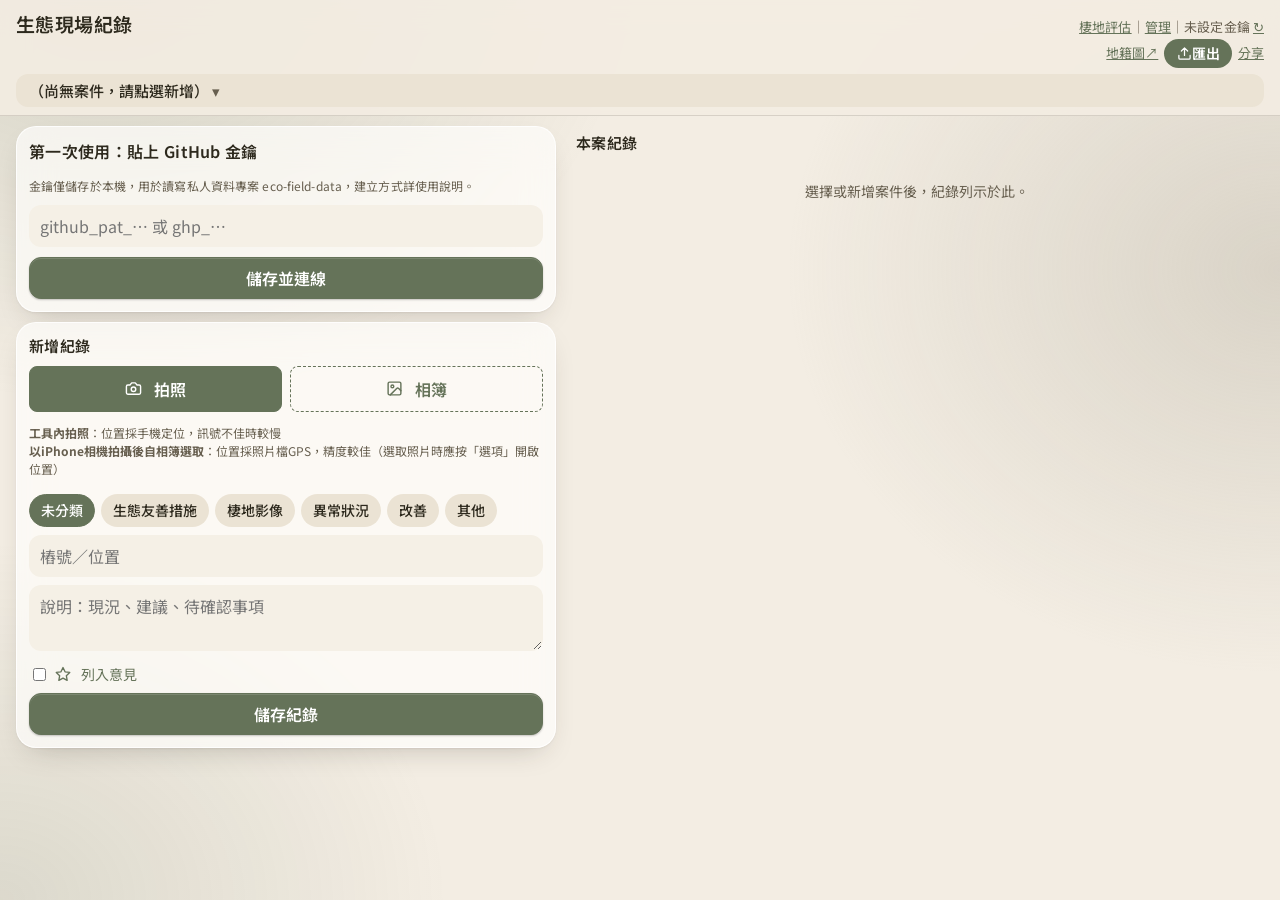
<file: index.html>
<!doctype html>
<html lang="zh-Hant">
<head>
<meta charset="utf-8">
<meta name="viewport" content="width=device-width,initial-scale=1">
<meta name="apple-mobile-web-app-capable" content="yes">
<meta name="apple-mobile-web-app-title" content="現場紀錄">
<link rel="icon" href="icon-field.png">
<link rel="apple-touch-icon" href="icon-field.png">
<title>生態現場紀錄</title>
<link rel="preconnect" href="https://fonts.googleapis.com"><link rel="preconnect" href="https://fonts.gstatic.com" crossorigin><link rel="stylesheet" href="https://fonts.googleapis.com/css2?family=Noto+Sans+TC:wght@400;500;600;700&display=swap">
<script src="shared.js"></script>
<style>
body{margin:0}
[hidden]{display:none!important}
/* Layout: single-column field form on top, record log below; built for one-handed phone use */
body{background:var(--bg);color:var(--fg);font-family:var(--font);font-size:16px;line-height:1.5}
/* 頂端固定實色標題列（同棲地評估）：內容捲上去時藏在它底下，不會跑到狀態列被iOS模糊 */
.pagehead{position:sticky;top:0;z-index:30;background:var(--bg);border-bottom:1px solid var(--line);padding:10px 16px 8px;display:flex;flex-direction:column;gap:6px}
.pagehead>*{width:100%;max-width:640px;margin-inline:auto;box-sizing:border-box}
.wrap{max-width:640px;margin:0 auto;padding-inline:16px;padding-block:0 48px;display:flex;flex-direction:column;gap:10px}
h1{font-size:20px;margin:0;letter-spacing:.02em}
.top{display:flex;align-items:baseline;justify-content:space-between;gap:8px}
.status{font-size:13px;color:var(--muted)}
.panel{background:var(--surface);border:1px solid var(--line);border-radius:10px;padding:12px;display:flex;flex-direction:column;gap:10px}
.lbl{font-size:13px;color:var(--muted);display:block;margin-bottom:4px}
select,input[type=text],input[type=number],input[type=password],textarea{width:100%;box-sizing:border-box;font:inherit;color:var(--fg);background:var(--bg);border:1px solid var(--line);border-radius:8px;padding:8px 10px}
textarea{min-height:72px;resize:vertical}
/* 新增紀錄表單精簡版：標題只給讀屏、說明框兩行起跳隨內容長高、兩個勾選同一行 */
.sr{position:absolute;width:1px;height:1px;overflow:hidden;clip:rect(0 0 0 0);white-space:nowrap}
#recForm{gap:8px}
#recForm textarea{min-height:0;overflow:hidden}
.ckrow{display:flex;flex-wrap:wrap;gap:4px 16px;font-size:14px;color:var(--accent)}
.ckrow label{display:flex;gap:6px;align-items:center}
/* 浮動拍照鈕不要蓋住最後一筆紀錄 */
#recList{padding-bottom:76px}
/* 地區欄：小欄位，不佔整行（字維持16px，iPhone點了才不會自動放大畫面） */
#areaRow{gap:6px}#areaIn{width:8.5em;flex:none;padding:3px 8px;font-size:16px}
#areaPick .chip{padding:3px 10px;font-size:13px}
.offitem{display:flex;gap:8px;align-items:center;padding:8px 0;border-top:1px solid var(--line)}
.offinfo{flex:1;min-width:0;display:flex;flex-direction:column;font-size:13px;color:var(--muted)}
.offinfo b{color:var(--fg);font-size:14px;white-space:nowrap;overflow:hidden;text-overflow:ellipsis}
.offitem button{padding:6px 10px;font-size:13px;flex:none}
button{font:inherit;border-radius:8px;border:1px solid var(--line);background:var(--surface);color:var(--fg);padding:8px 12px;cursor:pointer}
button:focus-visible,select:focus-visible,input:focus-visible,textarea:focus-visible{outline:2px solid var(--accent);outline-offset:1px}
button.primary{background:var(--accent);color:var(--accent-fg);border-color:var(--accent);font-weight:600}
button:disabled{opacity:.5}
.row{display:flex;gap:8px;align-items:center}
.row>*{min-width:0}
.grow{flex:1}
.two{display:grid;grid-template-columns:1fr 1fr;gap:10px}
.chips{display:flex;flex-wrap:wrap;gap:6px}
.chip{padding:5px 11px;border-radius:999px;font-size:14px}
.chip[aria-pressed="true"]{background:var(--accent);color:var(--accent-fg);border-color:var(--accent)}
.photobtns{display:grid;grid-template-columns:1fr;gap:8px}
.photobtns label{display:flex;align-items:center;justify-content:center;gap:6px;padding:10px;border-radius:8px;border:1.5px dashed var(--accent);color:var(--accent);font-weight:600;cursor:pointer;text-align:center}
.photobtns input{position:absolute;opacity:0;width:1px;height:1px}
.thumbs{display:flex;flex-wrap:wrap;gap:8px}
.thumb{position:relative;width:84px}
.thumb img{width:84px;height:84px;object-fit:cover;border-radius:6px;display:block;background:var(--soft)}
.thumb button{position:absolute;top:2px;right:2px;padding:0 7px;font-size:13px;line-height:22px;border-radius:999px}
.gps{font-size:11px;font-family:var(--mono);margin-top:2px;color:var(--muted);word-break:break-all}
.pill{display:inline-block;font-size:12px;padding:1px 8px;border-radius:999px;background:var(--soft);color:var(--accent)}
.pill.no{background:var(--warn-soft);color:var(--warn)}
.msg{font-size:14px;padding:8px 10px;border-radius:8px;background:var(--soft)}
.msg.err{background:var(--warn-soft);color:var(--warn)}
.list{display:flex;flex-direction:column;gap:10px}
.rec{background:var(--surface);border:1px solid var(--line);border-radius:10px;padding:10px 12px;display:flex;flex-direction:column;gap:8px}
.rec .head{display:flex;flex-wrap:wrap;gap:6px 10px;align-items:center;font-size:13px;color:var(--muted)}
.rec .title{font-weight:600;color:var(--fg);font-size:15px}
.rec .note{white-space:pre-wrap;word-break:break-word}
.rec .imgs{display:flex;gap:6px;overflow-x:auto}
.rec .imgs img{width:96px;height:96px;object-fit:cover;border-radius:6px;flex:none;background:var(--soft)}
.rec .acts{display:flex;gap:8px;justify-content:flex-end}
.rec .acts button{padding:6px 12px;font-size:14px}
button.danger{color:var(--danger);border-color:var(--danger)}
.mono{font-family:var(--mono);font-variant-numeric:tabular-nums}
.hint{font-size:12px;color:var(--accent);margin-top:4px}
.geotip{font-size:12px;color:var(--muted);margin-top:4px;line-height:1.5}
.viewer{position:fixed;inset:0;z-index:50;background:var(--bg);display:flex;flex-direction:column}
.vbar{display:flex;gap:6px;align-items:center;padding:8px 12px;padding-top:calc(8px + env(safe-area-inset-top,0px));border-bottom:1px solid var(--line);background:var(--surface)}
.vbar button{padding:6px 12px}
.vbar{overflow-x:auto;scrollbar-width:none}.vbar::-webkit-scrollbar{display:none}.vbar button{white-space:nowrap;flex-shrink:0}
/* 手機：可雙指縮放，－／＋和新分頁收掉，按鈕縮小，一排放得下 */
@media (max-width:600px){#viewer #vOut,#viewer #vIn,#viewer #vTab{display:none}.vbar{gap:4px;padding-left:8px;padding-right:8px}.vbar button{padding:6px 10px}}
.vtitle{flex:1;min-width:0;font-size:13px;color:var(--muted);overflow:hidden;text-overflow:ellipsis;white-space:nowrap}
.vstage{flex:1;overflow:auto;touch-action:none;cursor:grab;-webkit-overflow-scrolling:touch;padding-bottom:env(safe-area-inset-bottom,0px)}
.vcontent{transform-origin:0 0}
#viewer{z-index:60}.vcontent img,.vcontent canvas{display:block;max-width:none;background:#fff;margin-bottom:8px}
.vcontent img{-webkit-user-drag:none;user-select:none;pointer-events:none}
.vmsg{padding:24px;color:var(--muted)}
.plans{display:flex;flex-direction:column;gap:6px}
.planlist{display:flex;flex-direction:column;gap:6px}
.planitem{display:flex;gap:8px;align-items:center}
.planitem a{flex:1;min-width:0;display:block;padding:7px 12px;border-radius:8px;background:var(--soft);color:var(--accent);font-weight:600;text-decoration:none;white-space:nowrap;overflow:hidden;text-overflow:ellipsis}
#planBox{display:block}
#planBox .planlist{margin-top:8px}
.plangrp{font-size:12px;color:var(--muted);margin-top:4px}
.planitem button{padding:6px 10px;font-size:13px}
.addcase{display:flex;flex-direction:column;gap:8px}
.planadd{font-size:13px;color:var(--muted);cursor:pointer}
.planadd input{position:absolute;opacity:0;width:1px;height:1px}
.empty{color:var(--muted);font-size:14px;text-align:center;padding:16px}
.sectionhead{display:flex;justify-content:space-between;align-items:baseline}
.sectionhead h2{font-size:16px;margin:0}
a{color:var(--accent)}
.checks summary{cursor:pointer;font-weight:600;font-size:16px;list-style:none;display:flex;justify-content:space-between;align-items:center;gap:8px}
.checks summary::-webkit-details-marker{display:none}
.checks summary::before{content:"▸";color:var(--accent);font-size:22px;line-height:1;width:22px;flex:none}
.checks summary #chkTitle{flex:1}
.checks[open] summary::before{content:"▾"}
.chklist{display:flex;flex-direction:column;gap:10px;margin-top:10px}
.chkgrp{display:flex;flex-direction:column;gap:6px;background:var(--soft);border:1px solid var(--accent);border-radius:10px;padding:0 6px 6px}
.chkgroup{font-weight:700;font-size:14px;margin:0 -6px;padding:6px 10px;background:var(--accent);color:var(--accent-fg);border-radius:9px 9px 0 0}
.chkgrp .chk{background:var(--surface)}
.chk{border:1px solid var(--line);border-radius:9px;padding:8px 10px;display:flex;flex-direction:column;gap:5px}
.chk.done{opacity:.75}
.chk .txt{font-size:15px;line-height:1.45}
.chk .meta{font-size:12px;color:var(--muted);display:flex;flex-wrap:wrap;gap:2px 10px}
.chk .btns{display:flex;flex-wrap:wrap;gap:6px;align-items:center}
.chk .btns button{padding:6px 10px;font-size:13px}
.chk .seg{display:flex;flex:1 1 200px;min-width:0}
.chk .seg button{flex:1;padding:7px 2px;border-radius:0;margin-left:-1px;white-space:nowrap;position:relative}
.chk .seg button:first-child{border-radius:8px 0 0 8px;margin-left:0}
.chk .seg button:last-child{border-radius:0 8px 8px 0}
.chk .seg button[aria-pressed="true"]{z-index:1}
.chk .btns .cam{padding:7px 10px;white-space:nowrap}
.sortbar{display:flex;gap:8px;align-items:center}
.sortbar .mini{font-size:13px;padding:5px 10px}
.mv{display:flex;gap:4px;flex:none}
.chk .btns .mv button{padding:6px 16px;font-size:13px}
.mv button:disabled{opacity:.3}
.chkgroup:has(.mv){display:flex;align-items:center;justify-content:space-between}
.chkgroup .mv button{padding:2px 12px;font-size:12px;background:transparent;color:inherit;border-color:currentColor}
.chk .btns .mini{font-size:12px;padding:4px 8px}
.chk .btns button[aria-pressed="true"]{background:var(--accent);color:#fff;border-color:var(--accent)}
.chk .btns button.ng[aria-pressed="true"]{background:#c0392b;border-color:#c0392b}
.chkbanner{display:flex;gap:8px;align-items:center;font-size:13px;background:var(--soft);border-radius:8px;padding:8px 10px}
.chkbanner span{flex:1;min-width:0}
.photobtns.two2{grid-template-columns:1fr 1fr}
.photobtns label.cam{background:var(--accent);color:var(--accent-fg);border-style:solid}
.sub{font-size:13px;margin-top:-6px;color:var(--muted);display:flex;align-items:center;gap:6px}
.sub>*{white-space:nowrap}.sub input{flex:1 1 0;min-width:3em;width:auto!important}
#expLink{background:var(--accent);color:var(--accent-fg);padding:4px 12px;border-radius:999px;text-decoration:none;font-weight:600;font-size:14px;white-space:nowrap}
.sub input{width:8em;padding:2px 8px;font-size:16px;border-radius:6px}
/* 階段配色：提報／設計／開工前～完工 */
/* 整頁主色跟著「本次階段」：提報藍、設計紫、開工前～完工維持綠 */
body[data-stg="stg-a"]{--accent:var(--stg-a)}body[data-stg="stg-b"]{--accent:var(--stg-b)}
.rec.stg-a{border-left:4px solid var(--stg-a)}.rec.stg-b{border-left:4px solid var(--stg-b)}.rec.stg-c{border-left:4px solid var(--stg-c)}
.pill.stg-a{color:var(--stg-a)}.pill.stg-b{color:var(--stg-b)}
.mapbtn{padding:6px 10px;font-size:14px;align-self:flex-start}
.near{display:block;text-decoration:none}
.seg{display:inline-flex;border:1px solid var(--line);border-radius:8px;overflow:hidden}
.seg button{border:0;border-radius:0;padding:6px 12px;font-size:14px}
.seg button[aria-pressed="true"]{background:var(--accent);color:var(--accent-fg)}
#dlBtn{padding:6px 10px;font-size:14px}
/* 工具列按鈕多了會被擠成直排：不換字、不縮，放不下就整顆換到下一行 */
#listTools{flex-wrap:wrap;row-gap:6px}#listTools button{white-space:nowrap;flex:none}#listTools .seg{flex:none}
.sheet{position:fixed;inset:0;z-index:70;background:rgba(0,0,0,.45);display:flex;align-items:flex-end;justify-content:center}
.sheetbody{background:var(--bg);width:100%;max-width:640px;max-height:85vh;overflow:auto;border-radius:14px 14px 0 0;padding:14px 16px calc(16px + env(safe-area-inset-bottom,0px))}
.sheethead{display:flex;align-items:center;justify-content:space-between;margin-bottom:10px}
.expbox{display:flex;flex-direction:column;gap:10px}
.expbox .row{flex-wrap:wrap;gap:8px}
.expbtns{display:flex;flex-direction:column;gap:8px}
.expbtns>button.primary{padding:12px;font-size:16px}
.expbtns .row button{padding:6px 10px;font-size:14px}
.wall{display:grid;grid-template-columns:repeat(3,1fr);gap:4px}
.wall a{position:relative;display:block;aspect-ratio:1;background:var(--soft);border-radius:6px;overflow:hidden;border-bottom:3px solid var(--stg-c)}
.wall a.stg-a{border-bottom-color:var(--stg-a)}.wall a.stg-b{border-bottom-color:var(--stg-b)}
.wall img{width:100%;height:100%;object-fit:cover;display:block}
.srttools{flex-wrap:wrap;margin-bottom:8px}
#filtSel{padding:5px 8px;font-size:16px}#filtSel.on{border-color:var(--accent);border-width:2px;font-weight:600}
.wall a .zoom{position:absolute;top:4px;left:4px;width:36px;height:36px;padding:0;border-radius:50%;border:2px solid #fff;background:var(--accent);color:#fff;box-shadow:0 1px 4px rgba(0,0,0,.5);display:flex;align-items:center;justify-content:center}
.wall a button.zoom .ic{width:20px;height:20px;margin:0}
.wall img{-webkit-user-drag:none;user-select:none}
.wall.busy,.srttools.busy{pointer-events:none;opacity:.6}
#dropOv{position:fixed;inset:12px;z-index:100;border:3px dashed var(--accent);border-radius:16px;background:color-mix(in srgb,var(--surface) 88%,transparent);display:flex;align-items:center;justify-content:center;text-align:center;white-space:pre-line;font-size:20px;font-weight:600;color:var(--fg);pointer-events:none}
#dropOv[hidden]{display:none}
.two.one{grid-template-columns:1fr}
.two>*{min-width:0}
/* 保險：任何元素超出畫面寬度都不讓整頁左右滑（clip 不影響頂端固定列） */
html,body{overflow-x:clip}
.subrow{flex-wrap:wrap;gap:6px}.subrow select{width:auto;flex:none;max-width:100%;padding:5px 8px}select.ph{color:var(--muted)}
/* 上傳中：只鎖正在上傳的那幾張（.sv），分類與欄位照常可用，可以接著拍下一筆 */
#recForm .thumb.sv button{pointer-events:none;opacity:.5}#recForm .thumb.sv img{opacity:.6}
/* 照片牆勾選：整理模式每張右上空心圈；選到的加粗框＋整張染主色＋實心勾 */
.wall.picking a::after{content:"";position:absolute;top:6px;right:6px;width:26px;height:26px;box-sizing:border-box;border-radius:50%;border:2px solid #fff;background:rgba(0,0,0,.3);box-shadow:0 0 0 1px rgba(0,0,0,.35);z-index:3}
.wall a.sel{outline:4px solid var(--accent);outline-offset:-4px}
.wall a.sel::before{content:"";position:absolute;inset:0;background:var(--accent);opacity:.35;z-index:1;pointer-events:none}
.wall a.sel::after{content:"✓";background:var(--accent);color:var(--accent-fg);font-size:17px;font-weight:700;line-height:22px;text-align:center}
.wall a .zoom{z-index:3}.wall a span{z-index:2}
/* 已合成一筆（同一筆紀錄有多張照片）：同一筆用同一個顏色的框＋「第幾張/共幾張」角標 */
.wall a.multi{box-shadow:inset 0 0 0 3px var(--g)}
.wall a .grp{position:absolute;top:4px;right:4px;z-index:3;background:var(--g);color:#fff;font-size:12px;font-weight:700;line-height:1;padding:3px 6px;border-radius:10px;text-shadow:0 0 2px rgba(0,0,0,.5)}
.wall.picking a .grp{right:38px}
.srtbar{position:sticky;bottom:0;z-index:41;background:var(--surface);border-top:1px solid var(--line);padding:8px 0 calc(8px + env(safe-area-inset-bottom,0px));display:flex;flex-direction:column;gap:6px;margin-top:8px}
.wall span{position:absolute;left:0;right:0;bottom:0;font-size:11px;padding:1px 4px;color:#fff;background:linear-gradient(transparent,rgba(0,0,0,.65));white-space:nowrap;overflow:hidden;text-overflow:ellipsis}
.fab{position:fixed;right:16px;bottom:calc(20px + env(safe-area-inset-bottom,0px));z-index:40;width:60px;height:60px;border-radius:50%;background:var(--accent);color:var(--accent-fg);display:flex;align-items:center;justify-content:center;font-size:26px;box-shadow:0 4px 14px rgba(0,0,0,.35);cursor:pointer}
#camHint{color:var(--warn,#b45309);text-decoration:underline}
/* 案件挑選器（取代過長的下拉選單） */
#viewer{z-index:55}
.leaflet-container{background:var(--bg);font:inherit}
.ovctl{background:#fff;color:#222;border-radius:8px;padding:8px 10px;box-shadow:0 1px 5px rgba(0,0,0,.35);font-size:13px;line-height:1.6;max-width:210px}
.ovctl .ovh{font-weight:600;margin:0;padding:2px 0;border:0;background:none;color:inherit;font-size:inherit;cursor:pointer;display:block;width:100%;text-align:left}.ovctl label{display:block;cursor:pointer}.ovctl .ovst{color:#888}
.ovctl .ovsw{display:flex;gap:6px;margin-top:6px}.ovctl .ovsw button{width:24px;height:24px;padding:0;border-radius:50%;border:1px solid #999;cursor:pointer}
.ovctl .ovsw button[aria-pressed="true"]{outline:2px solid #2a7de1;outline-offset:1px}
.ovctl .ovr{display:flex;align-items:center;gap:4px;margin-top:4px;color:#666}.ovctl input[type=range]{flex:1;min-width:0}
.phnum{height:24px;box-sizing:border-box;border-radius:12px;background:#ff2a2a;color:#fff;border:2px solid #fff;box-shadow:0 1px 4px rgba(0,0,0,.5);font:700 13px/20px system-ui,sans-serif;text-align:center;white-space:nowrap}
.stklbl{background:#fff;color:#222;border:1px solid #bbb;border-radius:4px;padding:3px 6px;font-size:12px;line-height:16px;white-space:nowrap;box-shadow:0 1px 3px rgba(0,0,0,.25);box-sizing:border-box}
/* 捲動定位（按「記錄」「編輯」跳到表單）時，扣掉頂端固定標題列的高度，拍照鈕才不會被蓋住 */
.caseinfo:not(:has(>:not([hidden]))){display:none}
html{scroll-padding-top:calc(var(--headh,90px) + 8px)}
/* 樁號欄：右側▾按鈕（透明select蓋在上面，點了直接開手機原生選單） */
.stkwrap{position:relative}
.stkwrap input{padding-right:40px}
.stkbtn{position:absolute;right:4px;top:4px;bottom:4px;width:36px;display:flex;align-items:center;justify-content:center;color:var(--accent);font-size:16px;border:0;border-radius:8px;background:var(--tone,var(--surface));padding:0;cursor:pointer}
.stkbtn[hidden]{display:none}
/* 紀錄卡：精簡排版 */
#listTools .tilesz{display:none;align-items:center;gap:4px;color:var(--muted);flex:none}#listTools .tilesz input{width:110px;padding:0;accent-color:var(--accent)}
.rec.compact{flex-direction:row;align-items:flex-start;gap:10px;padding:8px 10px}
.rec.compact .ph{position:relative;flex:none;display:block;width:76px;height:76px}
.rec.compact .ph img{width:76px;height:76px;object-fit:cover;border-radius:6px;display:block;background:var(--soft)}
.rec.compact .ph b{position:absolute;right:3px;bottom:3px;font-size:11px;padding:0 5px;border-radius:4px;background:rgba(0,0,0,.65);color:#fff}
.rec.compact .body{flex:1;min-width:0;display:flex;flex-direction:column;gap:2px}
.rec.compact .head{font-size:12px;gap:2px 8px}
.rec.compact .title{font-size:14px}
.rec.compact .note{font-size:14px;display:-webkit-box;-webkit-line-clamp:3;-webkit-box-orient:vertical;overflow:hidden}
.rec.compact .acts{margin-left:auto;gap:4px}
.rec.compact .acts button{padding:1px 8px;font-size:12px}
.rec.compact .meta2{flex-direction:column}
.rec .meta2{font-size:12px;color:var(--muted);display:flex;flex-wrap:wrap;gap:2px 10px}
.thumb .old{position:absolute;left:2px;bottom:2px;font-size:11px;padding:0 5px;border-radius:4px;background:rgba(0,0,0,.6);color:#fff}
/* 新增核對事項 */
.chkadd{display:flex;flex-direction:column;gap:6px;border:1.5px dashed var(--accent);border-radius:10px;padding:10px}
.chkadd .row button{white-space:nowrap}
.btnlike{display:inline-block;border:1px solid var(--accent);color:var(--accent);border-radius:8px;padding:8px 12px;background:var(--surface);cursor:pointer;font-weight:600}
.chkph{display:flex;gap:4px;overflow-x:auto}
.chkph img{width:56px;height:56px;object-fit:cover;border-radius:5px;display:block;background:var(--soft)}
.chkph.prev{align-items:center;margin-top:4px}.chkph.prev img{width:40px;height:40px;opacity:.7}
.chkph .phlab{font-size:12px;color:var(--muted);white-space:nowrap;flex:none}
.chk .del{margin-left:auto;font-size:12px;padding:2px 8px;color:var(--danger);border-color:var(--danger)}
/* 照片牆點開：紀錄詳細 */
#recView .rvbody{flex:1;overflow:auto;padding:12px 16px calc(16px + env(safe-area-inset-bottom,0px))}
#recView .rvbody .rec{max-width:640px;margin:0 auto}
#recView .rvbody .rec .imgs img{width:100%;height:auto;max-height:60vh;object-fit:contain}
#recView .rvbody .rec .imgs{flex-direction:column}
#recView .cpnote{background:var(--accent);color:var(--accent-fg);border-radius:8px;padding:10px 12px;font-weight:600}
#recView .chips.flash{border-radius:10px;animation:cpflash 1.2s ease-out 3}
@keyframes cpflash{0%{box-shadow:0 0 0 3px var(--accent)}100%{box-shadow:0 0 0 3px transparent}}
#recView .imgs .splitone{align-self:flex-end;margin:-2px 0 8px;white-space:nowrap}
#recView .imgs .photorow{display:flex;flex-wrap:wrap;align-items:center;gap:6px;margin:-2px 0 4px;font-size:13px}#recView .imgs .photorow .mut{flex:1;min-width:0;color:var(--mute)}#recView .imgs .photorow button{white-space:nowrap}
/* 照片牆日期分組標題；整理分類工具列往下捲時固定在置頂區下方，不用回到頂端按「完成整理」 */
.dayhead{display:flex;align-items:center;gap:8px;margin:12px 0 6px;font-weight:600;font-size:14px}
.dayhead .n{font-weight:400;color:var(--muted);font-size:12px}.dayhead button{margin-left:auto}
.srttools{position:sticky;top:var(--headh,0px);z-index:35;background:var(--bg);padding:6px 0;margin-bottom:6px}
#viewer.over{z-index:55}#mapView.over{z-index:52}
#recView .rvq{max-width:640px;margin:12px auto 0;display:flex;flex-direction:column;gap:8px;padding-top:12px;border-top:1px solid var(--line)}
#recView .rvq textarea{resize:vertical}
/* 關閉／儲存固定在畫面底部，看照片時也按得到 */
#recView .rvbar{position:sticky;bottom:calc(-16px - env(safe-area-inset-bottom,0px));background:var(--bg);max-width:640px;margin:0 auto;padding:10px 0 max(26px,calc(10px + env(safe-area-inset-bottom,0px)));border-top:1px solid var(--line);z-index:2;justify-content:flex-end;gap:8px}
#recView .rvbar button{padding:10px 16px}
@media (max-width:600px){#recView .rvbar .primary{flex:1}}
/* 電腦寬螢幕：左＝紀錄卡片與照片（跟著頁面捲），右＝編輯區（固定在視窗內、自己可捲），儲存列貼在編輯區底 */
@media (min-width:900px) and (pointer:fine){
  #recView .rvbody{display:grid;grid-template-columns:minmax(0,1.15fr) minmax(380px,.85fr);gap:24px;align-items:start;padding:16px max(16px,calc((100% - 1400px)/2)) 16px}
  #recView .rvbody .rec{max-width:none;margin:0}
  #recView .rvbody .rec .imgs img{max-height:calc(100vh - 150px)}
  #recView .rvq{max-width:none;margin:0;border-top:0;padding-top:0;position:sticky;top:0;max-height:calc(100vh - 90px);overflow:auto;padding-right:4px}
  #recView .rvq .rvbar{position:sticky;bottom:0;max-width:none;margin:0;padding:10px 0 8px}
  #recView .rvbody>.rvbar{grid-column:2;max-width:none;margin:0} /* 視窗開啟後才拉寬時，儲存列還在窄版位置的保險 */
}
/* 卡片上的次要動作（完整編輯／複製／刪除）：小一號、刪除靠右，和底部儲存列區隔 */
#recView .rec .acts{flex-wrap:wrap;justify-content:flex-start;border-top:1px dashed var(--line);padding-top:8px;margin-top:4px}
#recView .rec .acts .danger{margin-left:auto}#recView .rec .acts button{white-space:nowrap}
/* 電腦寬螢幕兩欄：左＝案件資訊、核對清單、新增紀錄（跟著頁面捲）；右＝紀錄列表／照片牆（固定在視窗內、自己捲）。手機不受影響
   右欄跨左欄全部列，最後一列 1fr 吸收右欄多出的高度，左欄面板之間不會被撐開 */
@media (min-width:1100px) and (pointer:fine){
  body .pagehead>*,body .pagehead>.zonebar{max-width:1640px}
  .wrap{max-width:1640px;display:grid;grid-template-columns:minmax(440px,540px) minmax(0,1fr);grid-template-rows:repeat(7,auto) 1fr;column-gap:20px;row-gap:0;align-items:start}
  .wrap>*{grid-column:1;margin-top:10px}
  .wrap>section.list{grid-column:2;grid-row:1/-1;position:sticky;top:calc(var(--headh,120px) + 10px);max-height:calc(100vh - var(--headh,120px) - 20px);overflow:auto;overscroll-behavior:contain;padding-right:6px}
  #recList{padding-bottom:16px}
  /* 照片大小拉桿（--tile，照片牆與列表各記各的）：照片牆每格最小寬；列表改多欄卡片，縮圖＝--tile */
  .wall{grid-template-columns:repeat(auto-fill,minmax(var(--tile,150px),1fr))}
  #listTools .tilesz{display:flex}
  #recList[data-mode="list"]{display:grid;grid-template-columns:repeat(auto-fill,minmax(calc(var(--tile,96px) + 260px),1fr));gap:8px;align-content:start}
  #recList[data-mode="list"]>.dayhead,#recList[data-mode="list"]>.empty{grid-column:1/-1}
  #recList[data-mode="list"] .rec.compact .ph,#recList[data-mode="list"] .rec.compact .ph img{width:var(--tile,96px);height:var(--tile,96px)}
  .wrap>section.list .srttools{top:0} /* 右欄自己捲：整理分類列貼右欄頂端，不是頁首下緣 */
}
</style>
<link rel="stylesheet" href="shared.css">
</head>
<body>

<div id="viewer" class="viewer" hidden>
  <div class="vbar">
    <span id="vTitle" class="vtitle"></span>
    <button type="button" id="vOut" aria-label="縮小">－</button>
    <button type="button" id="vIn" aria-label="放大">＋</button>
    <button type="button" id="vFit">符合寬度</button>
    <button type="button" id="vPrev" hidden aria-label="上一張">‹</button>
    <button type="button" id="vNext" hidden aria-label="下一張">›</button>
    <button type="button" id="vPick" hidden>☐ 勾選</button>
    <button type="button" id="vCopy" hidden>複製圖片</button>
    <button type="button" id="vTab">↗ 新分頁</button>
    <button type="button" id="vSave" hidden>下載</button>
    <button type="button" id="vClose" class="primary">關閉</button>
  </div>
  <div id="vStage" class="vstage"><div id="vContent" class="vcontent"></div></div>
</div>
<div id="mapView" class="viewer" hidden>
  <div class="vbar">
    <span class="vtitle" id="mapTitle">地圖</span>
    <button type="button" id="mapBase">正射影像</button>
    <button type="button" id="mapMe"><i class="ic ic-pin"></i>目前位置</button>
    <button type="button" id="mapClose" class="primary">關閉</button>
  </div>
  <div id="mapBox" style="flex:1"></div>
</div>
<div id="recView" class="viewer" hidden>
  <div class="vbar">
    <span class="vtitle" id="rvTitle">紀錄</span>
    <button type="button" id="rvPlan" hidden><i class="ic ic-file"></i>平面圖</button>
    <button type="button" id="rvMap"><i class="ic ic-pin"></i>地圖</button>
    <button type="button" id="rvPrev" hidden aria-label="上一筆">‹</button>
    <button type="button" id="rvNext" hidden aria-label="下一筆">›</button>
    <button type="button" id="rvClose" class="primary" hidden>關閉</button>
  </div>
  <div class="rvbody" id="rvBody"></div>
</div>
<label for="camIn" id="fab" class="fab" hidden aria-label="拍照"><i class="ic ic-cam"></i></label>
<div class="pagehead" id="pagehead">
  <div class="top"><h1>生態現場紀錄</h1><span class="status"><a href="habitat.html" id="toHab">棲地評估</a>｜<a href="admin.html">管理</a>｜<span id="conn">連線中…</span> <a href="#" id="reloadBtn">↻</a></span></div>
  <div class="sub"><a href="https://maps.nlsc.gov.tw/open/EMAP_B/WAYMETER,LANDSECT,DMAPS" target="_blank" rel="noopener" style="margin-left:auto">地籍圖↗</a><a href="#" id="expLink"><i class="ic ic-up"></i>匯出</a><a href="#" id="shareBtn">分享</a></div>
  <!-- 案件選單和棲地評估一樣放在置頂區，往下捲也看得到目前是哪一案 -->
  <div class="row">
    <select id="caseSel" class="grow" aria-label="案件"><option value="">（尚無案件，請先新增）</option></select>
    <button id="caseAddBtn" type="button" hidden>新增</button>
    <button id="caseDelBtn" type="button" class="danger" hidden>刪除</button>
  </div>
  <div id="caseDelMsg" class="msg err" hidden></div>
  <div id="caseAddRow" class="row" hidden>
    <input type="text" id="caseNameIn" class="grow" placeholder="輸入案件名稱">
    <button class="primary" id="caseSaveBtn" type="button">建立</button>
  </div>
  </div>
<div class="wrap">
  <section class="panel" id="tokBox" hidden aria-label="金鑰設定">
    <h2 style="font-size:16px;margin:0">第一次使用：貼上 GitHub 金鑰</h2>
    <div class="hint" style="color:var(--muted)">金鑰僅儲存於本機，用於讀寫私人資料專案 eco-field-data，建立方式詳使用說明。</div>
    <input type="password" id="tokIn" placeholder="github_pat_… 或 ghp_…" autocomplete="off">
    <button class="primary" type="button" id="tokSave">儲存並連線</button>
    <div id="tokMsg" class="msg err" hidden></div>
  </section>

  <section class="panel caseinfo" aria-label="案件資訊">
    <div id="stageBox" hidden>
      <span class="lbl">本次階段（其後新增之紀錄均標註此階段）</span>
      <div class="chips" id="stageChips"></div>
    </div>
    <div class="row" id="areaRow" hidden><label class="lbl" for="areaIn" style="margin:0;white-space:nowrap">地區</label><input type="text" id="areaIn" list="areaList" placeholder="自動帶入" enterkeyhint="done"><datalist id="areaList"></datalist></div>
    <div class="row" id="areaPick" hidden style="flex-wrap:wrap;font-size:13px;color:var(--muted)"></div>
    <div class="hint" id="caseStakeInfo" hidden></div>
    <button type="button" id="mapBtn" class="mapbtn" hidden>🗺 地圖（樁號、紀錄位置、目前位置）</button>
    <div class="row" id="gmapLinks" hidden style="flex-wrap:wrap;gap:6px 12px;font-size:14px"></div>
    <details id="planBox" class="plans checks" hidden>
      <summary><span style="flex:1">平面圖／圖說</span><span class="status" id="planCount"></span></summary>
      <div id="planList" class="planlist"></div>
    </details>
    <button type="button" id="offBtn" class="mapbtn" hidden><i class="ic ic-down"></i>離線包</button>
    <div class="hint" id="offMsg" hidden></div>
  </section>

  <details class="panel checks" id="chkBox" hidden>
    <summary><span id="chkTitle">現場核對清單</span><span class="status" id="chkCount"></span></summary>
    <div class="hint">按「<i class="ic ic-cam"></i>記錄」帶入措施分類與樁號，儲存之照片連結至該項。</div>
    <div id="chkList" class="chklist"></div>
  </details>

  <details class="panel checks" id="propBox" hidden>
    <summary><span style="flex:1" id="propTitle">預計提出意見</span><span class="status" id="propCount"></span></summary>
    <div class="hint" id="propHint"></div>
    <div id="propList" class="chklist"></div>
  </details>

  <form class="panel" id="recForm" aria-label="新增紀錄">
    <div class="sectionhead"><h2 id="formTitle">新增紀錄</h2><button type="button" id="cancelEdit" hidden>取消編輯</button></div>

    <div class="photobtns two2">
      <label for="camIn" class="cam"><i class="ic ic-cam"></i>拍照<input type="file" id="camIn" accept="image/*" capture="environment"></label>
      <label for="galIn"><i class="ic ic-img"></i>相簿<input type="file" id="galIn" accept="image/*" multiple></label>
    </div>
    <a href="#" class="hint" id="camHint" hidden></a>
    <div class="hint" id="geoState" hidden></div>
    <div class="geotip"><b>工具內拍照</b>：位置採手機定位，訊號不佳時較慢<br><b>以iPhone相機拍攝後自相簿選取</b>：位置採照片檔GPS，精度較佳（選取照片時應按「選項」開啟位置）</div>
    <a href="#" class="hint near" id="nearBox" hidden></a>
    <div class="thumbs" id="pendThumbs"></div>

    <!-- 表單精簡：欄位標題改成框內提示字（標題仍留給讀屏），省掉每欄一行 -->
    <div class="chips" id="catChips" role="group" aria-label="類別"></div>
    <div id="abcdBox" hidden>
      <div class="row subrow"><label class="sr" for="subSel">措施種類</label><select id="subSel"></select><div class="chips" id="abcdChips" role="group" aria-label="措施分類"></div></div>
    </div>
    <div id="habBox" hidden>
      <div class="row subrow"><div class="chips" id="habChips" role="group" aria-label="棲地或構造物"></div><label class="sr" for="structSel">構造物種類</label><select id="structSel" hidden></select></div>
    </div>

    <div class="two" id="stkRow">
      <div><label class="sr" for="stakeIn">樁號／位置</label><div class="stkwrap"><input type="text" id="stakeIn" placeholder="樁號／位置"><button type="button" class="stkbtn" id="stakeArrow" aria-label="自樁號清單選取" hidden>▾</button></div><div class="hint" id="stakeHint" hidden></div></div>
      <div id="countWrap"><label class="sr" for="countIn">數量</label><input type="text" id="countIn" placeholder="數量（3隻、1株）"></div>
    </div>
    <div id="spWrap"><label class="sr" for="spIn">物種／對象</label><input type="text" id="spIn" placeholder="物種／對象（臺灣白魚、胸徑60cm榕樹）"></div>
    <div id="chkLinkBox" hidden><label class="sr" for="chkLinkSel">對應核對事項</label><select id="chkLinkSel"></select></div>
    <div><label class="sr" for="noteIn">說明</label><textarea id="noteIn" rows="2" placeholder="說明：現況、建議、待確認事項"></textarea></div>
    <div class="ckrow">
      <label id="impBox" hidden><input type="checkbox" id="impChk" checked>列入改善追蹤</label>
      <label><input type="checkbox" id="opChk"><i class="ic ic-star"></i>列入意見</label>
    </div>

    <div id="formMsg" class="msg" hidden></div>
    <button class="primary" type="submit" id="saveBtn">儲存紀錄</button>
    <button type="button" id="batchBtn" hidden>每張照片各存一筆（說明事後補填）</button>
  </form>

  <section class="panel" id="obBox" hidden aria-label="待上傳">
    <div class="sectionhead"><h2>待上傳 <span class="status" id="obCount"></span></h2><button type="button" id="obFlush">立即上傳</button></div>
    <div class="hint" id="obMsg"></div>
    <div id="obList" class="list"></div>
  </section>

  <section aria-label="紀錄列表" class="list">
    <div class="sectionhead"><h2 id="listTitle">本案紀錄</h2><span class="status" id="listCount"></span></div>
    <div class="row" id="listTools" hidden><div class="seg"><button type="button" data-mode="list">列表</button><button type="button" data-mode="wall">照片牆</button></div><label class="tilesz" title="照片大小"><i class="ic ic-img"></i><input type="range" id="tileIn" min="60" max="420" step="10" aria-label="照片大小"></label><button type="button" id="expBtn" style="margin-left:auto;padding:6px 10px;font-size:14px"><i class="ic ic-up"></i>匯出</button><button type="button" id="dlBtn"><i class="ic ic-down"></i>下載照片</button></div>
    <div class="row" id="filtRow" hidden><label for="filtSel" class="lbl" style="margin:0;white-space:nowrap">篩選</label><select id="filtSel" class="grow"></select></div>
    <div id="offSheet" class="sheet" hidden><div class="sheetbody"><div class="sheethead"><b style="font-size:17px">離線包</b><button type="button" id="offClose">關閉</button></div><div id="offBox" class="expbox"></div></div></div>
    <div id="dlSheet" class="sheet" hidden><div class="sheetbody"><div class="sheethead"><b style="font-size:17px">下載照片</b><button type="button" id="dlClose">關閉</button></div><div class="expbox">
      <div class="row" style="margin:0" id="dlZoneRow" hidden><span class="lbl" style="margin:0">工區</span><select id="dlZone" class="grow"></select></div>
      <div class="row" style="margin:0"><span class="lbl" style="margin:0">日期</span><select id="dlDay" class="grow"></select></div>
      <div class="hint" id="dlInfo"></div>
      <button type="button" id="apBtn" class="primary" hidden></button>
      <button type="button" id="zipBtn"><i class="ic ic-down"></i>下載壓縮檔（zip，依階段分資料夾）</button>
      <div id="dlCam" class="expbox" hidden style="border-top:1px solid #ccc;padding-top:10px">
        <b>拍照原檔（<span id="dlCamN"></span> 張）</b>
        <div class="hint">工具內拍攝之照片原檔，畫質優於上傳版本；iPhone 不會自動存入相簿，存入後即自工具內移除，不受上方範圍限制。</div>
        <button type="button" id="albumBtn"></button>
        <button type="button" id="albumClr" class="mini" style="align-self:flex-end;font-size:12px;padding:3px 8px">不存入相簿，刪除上列原檔</button>
      </div>
    </div></div></div>
    <div id="expSheet" class="sheet" hidden><div class="sheetbody"><div class="sheethead"><b style="font-size:17px">匯出</b><button type="button" id="expClose">關閉</button></div><div id="expBox" class="expbox"></div></div></div>
    <div id="recList" class="list"><div class="empty">選擇或新增案件後，紀錄列示於此。</div></div>
  </section>
</div>

<script>
// 照片類別對應各階段檢核表的照片欄：提報=表1現況照片1~9、設計=表2、開工前=表5、施工中=表9、完工=表10
// 有生態友善措施的階段，生態保護對象併到友善措施的細項（sub）；設計階段沒有友善措施，保留原大類
const CATS_BY={"提報":["植被相","水域類型","水域底質","水域型態","其他"],"設計":["生態保護對象","棲地影像","其他"],"開工前":["生態保護對象","棲地影像","其他"],"施工中":["生態友善措施","棲地影像","異常狀況","改善","其他"],"完工":["生態友善措施","棲地影像","其他"]};
const isFM=c=>/友善措施/.test(c||"");
// 細項：友善措施 sub＝措施種類；棲地影像 sub＝棲地／構造物，構造物再選 struct
const FM_SUBS=["生態保護對象","保留陸域","保留水域","施工便道","土方/資材暫置","限縮開挖","渠底開孔","動物坡道","逃生設施","粗糙化/緩坡化","無落差/低落差","維持常流水","臨時沉砂池","植生復育","其他"];
const HAB_SUBS=["陸域棲地","水域棲地","整體環境","構造物"],STRUCTS=["護岸","固床工","防砂壩","洩槽","靜水池","排水溝","既有構造物","其他"];
const hasSub=c=>isFM(c)||c==="棲地影像";
// 類別完整文字（卡片、匯出、檔名共用）：生態友善措施・動物坡道 C／棲地影像・構造物・護岸
const catText=r=>[r.category||"",r.sub,r.struct].filter(Boolean).join("・")+(r.abcd?" "+r.abcd:"");
function catList(){const l=[...(CATS_BY[curStage()]||CATS_BY["施工中"])];if(cat&&!l.includes(cat))l.unshift(cat);return l}
const ABCD=[["A","迴避"],["B","縮小"],["C","減輕"],["D","補償"]];
const $=id=>document.getElementById(id);
let db=null, assets=null, cases=[], records=[], curCase="", cat="", abcd="", sub="", struct="", pending=[], editing=null, editKeep=[], saving=false;

function lsGet(k){try{return localStorage.getItem(k)||""}catch(e){return ""}}
function lsSet(k,v){try{localStorage.setItem(k,v)}catch(e){}}

/* 紀錄者欄位已移除（2026-11-16，資料不存姓名）；清掉手機上舊的姓名 */
try{localStorage.removeItem("eco-recorder")}catch(e){}
// 分享連結＝這支手機目前的金鑰（網頁無法自己產生GitHub金鑰）
function share(){
  const tok=ghToken;
  if(!tok){alert("本機尚未設定金鑰，無法分享。");return}
  const text="生態現場紀錄工具：以手機開啟本連結即自動設定金鑰（連結含金鑰，請勿外傳）\n"+ECO_HOME+"#k="+encodeURIComponent(tok);
  shareBox(text);
}
function shareBox(text){
  let b=document.getElementById("shareBox");if(b)b.remove();
  b=document.createElement("div");b.id="shareBox";
  b.style.cssText="border:1px solid var(--line);border-radius:10px;padding:10px;margin:0 0 10px;background:var(--surface,var(--card));display:flex;flex-direction:column;gap:8px;font-size:13px";
  const t=document.createElement("textarea");t.readOnly=true;t.value=text;t.style.cssText="width:100%;box-sizing:border-box;min-height:70px;font:13px/1.4 monospace;padding:8px;border:1px solid var(--line);border-radius:8px;background:var(--bg);color:inherit";
  const row=document.createElement("div");row.style.cssText="display:flex;gap:8px;align-items:center;flex-wrap:wrap";
  const mk=(l,f)=>{const x=document.createElement("button");x.type="button";x.className="act";x.textContent=l;x.style.cssText="padding:6px 12px";x.onclick=f;row.appendChild(x);return x};
  const st=document.createElement("span");st.style.color="var(--muted,var(--mute))";
  const cp=mk("複製",()=>{const ok=()=>{st.textContent="已複製，得貼至LINE提供同仁或自行備份"};
    try{navigator.clipboard.writeText(text).then(ok,()=>{t.select();try{document.execCommand("copy");ok()}catch(_){st.textContent="請手動全選複製"}})}catch(_){t.select();try{document.execCommand("copy");ok()}catch(e){st.textContent="請手動全選複製"}}});
  if(navigator.share&&matchMedia("(pointer:coarse)").matches)mk("分享…",()=>navigator.share({text}).catch(()=>{}));
  mk("關閉",()=>b.remove());row.appendChild(st);
  b.append("本連結含金鑰，僅限提供同仁或自行備份：",t,row);
  document.querySelector(".sub").after(b);
}

/* ---------- GitHub 儲存層（私人專案 eco-field-data）：模擬原本 db/assets 介面，其餘程式不用改 ----------
   cases/<caseId>.json 案件；records/<caseId>.json {紀錄id:紀錄}；checkres/<caseId>.json {核對id:結果}；files/<id> 照片與平面圖 */
// 資料專案的擁有者＝網址的帳號（xxx.github.io → xxx），搬到別的帳號/組織不用改程式
const GH_OWNER=/\.github\.io$/.test(location.hostname)?location.hostname.split(".")[0]:"tw0428";
const GH_REPO_URL=`https://api.github.com/repos/${GH_OWNER}/eco-field-data`;
const GH_API=GH_REPO_URL+"/contents/";
let ghToken=lsGet("gh-token");
async function gh(path,opt={}){
  // 訊號極差時fetch可能一直掛著：讀30秒、寫45秒逾時，逾時算網路錯誤（新紀錄會轉成待上傳）
  const ac=new AbortController(),tm=setTimeout(()=>ac.abort(),opt.method&&opt.method!=="GET"?45000:30000);
  try{
    const r=await fetch(GH_API+path.split("/").map(encodeURIComponent).join("/"),{cache:"no-store",...opt,signal:ac.signal,
      headers:{Authorization:"Bearer "+ghToken,Accept:"application/vnd.github+json","X-GitHub-Api-Version":"2022-11-28",...(opt.headers||{})}});
    if(r.status===404)return null;
    if(!r.ok){const e=new Error("GitHub "+r.status);e.code=r.status===401||r.status===403?"bad_token":r.status===409||r.status===422?"conflict":"http_"+r.status;throw e}
    return r;
  }finally{clearTimeout(tm)}
}
// 沒訊號／逾時／GitHub暫時故障 → 可以先存手機稍後重傳；金鑰錯誤等則不是
const isNetErr=e=>!e||navigator.onLine===false||e.name==="TypeError"||e.name==="AbortError"||/^http_5/.test(e.code||"")||(!e.code&&/fetch|network|load failed/i.test(e.message||""));
const b64e=s=>{const b=new TextEncoder().encode(s);let x="";for(let i=0;i<b.length;i+=0x8000)x+=String.fromCharCode(...b.subarray(i,i+0x8000));return btoa(x)};
const b64d=s=>new TextDecoder().decode(Uint8Array.from(atob(s.replace(/\n/g,"")),c=>c.charCodeAt(0)));
const blobB64=b=>new Promise((res,rej)=>{const f=new FileReader();f.onload=()=>res(String(f.result).split(",")[1]);f.onerror=rej;f.readAsDataURL(b)});
const newId=()=>crypto.randomUUID().replace(/-/g,"");
async function getJson(path){const r=await gh(path);if(!r)return {data:null,sha:null};const j=await r.json();return {data:JSON.parse(b64d(j.content)),sha:j.sha}}
async function putB64(path,b64,sha,msg){return gh(path,{method:"PUT",body:JSON.stringify({message:msg||"update "+path,content:b64,...(sha?{sha}:{})})})}
// GitHub同一分支同時兩筆寫入會409 → 所有寫入排隊一筆一筆送，撞到仍重試
let wq=Promise.resolve();
function serial(fn){const p=wq.then(fn,fn);wq=p.catch(()=>{});return p}
const sleep=ms=>new Promise(r=>setTimeout(r,ms));
// 讀最新→套用修改→寫回；別台裝置同時改過（衝突）時重讀重做
// 上次寫入後記住內容與sha：同一檔連續修改時直接寫（省一次讀取）；別台改過會衝突，再改回先讀最新
const shaC={};
function mutate(path,fn){return serial(async()=>{
  for(let i=0;;i++){
    const k=i===0&&shaC[path];const {data,sha}=k?k:await getJson(path);const next=fn(data);
    try{
      if(next==null){delete shaC[path];if(sha)await gh(path,{method:"DELETE",body:JSON.stringify({message:"delete "+path,sha})});return null}
      const r=await putB64(path,b64e(JSON.stringify(next,null,1)),sha);
      try{shaC[path]={sha:(await r.json()).content.sha,data:next}}catch(e){delete shaC[path]}
      return next;
    }catch(e){delete shaC[path];if(e.code!=="conflict"||i>=4)throw e;if(!k)await sleep(800*(i+1))}
  }
})}
function putNew(path,b64,m){return serial(async()=>{
  for(let i=0;;i++){try{return await putB64(path,b64,null,m)}catch(e){if(e.code!=="conflict"||i>=4)throw e;await sleep(800*(i+1))}}
})}
const store={cases:{},records:{},checkres:{}},subs={cases:[],records:[],checkres:[]};
function emit(col){const docs=Object.entries(store[col]).map(([id,d])=>({id,data:()=>d}));
  if(col==="cases")docs.sort((a,b)=>(a.data().createdAt||0)-(b.data().createdAt||0));
  subs[col].forEach(f=>f({docs}))}
let loadedAt=0,loadMode="";
const CACHE_KEY="eco-cache-field";
function applyStore(nc,nr,nk){store.cases=nc;store.records=nr;store.checkres=nk;emit("cases");emit("records");emit("checkres");
  lsSet(CACHE_KEY,JSON.stringify({cases:nc,records:nr,checkres:nk}))}
// 開啟時先顯示手機上暫存的上一份資料（秒開），背景再抓最新
function loadCache(){try{const c=JSON.parse(lsGet(CACHE_KEY)||"null");if(!c)return false;store.cases=c.cases||{};store.records=c.records||{};store.checkres=c.checkres||{};emit("cases");emit("records");emit("checkres");return true}catch(e){return false}}
// GraphQL一次請求拿到三個資料夾所有JSON內容（REST要先列清單再逐檔抓）
async function gql(query){
  const r=await fetch("https://api.github.com/graphql",{method:"POST",cache:"no-store",headers:{Authorization:"Bearer "+ghToken,"Content-Type":"application/json"},body:JSON.stringify({query})});
  if(r.status===401){const e=new Error("401");e.code="bad_token";throw e}
  if(!r.ok){const e=new Error("graphql "+r.status);e.code="gql_"+r.status;throw e}
  return r.json();
}
const TREE_FRAG="fragment T on Tree{entries{name object{... on Blob{text}}}}";
const treeFiles=o=>((o&&o.entries)||[]).filter(f=>f.name.endsWith(".json")&&f.object&&f.object.text!=null).map(f=>[f.name.slice(0,-5),JSON.parse(f.object.text)]);
async function loadAll(){
  let repo=null;
  try{const j=await gql(`query{repository(owner:"${GH_OWNER}",name:"eco-field-data"){c:object(expression:"HEAD:cases"){...T} r:object(expression:"HEAD:records"){...T} k:object(expression:"HEAD:checkres"){...T}}} ${TREE_FRAG}`);
    repo=j.data&&j.data.repository;
    if(!repo&&(j.errors||[]).some(x=>x.type==="NOT_FOUND")){const e=new Error("no repo");e.code="no_repo";throw e}
  }catch(e){if(e.code==="bad_token"||e.code==="no_repo")throw e;repo=null}
  if(!repo){loadMode="（逐檔）";return loadAllRest()} // GraphQL不能用時退回逐檔讀
  loadMode="";
  const nc={},nr={},nk={};
  treeFiles(repo.c).forEach(([id,d])=>{nc[id]=d});
  treeFiles(repo.r).forEach(([,m])=>Object.assign(nr,m||{}));
  treeFiles(repo.k).forEach(([,m])=>Object.assign(nk,m||{}));
  loadedAt=Date.now();applyStore(nc,nr,nk);
}
async function loadAllRest(){
  await repoCheck();
  const r=await gh("cases");const list=r?await r.json():[];
  const nc={},nr={},nk={};
  await Promise.all(list.filter(f=>f.name.endsWith(".json")).map(async f=>{const cid=f.name.slice(0,-5);
    const [c,rs,ks]=await Promise.all([getJson("cases/"+f.name),getJson("records/"+f.name),getJson("checkres/"+f.name)]);
    if(c.data)nc[cid]=c.data;Object.assign(nr,rs.data||{});Object.assign(nk,ks.data||{})}));
  loadedAt=Date.now();applyStore(nc,nr,nk);
}
// 同一案一次加多筆紀錄：只寫一次紀錄檔、畫面只重畫一次（批次上傳用）
async function writeMany(col,cid,map){
  const res=await mutate(`${col}/${cid}.json`,old=>({...(old||{}),...map}));
  for(const k of Object.keys(store[col]))if(store[col][k].caseId===cid&&!(k in res))delete store[col][k];
  Object.assign(store[col],res);emit(col);lsSet(CACHE_KEY,JSON.stringify(store));
}
async function updateMany(col,cid,ids,u){
  const res=await mutate(`${col}/${cid}.json`,old=>{const m={...(old||{})};ids.forEach(i=>{if(m[i])m[i]={...m[i],...u}});return m});
  for(const k of Object.keys(store[col]))if(store[col][k].caseId===cid&&!(k in res))delete store[col][k];
  Object.assign(store[col],res);emit(col);lsSet(CACHE_KEY,JSON.stringify(store));
}
// 多筆併成一筆：以拍攝時間最早的那筆為主（類別、階段、定位、建立時間沿用它），其餘刪掉，一次寫入
async function mergeRecs(cid,sel,extra={}){
  const tk=r=>r.takenAt||fmtMs(r.createdAt);const rs=[...sel].sort((a,b)=>tk(a).localeCompare(tk(b))),base=rs[0];
  const uniq=(k,sep)=>[...new Set(rs.map(r=>(r[k]||"").trim()).filter(Boolean))].join(sep);
  const first=k=>(rs.find(r=>r[k])||{})[k]||"";
  const u={photos:rs.flatMap(r=>r.photos||[]),note:uniq("note","\n"),species:uniq("species","、"),count:uniq("count","、"),stake:first("stake"),checkId:first("checkId")};
  // 每張照片原本的位置／樁號／拍攝時間留在 pgeo，不因合併消失（設為首張、拆開時用）
  const pg={};rs.forEach(r=>(r.photos||[]).forEach(p=>{const g=geoOf(r,p);if(g)pg[p]=g}));if(Object.keys(pg).length)u.pgeo=pg;
  if(rs.some(r=>r.op))u.op=true;Object.assign(u,extra); // extra：整理分類「合併＋改分類」同一次寫入
  if(base.lat==null){const g=rs.find(r=>r.lat!=null);if(g)Object.assign(u,{lat:g.lat,lng:g.lng,gpsSource:g.gpsSource||"exif"})}
  const drop=new Set(rs.slice(1).map(r=>r.id));
  const res=await mutate(`records/${cid}.json`,old=>{const m={...(old||{})};if(!m[base.id])throw Object.assign(new Error("gone"),{code:"已被刪除"});m[base.id]={...m[base.id],...u};drop.forEach(i=>delete m[i]);return m});
  for(const k of Object.keys(store.records))if(store.records[k].caseId===cid&&!(k in res))delete store.records[k];
  Object.assign(store.records,res);emit("records");lsSet(CACHE_KEY,JSON.stringify(store));
}
async function deleteMany(col,cid,ids){
  const res=await mutate(`${col}/${cid}.json`,old=>{const m={...(old||{})};ids.forEach(i=>delete m[i]);return m});
  for(const k of Object.keys(store[col]))if(store[col][k].caseId===cid&&!(k in res))delete store[col][k];
  Object.assign(store[col],res);emit(col);lsSet(CACHE_KEY,JSON.stringify(store));
}
// 拆開（合併的反向）：多張照片的紀錄拆成一張一筆。第一張留在原紀錄，其餘各建一筆，
// 類別、階段、樁號、說明等文字全部照抄（合併時接起來的說明無法分回去，拆完再各自修）
async function splitRec(r){
  const ps=r.photos||[];if(ps.length<2)return 0;const {id,...d}=r,map={[id]:{...withGeo(d,r,ps[0]),photos:[ps[0]]}};
  ps.slice(1).forEach((p,i)=>{map[newId()]={...withGeo(d,r,p),photos:[p],createdAt:(d.createdAt||Date.now())+i+1}});
  await writeMany("records",r.caseId,map);return ps.length;
}
// 照片各自的位置：pgeo 有就用；沒有的話只有首張能用紀錄本身的位置
const GEO_KEYS=["lat","lng","gpsSource","gpsAcc","stake","takenAt"];
function geoOf(r,p){
  if(r.pgeo&&r.pgeo[p])return r.pgeo[p];
  if((r.photos||[])[0]!==p||(r.lat==null&&!r.takenAt))return null;
  const g={};GEO_KEYS.forEach(k=>{if(r[k]!=null&&r[k]!=="")g[k]=r[k]});return g;
}
// 拆出成單張的紀錄：位置／樁號／拍攝時間改回該張自己的（有的話），不再帶 pgeo
function withGeo(d,r,p){const {pgeo,...o}=d,g=r.pgeo&&r.pgeo[p];if(!g)return o;GEO_KEYS.forEach(k=>{delete o[k]});return {...o,lat:null,lng:null,...g}}
// 照片順時針轉90度：重新存成新檔換掉原id（下載、匯出Word都是轉好的），原檔沒有其他紀錄共用才刪
async function rotatePhoto(r,p){
  const b=await fileBlob(p,"image/jpeg"),bm=await createImageBitmap(b),cv=document.createElement("canvas");
  cv.width=bm.height;cv.height=bm.width;const x=cv.getContext("2d");x.translate(cv.width,0);x.rotate(Math.PI/2);x.drawImage(bm,0,0);if(bm.close)bm.close();
  const nb=await new Promise((res,rej)=>cv.toBlob(o=>o?res(o):rej(new Error("轉檔失敗")),"image/jpeg",0.92));
  const id=(await assets.upload(nb)).id,u={photos:(r.photos||[]).map(q=>q===p?id:q)};
  if(r.pgeo&&r.pgeo[p]){const pg={...r.pgeo};pg[id]=pg[p];delete pg[p];u.pgeo=pg}
  await updateMany("records",r.caseId,[r.id],u);
  if(!photoShared(p,[r.id]))try{await assets.delete(p)}catch(e){}
}
// 改照片順序：首張決定紀錄的位置／拍攝時間；樁號沒手動改過（＝原首張的）才跟著換
async function reorderPhotos(r,ps){
  const old=r.photos||[],pg={...(r.pgeo||{})},cur=geoOf(r,old[0]);if(cur&&!pg[old[0]])pg[old[0]]=cur;
  const u={photos:ps,pgeo:pg},g=pg[ps[0]];
  if(ps[0]!==old[0]&&g){["lat","lng","gpsSource","gpsAcc","takenAt"].forEach(k=>{u[k]=g[k]!=null?g[k]:(k==="lat"||k==="lng"?null:"")});
    if(!r.stake||(cur&&r.stake===cur.stake))u.stake=g.stake||""}
  await updateMany("records",r.caseId,[r.id],u);
}
// 只拆出其中一張：原紀錄拿掉這張，另建一筆只有這張（文字照抄）
async function splitOne(r,p){
  const {id,...d}=r,i=(d.photos||[]).indexOf(p);if(i<0||d.photos.length<2)return;
  const rest=d.photos.filter(x=>x!==p),keep=i===0?withGeo(d,r,rest[0]):{...d};
  if(i===0&&rest.length>1&&r.pgeo)keep.pgeo=r.pgeo; // 拆的是首張：剩下的以新首張的位置為準
  else if(r.pgeo&&rest.length>1)keep.pgeo=r.pgeo;else delete keep.pgeo;
  await writeMany("records",r.caseId,{[id]:{...keep,photos:rest},[newId()]:{...withGeo(d,r,p),photos:[p],createdAt:(d.createdAt||Date.now())+i}});
}
// 紀錄搬到同案的其他工區：先寫進目標工區、成功後才從原工區刪（中途斷線頂多兩邊都有，不會不見）
// 對應核對項目在目標工區沒有同id的就清掉；照片檔不動
async function moveRecs(from,to,recs){
  const ok=new Set(((cases.find(x=>x.id===to)||{}).checks||[]).map(i=>i.id)),map={};
  recs.forEach(r=>{const {id,...d}=r,nd={...d,caseId:to};if(nd.checkId&&!ok.has(nd.checkId))delete nd.checkId;map[id]=nd});
  await writeMany("records",to,map);await deleteMany("records",from,recs.map(r=>r.id));
}
async function write(col,id,kind,d){
  if(col==="cases"){
    const res=await mutate(`cases/${id}.json`,old=>kind==="delete"?null:kind==="set"?d:{...(old||{}),...d});
    if(res==null)delete store.cases[id];else store.cases[id]=res;emit(col);lsSet(CACHE_KEY,JSON.stringify(store));return;
  }
  const cid=(d&&d.caseId)||(store[col][id]&&store[col][id].caseId);if(!cid)throw new Error("缺caseId");
  const res=await mutate(`${col}/${cid}.json`,old=>{const m={...(old||{})};
    if(kind==="delete")delete m[id];else m[id]=kind==="set"?d:{...(m[id]||{}),...d};return m});
  for(const k of Object.keys(store[col]))if(store[col][k].caseId===cid&&!(k in res))delete store[col][k];
  Object.assign(store[col],res);emit(col);
  lsSet(CACHE_KEY,JSON.stringify(store));
}
const ghDb={
  collection(col){return {orderBy(){return this},onSnapshot(cb){subs[col].push(cb);return ()=>{}},doc(id){return ghDb.doc(col+"/"+(id||newId()))}}},
  doc(p){const [col,id]=p.split("/");return {id,set:d=>write(col,id,"set",d),update:d=>write(col,id,"update",d),delete:()=>write(col,id,"delete")}}
};
const ghAssets={
  async upload(blob){const id=newId();await putNew("files/"+id,await blobB64(blob),"file "+id);return {id}},
  async uploadMany(blobs,onEach){if(blobs.length===1)return [(await this.upload(blobs[0])).id];
    const ids=blobs.map(()=>newId());await ghPutFiles(blobs.map((b,i)=>({path:"files/"+ids[i],blob:b})),`files ×${ids.length}`,onEach);return ids},
  delete(id){return serial(async()=>{const r=await gh("files/"+id);if(!r)return;const j=await r.json();await gh("files/"+id,{method:"DELETE",body:JSON.stringify({message:"delete file "+id,sha:j.sha})})})}
};
// 私人專案的照片要帶金鑰讀取，轉成本機網址顯示
const blobCache=new Map();
// 照片/平面圖上傳後不會再改 → 下載過一次就存在手機（Cache Storage），之後直接讀
const FILE_CACHE="eco-files",fileKey=id=>location.origin+"/__files/"+id;
async function fileBlob(id,type){
  let b=null;
  try{const c=await caches.open(FILE_CACHE);const hit=await c.match(fileKey(id));if(hit)b=await hit.blob()}catch(e){}
  if(!b){const r=await gh("files/"+id,{headers:{Accept:"application/vnd.github.raw+json"}});if(!r)throw new Error("找不到檔案");b=await r.blob();
    try{const c=await caches.open(FILE_CACHE);await c.put(fileKey(id),new Response(b))}catch(e){}}
  return type?new Blob([b],{type}):b;
}
// 顯示用的照片也寫回紀錄的GPS與拍攝時間：長按存到手機的照片才有定位
const photoRec=new Map();
function blobUrl(id,type){if(!blobCache.has(id))blobCache.set(id,fileBlob(id,type).then(async b=>{const r=photoRec.get(id);if(r)b=await withExif(b,r.lat,r.lng,exifDt(r));return URL.createObjectURL(b)}).catch(e=>{blobCache.delete(id);throw e}));return blobCache.get(id)}
function setImg(img,id){blobUrl(id,"image/jpeg").then(u=>{img.src=u}).catch(()=>{img.alt="載入失敗"})}

/* ---------- 離線待上傳（IndexedDB）：沒訊號時新紀錄、核對結果先存手機，有訊號自動補傳 ----------
   紀錄 {qid:"rec_<紀錄id>",kind:"record",recId,doc,photos:[{buf,type}],uploaded:[已傳照片id],at}
   核對 {qid:"chk_<核對id>",kind:"check",rid,doc,at}（同一天同案只留最新一份） */
let outbox=[],flushing=false,obErr="";
// iOS主畫面App第一次開時indexedDB.open可能一直不回應 → 3秒逾時，成功的連線留著重用
let idbP=null;
function idb(){if(idbP)return idbP;idbP=new Promise((res,rej)=>{const tm=setTimeout(()=>rej(new Error("idb_timeout")),3000);
  try{const r=indexedDB.open("eco-outbox",1);r.onupgradeneeded=()=>r.result.createObjectStore("q",{keyPath:"qid"});
    r.onsuccess=()=>{clearTimeout(tm);res(r.result)};r.onerror=r.onblocked=()=>{clearTimeout(tm);rej(r.error||new Error("idb_blocked"))}}catch(e){clearTimeout(tm);rej(e)}});
  idbP.catch(()=>{idbP=null});return idbP}
async function obTx(mode,fn){const d=await idb();return new Promise((res,rej)=>{const t=d.transaction("q",mode);const out=fn(t.objectStore("q"));t.oncomplete=()=>res(out&&out.result);t.onerror=()=>rej(t.error)})}
const obLoad=async()=>{try{outbox=(await obTx("readonly",s=>s.getAll()))||[]}catch(e){outbox=[]}};
const obPut=it=>{const {_urls,...rest}=it;return obTx("readwrite",s=>s.put(rest))};
async function obRemove(qid){const it=outbox.find(x=>x.qid===qid);if(!it)return;(it._urls||[]).forEach(u=>URL.revokeObjectURL(u));
  outbox=outbox.filter(x=>x.qid!==qid);try{await obTx("readwrite",s=>s.delete(qid))}catch(e){}renderOutbox()}
async function obAddRecord(recId,doc,blobs,uploaded){
  const photos=await Promise.all(blobs.map(async b=>({buf:await b.arrayBuffer(),type:b.type||"image/jpeg"})));
  const it={qid:"rec_"+recId,kind:"record",recId,doc,photos,uploaded:uploaded||[],at:Date.now()};
  await obPut(it);outbox.push(it);renderOutbox();
}
async function obAddCheck(rid,doc){const it={qid:"chk_"+rid,kind:"check",rid,doc,at:Date.now()};await obPut(it);outbox=outbox.filter(x=>x.qid!==it.qid);outbox.push(it);renderOutbox()}
// 新紀錄：有訊號直接存，沒訊號或中途斷線就整筆轉成待上傳（已傳好的照片id一起記著，補傳時不重傳）
// doc._pg：每張照片各自的位置（依照片順序的陣列），上傳後換成以照片id為鍵的 pgeo
function pgOf(doc,ids){const {_pg,...d}=doc;if(!Array.isArray(_pg)||ids.length<2)return d;const pg={};ids.forEach((id,i)=>{if(_pg[i])pg[id]=_pg[i]});return Object.keys(pg).length?{...d,pgeo:pg}:d}
async function saveNew(doc,blobs){
  const recId=newId(),ids=[];
  if(navigator.onLine!==false){
    try{if(blobs.length)ids.push(...await assets.uploadMany(blobs));
      await db.collection("records").doc(recId).set({...pgOf(doc,ids),photos:ids});return "saved"}
    catch(e){if(!isNetErr(e))throw e}
  }
  await obAddRecord(recId,doc,blobs,ids);return "queued";
}
async function flushOutbox(){
  if(flushing||!ghToken||!outbox.length||navigator.onLine===false)return;
  flushing=true;obErr="";renderOutbox();ecoAwake(true);
  try{
    for(const it of [...outbox].sort((a,b)=>a.at-b.at)){
      if(it.kind==="record"){
        const ids=it.uploaded||[];
        for(let i=ids.length;i<it.photos.length;i++){const p=it.photos[i];ids.push((await assets.upload(new Blob([p.buf],{type:p.type}))).id);it.uploaded=ids;await obPut(it)}
        const {by,...doc}=it.doc;
        await db.collection("records").doc(it.recId).set({...pgOf(doc,ids),photos:ids});
      }else if(it.kind==="check")await db.doc("checkres/"+it.rid).set(it.doc);
      await obRemove(it.qid);
    }
  }catch(e){obErr=isNetErr(e)?"":"補傳失敗（"+(e.code||e.message)+"），稍後將自動重試"}
  finally{ecoAwake(false);flushing=false;renderOutbox()}
}
function renderOutbox(){
  const box=$("obBox");if(!box)return;box.hidden=!outbox.length;if(!outbox.length)return;
  const recs=outbox.filter(i=>i.kind==="record"),chks=outbox.filter(i=>i.kind==="check");
  $("obCount").textContent=`${outbox.length} 筆`;
  $("obMsg").textContent=flushing?"上傳中…":obErr||(navigator.onLine===false?"目前無訊號，有訊號時自動上傳":"有訊號時自動上傳，亦得按「立即上傳」");
  $("obFlush").disabled=flushing;
  const list=$("obList");list.innerHTML="";
  recs.forEach(it=>{
    const d=it.doc,el=document.createElement("article");el.className="rec";
    const head=document.createElement("div");head.className="head";
    const t=document.createElement("span");t.className="pill no";t.textContent="待上傳";
    const c=document.createElement("span");c.className="pill";c.textContent=(d.stage?d.stage+"｜":"")+catText(d)+(d.op?" ★意見":"");
    const cn=document.createElement("span");cn.textContent=(cases.find(x=>x.id===d.caseId)||{}).name||"";
    head.append(t,c,cn);if(d.stake){const s=document.createElement("span");s.textContent=d.stake;head.appendChild(s)}
    el.appendChild(head);
    const txt=[d.species,d.count,d.note].filter(Boolean).join("　");if(txt){const n=document.createElement("div");n.className="note";n.textContent=txt;el.appendChild(n)}
    if(it.photos.length){it._urls=it._urls||it.photos.map(p=>URL.createObjectURL(new Blob([p.buf],{type:p.type})));
      const im=document.createElement("div");im.className="imgs";it._urls.forEach(u=>{const i=document.createElement("img");i.src=u;i.alt="待上傳照片";im.appendChild(i)});el.appendChild(im)}
    const acts=document.createElement("div");acts.className="acts";const del=document.createElement("button");del.type="button";del.className="danger";del.textContent="刪除";
    del.onclick=()=>{if(del.dataset.armed!=="1"){del.dataset.armed="1";del.textContent="再按一次確認刪除";setTimeout(()=>{del.dataset.armed="";del.textContent="刪除"},4000);return}obRemove(it.qid)};
    acts.appendChild(del);el.appendChild(acts);list.appendChild(el);
  });
  if(chks.length){const n=document.createElement("div");n.className="hint";n.textContent=`另有 ${chks.length} 份核對結果待上傳`;list.appendChild(n)}
}

/* ---------- 手機定位：獨立網頁可以用定位，拍照時自動帶入 ---------- */
let geo=null,geoWatch=null,geoErr="",geoDenied=false,geoLate=[];
// force：重啟監聽。iPhone 開相機時網頁被暫停，回來後原本的監聽可能卡住（程式以為還在跑），所以回到前景一律重啟
function geoStart(force){
  if(!navigator.geolocation)return;
  if(geoWatch!=null){if(!force)return;try{navigator.geolocation.clearWatch(geoWatch)}catch(e){}geoWatch=null}
  geoWatch=navigator.geolocation.watchPosition(
    p=>{geo={lat:+p.coords.latitude.toFixed(6),lng:+p.coords.longitude.toFixed(6),acc:Math.round(p.coords.accuracy),t:Date.now()};geoErr="";geoDenied=false;geoLateApply();renderGeo()},
    e=>{geoDenied=e.code===1; // 只有「被拒」才算定位不可用；訊號弱逾時（2、3）會繼續等下一筆，不能當成放棄
      geoErr=geoDenied?"定位遭拒：請於iPhone「設定→隱私權與安全性→定位服務→Safari網站」設為「使用App期間」，並於Safari網址列左側選單「網站設定→位置」改為允許":"定位訊號不足，請移至空曠處再試";
      if(geoDenied){navigator.geolocation.clearWatch(geoWatch);geoWatch=null}renderGeo()},
    {enableHighAccuracy:true,maximumAge:30000,timeout:30000});
  // 先拿大概位置（基地台/WiFi/手機剛記住的位置，幾秒內就有），精準GPS來了會蓋掉；已有更準的就不用
  navigator.geolocation.getCurrentPosition(p=>{const g=geoFresh(),acc=Math.round(p.coords.accuracy);if(g&&g.acc<=acc)return;
    geo={lat:+p.coords.latitude.toFixed(6),lng:+p.coords.longitude.toFixed(6),acc,t:Math.min(p.timestamp||Date.now(),Date.now())};geoErr="";renderGeo()},()=>{},
    {enableHighAccuracy:false,maximumAge:120000,timeout:15000});
}
const geoFresh=()=>geo&&Date.now()-geo.t<120000?geo:null;
async function geoWait(ms){geoStart();const t0=Date.now();while(!geoFresh()&&!geoDenied&&Date.now()-t0<ms)await new Promise(r=>setTimeout(r,500));return geoFresh()}
// 等不到的照片先記著：之後定位來了（3分鐘內）自動補上，不用重拍
function geoLateApply(){const g=geoFresh();if(!g||!geoLate.length)return;let hit=false;
  geoLate=geoLate.filter(x=>{if(Date.now()-x.at>180000||x.ex.lat!=null)return false;
    if(!pending.some(p=>p.ex===x.ex))return false;Object.assign(x.ex,{lat:g.lat,lng:g.lng,acc:g.acc,src:"device"});hit=true;return false});
  if(hit){renderPending();suggestStake();showMsg("已取得定位，並補上待定位照片之GPS。")}}
document.addEventListener("visibilitychange",()=>{if(document.visibilityState==="visible"&&geoWatch!=null)geoStart(true)});
function renderGeo(){const e=$("geoState");const g=geoFresh();
  const gt=g?`${g.acc>100?"大概位置":"定位"} ±${g.acc}m（拍照時自動帶入）`:geoErr?geoErr:geoWatch!=null?"取得定位中…":"";
  e.textContent="";if(gt)e.append(ic("pin"),gt);e.hidden=!gt;renderNear()}

let gpsNote=false; // 目前顯示的是「照片檔案沒有位置」提示（照片移除或補上GPS後要自動收掉）
function showMsg(t,err){gpsNote=false;const m=$("formMsg");m.textContent=t;m.className="msg"+(err?" err":"");m.hidden=!t}

function chips(box,items,getSel,onPick){
  box.innerHTML="";
  items.forEach(([val,label])=>{
    const b=document.createElement("button");b.type="button";b.className="chip";
    b.textContent=label;b.setAttribute("aria-pressed",String(getSel()===val));
    b.onclick=()=>{onPick(getSel()===val&&box.id==="abcdChips"?"":val);renderChips()};
    box.appendChild(b);
  });
}
function fillSel(s,ph,opts,v){s.innerHTML="";[["",ph],...opts.map(o=>[o,o])].forEach(([k,t])=>{const o=document.createElement("option");o.value=k;o.textContent=t;o.selected=k===v;s.appendChild(o)});s.classList.toggle("ph",!v)}
// 友善措施只選措施種類，不再選ABCD（填表時依種類判斷）；舊紀錄的abcd保留顯示
$("subSel").onchange=e=>{sub=e.target.value;abcd="";renderChips()};
$("structSel").onchange=e=>{struct=e.target.value;renderChips()};
$("subSel").after(wrapSelect($("subSel"),1));$("structSel").after(wrapSelect($("structSel"),1));{const fw=wrapSelect($("filtSel"),1);fw.classList.add("grow");$("filtSel").after(fw)}
function renderChips(){
  // 新紀錄預設「未分類」（排最前）：先存上去，之後在照片牆「整理分類」慢慢分；編輯舊紀錄不加
  const base=[...(editing?[]:["未分類"]),...(CATS_BY[curStage()]||CATS_BY["施工中"])];
  if(!cat||(!editing&&!base.includes(cat)))cat=base[0];
  const cl=catList();if(!editing&&!cl.includes("未分類"))cl.unshift("未分類");
  chips($("catChips"),cl.map(c=>[c,c]),()=>cat,v=>{if(v!==cat){sub="";struct=""}cat=v});
  $("abcdBox").hidden=!isFM(cat);$("habBox").hidden=cat!=="棲地影像";
  if(isFM(cat)){fillSel($("subSel"),"措施種類…",FM_SUBS,sub);$("abcdChips").hidden=true}
  chips($("abcdChips"),ABCD.map(([k,n])=>[k,k+" "+n]),()=>abcd,v=>{abcd=v});
  chips($("habChips"),HAB_SUBS.map(s=>[s,s]),()=>sub,v=>{sub=sub===v?"":v;if(sub!=="構造物")struct=""});
  $("structSel").hidden=sub!=="構造物";if(sub==="構造物")fillSel($("structSel"),"構造物種類…",STRUCTS,struct);
  // 物種、數量只在生態保護對象時出現（其他類別的細項已由選單表達）；已經有填的照樣顯示，不會藏掉資料
  const sp=cat==="生態保護對象"||sub==="生態保護對象"||!!$("spIn").value.trim()||!!$("countIn").value.trim();
  $("spWrap").hidden=$("countWrap").hidden=!sp;$("stkRow").classList.toggle("one",!sp);
  impUpd();
}
// 異常狀況／改善的新紀錄：可勾「列入改善追蹤」，存檔時自動在改善意見清單加一條並連結（已連結核對項目、編輯舊紀錄時不顯示）
function impUpd(){const b=$("impBox");if(b)b.hidden=!!editing||!!linkCheck||!(cat==="異常狀況"||cat==="改善")}

function fmtMs(ms){const d=new Date(ms),p=n=>String(n).padStart(2,"0");return `${d.getFullYear()}/${p(d.getMonth()+1)}/${p(d.getDate())} ${p(d.getHours())}:${p(d.getMinutes())}`}

/* ---------- 壓縮照片（長邊1920px） ---------- */
async function compress(file){
  let src;
  try{src=await createImageBitmap(file,{imageOrientation:"from-image"})}
  catch(e){src=await new Promise((res,rej)=>{const i=new Image();i.onload=()=>res(i);i.onerror=rej;i.src=URL.createObjectURL(file)})}
  const w=src.width,h=src.height,s=Math.min(1,1920/Math.max(w,h));
  const c=document.createElement("canvas");c.width=Math.round(w*s);c.height=Math.round(h*s);
  c.getContext("2d").drawImage(src,0,0,c.width,c.height);
  return await new Promise(r=>c.toBlob(r,"image/jpeg",0.82));
}

/* ---------- 樁號推估：把GPS投影到設計中心線 ---------- */
// stakes 每點可帶 r（路線名，如「九01」）：一案可放多條樁號線，顯示成「九01+120」；沒有 r 的舊案維持「0K+120」
function fmtSt(st,r){const sg=st<0?"-":"+",a=Math.abs(st);if(r)return `${r}${sg}${String(Math.round(a)).padStart(3,"0")}`;const k=Math.floor(a/1000),m=a-k*1000;return `${k}K${sg}${String(Math.round(m)).padStart(3,"0")}`}
function nearestStation(lat,lng){
  const c=cases.find(x=>x.id===curCase);const s=c&&Array.isArray(c.stakes)?c.stakes:null;if(lat==null)return null;
  if((!s||s.length<2)&&c&&c.sites&&c.sites.length){ // 無樁號的案子：找最近的工區標示點
    const kx=Math.cos(lat*Math.PI/180)*111320,ky=110540;let b=null;
    c.sites.forEach(p=>{const d=Math.hypot((p.lng-lng)*kx,(p.lat-lat)*ky);if(!b||d<b.off)b={site:p.label,off:d}});return b;
  }
  if(!s||s.length<2)return null;
  const lat0=s[0].lat,kx=Math.cos(lat0*Math.PI/180)*111320,ky=110540;
  const P=p=>[(p.lng-s[0].lng)*kx,(p.lat-lat0)*ky];const q=P({lat,lng});
  let best=null;
  for(let i=0;i<s.length-1;i++){
    if(s[i].r!==s[i+1].r)continue; // 不同路線之間不連線
    const a=P(s[i]),b=P(s[i+1]),dx=b[0]-a[0],dy=b[1]-a[1],L2=dx*dx+dy*dy||1;
    let t=((q[0]-a[0])*dx+(q[1]-a[1])*dy)/L2;t=Math.max(0,Math.min(1,t));
    const px=a[0]+t*dx,py=a[1]+t*dy,d=Math.hypot(q[0]-px,q[1]-py);
    if(!best||d<best.off)best={st:s[i].st+t*(s[i+1].st-s[i].st),off:d,r:s[i].r};
  }
  return best;
}
function fillOf(r){if(!r)return "";return r.site?(r.off<=1500?r.site:""):(r.off<=60?`約${fmtSt(r.st,r.r)}`:"")}
function stationText(r){if(!r)return "";if(r.site)return r.off>1500?`離最近工區${(r.off/1000).toFixed(1)}km，可能不在工區`:`近${r.site}（離工區標示點${Math.round(r.off)}m）`;return r.off>60?`距中心線${Math.round(r.off)}m，可能不在工區`:`約${fmtSt(r.st,r.r)}（距中心線${Math.round(r.off)}m）`}
function suggestStake(){
  const gp=pending.find(p=>p.ex.lat!=null);
  if(!gp){const c=cases.find(x=>x.id===curCase);if(pending.length&&c&&(c.stakes||c.sites)){$("stakeHint").textContent="照片無GPS，得點選樁號欄自清單選取";$("stakeHint").hidden=false}return}
  const r=nearestStation(gp.ex.lat,gp.ex.lng);if(!r)return;
  if(!$("stakeIn").value.trim()&&fillOf(r))$("stakeIn").value=fillOf(r);
  $("stakeHint").textContent="GPS推估："+stationText(r);$("stakeHint").hidden=false;
}

async function addFiles(list,fromCam){
  const add=[];
  for(const f of list){
    const ex=await readExif(f);
    // 照片本身沒GPS、且是剛拍的（工具內拍照）→ 用拍照當下的手機定位
    // 不用檔案修改時間判斷：從工具下載的照片再選回來，修改時間是下載當下，會誤用現在位置；改看照片內的拍攝時間
    const tk=/^(\d{4}):(\d\d):(\d\d) (\d\d):(\d\d)/.exec(ex.taken||""),tkMs=tk?new Date(+tk[1],tk[2]-1,+tk[3],+tk[4],+tk[5]).getTime():0;
    ex.fresh=ex.lat==null&&(fromCam||(tkMs&&Math.abs(Date.now()-tkMs)<300000));ex.at=Date.now();
    const p={file:f,url:URL.createObjectURL(f),ex};pending.push(p);add.push(p);if(fromCam){camFiles.push(f);camKeep(f,ex)}
  }
  renderPending();renderAlbum();
  // 從相簿選的照片檔案裡本來就沒有位置：明講是檔案的問題（手機從相簿交給網頁時，系統常把位置移除），不是工具沒讀到
  const nog=add.filter(p=>!p.ex.fresh&&p.ex.lat==null&&p.ex.x);
  if(nog.length)showMsg(`${nog.length} 張照片之檔案未含位置資料（${nog[0].ex.x==="notjpeg"?"非一般JPEG格式":"手機自相簿提供照片予網頁時，系統常移除位置資訊"}），非工具讀取錯誤。需帶入GPS者，請使用工具內拍照，或選取照片時按「選項」開啟位置，或於樁號欄選取位置。`,true);
  if(nog.length)gpsNote=true;
  if(fromCam){const fm=$("recForm").getBoundingClientRect();if(fm.top<0||fm.top>innerHeight*0.6)$("pendThumbs").scrollIntoView({behavior:"smooth",block:"center"})}
  if(add.some(p=>p.ex.fresh)){
    const g=geoFresh()||await geoWait(30000);
    if(g)add.forEach(p=>{if(p.ex.fresh&&p.ex.lat==null)Object.assign(p.ex,{lat:g.lat,lng:g.lng,acc:g.acc,src:"device"})});
    else{add.forEach(p=>{if(p.ex.fresh&&p.ex.lat==null)geoLate.push({ex:p.ex,at:p.ex.at})});
      showMsg(geoDenied?geoErr:"尚未取得定位，3分鐘內收到訊號將自動補上本張GPS，亦得自樁號清單選取位置。",true)}
    renderPending();
  }
  suggestStake();
}
// 待存照片的小縮圖：一次做一張（排隊），已移除的跳過
let thQ=Promise.resolve();
function mkThumb(p){if(p._th)return;p._th=1;thQ=thQ.then(async()=>{if(!pending.includes(p))return;
  try{let src;try{src=await createImageBitmap(p.file,{imageOrientation:"from-image"})}catch(e){src=await new Promise((res,rej)=>{const i=new Image();i.onload=()=>res(i);i.onerror=rej;i.src=p.url})}
    const s=200/Math.max(src.width,src.height),c=document.createElement("canvas");c.width=Math.max(1,Math.round(src.width*s));c.height=Math.max(1,Math.round(src.height*s));
    c.getContext("2d").drawImage(src,0,0,c.width,c.height);if(src.close)src.close();
    const b=await new Promise(r=>c.toBlob(r,"image/jpeg",0.7));if(!b||!pending.includes(p))return;p.thumb=URL.createObjectURL(b);if(p._img)p._img.src=p.thumb}
  catch(e){if(p._img)p._img.src=p.url}})}
function renderPending(){
  const box=$("pendThumbs");box.innerHTML="";
  // 編輯時先列出原有照片（可移除），點了檢視大圖
  if(editing)editKeep.forEach((id,i)=>{
    const d=document.createElement("div");d.className="thumb";
    const im=document.createElement("img");setImg(im,id);im.alt="原有照片";im.style.cursor="pointer";im.onclick=()=>openViewer(id,"image/jpeg","原有照片");
    const x=document.createElement("button");x.type="button";x.textContent="×";x.setAttribute("aria-label","自本筆紀錄移除");
    x.onclick=()=>{editKeep.splice(i,1);renderPending()};
    const o=document.createElement("span");o.className="old";o.textContent="原有";
    d.append(im,x,o);box.appendChild(d);
  });
  pending.forEach((p,i)=>{
    const d=document.createElement("div");d.className="thumb"+(p._sv?" sv":"");p._el=d;
    // 原檔當縮圖太吃效能（類單眼一張六千萬畫素）→ 背景做小縮圖，好了再換上
    const im=document.createElement("img");im.alt="待上傳照片";im.decoding="async";p._img=im;if(p.thumb)im.src=p.thumb;else mkThumb(p);
    const x=document.createElement("button");x.type="button";x.textContent="×";x.setAttribute("aria-label","移除本張");
    x.onclick=()=>{if(p._sv)return;URL.revokeObjectURL(p.url);if(p.thumb)URL.revokeObjectURL(p.thumb);pending.splice(pending.indexOf(p),1);renderPending()};
    const g=document.createElement("div");g.className="gps";
    g.textContent=p.ex.lat!=null?`${p.ex.lat}, ${p.ex.lng}`+(p.ex.src==="device"?` ±${p.ex.acc}m`:""):p.ex.fresh&&!geoDenied&&Date.now()-(p.ex.at||0)<180000?"定位中…":"無GPS"+(p.ex.x&&p.ex.x!=="ok"?"（檔案內無位置）":"");
    d.append(im,x,g);box.appendChild(d);
  });
  $("batchBtn").hidden=pending.length<2||!!editing;
  if(gpsNote&&!pending.some(p=>!p.ex.fresh&&p.ex.lat==null&&p.ex.x))showMsg(""); // 沒有缺位置的照片了：收掉提示
  renderChips();
}

/* ---------- 批次：每張照片各一筆，說明之後補 ---------- */
$("batchBtn").onclick=async()=>{
  if(saving)return;
  if(!db||!assets){showMsg("尚未連線至儲存空間，請確認已登入claude.ai後重新整理。",true);return}
  if(!curCase){showMsg("請先選擇或新增案件。",true);return}
  const f={count:$("countIn").value.trim(),species:$("spIn").value.trim(),note:$("noteIn").value.trim()};
  const manualStake=$("stakeIn").value.trim(),autoFilled=manualStake.startsWith("約");
  // 按下當時的設定先固定下來：上傳中動到上面的分類、勾選也不影響這一批
  const fix={caseId:curCase,category:cat,abcd:isFM(cat)?abcd:"",sub:hasSub(cat)?sub:"",struct:cat==="棲地影像"&&sub==="構造物"?struct:"",...f,stage:curStage(),...(linkCheck?{checkId:linkCheck}:{}),...($("opChk").checked?{op:true}:{})};
  // 建立時間＝按下當時＋選取順序（毫秒）：同一批同時寫入，用 Date.now() 會同值，列表排序就亂掉
  const t0=Date.now(),docOf=p=>{const ns=p.ex.lat!=null?nearestStation(p.ex.lat,p.ex.lng):null;
    return {...fix,stake:manualStake&&!autoFilled?manualStake:fillOf(ns),createdAt:t0+list.indexOf(p),takenAt:p.ex.taken?fmtExifTime(p.ex.taken):"",
      lat:p.ex.lat!=null?p.ex.lat:null,lng:p.ex.lat!=null?p.ex.lng:null,gpsSource:p.ex.lat!=null?(p.ex.src||"exif"):"none",...(p.ex.acc!=null?{gpsAcc:p.ex.acc}:{})}};
  const cmp=async p=>{try{return await compress(p.file)}catch(err){return p.file}};
  saving=true;$("saveBtn").disabled=true;$("batchBtn").disabled=true;ecoAwake(true);
  // 列入意見：整批只在意見清單加一條，每筆都連到它
  let opName="";if(fix.op&&!fix.checkId){try{const a=await addOpItem(fix.stage,{text:f.note||f.species,stake:manualStake&&!autoFilled?manualStake:"",abcd:fix.abcd});if(a){fix.checkId=a.id;opName=`已列入「${a.name}」清單。`}else if(a===false)opName="（意見清單項目新增失敗）"}catch(e){}}
  const list=[...pending],total=list.length,snap=formSnap();let done=0,queued=0,i=0;
  list.forEach(p=>{p._sv=1});resetFields();renderPending();
  // 存好的從待存區拿掉（不整個重畫，照片多時才不會卡）
  const drop=ps=>{ps.forEach(p=>{URL.revokeObjectURL(p.url);if(p.thumb)URL.revokeObjectURL(p.thumb);if(p._el)p._el.remove()});pending=pending.filter(p=>!ps.includes(p))};
  try{
    // 有訊號：每 10 張一批，照片同時傳、整批一次 commit，紀錄也一批寫一次；壓縮下一批和上傳這一批同時進行
    if(navigator.onLine!==false){
      const N=10,cmpAll=async ps=>{const bs=[];for(const p of ps)bs.push(await cmp(p));return bs};
      let grp={},gp=[],nx=cmpAll(list.slice(0,N));
      const flush=async()=>{if(!gp.length)return;await writeMany("records",fix.caseId,grp);done+=gp.length;drop(gp);grp={};gp=[]};
      try{
        while(i<total){
          const chunk=list.slice(i,i+N);showMsg(`上傳 ${i+1}/${total}…`);
          const blobs=await nx;nx=i+N<total?cmpAll(list.slice(i+N,i+2*N)):null;
          const ids=await assets.uploadMany(blobs,n=>showMsg(`上傳 ${Math.min(i+n+1,total)}/${total}…`));
          chunk.forEach((p,j)=>{grp[newId()]={...docOf(p),photos:[ids[j]]};gp.push(p)});
          i+=chunk.length;await flush();
        }
      }catch(e){if(!isNetErr(e))throw e;
        // 中途斷線：已傳好照片、還沒寫紀錄的轉成待上傳
        for(const [rid,d] of Object.entries(grp)){const {photos,...doc}=d;await obAddRecord(rid,doc,[],photos);queued++}drop(gp);grp={};gp=[]}
    }
    // 沒訊號（或中途斷線）剩下的：照舊一筆一筆存手機待上傳
    for(;i<total;i++){const p=list[i];if(!pending.includes(p))continue;
      showMsg(`存到手機 ${i+1}/${total}…`);
      const r=await saveNew(docOf(p),[await cmp(p)]);r==="queued"?queued++:done++;drop([p])}
    const fresh=pending.filter(p=>!list.includes(p)).length; // 上傳期間新拍的，留在表單上當下一筆
    showMsg((queued?`已存 ${done} 筆；${queued} 筆因無訊號暫存於手機（見上方「待上傳」），有訊號時自動上傳。`:`已建立 ${done} 筆紀錄，說明得於列表按「編輯」補充。`)+opName+(fresh?`上傳期間新拍攝之 ${fresh} 張仍保留於表單。`:""),queued>0);
  }catch(err){
    console.error(err);restoreFields(snap);
    showMsg(`已存 ${done+queued} 筆，其後失敗（${(err&&err.code)||"錯誤"}）。其餘照片仍保留於上方，得再按一次。`,true);
  }finally{ecoAwake(false);saving=false;$("saveBtn").disabled=false;$("batchBtn").disabled=false;list.forEach(p=>{p._sv=0});renderPending()}
};
{const q=new URLSearchParams(location.search).get("heic");if(q==="1")lsSet("eco-heic","1");if(q==="0")lsSet("eco-heic","")}
let galT0=0;if(lsGet("eco-heic")==="1")$("galIn").accept="image/*,image/heic,image/heif,.heic,.heif";
$("galIn").addEventListener("click",()=>{galT0=Date.now()});
$("galIn").onchange=async e=>{const fs=[...e.target.files],dt=galT0?((Date.now()-galT0)/1000).toFixed(1):"?";e.target.value="";
  await addFiles(fs,false);
  if(lsGet("eco-heic")==="1"){const nh=fs.filter(f=>/heic|heif/i.test(f.type)||/\.hei[cf]$/i.test(f.name)).length,m=$("formMsg");m.textContent=(m.hidden?"":m.textContent+"\n")+`［測試］${fs.length}張，其中HEIC ${nh}張，選取至回到頁面 ${dt} 秒。`;m.hidden=false}};
$("camIn").onchange=e=>{addFiles([...e.target.files],true);e.target.value=""};
// 電腦：把照片拖進視窗任何位置＝從相簿選（整頁顯示放開提示）
// 網頁內自己拖的（照片牆的圖片、連結）不算：dragstart 只有頁內拖曳才會觸發
// 被取消的 dragstart（檢視器滑鼠拖曳移動畫面）不會有 dragend，不可記成頁內拖曳；拖曳期間不會有 mousemove，有就代表拖曳已結束
{let dn=0,inner=false;addEventListener("dragstart",e=>{if(!e.defaultPrevented)inner=true});addEventListener("dragend",()=>{inner=false});addEventListener("mousemove",()=>{inner=false},{passive:true});
  const hasF=e=>!inner&&[...(e.dataTransfer&&e.dataTransfer.types||[])].includes("Files");
  const ov=document.createElement("div");ov.id="dropOv";ov.hidden=true;document.body.appendChild(ov);
  addEventListener("dragenter",e=>{if(!hasF(e))return;e.preventDefault();dn++;const c=cases.find(x=>x.id===curCase);ov.textContent=c?`放開即加入照片\n${c.name}\n本次階段：${curStage()}`:"請先選擇案件";ov.hidden=false});
  addEventListener("dragover",e=>{if(hasF(e))e.preventDefault()});
  addEventListener("dragleave",e=>{if(hasF(e)&&--dn<=0){dn=0;ov.hidden=true}});
  // 資料夾：逐層展開（含子資料夾）；entry 要在 drop 當下取，之後 dataTransfer 就清空了
  const isImg=f=>/^image\//.test(f.type)||/\.(jpe?g|heic|png)$/i.test(f.name);
  const readAll=d=>new Promise(res=>{const r=d.createReader(),out=[];const nx=()=>r.readEntries(es=>{if(!es.length)return res(out);out.push(...es);nx()},()=>res(out));nx()});
  const walk=async en=>{if(en.isFile)return [await new Promise(res=>en.file(res,()=>res(null)))];const out=[];for(const c of (await readAll(en)).sort((a,b)=>a.name.localeCompare(b.name)))out.push(...await walk(c));return out};
  addEventListener("drop",async e=>{if(inner){inner=false;e.preventDefault();return}if(!hasF(e))return;e.preventDefault();dn=0;ov.hidden=true;if(!curCase){showMsg("請先選擇或新增案件。",true);return}
    const ens=[...(e.dataTransfer.items||[])].map(i=>i.webkitGetAsEntry&&i.webkitGetAsEntry()).filter(Boolean);
    let fs=[...e.dataTransfer.files];
    if(ens.some(x=>x.isDirectory)){showMsg("讀取資料夾…");fs=[];for(const en of ens)fs.push(...await walk(en))}
    fs=fs.filter(f=>f&&isImg(f));
    if(!fs.length){showMsg("拖曳之檔案未含照片。",true);return}showMsg("");
    if(editing)cancelEdit();addFiles(fs,false);$("pendThumbs").scrollIntoView({behavior:"smooth",block:"center"})})}
$("camIn").onclick=()=>geoStart();/* ---------- 案件 ---------- */
/* 兩個工具切換時帶著目前案件：點頂端連結時記下 eco-jump，另一頁讀到案件清單後套用一次（5分鐘內有效） */
function takeJump(to){let j=null;try{j=JSON.parse(lsGet("eco-jump")||"null")}catch(e){}
  if(!j||j.to!==to)return null;try{localStorage.removeItem("eco-jump")}catch(e){}return Date.now()-j.t<300000?j:null}
function jumpNote(text){let b=$("jumpBox");if(b)b.remove();b=document.createElement("div");b.id="jumpBox";b.className="chkbanner";
  const s=document.createElement("span");s.textContent=text;const x=document.createElement("button");x.type="button";x.textContent="關閉";x.onclick=()=>b.remove();
  b.append(s,x);document.querySelector(".caseinfo").before(b)}
$("toHab").onclick=()=>{const c=cases.find(x=>x.id===curCase);if(c)lsSet("eco-jump",JSON.stringify({to:"habitat",id:c.id,name:c.name,t:Date.now()}))};
/* 地區自動帶入：案件還沒有地區、但有座標（樁號頭中尾→工區點→紀錄GPS）時，查國土測繪中心「坐標查鄉鎮村里」，存鄉鎮名（例：阿里山鄉）
   用座標查官方行政區，不從案名推測；使用者手改過就以手改為準（有值就不再自動）
   野溪常是鄉鎮界（托亞奇伊溪：阿里山鄉／那瑪夏區，實務算阿里山鄉）→ 每點都查，全部一致才自動填；
   查出兩個以上鄉鎮就不填，在地區欄下列出候選讓使用者點選（areaCand） */
const areaTried=new Set(),areaCand={};let areaBusy=false;
async function autoArea(){
  if(areaBusy||!ghToken||navigator.onLine===false)return;areaBusy=true;
  try{for(const c of cases){
    if(c.area||areaTried.has(c.id))continue;
    const st=(Array.isArray(c.stakes)?c.stakes:[]).filter(p=>p.lat!=null);
    const pts=[st[0],st[st.length>>1],st[st.length-1],...(Array.isArray(c.sites)?c.sites:[]).filter(p=>p.lat!=null),...records.filter(r=>r.caseId===c.id&&r.lat!=null)].filter(Boolean).slice(0,5);
    if(!pts.length)continue;areaTried.add(c.id);
    const towns=new Set();
    for(const s of pts){
      try{const r=await fetch(`https://api.nlsc.gov.tw/other/TownVillagePointQuery/${s.lng}/${s.lat}/4326`);if(!r.ok)continue;
        const town=((new DOMParser().parseFromString(await r.text(),"text/xml").querySelector("townName")||{}).textContent||"").trim();
        if(town)towns.add(town)}catch(e){}
    }
    if(towns.size===1){if(!(cases.find(x=>x.id===c.id)||{}).area){try{await db.doc("cases/"+c.id).update({area:[...towns][0]})}catch(e){}}}
    else if(towns.size>1){areaCand[c.id]=[...towns];if(c.id===curCase)renderCases()}
  }}finally{areaBusy=false}
}
$("areaIn").onchange=async()=>{const c=cases.find(x=>x.id===curCase),v=$("areaIn").value.trim();if(!c||(c.area||"")===v)return;
  try{await db.doc("cases/"+c.id).update({area:v})}catch(e){$("areaIn").value=c.area||"";showMsg("地區儲存失敗（"+(e.code||"網路")+"），請於有訊號時重新操作。",true)}};
function renderCases(){
  const sel=$("caseSel");sel.innerHTML="";
  // 移到垃圾桶的案件（trashedAt）不列在選單，資料都還在，可在案件清單最下面復原
  const live=cases.filter(c=>!c.trashedAt);
  if(!live.length){sel.innerHTML='<option value="">（尚無案件，請先新增）</option>'}
  live.forEach(c=>{
    const o=document.createElement("option");o.value=c.id;
    const n=records.filter(r=>r.caseId===c.id).length;
    o.textContent=`${c.name}（${n}）`;sel.appendChild(o);
  });
  // 從棲地評估切過來：同id優先、再找同名；找不到就留在上次的案件並提示
  const j=live.length&&takeJump("field");
  if(j){const hit=live.find(c=>c.id===j.id)||live.find(c=>c.name===j.name);if(hit){curCase=hit.id;lsSet("eco-case",curCase)}else jumpNote(`棲地評估的「${j.name}」於現場紀錄無同名案件，目前顯示前次案件。`)}
  if(!live.find(c=>c.id===curCase))curCase=live.find(c=>c.id===lsGet("eco-case"))?lsGet("eco-case"):(live[0]?.id||"");
  sel.value=curCase;
  const c=cases.find(x=>x.id===curCase),info=$("caseStakeInfo");
  if(c&&Array.isArray(c.stakes)&&c.stakes.length>1){const rs=[...new Set(c.stakes.map(p=>p.r).filter(Boolean))];
    info.textContent=rs.length?`已載入設計樁號（${rs.join("、")}），照片具GPS者將自動推估樁號`:`已載入設計樁號 ${c.stakes[0].label}～${c.stakes[c.stakes.length-1].label}，照片具GPS者將自動推估樁號`;info.hidden=false}
  else if(c&&c.sites&&c.sites.length){info.textContent=`本案無樁號，以工區標示點推估位置（${c.sites.map(s=>s.label).join("、")}）`;info.hidden=false}
  else info.hidden=true;
  renderPlans(c);renderStage();renderChecks();renderLinkSel();$("mapBtn").hidden=!c;renderGmap(c);offShow(c);flushStages();
  // 地區：使用者自己填（不從案名推測），候選＝其他案件已填過的地區
  $("areaRow").hidden=!c;if(c&&document.activeElement!==$("areaIn"))$("areaIn").value=c.area||"";
  // 座標跨兩個以上鄉鎮（溪流是界線）：列出候選，點一下就存
  const ap=$("areaPick"),cand=c&&!c.area&&areaCand[c.id];ap.hidden=!cand;ap.innerHTML="";
  if(cand){ap.append("工區跨鄉鎮界，請選取實際所屬鄉鎮：");cand.forEach(t=>{const b=document.createElement("button");b.type="button";b.className="chip";b.textContent=t;
    b.onclick=async()=>{b.disabled=true;try{await db.doc("cases/"+c.id).update({area:t});delete areaCand[c.id]}catch(e){b.disabled=false;showMsg("地區儲存失敗（"+(e.code||"網路")+"），請於有訊號時重新操作。",true)}};ap.appendChild(b)})}
  $("areaList").innerHTML="";[...new Set(cases.map(x=>x.area).filter(Boolean))].sort((a,b)=>a.localeCompare(b,"zh-Hant")).forEach(a=>{const o=document.createElement("option");o.value=a;$("areaList").appendChild(o)});
  const vals=stakeVals(c);$("stakeArrow").hidden=!vals.length;
  stakePick($("stakeArrow"),$("stakeIn"),vals,()=>{$("stakeHint").hidden=true});
}
// 有設計樁號就只列樁號；沒有樁號的案子（管線、水塔等）才列工區與構造物
function stakeVals(c){const st=(c&&Array.isArray(c.stakes)?c.stakes:[]).filter(s=>s&&s.st!=null);
  if(st.length)return st.map(s=>s.note?`${fmtSt(s.st,s.r)} ${s.note}`:fmtSt(s.st,s.r));
  return (c&&Array.isArray(c.sites)?c.sites:[]).flatMap(s=>s.parts&&s.parts.length?s.parts.map(p=>s.label+" "+p):[s.label])}
function fillStakeSel(ss,vals){ss.innerHTML="";
  const o0=document.createElement("option");o0.value="";o0.textContent="（選樁號）";ss.appendChild(o0);
  vals.forEach(v=>{const o=document.createElement("option");o.value=v;o.textContent=v;ss.appendChild(o)})}
// 任一文字欄加上樁號▾選單（同新增紀錄的樁號欄）
// 浮動選單（固定定位，不被捲動容器裁掉；選項文字會換行）。rows：{grp:"標題"} 或 {text,on,fn}
function popList(anchor,rows){
  if(anchor._pop&&anchor._pop.isConnected){anchor._pop.remove();anchor._pop=null;return}
  document.querySelectorAll(".wsel-pop").forEach(x=>x.remove());
  const pop=document.createElement("div");pop.className="wsel-pop";anchor._pop=pop;
  const close=()=>{pop.remove();document.removeEventListener("pointerdown",away,true);document.removeEventListener("scroll",onScroll,true);removeEventListener("resize",close)};
  const away=e=>{if(!pop.contains(e.target)&&!anchor.contains(e.target))close()},onScroll=e=>{if(!pop.contains(e.target))close()};
  rows.forEach(r=>{const d=document.createElement("div");if(r.grp){d.className="wsel-grp";d.textContent=r.grp}else{d.className="wsel-it"+(r.on?" on":"");d.textContent=r.text;d.onclick=()=>{close();r.fn()}}pop.appendChild(d)});
  document.body.appendChild(pop);
  const a=anchor.getBoundingClientRect(),vh=innerHeight,w=Math.min(Math.max(a.width,280),innerWidth-16),below=vh-a.bottom-12,above=a.top-12,down=below>=240||below>=above;
  pop.style.width=w+"px";pop.style.left=Math.max(8,Math.min(a.left,innerWidth-w-8))+"px";pop.style.maxHeight=Math.max(160,Math.min(440,down?below:above))+"px";
  if(down)pop.style.top=a.bottom+4+"px";else pop.style.bottom=vh-a.top+4+"px";
  const on=pop.querySelector(".on");if(on)pop.scrollTop=Math.max(0,on.offsetTop-40);
  setTimeout(()=>{document.addEventListener("pointerdown",away,true);document.addEventListener("scroll",onScroll,true);addEventListener("resize",close)},0);
}
// 把 <select> 換成按鈕＋浮動選單（原 select 留著當資料來源，value／change事件照舊）；回傳要插進畫面的元素
function wrapSelect(sel,mirror){
  const w=document.createElement("div"),b=document.createElement("button");w.className="wsel";
  b.type="button";b.className="wsel-btn";w.appendChild(b);if(!mirror)sel.hidden=true;
  const sync=()=>{const o=sel.options[sel.selectedIndex];b.textContent=(o&&o.textContent)||"（選擇）";b.classList.toggle("ph",!sel.value);if(mirror){b.classList.toggle("on",sel.classList.contains("on"));w.hidden=sel.hidden}};
  if(mirror){sel.classList.add("wsrc");new MutationObserver(sync).observe(sel,{attributes:true,attributeFilter:["hidden","class"]})} // mirror：原select仍由程式控制顯示與樣式，畫面只顯示這個按鈕
  const pick=o=>{sel.value=o.value;sel.dispatchEvent(new Event("change",{bubbles:true}));sync()};
  b.onclick=()=>{const rows=[];[...sel.children].forEach(ch=>{if(ch.tagName==="OPTGROUP"){rows.push({grp:ch.label});[...ch.children].forEach(o=>rows.push({text:o.textContent,on:o.value===sel.value,fn:()=>pick(o)}))}
      else rows.push({text:ch.textContent,on:ch.value===sel.value,fn:()=>pick(ch)})});popList(b,rows)};
  new MutationObserver(sync).observe(sel,{childList:true,subtree:true,characterData:true});sync();return w;
}
// 樁號▾：點了開浮動清單（跟核對事項選單同一種），選到就填進輸入框
function stakePick(btn,inp,vals,after){
  btn.onclick=()=>popList(btn.parentElement,vals.map(v=>({text:v,on:inp.value===v,fn:()=>{inp.value=v;inp.dispatchEvent(new Event("input",{bubbles:true}));if(after)after()}})));
}
function stakeField(inp,c){
  const w=document.createElement("div");w.className="stkwrap grow";w.appendChild(inp);
  const vals=stakeVals(c);if(!vals.length)return w;
  const a=document.createElement("button");a.type="button";a.className="stkbtn";a.setAttribute("aria-label","自樁號清單選取");a.textContent="▾";
  stakePick(a,inp,vals);w.append(a);return w;
}
$("caseSel").onchange=e=>{curCase=e.target.value;lsSet("eco-case",curCase);disarmCaseDel();cancelEdit();setLink(null);renderCases();renderRecords()};
/* ---------- 頁內檢視器：圖片／PDF，可縮放、雙指縮放 ---------- */
let vZoom=1,vBase=[],vToken=0;
function vApply(){
  const items=$("vContent").children;
  for(let i=0;i<items.length;i++){const w=vBase[i];if(w)items[i].style.width=Math.round(w*vZoom)+"px"}
  vCenter();
}
// 照片：整張放進畫面（寬高都要塞得下）並置中；平面圖PDF：照舊依寬度、往下捲
let vImg=null;
function vFit(){const st=$("vStage"),w=st.clientWidth-4;
  if(vImg){vZoom=Math.min(w/vImg.naturalWidth,(st.clientHeight-4)/vImg.naturalHeight,1.5);vApply();return}
  const mx=Math.max(...vBase.filter(Boolean),1);vZoom=w/mx;vApply()}
function vCenter(){const st=$("vStage"),b=$("vContent");if(!vImg){b.style.margin="";return}
  b.style.marginLeft=Math.max(0,(st.clientWidth-vImg.naturalWidth*vZoom)/2)+"px";b.style.marginTop=Math.max(0,(st.clientHeight-vImg.naturalHeight*vZoom)/2)+"px"}
function vSetZoom(z,cx,cy){
  const st=$("vStage"),old=vZoom;z=Math.max(0.1,Math.min(6,z));
  // 置中的留白（照片比畫面小時）要扣掉，游標下的那一點縮放後才會留在原處
  const b=$("vContent"),ml=()=>parseFloat(b.style.marginLeft)||0,mt=()=>parseFloat(b.style.marginTop)||0;
  const px=(st.scrollLeft+(cx??st.clientWidth/2)-ml())/old,py=(st.scrollTop+(cy??st.clientHeight/2)-mt())/old;
  vZoom=z;vApply();
  st.scrollLeft=px*z+ml()-(cx??st.clientWidth/2);st.scrollTop=py*z+mt()-(cy??st.clientHeight/2);
}
let downloads=null,vCur=null;
$("vSave").onclick=async()=>{
  if(!downloads||!vCur)return;const b=$("vSave"),old=b.textContent;
  try{
    b.disabled=true;b.textContent="準備中…";
    let blob=await fileBlob(vCur.id,vCur.type);
    // 紀錄裡的照片：上傳時壓縮過、EXIF已清掉，下載時把這筆的GPS與拍攝時間寫回（與「下載照片」zip一致）；平面圖、PDF不動
    const rec=vCur.type==="image/jpeg"?records.find(r=>(r.photos||[]).includes(vCur.id)):null;
    if(rec)blob=await withExif(blob,rec.lat,rec.lng,exifDt(rec));
    const ext=vCur.type==="application/pdf"?"pdf":vCur.type==="image/png"?"png":"jpg";
    const name=(vCur.title||"檔案").replace(/[\\/:*?"<>|]/g,"_")+"."+ext;
    await downloads.save({filename:name,data:blob});b.textContent="已下載";
  }catch(e){b.textContent=e&&e.code==="declined"?old:"下載失敗"}
  finally{b.disabled=false;setTimeout(()=>{b.textContent=old},2000)}
};
// PDF元件約1.3MB：只在真的開PDF時才下載（原本開頁就載，拖慢首次開啟）
let pdfReady=null;
function loadPdfJs(){
  if(window.pdfjsLib)return Promise.resolve();
  if(!pdfReady)pdfReady=new Promise((res,rej)=>{const s=document.createElement("script");
    // integrity＝cdnjs官方SRI雜湊（2026-11-16）：檔案被竄改時瀏覽器拒絕執行，避免外部程式讀走金鑰；換版本要一併換雜湊
    s.src="https://cdnjs.cloudflare.com/ajax/libs/pdf.js/3.11.174/pdf.min.js";s.integrity="sha512-q+4liFwdPC/bNdhUpZx6aXDx/h77yEQtn4I1slHydcbZK34nLaR3cAeYSJshoxIOq3mjEf7xJE8YWIUHMn+oCQ==";s.crossOrigin="anonymous";
    // worker先用fetch讀（會經過sw.js、沒網路時拿手機上的副本）並驗證雜湊，再轉本機網址；驗證不過就不載入
    s.onload=async()=>{const w="https://cdnjs.cloudflare.com/ajax/libs/pdf.js/3.11.174/pdf.worker.min.js";
      try{const r=await fetch(w,{integrity:"sha512-BbrZ76UNZq5BhH7LL7pn9A4TKQpQeNCHOo65/akfelcIBbcVvYWOFQKPXIrykE3qZxYjmDX573oa4Ywsc7rpTw=="});if(!r.ok)throw new Error(r.status);
        pdfjsLib.GlobalWorkerOptions.workerSrc=URL.createObjectURL(new Blob([await r.text()],{type:"text/javascript"}));res()}
      catch(e){pdfReady=null;rej(new Error("PDF元件載入失敗，請確認網路"))}};
    s.onerror=()=>{pdfReady=null;rej(new Error("PDF元件載入失敗，請確認網路"))};document.head.appendChild(s)});
  return pdfReady;
}
async function openViewer(id,type,title){
  vCur={id,type,title};$("vSave").hidden=!downloads;
  $("vCopy").hidden=type==="application/pdf"||!(navigator.clipboard&&navigator.clipboard.write&&window.ClipboardItem)||!matchMedia("(pointer:fine)").matches;
  // 從紀錄小窗打開時，大圖／平面圖要蓋在小窗上面（關掉後回到小窗）
  const tok=++vToken;$("vTitle").textContent=title;$("viewer").classList.toggle("over",!$("recView").hidden);$("viewer").hidden=false;document.body.style.overflow="hidden";
  const box=$("vContent");box.innerHTML='<div class="vmsg">載入中…</div>';vBase=[];vImg=null;box.style.margin="";
  $("vFit").textContent=type==="application/pdf"?"符合寬度":"整張";
  try{
    if(type==="application/pdf"){
      await loadPdfJs();
      const buf=await (await fileBlob(id)).arrayBuffer();
      const pdf=await pdfjsLib.getDocument({data:buf}).promise;
      if(tok!==vToken)return;box.innerHTML="";
      for(let n=1;n<=pdf.numPages;n++){
        const page=await pdf.getPage(n),vp=page.getViewport({scale:2});
        const cv=document.createElement("canvas");cv.width=vp.width;cv.height=vp.height;
        await page.render({canvasContext:cv.getContext("2d"),viewport:vp}).promise;
        if(tok!==vToken)return;box.appendChild(cv);vBase.push(vp.width/2);
        if(n===1)vFit();else vApply();
      }
    }else{
      const img=new Image();img.alt=title;
      await new Promise((res,rej)=>{img.onload=res;img.onerror=rej;blobUrl(id,type).then(u=>{img.src=u},rej)});
      if(tok!==vToken)return;box.innerHTML="";box.appendChild(img);vBase=[img.naturalWidth];vImg=img;img.style.marginBottom="0";vFit();
    }
  }catch(e){if(tok===vToken)box.innerHTML='<div class="vmsg">無法開啟本檔案（'+(e.message||"載入失敗")+'）。</div>'}
}
function closeViewer(){vToken++;$("viewer").hidden=true;$("vContent").innerHTML="";document.body.style.overflow=$("recView").hidden?"":"hidden";
  if(vNav){vNav=null;["vPrev","vNext","vPick"].forEach(k=>$(k).hidden=true);renderRecords()}}
// 整理分類檢視大圖：‹ › 換張（鍵盤←→）、勾選（空白鍵），關閉後照片牆的勾選同步
let vNav=null;
function vNavShow(){const {items,i}=vNav,{r,p}=items[i];
  openViewer(p,"image/jpeg",`${i+1}/${items.length}　${catText(r)}${r.stake?"　"+r.stake:""}`);
  $("vPrev").hidden=$("vNext").hidden=$("vPick").hidden=false;$("vPrev").disabled=i===0;$("vNext").disabled=i===items.length-1;
  $("vPick").textContent=srtSel.has(r.id)?"☑ 已勾選":"☐ 勾選";$("vPick").className=srtSel.has(r.id)?"primary":""}
function vNavGo(d){if(!vNav)return;const j=vNav.i+d;if(j<0||j>=vNav.items.length)return;vNav.i=j;vNavShow()}
$("vPrev").onclick=()=>vNavGo(-1);$("vNext").onclick=()=>vNavGo(1);
$("vPick").onclick=()=>{if(!vNav)return;const r=vNav.items[vNav.i].r;srtSel.has(r.id)?srtSel.delete(r.id):srtSel.add(r.id);vNavShow()};
addEventListener("keydown",e=>{if(!vNav||$("viewer").hidden)return;
  if(e.key==="ArrowLeft"){e.preventDefault();vNavGo(-1)}else if(e.key==="ArrowRight"){e.preventDefault();vNavGo(1)}
  else if(e.key===" "){e.preventDefault();$("vPick").click()}else if(e.key==="Escape")closeViewer()});
$("vClose").onclick=closeViewer;
// 平面圖／照片在新分頁開（電腦可並排看）：先同步開空白分頁避免被擋，檔案備好再導過去
$("vTab").onclick=async()=>{if(!vCur)return;const b=$("vTab"),o=b.textContent,w=window.open("about:blank","_blank");
  if(!w){b.textContent="彈出視窗遭封鎖";setTimeout(()=>b.textContent=o,2500);return}
  try{b.textContent="開啟中…";const bl=await fileBlob(vCur.id,vCur.type);w.location.href=URL.createObjectURL(new Blob([bl],{type:vCur.type||bl.type}))}
  catch(e){w.close();b.textContent="開啟失敗"}finally{setTimeout(()=>b.textContent=o,1800)}};
// 電腦：複製大圖到剪貼簿，可直接貼到Word（剪貼簿只收PNG，先轉檔；大圖本身擋了右鍵選單，以便拖曳移動畫面）
$("vCopy").onclick=async()=>{if(!vImg)return;const b=$("vCopy"),o="複製圖片",img=vImg;
  const png=new Promise((res,rej)=>{const c=document.createElement("canvas");c.width=img.naturalWidth;c.height=img.naturalHeight;c.getContext("2d").drawImage(img,0,0);c.toBlob(x=>x?res(x):rej(new Error("轉檔失敗")),"image/png")});
  try{b.textContent="複製中…";await navigator.clipboard.write([new ClipboardItem({"image/png":png})]);b.textContent="已複製，得貼至Word"}
  catch(e){b.textContent="複製失敗"}finally{setTimeout(()=>b.textContent=o,2500)}};
$("vIn").onclick=()=>vSetZoom(vZoom*1.5);
$("vOut").onclick=()=>vSetZoom(vZoom/1.5);
$("vFit").onclick=vFit;
(()=>{const st=$("vStage");const pts=new Map();let d0=0,z0=1;
  const dist=()=>{const p=[...pts.values()];return Math.hypot(p[0].x-p[1].x,p[0].y-p[1].y)};
  // 滑鼠按住拖曳＝移動畫面：先擋掉瀏覽器原生的「拖走圖片」，不然拖不動
  st.addEventListener("dragstart",e=>e.preventDefault());
  st.addEventListener("pointerdown",e=>{if(e.pointerType==="mouse"){if(e.button!==0)return;e.preventDefault();st.style.cursor="grabbing"}try{st.setPointerCapture(e.pointerId)}catch(_){};pts.set(e.pointerId,{x:e.clientX,y:e.clientY});if(pts.size===2){d0=dist();z0=vZoom}});
  st.addEventListener("pointermove",e=>{if(!pts.has(e.pointerId))return;const prev=pts.get(e.pointerId);pts.set(e.pointerId,{x:e.clientX,y:e.clientY});
    if(pts.size===1){st.scrollLeft-=e.clientX-prev.x;st.scrollTop-=e.clientY-prev.y;return}
    if(pts.size===2&&d0){const p=[...pts.values()],r=st.getBoundingClientRect();vSetZoom(z0*dist()/d0,(p[0].x+p[1].x)/2-r.left,(p[0].y+p[1].y)/2-r.top)}});
  const up=e=>{pts.delete(e.pointerId);if(pts.size<2)d0=0;if(!pts.size)st.style.cursor=""};
  st.addEventListener("pointerup",up);st.addEventListener("pointercancel",up);
  // 照片：雙擊在「整張」與「放大到原尺寸」間切換；滾輪直接縮放（平面圖PDF仍是滾輪捲動、Ctrl+滾輪縮放）
  st.addEventListener("dblclick",e=>{if(!vImg)return;const r=st.getBoundingClientRect(),fit=Math.min((st.clientWidth-4)/vImg.naturalWidth,(st.clientHeight-4)/vImg.naturalHeight,1.5);
    if(vZoom>fit*1.05)vFit();else vSetZoom(Math.max(1,fit*2.5),e.clientX-r.left,e.clientY-r.top)});
  st.addEventListener("wheel",e=>{if(e.ctrlKey||vImg){e.preventDefault();const r=st.getBoundingClientRect();vSetZoom(vZoom*(e.deltaY<0?1.1:0.9),e.clientX-r.left,e.clientY-r.top)}},{passive:false});
})();

/* ---------- 平面圖（存在案件的 plans:[{id,title,type}]） ---------- */
function renderPlans(c){
  const box=$("planBox"),list=$("planList");
  if(!c){box.hidden=true;return}
  list.innerHTML="";
  // 預設收合（檔案多時很長）；點開過就記住。標題「意見原文：」開頭的分到「意見原文」組，其餘為設計圖；每列單行
  const ps=c.plans||[],isOp=p=>/^意見原文[：:]/.test(p.title||"");
  $("planCount").textContent=ps.length?`${ps.length} 個`:"";
  box.open=lsGet("eco-planopen")==="1";box.ontoggle=()=>lsSet("eco-planopen",box.open?"1":"");
  const both=ps.some(isOp)&&ps.some(p=>!isOp(p));
  [...ps.map((p,i)=>[p,i]).filter(([p])=>!isOp(p)),...ps.map((p,i)=>[p,i]).filter(([p])=>isOp(p))].forEach(([p,i],k,arr)=>{
    if(both&&(k===0||isOp(p)!==isOp(arr[k-1][0]))){const g=document.createElement("div");g.className="plangrp";g.textContent=isOp(p)?"意見原文":"設計圖";list.appendChild(g)}
    const row=document.createElement("div");row.className="planitem";
    const a=document.createElement("a");a.href="#";a.append(ic("file"),(p.title||"平面圖").replace(/^意見原文[：:]\s*/,""));a.title=p.title||"";
    a.onclick=ev=>{ev.preventDefault();openViewer(p.id,p.type,p.title||"平面圖")};
    row.appendChild(a);
    if(assets){
      const del=document.createElement("button");del.type="button";del.className="danger";del.textContent="移除";
      del.onclick=async()=>{
        if(del.dataset.armed!=="1"){del.dataset.armed="1";del.textContent="確認移除";setTimeout(()=>{del.dataset.armed="";del.textContent="移除"},4000);return}
        del.disabled=true;
        try{const plans=(c.plans||[]).filter((_,j)=>j!==i);await db.doc("cases/"+c.id).update({plans});try{await assets.delete(p.id)}catch(e){}}
        catch(e){del.disabled=false;del.textContent="移除失敗"}
      };
      row.appendChild(del);
    }
    list.appendChild(row);
  });
  box.hidden=!(c.plans&&c.plans.length);
}

/* ---------- 離線包：出發前把本案平面圖、對位設計圖、照片、地圖圖磚與元件存進手機（山區沒訊號也能看） ----------
   圖磚寫進 eco-tiles、元件寫進 eco-libs，沒網路時由 sw.js 讀；平面圖與照片走 fileBlob 的 eco-files */
const TILE_CACHE="eco-tiles",LIB_CACHE="eco-libs",offKey=id=>"eco-offpack-"+id;
const OFF_LIBS=["leaflet/1.9.4/leaflet.min.css","leaflet/1.9.4/leaflet.min.js","leaflet/1.9.4/images/marker-icon.png","leaflet/1.9.4/images/marker-icon-2x.png","leaflet/1.9.4/images/marker-shadow.png","pdf.js/3.11.174/pdf.min.js","pdf.js/3.11.174/pdf.worker.min.js"].map(p=>"https://cdnjs.cloudflare.com/ajax/libs/"+p);
const tileXY=(lat,lng,z)=>{const n=2**z,r=lat*Math.PI/180;return [Math.floor((lng+180)/360*n),Math.floor((1-Math.log(Math.tan(r)+1/Math.cos(r))/Math.PI)/2*n)]};
// 範圍＝樁號、點位、本案紀錄、對位設計圖外擴約300m；z13~19，超過1500格就不抓更細的層級
function offTiles(c){
  const pts=[];
  (Array.isArray(c.stakes)?c.stakes:[]).forEach(p=>{if(p.lat!=null)pts.push([p.lat,p.lng])});
  (Array.isArray(c.sites)?c.sites:[]).forEach(p=>{if(p.lat!=null)pts.push([p.lat,p.lng])});
  (Array.isArray(c.overlays)?c.overlays:[]).forEach(o=>{if(Array.isArray(o.bounds))o.bounds.forEach(b=>pts.push(b))});
  records.filter(r=>r.caseId===c.id&&r.lat!=null).forEach(r=>pts.push([r.lat,r.lng]));
  if(!pts.length)return [];
  const la=pts.map(p=>+p[0]),lo=pts.map(p=>+p[1]),dy=0.003,dx=0.003/Math.cos(la[0]*Math.PI/180);
  const N=Math.max(...la)+dy,S=Math.min(...la)-dy,W=Math.min(...lo)-dx,E=Math.max(...lo)+dx;
  const out=[];let cnt=0;
  for(let z=13;z<=19;z++){
    const [x0,y0]=tileXY(N,W,z),[x1,y1]=tileXY(S,E,z),k=(x1-x0+1)*(y1-y0+1);if(cnt+k>1500)break;cnt+=k;
    for(let x=x0;x<=x1;x++)for(let y=y0;y<=y1;y++)out.push(`${z}/${y}/${x}`);
  }
  return out;
}
async function pool(items,n,fn){let i=0;await Promise.all(Array.from({length:Math.min(n,items.length)},async()=>{while(i<items.length)await fn(items[i++])}))}
// 存一個網址進暫存，回傳大小（bytes）；已存過就用現有的
async function cachePut(name,u){const c=await caches.open(name);const hit=await c.match(u);if(hit)return (await hit.blob()).size;
  const r=await fetch(u,{mode:"cors"});if(!r.ok)throw new Error(r.status);const b=await r.clone().blob();await c.put(u,r);return b.size}
const tileUrl=(l,k)=>`https://wmts.nlsc.gov.tw/wmts/${l}/default/GoogleMapsCompatible/${k}`;
// 每案一份紀錄 eco-offpack-<案件id>：{at,files:[照片/平面圖id],tiles:["z/y/x"],bytes,fail,noMap}，刪除時靠它知道要清哪些
function offPacks(){const out=[];try{for(let i=0;i<localStorage.length;i++){const k=localStorage.key(i);if(!k||!k.startsWith("eco-offpack-"))continue;
  try{const v=JSON.parse(localStorage.getItem(k));if(v&&v.at)out.push({...v,id:k.slice(12)})}catch(e){}}}catch(e){}return out.sort((a,b)=>b.at-a.at)}
const offGet=id=>offPacks().find(p=>p.id===id)||null;
const fmtMB=b=>b>=1048576?(b/1048576).toFixed(b>=104857600?0:1)+" MB":Math.max(1,Math.round(b/1024))+" KB";
const fmtAt=t=>{const d=new Date(t);return `${d.getMonth()+1}/${d.getDate()} ${String(d.getHours()).padStart(2,"0")}:${String(d.getMinutes()).padStart(2,"0")}`};
let offBusy=null; // 下載中：{id,done,total}
async function offDownload(c){
  if(offBusy)return;if(navigator.onLine===false){offErr="目前無網路，請於有訊號處下載。";offRender();return}
  offErr="";try{await navigator.storage.persist()}catch(e){}
  // 同群組的工區一次下載：平面圖、設計圖、照片、地圖取各工區聯集
  const zs=zoneMates(c.id),mates=zs.length?zs:[c],zid=mates.map(z=>z.id);
  const files=[...new Set(mates.flatMap(z=>[...(z.plans||[]).map(p=>p.id),...(z.overlays||[]).map(o=>o.id),...records.filter(r=>r.caseId===z.id).flatMap(r=>r.photos||[])]).filter(Boolean))];
  const tiles=[...new Set(mates.flatMap(z=>offTiles(z)))];
  offBusy={id:c.id,done:0,total:OFF_LIBS.length+files.length+tiles.length*2};let fail=0,bytes=0;offRender();
  // 下載中只改進度文字（整個面板重畫會閃）；開始與結束才重畫
  const step=async f=>{try{bytes+=(await f())||0}catch(e){fail++}offBusy.done++;if(offBusy.done%10===0||offBusy.done===offBusy.total)offTick()};
  try{
    await pool(OFF_LIBS,3,u=>step(()=>cachePut(LIB_CACHE,u).then(()=>0)));
    await pool(files,4,id=>step(async()=>(await fileBlob(id)).size));
    await pool(tiles.flatMap(k=>["EMAP","PHOTO2"].map(l=>tileUrl(l,k))),6,u=>step(()=>cachePut(TILE_CACHE,u)));
    // 每個工區各存一份同內容紀錄（lead＝代表者，清單只顯示一筆），這樣切到任一工區都顯示已下載
    const rec=JSON.stringify({at:Date.now(),files,tiles,bytes,fail,noMap:!tiles.length,lead:c.id,zones:zid});
    zid.forEach(id=>lsSet(offKey(id),rec));
  }finally{offBusy=null;offRender()}
}
// 只刪這一案用到、而且別的離線包沒用到的檔案與圖磚（相鄰案件常共用圖磚）
async function offDelete(id){
  const all=offPacks(),me=all.find(p=>p.id===id);if(!me)return;
  const arr=x=>Array.isArray(x)?x:[],mine=new Set([id,...arr(me.zones)]);
  const others=all.filter(p=>!mine.has(p.id));
  const keepF=new Set(others.flatMap(p=>arr(p.files))),keepT=new Set(others.flatMap(p=>arr(p.tiles)));
  try{
    const fc=await caches.open(FILE_CACHE),tc=await caches.open(TILE_CACHE);
    for(const f of arr(me.files))if(!keepF.has(f)){await fc.delete(fileKey(f));blobCache.delete(f)}
    for(const t of arr(me.tiles))if(!keepT.has(t))for(const l of ["EMAP","PHOTO2"])await tc.delete(tileUrl(l,t));
    if(!others.length)await caches.delete(LIB_CACHE);
  }catch(e){}
  try{mine.forEach(k=>localStorage.removeItem(offKey(k)))}catch(e){}
}
let offErr="",offUse="";
function offTick(){if(!offBusy)return;const t=`下載中 ${offBusy.done}/${offBusy.total}`;
  const g=$("offGo");if(g)g.textContent=t+"…";const c=cases.find(x=>x.id===curCase);if(c&&c.id===offBusy.id)setBt($("offBtn"),"down","離線包："+t)}
// 案件資訊區：一顆按鈕，文字直接顯示本案狀態；點開是離線包管理
function offShow(c){
  const b=$("offBtn"),m=$("offMsg");b.hidden=!c;if(!c){m.hidden=true;return}
  const s=offGet(c.id);
  setBt(b,"down",offBusy&&offBusy.id===c.id?`離線包：下載中 ${offBusy.done}/${offBusy.total}`:s?`離線包：已下載（${fmtAt(s.at)}）`:"離線包：未下載");
  const zset=new Set([c.id,...(Array.isArray(s&&s.zones)?s.zones:[])]),newer=s&&records.some(r=>zset.has(r.caseId)&&(r.photos||[]).some(p=>!s.files.includes?.(p)));
  m.hidden=!newer;if(newer)m.textContent="下載後已有新增照片，出發前得按入「更新」。";
}
function offRender(){
  const c=cases.find(x=>x.id===curCase);offShow(c);
  const box=$("offBox");if(!box||$("offSheet").hidden)return;box.innerHTML="";
  const el=(tag,cls,txt)=>{const e=document.createElement(tag);if(cls)e.className=cls;if(txt!=null)e.textContent=txt;return e};
  const allPacks=offPacks(),packs=allPacks.filter(p=>!p.lead||p.lead===p.id);
  if(c){
    const s=allPacks.find(p=>p.id===c.id),sec=el("div","expbtns");
    sec.appendChild(el("div","lbl","本案："+c.name));
    const go=el("button","primary",offBusy&&offBusy.id===c.id?`下載中 ${offBusy.done}/${offBusy.total}…`:s?"更新本案離線包":"下載本案離線包");if(!(offBusy&&offBusy.id===c.id))go.prepend(ic("down"));
    go.type="button";go.id="offGo";go.disabled=!!offBusy;go.onclick=()=>offDownload(c);sec.appendChild(go);
    sec.appendChild(el("div","hint",offErr||"內含平面圖、對位設計圖、照片及工區周圍約300 m之地圖，同群組工區一併下載。請於出發前有網路時下載；下載期間得繼續操作，惟不得關閉頁面。"));
    if(s&&s.noMap)sec.appendChild(el("div","hint","本案無樁號或定位紀錄，未下載地圖。"));
    box.appendChild(sec);
  }
  box.appendChild(el("div","lbl",packs.length?`本機離線包（${packs.length} 個）`:"本機尚無離線包。"));
  packs.forEach(p=>{
    const cc=cases.find(x=>x.id===p.id),row=el("div","offitem");
    const info=el("div","offinfo");info.appendChild(el("b",null,(cc?cc.name:"（案件已刪除）")+(Array.isArray(p.zones)&&p.zones.length>1?`（含同群組共 ${p.zones.length} 個工區）`:"")));
    info.appendChild(el("span",null,`${fmtAt(p.at)}・約 ${fmtMB(p.bytes||0)}・檔案 ${Array.isArray(p.files)?p.files.length:0}・地圖 ${Array.isArray(p.tiles)?p.tiles.length:0} 格`+(p.fail?`・${p.fail} 個失敗`:"")));
    row.appendChild(info);
    if(cc){const u=el("button",null,"更新");u.type="button";u.disabled=!!offBusy;u.onclick=()=>offDownload(cc);row.appendChild(u)}
    const d=el("button","danger","刪除");d.type="button";d.disabled=!!offBusy;
    d.onclick=async()=>{if(d.dataset.armed!=="1"){d.dataset.armed="1";d.textContent="確認刪除";setTimeout(()=>{d.dataset.armed="";d.textContent="刪除"},4000);return}
      d.disabled=true;await offDelete(p.id);offRender()};
    row.appendChild(d);box.appendChild(row);
  });
  if(packs.length>1){const all=el("button","danger","刪除全部離線包");all.type="button";all.disabled=!!offBusy;
    all.onclick=async()=>{if(all.dataset.armed!=="1"){all.dataset.armed="1";all.textContent="再按一次刪除全部";setTimeout(()=>{all.dataset.armed="";all.textContent="刪除全部離線包"},4000);return}
      all.disabled=true;for(const p of offPacks())await offDelete(p.id);offRender()};
    box.appendChild(all)}
  // 先放上次的用量文字，估算回來再換，避免高度忽有忽無
  const use=el("div","hint",offUse||"本工具於本機之用量計算中…");box.appendChild(use);
  try{navigator.storage.estimate().then(e=>{offUse=`本工具於手機上共占用約 ${fmtMB(e.usage||0)}（含離線包、已瀏覽照片、待上傳資料）。刪除離線包不影響金鑰及待上傳紀錄。`;use.textContent=offUse})}catch(e){}
}
$("offBtn").onclick=()=>{$("offSheet").hidden=false;offRender()};
$("offClose").onclick=()=>{$("offSheet").hidden=true};
$("offSheet").onclick=e=>{if(e.target.id==="offSheet")$("offSheet").hidden=true};

/* ---------- 階段（每案記在本機，新紀錄帶 stage） ---------- */
const STAGES=["提報","設計","開工前","施工中","完工"];
// 階段以案件檔上存的為準（每次選都會存上去，不會因手機清掉暫存而變回預設）；只有「剛選、還沒存上去」（dirty）時以手機上的為準。
// 同案各工區共用；都沒存過時，看這案最近一筆紀錄的階段，再沒有才預設施工中
const stageOf=id=>{const c=cases.find(x=>x.id===id)||{},l=lsGet("eco-stage-"+id);return (lsGet("eco-stage-dirty-"+id)&&l)||c.stage||l||""};
function curStage(){const ids=[curCase,...zoneMates(curCase).map(z=>z.id)];
  for(const id of ids){const s=stageOf(id);if(s)return s}
  const last=records.filter(r=>ids.includes(r.caseId)&&r.stage).sort((a,b)=>(b.createdAt||0)-(a.createdAt||0))[0];
  if(last)return last.stage;
  // 沒存過階段也沒紀錄：看核對清單有哪些意見（只有預計提出意見＝設計；有開工意見或改善意見＝施工中；只有設計意見＝開工前）
  const ph=new Set(cases.filter(c=>ids.includes(c.id)).flatMap(c=>(c.checks||[]).map(i=>i.phase)));
  if(ph.has("start")||ph.has("improve"))return "施工中";
  if(ph.has("design"))return "開工前";
  if(ph.has("propose")||ph.has("report"))return "設計";
  return "施工中"}
function syncStage(id,v){const c=cases.find(x=>x.id===id);if(!c||!db)return;
  if(c.stage===v){lsSet("eco-stage-dirty-"+id,"");return}
  if(stgBusy.has(id))return;stgBusy.add(id);
  db.doc("cases/"+id).update({stage:v}).then(()=>lsSet("eco-stage-dirty-"+id,"")).catch(()=>{}).finally(()=>stgBusy.delete(id))}
const stgBusy=new Set();
// 開啟／連線後把上次沒存上去的階段補存
function flushStages(){cases.forEach(c=>{if(lsGet("eco-stage-dirty-"+c.id)){const v=lsGet("eco-stage-"+c.id);if(v)syncStage(c.id,v);else lsSet("eco-stage-dirty-"+c.id,"")}})}
function renderStage(){
  $("stageBox").hidden=!curCase;document.body.dataset.stg=curCase?stgCls(curStage()):"";renderChips();if(!curCase)return;
  chips($("stageChips"),STAGES.map(s=>[s,s]),curStage,v=>{if(v){
    // 階段是整個案件的：同案所有工區一起換
    const ids=[...new Set([curCase,...zoneMates(curCase).map(z=>z.id)])];ids.forEach(id=>{lsSet("eco-stage-"+id,v);lsSet("eco-stage-dirty-"+id,"1")});renderStage();renderChecks();
    // 存到案件上（兩支手機一致、清掉手機暫存也不會跑掉）；沒訊號存不上時 dirty 留著，先以手機上的為準，下次開啟補存
    ids.forEach(id=>syncStage(id,v))}});
}

/* ---------- 現場核對清單（案件 checks:[{id,abcd,text,stake,src}]；
   勾選依現勘日存 checkres/<caseId>_<YYYYMMDD> {caseId,date,stage,st}，未勾的顯示上次結果） ---------- */
let checkRes={},linkCheck=null,chkEditId=null,chkCase=null,chkSort=null,chkDay=null,chkVisit=null;
const CHK_ST=[["ok","✓ 落實"],["adj","△ 部分落實"],["ng","✗ 未落實"],["na","－ 未施作"]];
// 開工前：只核對設計階段意見（phase:"design"），確認能否落實；設計階段不顯示清單
const CHK_PRE=[["ok","✓ 可落實"],["adj","△ 需調整"],["ng","✗ 無法落實"]];
// 設計：只核對提審階段意見（phase:"report"），確認設計是否納入
const CHK_DES=[["ok","✓ 已納入"],["adj","△ 部分納入"],["ng","✗ 未納入"]];
const stLabels=stage=>stage==="提報"?CHK_PROP:stage==="開工前"?CHK_PRE:stage==="設計"?CHK_DES:CHK_ST;
const stLabel=(stage,k)=>((stLabels(stage).find(s=>s[0]===k)||CHK_ST.find(s=>s[0]===k)||[,k])[1]);
function today(){const d=new Date(),p=n=>String(n).padStart(2,"0");return `${d.getFullYear()}${p(d.getMonth()+1)}${p(d.getDate())}`}
function curDay(){return today()}
// 每個階段一份核對結果（依階段存，不會每天開新的），日期存在結果裡（同棲地評估的期別日期）
// 施工中可多次現勘：每次一份（key＝案件_施工中_編號；改版前依日期存的也算一次），可切換或新增
const byDay=()=>curStage()==="施工中";
function visits(){return Object.entries(checkRes).filter(([k,d])=>d.caseId===curCase&&d.stage==="施工中"&&d.st&&Object.keys(d.st).length)
  .sort((a,b)=>(a[1].date||"").localeCompare(b[1].date||"")||((a[1].updatedAt||0)-(b[1].updatedAt||0)))}
// chkVisit 只記使用者自己選的那次（選單、＋新增一次現勘）；沒選就一律用最近一次。
// 還沒有任何一次時給暫定編號但不鎖進 chkVisit：開啟時核對結果還沒載入，鎖住的話載入後會變成多開一次現勘（10/29 同一天開出 4 次）
let chkNew=null;
function resId(){if(!byDay())return curCase+"_"+curStage();
  if(chkVisit)return chkVisit;const v=visits();if(v.length)return v[v.length-1][0];
  if(!chkNew||!chkNew.startsWith(curCase+"_施工中_"))chkNew=curCase+"_施工中_"+Date.now().toString(36);return chkNew}
// 目前這份結果；依階段存的還沒有時，沿用改版前同階段依日期存的最新一份（第一次按就會轉存成階段那份）
function curRes(){const k=resId();if(checkRes[k])return checkRes[k];if(byDay())return null;const s=curStage();
  return Object.values(checkRes).filter(d=>d.caseId===curCase&&d.stage===s&&d.st&&Object.keys(d.st).length).sort((a,b)=>(b.updatedAt||0)-(a.updatedAt||0))[0]||null}
// 設計階段另一區：本團隊預計提出的意見（phase:"propose"），現場記錄 ok同意/adj調整/ng做不到/wait待回覆
const CHK_PROP=[["ok","✓ 同意"],["adj","△ 調整"],["ng","✗ 無法辦理"],["wait","… 待回覆"]];
const CHK_IMP=[["ok","✓ 已改善"],["adj","△ 改善中"],["ng","✗ 未改善"]];
// 勾「列入意見」＝在該階段第二區清單（提報：提報意見；設計：預計提出意見；開工前：開工前提出意見；施工中／完工：改善意見）加一條，紀錄連到它const OP_LIST={"提報":["report","提報意見"],"設計":["propose","預計提出意見"],"開工前":["start","開工前提出意見"],"施工中":["improve","改善意見"],"完工":["improve","改善意見"]};
async function addOpItem(stage,{text,stake,abcd},phase){
  const p=phase?[phase,"改善意見"]:OP_LIST[stage];if(!p)return null;
  const c=cases.find(x=>x.id===curCase),d=new Date();if(!c)return false;
  const item={id:"u"+Date.now().toString(36)+Math.random().toString(36).slice(2,5),abcd:abcd||"",text:text||"（待補說明）",stake:stake||"",src:`現場紀錄 ${d.getMonth()+1}/${d.getDate()}`,phase:p[0],added:true};
  return await saveChecks([...(c.checks||[]),item])?{id:item.id,name:p[1]}:false;
}
function renderChecks(){
  // 正在打字時不重繪（樁號選單不算；換案件一定重繪，避免顯示上一案的清單與樁號）
  const ae=document.activeElement;if(ae&&ae.dataset&&ae.dataset.chk&&ae.tagName!=="SELECT"&&chkCase===curCase)return;
  if(chkCase!==curCase){chkCase=curCase;chkEditId=null;chkSort=null;chkDay=null;chkVisit=null}
  const c=cases.find(x=>x.id===curCase),stage=curStage(),all=(c&&c.checks)||[];
  if(linkCheck&&!all.find(i=>i.id===linkCheck))setLink(null);
  const pre=stage==="開工前";
  const repItems=stage==="提報"?[]:all.filter(i=>i.phase!=="propose"&&i.phase!=="improve"&&(stage==="設計"?i.phase==="report":pre?i.phase==="design":i.phase!=="report"));
  renderChkPanel({box:$("chkBox"),list:$("chkList"),title:$("chkTitle"),count:$("chkCount"),c,stage,
    items:repItems,
    canAdd:!!c&&stage!=="提報"&&!(stage==="設計"&&!repItems.length),labels:stLabels(stage),
    titleText:stage==="設計"?"提審意見納入確認":pre?"設計意見落實確認":"現場核對清單",
    addPhase:stage==="設計"?"report":pre?"design":"start",addLabel:pre?"＋ 補登設計意見（清單未列者）":"＋ 新增核對事項（會議、現場討論之新增意見）"});
  // 第二區：設計＝預計提出意見；開工前＝開工前提出的意見（phase:"start"，施工中併入現場核對清單追蹤落實）；施工中／完工＝改善意見（phase:"improve"，追蹤是否改善）
  // 提報：本團隊提報（提審）意見＝phase:"report"，設計階段即在「提審意見納入確認」核對是否納入
  const imp=stage==="施工中"||stage==="完工",rep=stage==="提報";
  if(rep){$("propHint").textContent="提報階段本團隊提出之意見，記錄現場回應；設計階段列入「提審意見納入確認」，核對設計是否納入。";
    renderChkPanel({box:$("propBox"),list:$("propList"),title:$("propTitle"),count:$("propCount"),c,stage,items:all.filter(i=>i.phase==="report"),
      canAdd:!!c,labels:CHK_PROP,titleText:"提報意見",addPhase:"report",addLabel:"＋ 新增提報意見"});return}
  $("propHint").textContent=imp?"施工中發現之問題與改善意見，於其後每次現勘追蹤改善情形。":pre?"開工說明會、開工前現勘本團隊提出之意見，記錄施工單位當場回應；施工中列入現場核對清單，追蹤落實情形。":"本團隊預計提供設計單位之意見。現場可確定者記同意／調整／無法辦理，無法當場決定者記待回覆，俟設計單位書面回覆。";
  renderChkPanel({box:$("propBox"),list:$("propList"),title:$("propTitle"),count:$("propCount"),c,stage,
    items:stage==="設計"?all.filter(i=>i.phase==="propose"):pre?all.filter(i=>i.phase==="start"):imp?all.filter(i=>i.phase==="improve"):[],
    canAdd:!!c&&(stage==="設計"||pre||imp),labels:imp?CHK_IMP:pre?CHK_PRE:CHK_PROP,
    titleText:imp?"改善意見（追蹤改善情形）":pre?"開工前提出意見":"預計提出意見",
    addPhase:imp?"improve":pre?"start":"propose",addLabel:imp?"＋ 新增改善意見":pre?"＋ 新增開工前意見":"＋ 新增預計提出意見"});
}
function renderChkPanel({box,list,title,count,c,stage,items,canAdd,labels,titleText,addPhase,addLabel}){
  items=[...items];
  box.hidden=!items.length&&!canAdd;list.innerHTML="";
  if(box.hidden)return;
  if(title)title.textContent=titleText;
  const cr=curRes(),st=(cr&&cr.st)||{},notes=(cr&&cr.notes)||{};
  const past=Object.values(checkRes).filter(d=>d!==cr&&d.caseId===curCase&&(byDay()?(d.date||"")<=((cr&&cr.date)||today()):d.stage!==stage)).sort((a,b)=>(b.date||"").localeCompare(a.date||""));
  const lastOf=it=>{const d=past.find(d=>d.st&&d.st[it.id]);if(!d)return "";const k=d.st[it.id];
    const lb=it.phase==="propose"||it.phase==="improve"?(((it.phase==="propose"?CHK_PROP:CHK_IMP).find(s=>s[0]===k)||[,k])[1]):stLabel(d.stage,k);
    const nt=(d.notes||{})[it.id];return `前次 ${d.date.slice(4,6)}/${d.date.slice(6)}${d.stage?" "+d.stage:""}：${lb}`+(nt?`（${nt}）`:"")};
  count.textContent=items.length?`已核對 ${items.filter(i=>st[i.id]).length}/${items.length}`:"";
  // 核對日期（同棲地評估）：每階段一份結果；第一次核對時存入今天，之後不會自己變，要改日期直接改
  if(c&&(!list.closest("#propBox")||$("chkBox").hidden)){const dr=document.createElement("div");dr.className="row chkday";
    const lb=document.createElement("span");lb.className="lbl";lb.style.margin="0";lb.textContent="核對日期";lb.style.whiteSpace="nowrap";
    const di=document.createElement("input");di.type="date";di.dataset.chk="date";
    const sv=cr&&/^\d{8}$/.test(cr.date||"")?cr.date:"",show=sv||today();di.value=`${show.slice(0,4)}-${show.slice(4,6)}-${show.slice(6)}`;
    di.onchange=()=>{const v=di.value.replace(/-/g,"");if(/^\d{8}$/.test(v))setCheckDate(v)};dr.append(lb,di);
    // 施工中：選第幾次現勘／新增一次
    if(byDay()){const vs=visits(),rid=resId(),sel=document.createElement("select");sel.dataset.chk="visit";
      const opts=vs.map(([k,d],i)=>[k,`第${i+1}次 ${(d.date||"").slice(4,6)}/${(d.date||"").slice(6)}`]);if(!vs.some(([k])=>k===rid))opts.push([rid,`第${vs.length+1}次 ${show.slice(4,6)}/${show.slice(6)}（新）`]);
      opts.forEach(([k,x])=>{const o=document.createElement("option");o.value=k;o.textContent=x;o.selected=k===rid;sel.appendChild(o)});
      sel.onchange=()=>{chkVisit=sel.value;chkEditId=null;chkSort=null;sel.blur();renderChecks()};
      const nb=document.createElement("button");nb.type="button";nb.textContent="＋新增一次現勘";nb.style.cssText="padding:5px 10px;font-size:13px";
      nb.disabled=!vs.some(([k])=>k===rid);nb.onclick=()=>{chkVisit=curCase+"_施工中_"+Date.now().toString(36);chkEditId=null;chkSort=null;renderChecks()};
      sel.className="grow";nb.style.whiteSpace="nowrap";const vr=document.createElement("div");vr.className="row chkday";const sw=wrapSelect(sel);sw.classList.add("grow");vr.append(sw,nb);list.appendChild(vr)}
    if(!sv){const m=document.createElement("span");m.className="hint";m.textContent="（本日，開始核對時存入）";dr.appendChild(m)}
    list.appendChild(dr)}
  // 有 group（工區）時依群組首次出現順序分組並加標題
  const gOrder=[...new Set(items.map(i=>i.group||""))];
  if(gOrder.some(Boolean))items.sort((a,b)=>gOrder.indexOf(a.group||"")-gOrder.indexOf(b.group||""));
  // 調整順序：在手機上先改本機順序，按「完成排序」才一次存回（避免每按一下就上傳一次）
  const sorting=chkSort===box.id;
  const apply=arr=>{const ids=new Set(arr.map(i=>i.id));let k=0;c.checks=c.checks.map(i=>ids.has(i.id)?arr[k++]:i);renderChecks()};
  const mvItem=(it,d)=>{const arr=[...items],i=arr.indexOf(it),j=i+d;if(j<0||j>=arr.length||(arr[j].group||"")!==(it.group||""))return;[arr[i],arr[j]]=[arr[j],arr[i]];apply(arr)};
  const mvGrp=(g,d)=>{const o=[...gOrder],i=o.indexOf(g),j=i+d;if(j<0||j>=o.length)return;[o[i],o[j]]=[o[j],o[i]];apply([...items].sort((a,b)=>o.indexOf(a.group||"")-o.indexOf(b.group||"")))};
  const mvBtns=(up,dn,f)=>{const w=document.createElement("span");w.className="mv";
    [["▲",up,-1],["▼",dn,1]].forEach(([s,en,d])=>{const b=document.createElement("button");b.type="button";b.textContent=s;b.disabled=!en;b.setAttribute("aria-label",d<0?"往上移":"往下移");b.onclick=()=>f(d);w.appendChild(b)});return w};
  if(c&&items.length>1){const tb=document.createElement("div");tb.className="sortbar";
    const sb=document.createElement("button");sb.type="button";sb.className=sorting?"mini primary":"mini";sb.textContent=sorting?"✓ 完成排序":"⇅ 調整順序";
    sb.onclick=async()=>{if(sorting){sb.disabled=true;chkSort=null;if(!await saveChecks(c.checks))renderChecks()}else{chkSort=box.id;chkEditId=null;renderChecks()}};
    tb.appendChild(sb);if(sorting){const h=document.createElement("span");h.className="hint";h.textContent="按 ▲▼ 移動；同分類整組移動";tb.appendChild(h)}
    list.appendChild(tb)}
  let lastG=null,dest=list;
  items.forEach(it=>{
    if(gOrder.some(Boolean)&&(it.group||"")!==lastG){lastG=it.group||"";
      const gi=items.filter(i=>(i.group||"")===lastG);
      const h=document.createElement("div");h.className="chkgroup";h.textContent=`${lastG||"其他"}（${gi.filter(i=>st[i.id]).length}/${gi.length}）`;
      if(sorting){const g=lastG,gi_=gOrder.indexOf(g);h.appendChild(mvBtns(gi_>0,gi_<gOrder.length-1,d=>mvGrp(g,d)))}
      else if(c&&lastG){const g=lastG,cnt=h.textContent,rb=document.createElement("button");rb.type="button";rb.className="mini";rb.textContent="✎ 編輯";rb.style.marginLeft="8px";
        rb.onclick=()=>{h.textContent="";const ip=document.createElement("input");ip.type="text";ip.value=g;ip.dataset.chk="grp";ip.style.cssText="flex:1;min-width:0;margin-right:6px";
          const ok=document.createElement("button");ok.type="button";ok.className="mini primary";ok.textContent="儲存";const cn=document.createElement("button");cn.type="button";cn.className="mini";cn.textContent="取消";cn.style.marginLeft="6px";
          cn.onclick=()=>{ip.blur();renderChecks()};
          ok.onclick=async()=>{const nv=ip.value.trim();if(!nv||nv===g){renderChecks();return}ok.disabled=true;ip.blur();
            const ids=new Set(items.filter(i=>(i.group||"")===g).map(i=>i.id));
            if(!await saveChecks((c.checks||[]).map(i=>ids.has(i.id)?{...i,group:nv}:i)))ok.disabled=false;renderChecks()};
          h.style.display="flex";h.style.alignItems="center";h.append(ip,ok,cn);ip.focus()};
        h.appendChild(rb)}
      dest=document.createElement("div");dest.className="chkgrp";dest.appendChild(h);list.appendChild(dest)}
    const el=document.createElement("div");el.className="chk"+(st[it.id]?" done":"");
    if(chkEditId===it.id){el.appendChild(chkEditForm(c,it,gOrder.filter(Boolean)));dest.appendChild(el);return}
    const tx=document.createElement("div");tx.className="txt";
    const p=document.createElement("span");p.className="pill";p.textContent=it.abcd||"—";
    tx.append(p," "+it.text);el.appendChild(tx);
    // 同一核對事項施工中、完工都會出現：只算本階段的紀錄（沒有階段的舊紀錄算施工中）；施工中再只算這次現勘當天的
    const vDay=byDay()?((cr&&cr.date)||today()):"",rDay=r=>{const d=new Date(r.takenAt||r.createdAt||0),p=x=>String(x).padStart(2,"0");return `${d.getFullYear()}${p(d.getMonth()+1)}${p(d.getDate())}`};
    const mine=records.filter(r=>r.caseId===curCase&&r.checkId===it.id&&(r.stage||"施工中")===stage&&(!vDay||rDay(r)===vDay));
    const n=mine.length;
    const m=document.createElement("div");m.className="meta";
    [it.stake,it.src,n?`已連結 ${n} 筆紀錄`:"",st[it.id]?"":lastOf(it)].filter(Boolean).forEach(s=>{const e=document.createElement("span");e.textContent=s;m.appendChild(e)});
    if(it.fig){const f=document.createElement("div");f.className="meta";f.textContent="圖："+it.fig;el.appendChild(f)}
    el.appendChild(m);
    // 已連結紀錄的照片（點開看該筆紀錄）
    const lr=mine.filter(r=>r.photos&&r.photos.length);
    // 上一次的照片（只放最近一天，不累加）：本次之前、有連結本事項照片的最近一天，縮小淡色並標日期階段
    const ref=(cr&&cr.date)||today(),older=records.filter(r=>r.caseId===curCase&&r.checkId===it.id&&r.photos&&r.photos.length&&!mine.includes(r)&&rDay(r)<ref);
    const pd=older.reduce((m,r)=>rDay(r)>m?rDay(r):m,""),pr=older.filter(r=>rDay(r)===pd);
    const phRow=(rs,cls,lab)=>{const g=document.createElement("div");g.className="chkph"+(cls?" "+cls:"");
      if(lab){const s=document.createElement("span");s.className="phlab";s.textContent=lab;g.appendChild(s)}
      rs.forEach(r=>r.photos.forEach(p=>{const a=document.createElement("a");a.href="#";a.onclick=ev=>{ev.preventDefault();openRec(r)};
        const i=document.createElement("img");i.alt=cls?"前次照片":"連結照片";i.loading="lazy";setImg(i,p);a.appendChild(i);g.appendChild(a)}));
      el.appendChild(g)};
    if(lr.length)phRow(lr,"","");
    if(pr.length)phRow(pr,"prev",`前次 ${pd.slice(4,6)}/${pd.slice(6)}${pr[0].stage&&pr[0].stage!==stage?" "+pr[0].stage:""}`);
    // 排序模式：卡片內容照常顯示，只把按鈕列換成 ▲▼
    if(sorting){const ix=items.indexOf(it),sameG=j=>items[j]&&(items[j].group||"")===(it.group||"");
      const bs=document.createElement("div");bs.className="btns";const mv=mvBtns(sameG(ix-1),sameG(ix+1),d=>mvItem(it,d));mv.style.marginLeft="auto";
      bs.appendChild(mv);el.appendChild(bs);dest.appendChild(el);return}
    const bs=document.createElement("div");bs.className="btns";
    const sg=document.createElement("div");sg.className="seg";bs.appendChild(sg);
    labels.forEach(([k,label])=>{
      const b=document.createElement("button");b.type="button";b.textContent=label;if(k==="ng")b.className="ng";
      b.setAttribute("aria-pressed",String(st[it.id]===k));
      b.onclick=()=>setCheck(it.id,st[it.id]===k?"":k);sg.appendChild(b);
    });
    const rb=document.createElement("button");rb.type="button";rb.className="cam";setBt(rb,"cam","記錄");
    rb.onclick=()=>{cancelEdit();clearForm();cat=it.phase==="improve"?"改善":catList().includes("生態友善措施")?"生態友善措施":"";abcd=it.abcd||"";renderChips();
      if(it.stake)$("stakeIn").value=it.stake;setLink(it.id);$("recForm").scrollIntoView({behavior:"smooth"})};
    bs.appendChild(rb);
    // 所有核對項目（含設計文件帶入的）都可修改內容；只有現場新增的才有刪除鈕
    {const eb=document.createElement("button");eb.type="button";eb.className="mini";eb.textContent="✎ 編輯";
      eb.onclick=()=>{chkEditId=it.id;renderChecks()};bs.appendChild(eb)}
    if(it.added){const dx=document.createElement("button");dx.type="button";dx.className="mini del";dx.textContent="刪除此項";
      dx.onclick=()=>{if(dx.dataset.armed!=="1"){dx.dataset.armed="1";dx.textContent="再按一次刪除";setTimeout(()=>{dx.dataset.armed="";dx.textContent="刪除此項"},4000);return}
        saveChecks(((c.checks)||[]).filter(i=>i.id!==it.id))};bs.appendChild(dx)}
    el.appendChild(bs);
    // 選了任何狀態都可寫備註（同意／落實也可補充說明）
    if(st[it.id]){
      const ta=document.createElement("textarea");ta.dataset.chk=it.id;ta.rows=2;
      ta.placeholder=st[it.id]==="wait"?"待回覆事項（選填）":!(st[it.id]==="adj"||st[it.id]==="ng")?"備註（選填）":it.phase==="improve"?(st[it.id]==="adj"?"目前改善進度":"未改善原因／後續要求"):it.phase==="propose"||(it.phase==="report"&&stage==="提報")?(st[it.id]==="adj"?"現場討論後之調整內容":"無法辦理之原因（例：經費不足、水理安全、現地無空間）"):st[it.id]==="adj"?(labels===CHK_ST?"未落實部分（例：下游段保留，上游段已移除）":"調整方向（例：改設於0K+040下游側）"):"原因（例：經費不足、現地無空間）";
      ta.value=(notes[it.id])||"";ta.onchange=()=>setCheck(it.id,st[it.id],ta.value.trim());
      ta.onblur=()=>setTimeout(renderChecks,0);
      el.appendChild(ta);
    }
    dest.appendChild(el);
  });
  if(canAdd&&!sorting)list.appendChild(chkAddForm(c,addPhase,addLabel,gOrder.filter(Boolean)));
}
/* 現場／會議新增核對事項：存回案件 checks，phase 依目前階段（設計→report、開工前→design、施工中/完工→start；預計提出意見→propose；開工前提出意見→start） */
const chkAddAbcdBy={},chkAddGrpBy={};
/* 分類選單：列出本清單已有的分類＋「＋新分類」（自己打名稱）；再按一次取消（＝歸「其他」）。新增、編輯核對事項都用這個 */
function grpChips(groups,get,set){
  const all=[...groups];if(get()&&!all.includes(get()))all.push(get());
  const g=document.createElement("div");g.className="chips";
  const ip=document.createElement("input");ip.type="text";ip.placeholder="新分類名稱";ip.dataset.chk="grp";ip.hidden=true;
  const mark=()=>[...g.querySelectorAll("[data-v]")].forEach(b=>b.setAttribute("aria-pressed",String(b.dataset.v===get())));
  all.forEach(x=>{const b=document.createElement("button");b.type="button";b.className="chip";b.dataset.v=x;b.textContent=x;
    b.onclick=()=>{set(get()===x?"":x);ip.value="";mark()};g.appendChild(b)});
  const nb=document.createElement("button");nb.type="button";nb.className="chip";nb.textContent="＋新分類";
  nb.onclick=()=>{ip.hidden=false;ip.focus()};g.appendChild(nb);
  ip.oninput=()=>{set(ip.value.trim());mark()};
  mark();
  const w=document.createElement("div");const l=document.createElement("span");l.className="lbl";l.style.margin="0";l.textContent="分類（未選取者歸為其他）";w.append(l,g,ip);return w;
}
function chkAddForm(c,phase,label,groups=[]){
  const f=document.createElement("div");f.className="chkadd";
  const h=document.createElement("span");h.className="lbl";h.style.margin="0";h.textContent=label;
  const ab=document.createElement("div");ab.className="chips";
  chips(ab,ABCD.map(([k,l])=>[k,k+" "+l]),()=>chkAddAbcdBy[phase]||"",v=>{chkAddAbcdBy[phase]=chkAddAbcdBy[phase]===v?"":v;[...ab.children].forEach((b,i)=>b.setAttribute("aria-pressed",String(ABCD[i][0]===chkAddAbcdBy[phase])))});
  const tx=document.createElement("textarea");tx.rows=2;tx.placeholder=phase==="improve"?"問題與改善意見（例：0K+040左岸棄土堆置溪床，請移至堆置區）":phase==="propose"||(phase==="report"&&curStage()==="提報")?"意見內容（例：0K+030保留右岸茄苳，護岸改退縮）":"事項內容（例：0K+050左岸保留大石，施工便道改走右岸）";tx.dataset.chk="new";
  const row=document.createElement("div");row.className="row";
  const sk=document.createElement("input");sk.type="text";sk.placeholder="樁號（可空白）";sk.className="grow";sk.dataset.chk="new";
  const ok=document.createElement("button");ok.type="button";ok.className="primary";ok.textContent="加入清單";
  ok.onclick=async()=>{
    const text=tx.value.trim();if(!text){tx.focus();return}
    const d=new Date();
    const item={id:"u"+Date.now().toString(36),abcd:chkAddAbcdBy[phase]||"",text,stake:sk.value.trim(),
      src:`現場新增 ${d.getMonth()+1}/${d.getDate()}`,phase,added:true};
    if(chkAddGrpBy[phase])item.group=chkAddGrpBy[phase];
    ok.disabled=true;tx.blur();sk.blur();
    if(await saveChecks([...(c.checks||[]),item])){chkAddAbcdBy[phase]="";return item.id}
    ok.disabled=false;return null;
  };
  sk.className="";row.append(stakeField(sk,c),ok);
  f.append(h,ab,grpChips(groups,()=>chkAddGrpBy[phase]||"",v=>{chkAddGrpBy[phase]=v}));
  f.append(tx,row);return f;
}
function chkEditForm(c,it,groups=[]){
  const f=document.createElement("div");f.style.cssText="display:flex;flex-direction:column;gap:6px";
  let ab_=it.abcd||"",gr_=it.group||"";
  const ab=document.createElement("div");ab.className="chips";
  chips(ab,ABCD.map(([k,l])=>[k,k+" "+l]),()=>ab_,v=>{ab_=ab_===v?"":v;[...ab.children].forEach((b,i)=>b.setAttribute("aria-pressed",String(ABCD[i][0]===ab_)))});
  const tx=document.createElement("textarea");tx.rows=3;tx.value=it.text||"";tx.dataset.chk="edit";
  const sk=document.createElement("input");sk.type="text";sk.placeholder="樁號（可空白）";sk.value=it.stake||"";sk.dataset.chk="edit";
  const row=document.createElement("div");row.className="row";
  const cn=document.createElement("button");cn.type="button";cn.textContent="取消";cn.onclick=()=>{chkEditId=null;tx.blur();sk.blur();renderChecks()};
  const ok=document.createElement("button");ok.type="button";ok.className="primary";ok.textContent="儲存";
  ok.onclick=async()=>{const text=tx.value.trim();if(!text){tx.focus();return}ok.disabled=true;tx.blur();sk.blur();
    const checks=(c.checks||[]).map(i=>i.id===it.id?{...i,text,abcd:ab_,stake:sk.value.trim(),group:gr_||undefined}:i);
    if(await saveChecks(checks))chkEditId=null;else ok.disabled=false;renderChecks()};
  const dx=document.createElement("button");dx.type="button";dx.className="danger";dx.textContent="刪除此項";
  dx.onclick=async()=>{if(dx.dataset.armed!=="1"){dx.dataset.armed="1";dx.textContent="再按一次刪除";setTimeout(()=>{dx.dataset.armed="";dx.textContent="刪除此項"},4000);return}
    dx.disabled=true;ok.disabled=true;tx.blur();sk.blur();
    if(await saveChecks((c.checks||[]).filter(i=>i.id!==it.id)))chkEditId=null;else{dx.disabled=false;ok.disabled=false}renderChecks()};
  row.append(stakeField(sk,c),cn,ok);f.append(ab,grpChips(groups,()=>gr_,v=>{gr_=v}),tx,row,dx);dx.style.alignSelf="flex-end";return f;
}
async function saveChecks(checks){
  const c=cases.find(x=>x.id===curCase);if(!c||!db)return false;
  // 先改畫面（不用等上傳），背景存回；失敗才還原並提示
  const prev=c.checks;c.checks=checks;renderChecks();renderLinkSel();
  db.doc("cases/"+c.id).update({checks}).catch(e=>{if(c.checks===checks){c.checks=prev;renderChecks();renderLinkSel()}
    showMsg("核對事項儲存失敗（"+(isNetErr(e)?"須連網":e.code||e.message)+"），本次修改已還原，請於有訊號時重新操作。",true)});
  return true
}
async function setCheck(id,v,note){
  if(!db)return;const cur=curRes()||{st:{}};const st={...cur.st},nt={...(cur.notes||{})};
  if(v)st[id]=v;else delete st[id];
  if(note!==undefined){if(note)nt[id]=note;else delete nt[id]}
  putRes({caseId:curCase,date:/^\d{8}$/.test(cur.date||"")?cur.date:today(),stage:curStage(),st,notes:nt,updatedAt:Date.now()});
}
function setCheckDate(v){if(!db)return;const cur=curRes()||{st:{},notes:{}};putRes({caseId:curCase,date:v,stage:curStage(),st:{...cur.st},notes:{...(cur.notes||{})},updatedAt:Date.now()})}
async function putRes(doc){
  const rid=resId();checkRes[rid]=doc;renderChecks();
  try{
    if(navigator.onLine===false)throw new TypeError("offline");
    await db.doc("checkres/"+rid).set(doc);if(outbox.some(x=>x.qid==="chk_"+rid))obRemove("chk_"+rid);
  }catch(e){
    if(isNetErr(e)){try{await obAddCheck(rid,doc)}catch(_){showMsg("核對狀態儲存失敗，請於有訊號時重新操作。",true)}}
    else showMsg("核對狀態儲存失敗（"+(e.code||e.message)+"）。",true);
  }
}
function renderLinkSel(){
  const c=cases.find(x=>x.id===curCase),items=(c&&c.checks)||[],sel=$("chkLinkSel");
  $("chkLinkBox").hidden=!items.length;sel.innerHTML="";
  const o0=document.createElement("option");o0.value="";o0.textContent="對應核對事項：（不連結）";sel.appendChild(o0);
  const groups=[...new Set(items.map(i=>i.group||""))];
  groups.forEach(g=>{
    const parent=g?document.createElement("optgroup"):sel;if(g){parent.label=g;sel.appendChild(parent)}
    items.filter(i=>(i.group||"")===g).forEach(i=>{const o=document.createElement("option");o.value=i.id;o.textContent=(i.abcd?i.abcd+" ":"")+i.text;parent.appendChild(o)});
  });
  sel.value=linkCheck&&items.find(i=>i.id===linkCheck)?linkCheck:"";
}
function setLink(id){linkCheck=id||null;renderLinkSel();impUpd()}
$("chkLinkSel").after(wrapSelect($("chkLinkSel")));
$("chkLinkSel").onchange=e=>{linkCheck=e.target.value||null;
  const c=cases.find(x=>x.id===curCase),it=linkCheck&&c&&(c.checks||[]).find(i=>i.id===linkCheck);
  if(it&&!editing){if(!isFM(cat)&&(CATS_BY[curStage()]||[]).includes("生態友善措施")){cat="生態友善措施"}if(isFM(cat)&&!abcd)abcd=it.abcd||"";renderChips();if(it.stake&&!$("stakeIn").value.trim())$("stakeIn").value=it.stake}};

let delArmTimer=null;
function disarmCaseDel(){clearTimeout(delArmTimer);const b=$("caseDelBtn");b.dataset.armed="";b.textContent="刪除";$("caseDelMsg").hidden=true}
$("caseDelBtn").onclick=async()=>{
  const b=$("caseDelBtn"),c=cases.find(x=>x.id===curCase);if(!c||!db)return;
  const recs=records.filter(r=>r.caseId===c.id);
  if(b.dataset.armed!=="1"){
    b.dataset.armed="1";b.textContent="確認刪除";
    const m=$("caseDelMsg");m.hidden=false;
    m.textContent=recs.length?`「${c.name}」及其 ${recs.length} 筆紀錄與照片將一併刪除，無法復原。確認刪除請再按「確認刪除」。`:`確定刪除「${c.name}」？請再按「確認刪除」。`;
    delArmTimer=setTimeout(disarmCaseDel,6000);return;
  }
  clearTimeout(delArmTimer);b.disabled=true;b.textContent="刪除中…";
  try{
    for(const r of recs){
      await db.doc("records/"+r.id).delete();
      if(assets)for(const p of (r.photos||[])){try{await assets.delete(p)}catch(e){}}
    }
    for(const k of Object.keys(checkRes).filter(k=>checkRes[k].caseId===c.id)){try{await db.doc("checkres/"+k).delete()}catch(e){}}
    await db.doc("cases/"+c.id).delete();
    curCase="";lsSet("eco-case","");
  }catch(e){$("caseDelMsg").hidden=false;$("caseDelMsg").textContent="刪除失敗，請於有訊號時重新操作。"}
  finally{b.disabled=false;disarmCaseDel()}
};
$("caseAddBtn").onclick=()=>{$("caseAddRow").hidden=!$("caseAddRow").hidden;if(!$("caseAddRow").hidden)$("caseNameIn").focus()};
$("caseSaveBtn").onclick=async()=>{
  const name=$("caseNameIn").value.trim();if(!name||!db)return;
  try{
    const ref=db.collection("cases").doc();
    await ref.set({name,createdAt:Date.now()});
    curCase=ref.id;lsSet("eco-case",curCase);$("caseNameIn").value="";$("caseAddRow").hidden=true;
  }catch(e){showMsg("案件建立失敗："+(e.message||e.code),true)}
};

/* ---------- 紀錄列表 ---------- */
// 篩選（列表、照片牆共用）：依本案現有的類別→細項→構造物產生選項，另有★意見、待補說明、各階段；換案件就清掉
let recFilt="",filtCase="";
const filtOk=(r,f)=>{if(!f)return true;const [k,v]=[f.slice(0,f.indexOf(":")),f.slice(f.indexOf(":")+1)];
  if(k==="op")return !!r.op;if(k==="todo")return !r.species&&!r.note;if(k==="stg")return (r.stage||"")===v;
  const p=v.split("|");return (r.category||"")===p[0]&&(p.length<2||(r.sub||"")===p[1])&&(p.length<3||(r.struct||"")===p[2])};
function renderFilt(list){
  if(filtCase!==curCase){filtCase=curCase;recFilt=""}
  const s=$("filtSel"),cnt=f=>list.filter(r=>filtOk(r,f)).length,opts=[["",`全部（${list.length}）`]];
  const tree=new Map();list.forEach(r=>{const c=r.category||"";if(!tree.has(c))tree.set(c,new Map());const t=tree.get(c);
    if(r.sub){if(!t.has(r.sub))t.set(r.sub,new Set());if(r.struct)t.get(r.sub).add(r.struct)}});
  // 順序照分類鈕：未分類最前，類別依各階段清單，細項依選單順序
  const CO=["未分類",...new Set([...CATS_BY["施工中"],"生態保護對象",...Object.values(CATS_BY).flat()])],SO=[...FM_SUBS,...HAB_SUBS,...STRUCTS],ix=(a,x)=>{const i=a.indexOf(x);return i<0?999:i};
  [...tree.keys()].sort((a,b)=>ix(CO,a)-ix(CO,b)).forEach(c=>{opts.push(["c:"+c,`${c}（${cnt("c:"+c)}）`]);
    [...tree.get(c)].sort((a,b)=>ix(SO,a[0])-ix(SO,b[0])).forEach(([sb,st])=>{opts.push([`c:${c}|${sb}`,`　・${sb}（${cnt(`c:${c}|${sb}`)}）`]);
      [...st].forEach(x=>opts.push([`c:${c}|${sb}|${x}`,`　　・${x}（${cnt(`c:${c}|${sb}|${x}`)}）`]))})});
  const op=cnt("op:"),td=cnt("todo:");if(op)opts.push(["op:",`★意見（${op}）`]);if(td)opts.push(["todo:",`待補說明（${td}）`]);
  const stg=[...new Set(list.map(r=>r.stage||""))].filter(Boolean);if(stg.length>1)stg.forEach(x=>opts.push(["stg:"+x,`階段：${x}（${cnt("stg:"+x)}）`]));
  if(!opts.some(o=>o[0]===recFilt))recFilt="";
  s.innerHTML="";opts.forEach(([v,t])=>{const o=document.createElement("option");o.value=v;o.textContent=t;o.selected=v===recFilt;s.appendChild(o)});
  s.classList.toggle("on",!!recFilt);
  return list.filter(r=>filtOk(r,recFilt));
}
function renderRecords(){
  records.forEach(r=>(r.photos||[]).forEach(id=>photoRec.set(id,r)));
  if(!$("expSheet").hidden&&document.activeElement?.closest?.("#expBox")==null)renderExp();
  const box=$("recList");box.innerHTML="";
  const c=cases.find(x=>x.id===curCase);
  $("listTitle").textContent=c?c.name+" 的紀錄":"本案紀錄";
  const list=records.filter(r=>r.caseId===curCase).sort((a,b)=>b.createdAt-a.createdAt);
  const todo=list.filter(r=>!r.species&&!r.note).length;
  $("listCount").textContent=list.length?list.length+" 筆"+(todo?`（${todo} 筆待補說明）`:""):"";
  if(!c){$("filtRow").hidden=true;box.innerHTML='<div class="empty">選擇或新增案件後，紀錄列示於此。</div>';return}
  $("listTools").hidden=!list.length;$("filtRow").hidden=!list.length;renderNear();
  if(!list.length){box.innerHTML='<div class="empty">本案尚無紀錄。拍照或填寫上方欄位後，按「儲存紀錄」。</div>';return}
  const shown=renderFilt(list);rvShown=listMode()==="wall"?shown.filter(r=>r.photos&&r.photos.length):shown;
  try{apLabel()}catch(e){}
  if(shown.length<list.length)$("listCount").textContent=`${shown.length}／${list.length} 筆`;
  if(listMode()==="wall"){renderWall(box,shown,list);return}
  if(!shown.length){box.innerHTML='<div class="empty">本篩選條件下無紀錄。</div>';return}
  // 拍攝日期跨兩天以上：依日期分段（新的在上），每段有標題與筆數
  const dm=new Map();shown.forEach(r=>{const d=recDay(r);if(!dm.has(d))dm.set(d,[]);dm.get(d).push(r)});
  if(dm.size<2){shown.forEach(r=>box.appendChild(recCard(r,c)));return}
  const days=[...dm].sort((a,b)=>b[0].localeCompare(a[0]));rvShown=days.flatMap(x=>x[1]); // 小窗 ‹ › 換筆順序跟畫面分段一致
  days.forEach(([d,rs])=>{
    const h=document.createElement("div");h.className="dayhead";const t=document.createElement("span");t.textContent=d;
    const n=document.createElement("span");n.className="n";n.textContent=`${rs.length} 筆`;h.append(t,n);box.appendChild(h);
    rs.forEach(r=>box.appendChild(recCard(r,c)))});
}
// 一筆紀錄的卡片（列表與照片牆點開共用）
// 同一張照片可被多筆紀錄共用（複製至其他分類）：刪紀錄時，照片沒有別筆在用才刪檔
const photoShared=(p,exceptIds)=>records.some(x=>!exceptIds.includes(x.id)&&(x.photos||[]).includes(p));
function recCard(r,c,onEdit){
    const el=document.createElement("article");el.className="rec "+stgCls(r.stage);
    const head=document.createElement("div");head.className="head";
    const t=document.createElement("span");t.className="pill "+stgCls(r.stage);t.textContent=(r.stage?r.stage+"｜":"")+catText(r);
    const time=document.createElement("span");time.className="mono";time.textContent=r.takenAt||fmtMs(r.createdAt);
    head.append(t,time);
    if(r.op){const o=document.createElement("span");o.className="pill";o.textContent="★意見";t.after(o)}
    if(r.stake){const s=document.createElement("span");s.style.color="var(--fg)";s.textContent=r.stake;head.appendChild(s)}
    if(!r.species&&!r.note){const w=document.createElement("span");w.className="pill no";w.textContent="待補說明";head.appendChild(w)}
    el.appendChild(head);
    if(r.species||r.count){const ti=document.createElement("div");ti.className="title";ti.textContent=[r.species,r.count].filter(Boolean).join("　");el.appendChild(ti)}
    if(r.note){const n=document.createElement("div");n.className="note";n.textContent=r.note;el.appendChild(n)}
    if(r.photos&&r.photos.length){
      const im=document.createElement("div");im.className="imgs";
      r.photos.forEach((p,pi)=>{const a=document.createElement("a");a.href="#";a.onclick=ev=>{ev.preventDefault();openViewer(p,"image/jpeg",r.species||"現場照片")};const i=document.createElement("img");setImg(i,p);i.alt="現場照片";i.loading="lazy";a.appendChild(i);im.appendChild(a);
        // 詳情窗：多張時每張下面顯示該張的拍攝時間／樁號，可調順序（首張＝紀錄的位置）、拆出
        if(onEdit){
          const multi=r.photos.length>1,g=geoOf(r,p),row=document.createElement("div");row.className="photorow";
          const cap=document.createElement("span");cap.className="mut";cap.textContent=multi?(pi===0?"首張（紀錄位置）":`第${pi+1}張`)+(g?"｜"+[g.takenAt&&g.takenAt.slice(5),g.stake,g.lat==null?"無GPS":""].filter(Boolean).join("　"):"｜無個別位置紀錄"):"";row.appendChild(cap);
          const mv=(t,fn)=>{const x=document.createElement("button");x.type="button";x.className="mini";x.textContent=t;x.onclick=async()=>{if(!rvOk())return;x.disabled=true;try{await fn();rvDirty=null;const st=$("rvBody").scrollTop,nr=records.find(q=>q.id===r.id);if(nr){openRec(nr);$("rvBody").scrollTop=st}}catch(e){x.disabled=false;x.textContent="失敗，請再按一次"}};row.appendChild(x)};
          mv("↻ 旋轉",()=>rotatePhoto(r,p));
          if(pi>0){mv("‹ 前移",()=>{const o=[...r.photos];[o[pi-1],o[pi]]=[o[pi],o[pi-1]];return reorderPhotos(r,o)});
            mv("設為首張",()=>reorderPhotos(r,[p,...r.photos.filter(x=>x!==p)]))}
          im.appendChild(row)}
        if(onEdit&&r.photos.length>1){const b=document.createElement("button");b.type="button";b.className="mini splitone";b.textContent="拆出本張（另成一筆）";
          b.onclick=async()=>{if(b.dataset.armed!=="1"){b.dataset.armed="1";b.textContent="再按一次確認拆出";b.classList.add("danger");
              setTimeout(()=>{if(b.isConnected&&!b.disabled){b.dataset.armed="";b.textContent="拆出本張（另成一筆）";b.classList.remove("danger")}},4000);return}
            b.disabled=true;b.textContent="拆出中…";try{await splitOne(r,p);rvDirty=null;closeRec();showMsg("已拆出為獨立一筆，說明文字暫沿用原內容，請再修正。")}catch(e){b.disabled=false;b.textContent="失敗，請再按一次"}};
          im.appendChild(b)}});
      el.appendChild(im);
    }
    // 次要資訊（核對項、定位）縮成一行小字
    const m2=document.createElement("div");m2.className="meta2";
    if(r.checkId){const ck=((c.checks||[]).find(i=>i.id===r.checkId));if(ck){const s=document.createElement("span");s.textContent="核對："+ck.text.slice(0,14)+(ck.text.length>14?"…":"");m2.appendChild(s)}}
    if(r.lat!=null){
      const ns=nearestStation(r.lat,r.lng);
      const a=document.createElement("span");a.append(ic("pin"));a.append(`${r.lat}, ${r.lng}`+(r.gpsSource==="device"?` ±${r.gpsAcc}m`:"")+(ns?"・"+stationText(ns):""));m2.appendChild(a);
    }else if(r.photos&&r.photos.length){const n=document.createElement("span");n.textContent="照片無GPS";m2.appendChild(n)}
    if(m2.childNodes.length)el.appendChild(m2);
    const acts=document.createElement("div");acts.className="acts";
    const eb=document.createElement("button");eb.type="button";eb.textContent="編輯";eb.onclick=()=>{if(onEdit&&onEdit()===false)return;startEdit(r)};
    const db_=document.createElement("button");db_.type="button";db_.className="danger";db_.textContent="刪除";
    db_.onclick=async()=>{
      if(db_.dataset.armed!=="1"){db_.dataset.armed="1";db_.textContent="再按一次確認刪除";setTimeout(()=>{db_.dataset.armed="";db_.textContent="刪除"},4000);return}
      db_.disabled=true;
      try{
        await db.doc("records/"+r.id).delete();
        if(assets)for(const p of (r.photos||[])){if(!photoShared(p,[r.id]))try{await assets.delete(p)}catch(e){}}
        if(onEdit){rvDirty=null;onEdit()}
      }catch(e){db_.disabled=false;db_.textContent="刪除失敗，請再試一次"}
    };
    const cp=document.createElement("button");cp.type="button";cp.textContent="複製至其他分類";
    cp.onclick=async()=>{cp.disabled=true;cp.textContent="複製中…";
      try{const {id,...rest}=r,nid=newId(),doc={...rest,createdAt:(r.createdAt||Date.now())+1,copyOf:r.id};delete doc.op;
        await db.collection("records").doc(nid).set(doc);const nr={...doc,id:nid};if(!records.some(x=>x.id===nid))records.push(nr);
        openRec(nr);$("rvTitle").textContent="複製之紀錄：請變更分類後儲存";
        // 明顯提示：分類區上方加綠色提示條、分類按鈕閃一下框，並捲到分類區
        const q=document.querySelector("#rvBody .rvq");if(q){const t=document.createElement("div");t.className="cpnote";t.textContent="✓ 已複製為新的一筆（照片共用），請於下方選取新分類後儲存。";q.prepend(t);
          const cb=q.querySelector(".chips");if(cb)cb.classList.add("flash");setTimeout(()=>t.scrollIntoView({block:"start",behavior:"smooth"}),50)}}
      catch(e){cp.disabled=false;cp.textContent="複製失敗，請再試一次"}};
    if(onEdit){eb.textContent="完整編輯";eb.title="修改ABCD、對應核對項目及多項欄位"}
    acts.append(eb,cp);
    // 直接幫這筆加照片（拍照或相簿都行，可多張）：不用先開新紀錄再合併，也不用進完整編輯
    if(onEdit&&assets){
      const ab=document.createElement("button");ab.type="button";ab.textContent="＋加照片";
      const fi=document.createElement("input");fi.type="file";fi.accept="image/*";fi.multiple=true;fi.hidden=true;
      ab.onclick=()=>{if(!rvOk())return; // 補說明有改動還沒存：加完照片視窗會重畫，先問
        if(navigator.onLine===false){showMsg("加入照片須連網，請於有訊號時操作。",true);return}geoStart();fi.click()};
      fi.onchange=async()=>{const fs=[...fi.files];fi.value="";if(!fs.length)return;
        ab.disabled=true;
        try{const ids=[];let ex0=null;
          for(let i=0;i<fs.length;i++){ab.textContent=`上傳 ${i+1}/${fs.length}…`;
            if(!ex0)ex0=await readExif(fs[i]).catch(()=>null);
            let blob;try{blob=await compress(fs[i])}catch(e){blob=fs[i]}ids.push((await assets.upload(blob)).id)}
          const upd={photos:[...(r.photos||[]),...ids]};
          if(r.lat==null&&ex0&&ex0.lat!=null){upd.lat=ex0.lat;upd.lng=ex0.lng;upd.gpsSource=ex0.src||"exif";if(ex0.acc!=null)upd.gpsAcc=ex0.acc}
          if(!r.takenAt&&ex0&&ex0.taken)upd.takenAt=fmtExifTime(ex0.taken);
          await db.doc("records/"+r.id).update(upd);Object.assign(r,upd);rvDirty=null;openRec(r);showMsg(`已加入 ${ids.length} 張照片。`)}
        catch(e){ab.disabled=false;ab.textContent=isNetErr(e)?"無訊號，請再按一次":"加入照片失敗，請再按一次"}};
      acts.append(ab,fi);
    }
    // 多工區：這筆移至其他工區（點了展開工區按鈕）
    const zo=onEdit?zoneMates(r.caseId).filter(x=>x.id!==r.caseId):[];
    if(zo.length){const mv=document.createElement("button");mv.type="button";mv.textContent="移至其他工區";acts.appendChild(mv);
      mv.onclick=()=>{const row=document.createElement("div");row.className="chips zmove";row.append("移至：");
        zo.forEach(z=>{const b=document.createElement("button");b.type="button";b.className="chip";b.textContent=zoneInfo(z).zone;
          b.onclick=async()=>{row.querySelectorAll("button").forEach(x=>x.disabled=true);b.textContent="移動中…";
            try{await moveRecs(r.caseId,z.id,[r]);rvDirty=null;closeRec();showMsg(`已移至${zoneInfo(z).zone}。`)}
            catch(e){b.disabled=false;b.textContent=zoneInfo(z).zone+"（失敗，請再按一次）"}};row.appendChild(b)});
        mv.replaceWith(row)}}
    if(onEdit&&(r.photos||[]).length>1){const sp_=document.createElement("button");sp_.type="button";sp_.textContent=`拆成單張（${r.photos.length}筆）`;
      sp_.onclick=async()=>{if(sp_.dataset.armed!=="1"){sp_.dataset.armed="1";sp_.textContent=`再按一次：拆成 ${r.photos.length} 筆`;setTimeout(()=>{if(sp_.isConnected&&!sp_.disabled){sp_.dataset.armed="";sp_.textContent=`拆成單張（${r.photos.length}筆）`}},4000);return}
        sp_.disabled=true;sp_.textContent="拆開中…";
        try{const n=await splitRec(r);rvDirty=null;closeRec();showMsg(`已拆成 ${n} 筆，說明文字暫沿用原內容，請逐筆修正。`)}
        catch(e){sp_.disabled=false;sp_.dataset.armed="";sp_.textContent="拆開失敗，請再試一次"}};
      acts.appendChild(sp_)}
    acts.appendChild(db_);el.appendChild(acts);
    if(onEdit)return el;
    // 列表用精簡版：左邊一張縮圖（+N），右邊文字；點縮圖開完整紀錄
    el.classList.add("compact");
    const body=document.createElement("div");body.className="body";
    [...el.children].filter(x=>!x.classList.contains("imgs")).forEach(x=>body.appendChild(x));
    const st=[...head.children].find(x=>x.textContent===r.stake);
    // 列表的「編輯」開同一個彈出視窗（不跳回上方表單）；要加照片等完整編輯再按視窗內的「編輯」
    cp.remove();eb.onclick=()=>openRec(r);acts.remove();head.appendChild(acts);
    if(st&&r.stake){st.remove();const ti=body.querySelector(".title");const s=document.createElement("b");s.textContent=r.stake;
      if(ti)ti.prepend(s,"　");else{const t2=document.createElement("div");t2.className="title";t2.appendChild(s);head.after(t2)}}
    el.innerHTML="";
    if(r.photos&&r.photos.length){const ph=document.createElement("a");ph.href="#";ph.className="ph";ph.onclick=ev=>{ev.preventDefault();openRec(r)};
      const i=document.createElement("img");setImg(i,r.photos[0]);i.alt="現場照片";i.loading="lazy";ph.appendChild(i);
      if(r.photos.length>1){const n=document.createElement("b");n.textContent="+"+(r.photos.length-1);ph.appendChild(n)}
      el.appendChild(ph)}
    el.appendChild(body);
    return el;
}
// 照片牆點開：顯示該筆紀錄的完整資料，可編輯/刪除；點照片再檢視大圖
// ‹ › 依目前列表／照片牆顯示的順序（含篩選）換上一筆、下一筆；電腦可按 ←→，Esc 關閉
let rvShown=[],rvCur=null;
const RV_WIDE=matchMedia("(min-width:900px) and (pointer:fine)"); // 電腦寬螢幕：紀錄小窗改左右兩欄（同下方CSS條件）
function openRec(r){
  const c=cases.find(x=>x.id===curCase);if(!c)return;rvCur=r;
  $("rvTitle").textContent=recTitle(r);
  const b=$("rvBody");b.innerHTML="";b.appendChild(recCard(r,c,closeRec));b.appendChild(rvQuick(r));const bar=b.querySelector(".rvbar");if(bar&&!RV_WIDE.matches)b.appendChild(bar);b.scrollTop=0;
  $("rvPlan").hidden=!(c.plans||[]).length;
  const i=rvShown.findIndex(x=>x.id===r.id);$("rvPrev").hidden=$("rvNext").hidden=i<0||rvShown.length<2;
  if(i>=0){$("rvPrev").disabled=i===0;$("rvNext").disabled=i===rvShown.length-1;$("rvTitle").textContent=`${i+1}/${rvShown.length}　`+recTitle(r)}
  $("recView").hidden=false;document.body.style.overflow="hidden";
}
// 詳情窗直接補說明：不用跳回上面的表單；「儲存並下一筆」配合篩選「待補說明」一路補下去（電腦 Ctrl+Enter）
function rvQuick(r){
  const f=document.createElement("div");f.className="rvq";
  const mk=(ph,v,ta)=>{const e=document.createElement(ta?"textarea":"input");if(!ta)e.type="text";else e.rows=3;e.placeholder=ph;e.value=v||"";e.setAttribute("aria-label",ph);return e};
  const ns=!r.stake&&r.lat!=null?fillOf(nearestStation(r.lat,r.lng)):"";
  const st=mk("樁號／位置",r.stake||ns),sp=mk("物種／對象",r.species),ct=mk("數量",r.count),nt=mk("說明：現況、建議、待確認事項",r.note,true);
  const op=document.createElement("label");op.className="ckrow";const ck=document.createElement("input");ck.type="checkbox";ck.checked=!!r.op;op.append(ck,ic("star"),"列入意見");
  const row=document.createElement("div");row.className="two";row.append(stakeField(st,cases.find(x=>x.id===r.caseId)),ct);  // 分類（同新增紀錄：類別鈕＋細項選單／棲地鈕＋構造物選單），依這筆紀錄的階段列類別
  let qc=r.category||"其他",qs=r.sub||"",qt=r.struct||"";
  const cb=document.createElement("div"),sb2=document.createElement("div");cb.className="chips";sb2.className="row subrow";
  const drawCat=()=>{cb.innerHTML="";sb2.innerHTML="";
    const cl=[...(CATS_BY[r.stage||"施工中"]||CATS_BY["施工中"])];if(!cl.includes(qc))cl.unshift(qc);
    cl.forEach(c=>{const b=document.createElement("button");b.type="button";b.className="chip";b.textContent=c;b.setAttribute("aria-pressed",String(c===qc));
      b.onclick=()=>{if(c!==qc){qc=c;qs="";qt=""}drawCat()};cb.appendChild(b)});
    if(isFM(qc)){const s=document.createElement("select");fillSel(s,"措施種類…",FM_SUBS,qs);s.onchange=()=>{qs=s.value;drawCat()};sb2.appendChild(wrapSelect(s))}
    else if(qc==="棲地影像"){HAB_SUBS.forEach(h=>{const b=document.createElement("button");b.type="button";b.className="chip";b.textContent=h;b.setAttribute("aria-pressed",String(h===qs));
        b.onclick=()=>{qs=qs===h?"":h;if(qs!=="構造物")qt="";drawCat()};sb2.appendChild(b)});
      if(qs==="構造物"){const s=document.createElement("select");fillSel(s,"構造物種類…",STRUCTS,qt);s.onchange=()=>{qt=s.value;drawCat()};sb2.appendChild(wrapSelect(s))}}
    sb2.hidden=!sb2.childNodes.length;
    const showSp=qc==="生態保護對象"||qs==="生態保護對象"||!!sp.value.trim()||!!ct.value.trim();ct.hidden=sp.hidden=!showSp;row.classList.toggle("one",!showSp)};
  // 對應核對事項（同新增紀錄那一欄：依分組列出本案核對清單，可改成「不連結」）
  const items=(cases.find(x=>x.id===r.caseId)||{}).checks||[],lk=document.createElement("select");lk.setAttribute("aria-label","對應核對事項");
  {const o0=document.createElement("option");o0.value="";o0.textContent="對應核對事項：（不連結）";lk.appendChild(o0);
   [...new Set(items.map(i=>i.group||""))].forEach(g=>{const par=g?document.createElement("optgroup"):lk;if(g){par.label=g;lk.appendChild(par)}
     items.filter(i=>(i.group||"")===g).forEach(i=>{const o=document.createElement("option");o.value=i.id;o.textContent=(i.abcd?i.abcd+" ":"")+i.text;par.appendChild(o)})});
   lk.value=r.checkId&&items.find(i=>i.id===r.checkId)?r.checkId:"";
   lk.onchange=()=>{const it=items.find(i=>i.id===lk.value);if(it&&it.stake&&!st.value.trim())st.value=it.stake}}
  const lkw=wrapSelect(lk);lkw.hidden=!items.length;
  const msg=document.createElement("div");msg.className="hint";
  const bs=document.createElement("div");bs.className="row";
  const sv=document.createElement("button");sv.type="button";sv.textContent="儲存";
  const sn=document.createElement("button");sn.type="button";sn.className="primary";sn.textContent="儲存並下一筆";
  const save=async next=>{
    const i=rvShown.findIndex(x=>x.id===r.id),nx=next&&i>=0?rvShown[i+1]:null;
    const u={category:qc,sub:hasSub(qc)?qs:"",struct:qc==="棲地影像"&&qs==="構造物"?qt:"",stake:st.value.trim(),species:sp.value.trim(),count:ct.value.trim(),note:nt.value.trim()};if(ck.checked)u.op=true;else if(r.op)u.op=false;
    if(lk.value!==(r.checkId||""))u.checkId=lk.value;
    sv.disabled=sn.disabled=true;msg.textContent="儲存中…";
    let opMsg="";
    try{if(ck.checked&&!r.op&&!r.checkId&&!u.checkId){const a=await addOpItem(r.stage,{text:u.note||u.species,stake:u.stake,abcd:r.abcd});if(a){u.checkId=a.id;opMsg=`已列入「${a.name}」清單。`}else if(a===false)opMsg="意見清單項目新增失敗。"}
      await db.doc("records/"+r.id).update(u);Object.assign(r,u);init=snap();if(next){nx?openRec(nx):closeRec()}else{msg.textContent="已儲存。"+opMsg;sv.disabled=sn.disabled=false;$("rvTitle").textContent=recTitle(r)}}
    catch(e){msg.textContent="儲存失敗（"+((e&&e.code)||"網路")+"），請再按一次。";sv.disabled=sn.disabled=false}};
  sv.onclick=()=>save(false);sn.onclick=()=>save(true);
  const i=rvShown.findIndex(x=>x.id===r.id);if(i<0||i===rvShown.length-1)sn.textContent="儲存並關閉";
  f.addEventListener("keydown",e=>{if(e.key==="Enter"&&(e.ctrlKey||e.metaKey)){e.preventDefault();save(true)}});
  const cl=document.createElement("button");cl.type="button";cl.textContent="關閉";cl.onclick=closeRec;
  bs.className="row rvbar";bs.append(sn,sv,cl);f.append(cb,sb2,row,sp,lkw,nt,op,msg,bs);drawCat();
  const snap=()=>JSON.stringify([qc,qs,qt,st.value.trim(),sp.value.trim(),ct.value.trim(),nt.value.trim(),ck.checked,lk.value]);let init=snap();rvDirty=()=>snap()!==init;
  // 電腦寬螢幕：照片在左、編輯在右，不用捲，游標直接放進說明欄。
  // 其他（手機、窄視窗）：捲到編輯區；照片是陸續載入、載完卡片才變高，
  // 所以前4秒內卡片一長高就再捲一次（使用者自己捲動或打字就停）
  setTimeout(()=>{if(!matchMedia("(pointer:fine)").matches)return;
    const t=r.note||sp.hidden||sp.value?nt:sp,body=$("rvBody"),rec=body.querySelector(".rec");t.focus({preventScroll:true});
    if(RV_WIDE.matches)return;
    const go=()=>t.scrollIntoView({block:"center"});go();if(!rec||!window.ResizeObserver)return;
    let stop=false;const st=()=>{stop=true};["wheel","touchstart","keydown","mousedown"].forEach(k=>body.addEventListener(k,st,{once:true}));
    const ro=new ResizeObserver(()=>{if(!stop)go()});ro.observe(rec);setTimeout(()=>ro.disconnect(),4000)},0);
  return f;
}
function rvGo(d){if(!rvCur||!rvOk())return;const i=rvShown.findIndex(x=>x.id===rvCur.id),j=i+d;if(i<0||j<0||j>=rvShown.length)return;openRec(rvShown[j])}
// 詳情窗的補說明有改動還沒存：關閉／換筆前先問
let rvDirty=null;
const rvOk=()=>!rvDirty||!rvDirty()||confirm("本筆修改尚未儲存，是否不儲存並離開？");
function closeRec(){if(!rvOk())return false;rvDirty=null;$("recView").hidden=true;$("rvBody").innerHTML="";document.body.style.overflow="";rvCur=null}
// 編輯中看平面圖：只有一張直接開，多張列清單（設計圖在前、意見原文在後）；看完關掉回到小窗原位
$("rvPlan").onclick=()=>{const c=cases.find(x=>x.id===(rvCur&&rvCur.caseId||curCase));const ps=(c&&c.plans)||[];if(!ps.length)return;
  const open=p=>openViewer(p.id,p.type,p.title||"平面圖");if(ps.length===1){open(ps[0]);return}
  const isOp=p=>/^意見原文[：:]/.test(p.title||""),clean=p=>(p.title||"平面圖").replace(/^意見原文[：:]\s*/,"");
  const dz=ps.filter(p=>!isOp(p)),op=ps.filter(isOp),rows=[];
  if(dz.length){if(op.length)rows.push({grp:"設計圖"});dz.forEach(p=>rows.push({text:clean(p),fn:()=>open(p)}))}
  if(op.length){rows.push({grp:"意見原文"});op.forEach(p=>rows.push({text:clean(p),fn:()=>open(p)}))}
  popList($("rvPlan"),rows)};
$("rvClose").onclick=closeRec;$("rvPrev").onclick=()=>rvGo(-1);$("rvNext").onclick=()=>rvGo(1);
addEventListener("keydown",e=>{if(!$("viewer").hidden){if(e.key==="Escape"&&!vNav)closeViewer();return}if(!$("mapView").hidden){if(e.key==="Escape")closeMap();return}if($("recView").hidden)return;
  const t=e.target;if(t&&/INPUT|TEXTAREA|SELECT/.test(t.tagName))return;
  if(e.key==="ArrowLeft"){e.preventDefault();rvGo(-1)}else if(e.key==="ArrowRight"){e.preventDefault();rvGo(1)}else if(e.key==="Escape")closeRec()});
addEventListener("resize",()=>{if(!$("viewer").hidden&&vImg)vFit()});

/* ---------- 編輯 ---------- */
function startEdit(r){
  editing=r;editKeep=[...(r.photos||[])];cat=r.category||"其他";abcd=r.abcd||"";sub=r.sub||"";struct=r.struct||"";setLink(r.checkId);
  $("stakeIn").value=r.stake||"";$("countIn").value=r.count||"";$("spIn").value=r.species||"";$("noteIn").value=r.note||"";growNote();$("opChk").checked=!!r.op;
  // 樁號欄原本空白、但紀錄有GPS：帶入GPS推估的樁號（卡片上顯示的那個），存檔就會寫進去
  $("stakeHint").hidden=true;
  if(!r.stake&&r.lat!=null){const ns=nearestStation(r.lat,r.lng);if(ns){if(fillOf(ns))$("stakeIn").value=fillOf(ns);$("stakeHint").textContent="GPS推估："+stationText(ns)+"（原未填樁號）";$("stakeHint").hidden=false}}
  $("formTitle").textContent="編輯紀錄（可再加照片）";$("cancelEdit").hidden=false;$("saveBtn").textContent="儲存修改";
  renderChips();renderPending();showMsg("");$("recForm").scrollIntoView({behavior:"smooth"});
}
function cancelEdit(){
  editing=null;editKeep=[];$("formTitle").textContent="新增紀錄";$("cancelEdit").hidden=true;$("saveBtn").textContent="儲存紀錄";renderPending();impUpd();
}
$("cancelEdit").onclick=()=>{cancelEdit();clearForm()};
// 說明框兩行起跳，打字時跟著長高（不出現框內捲軸）
function growNote(){const t=$("noteIn");t.style.height="auto";t.style.height=t.scrollHeight+2+"px"}
$("noteIn").addEventListener("input",growNote);
/* 按儲存當下：把這一筆的欄位與照片「固定」起來、表單馬上清空，上傳在背景跑；這時拍的新照片是下一筆，不會被這次的儲存清掉或帶走 */
const FORM_IDS=["stakeIn","countIn","spIn","noteIn"];
function formSnap(){return {caseId:curCase,stage:curStage(),v:FORM_IDS.map(id=>$(id).value.trim()),cat,abcd,sub,struct,link:linkCheck,op:$("opChk").checked,imp:!$("impBox").hidden&&$("impChk").checked}}
function resetFields(){FORM_IDS.forEach(id=>$(id).value="");growNote();$("opChk").checked=false;cat="";abcd="";sub="";struct="";renderChips();$("stakeHint").hidden=true;setLink(null)}
// 失敗時把欄位放回去（使用者已經開始填下一筆就不動）
function restoreFields(s){if(FORM_IDS.some(id=>$(id).value.trim()))return;
  FORM_IDS.forEach((id,i)=>$(id).value=s.v[i]);growNote();$("opChk").checked=s.op;if(cat==="未分類"&&s.cat)cat=s.cat;if(!abcd&&!sub&&!struct){abcd=s.abcd;sub=s.sub;struct=s.struct}if(s.link&&!linkCheck)setLink(s.link);renderChips()}
function dropPend(ps){ps.forEach(p=>{URL.revokeObjectURL(p.url);if(p.thumb)URL.revokeObjectURL(p.thumb)});pending=pending.filter(p=>!ps.includes(p));renderPending()}
function clearForm(){
  pending.forEach(p=>{URL.revokeObjectURL(p.url);if(p.thumb)URL.revokeObjectURL(p.thumb)});pending=[];renderPending();
  ["stakeIn","countIn","spIn","noteIn"].forEach(id=>$(id).value="");growNote();$("opChk").checked=false;cat="";abcd="";sub="";struct="";renderChips();$("stakeHint").hidden=true;setLink(null);
}

/* ---------- 儲存 ---------- */
$("recForm").onsubmit=async e=>{
  e.preventDefault();if(saving)return;
  if(!db){showMsg("尚未連線至儲存空間，請確認已登入claude.ai後重新整理。",true);return}
  if(!curCase){showMsg("請先選擇或新增案件。",true);return}
  const f={stake:$("stakeIn").value.trim(),count:$("countIn").value.trim(),species:$("spIn").value.trim(),note:$("noteIn").value.trim()};
  if(!pending.length&&!f.species&&!f.note&&!f.stake&&!editing){showMsg("請至少拍攝一張照片或填寫一個欄位。",true);return}
  if(pending.length&&!assets){showMsg("本檢視無法上傳照片（須以本人帳號開啟）。",true);return}
  saving=true;$("saveBtn").disabled=true;ecoAwake(true);
  // 這一筆的照片與欄位先固定下來（之後的拍照、輸入都算下一筆）；新增時表單馬上清空，編輯則存完才清
  const snapP=[...pending],snap=formSnap(),wasEditing=!!editing;
  snapP.forEach(p=>{p._sv=1});if(!wasEditing)resetFields();renderPending();
  try{
    const blobs=[];
    for(let i=0;i<snapP.length;i++){let blob;try{blob=await compress(snapP[i].file)}catch(err){blob=snapP[i].file}blobs.push(blob)}
    // 照片還在等定位就先等（最多10秒），存太快也不會漏掉GPS
    if(snapP.some(p=>p.ex.fresh&&p.ex.lat==null)){showMsg("等待定位…");const g=geoFresh()||await geoWait(20000);
      if(g)snapP.forEach(p=>{if(p.ex.fresh&&p.ex.lat==null)Object.assign(p.ex,{lat:g.lat,lng:g.lng,acc:g.acc,src:"device"})})}
    const gp=snapP.find(p=>p.ex.lat!=null);const tp=snapP.find(p=>p.ex.taken);
    // 每張照片自己的位置／推估樁號／拍攝時間（多張存一筆時記在 pgeo）
    const pGeo=p=>{const g={};if(p.ex.lat!=null){Object.assign(g,{lat:p.ex.lat,lng:p.ex.lng,gpsSource:p.ex.src||"exif"});if(p.ex.acc!=null)g.gpsAcc=p.ex.acc;const s=fillOf(nearestStation(p.ex.lat,p.ex.lng));if(s)g.stake=s}
      if(p.ex.taken)g.takenAt=fmtExifTime(p.ex.taken);return Object.keys(g).length?g:null};
    // 樁號欄空白但有GPS：存檔時補上推估樁號（離中心線60m內才補）
    if(!f.stake&&gp){const v=fillOf(nearestStation(gp.ex.lat,gp.ex.lng));if(v)f.stake=v}
    const body={caseId:snap.caseId,category:snap.cat,abcd:isFM(snap.cat)?snap.abcd:"",sub:hasSub(snap.cat)?snap.sub:"",struct:snap.cat==="棲地影像"&&snap.sub==="構造物"?snap.struct:"",...f};
    if(snap.link)body.checkId=snap.link;else if(editing&&editing.checkId)body.checkId="";
    if(snap.op)body.op=true;else if(editing&&editing.op)body.op=false;
    if(!editing)body.stage=snap.stage;
    // 列入改善追蹤／列入意見：先在該階段意見清單加一條，這筆紀錄連到它（已連到核對項目的不再加）
    let impFail=false,impAdded="";
    const wantImp=!editing&&snap.imp,wantOp=snap.op&&!(editing&&editing.op);
    if(!snap.link&&!(editing&&editing.checkId)&&(wantImp||wantOp)){
      const r=await addOpItem(editing?(editing.stage||snap.stage):snap.stage,{text:f.note||f.species,stake:f.stake,abcd:body.abcd},wantImp?"improve":null);
      if(r){body.checkId=r.id;impAdded=r.name}else if(r===false)impFail=true;
    }
    let queued=false;
    if(editing){ // 編輯既有紀錄須連網（不進待上傳）
      const ids=[];
      if(blobs.length){showMsg(`上傳照片（${blobs.length} 張）…`);ids.push(...await assets.uploadMany(blobs))}
      const upd={...body,photos:[...editKeep,...ids]};
      if(upd.photos.length>1){const pg={};editKeep.forEach(p=>{const g=geoOf(editing,p);if(g)pg[p]=g});ids.forEach((id,i)=>{const g=pGeo(snapP[i]);if(g)pg[id]=g});if(Object.keys(pg).length)upd.pgeo=pg}
      const removed=(editing.photos||[]).filter(p=>!editKeep.includes(p));
      if(editing.lat==null&&gp){upd.lat=gp.ex.lat;upd.lng=gp.ex.lng;upd.gpsSource=gp.ex.src||"exif";if(gp.ex.acc!=null)upd.gpsAcc=gp.ex.acc}
      if(!editing.takenAt&&tp)upd.takenAt=fmtExifTime(tp.ex.taken);
      await db.doc("records/"+editing.id).update(upd);
      if(assets)for(const p of removed){if(!photoShared(p,[editing.id]))try{await assets.delete(p)}catch(e){}}
      cancelEdit();
    }else{
      showMsg(blobs.length?`上傳照片（${blobs.length} 張）…`:"儲存中…");
      const doc={...body,createdAt:Date.now(),takenAt:tp?fmtExifTime(tp.ex.taken):"",
        lat:gp?gp.ex.lat:null,lng:gp?gp.ex.lng:null,gpsSource:gp?(gp.ex.src||"exif"):"none",...(gp&&gp.ex.acc!=null?{gpsAcc:gp.ex.acc}:{}),...(snapP.length>1?{_pg:snapP.map(pGeo)}:{})};
      queued=(await saveNew(doc,blobs))==="queued";
    }
    dropPend(snapP);if(wasEditing)resetFields();
    const fresh=pending.length; // 上傳期間新拍的，留在表單上當下一筆
    showMsg((queued?"無訊號，已暫存於手機（見上方「待上傳」），有訊號時自動上傳。":gp||!blobs.length?"已儲存。":"已儲存。照片未含GPS，請於樁號欄補填位置。")+(impFail?"（意見清單項目新增失敗，請於有訊號時手動新增）":impAdded?`已列入「${impAdded}」清單。`:"")+(fresh?`上傳期間新拍攝之 ${fresh} 張仍保留於表單。`:""),queued||impFail||(!gp&&blobs.length>0));
    if(fresh)suggestStake();
  }catch(err){
    const c=err&&err.code;
    if(!wasEditing)restoreFields(snap);
    showMsg(wasEditing&&isNetErr(err)?"編輯既有紀錄須連網，資料仍保留於表單，請於有訊號時重新儲存。":"儲存失敗（"+(c||"錯誤")+"），資料仍保留於表單。",true);
  }finally{ecoAwake(false);saving=false;$("saveBtn").disabled=false;snapP.forEach(p=>{p._sv=0});renderPending()}
};

/* ---------- 啟動 ---------- */
renderChips();
// 請系統把本站資料（暫存照片、待上傳、離線包）列為保留，降低空間不足時被清掉的機會
try{navigator.storage.persist().catch(()=>{})}catch(e){}
db=ghDb;assets=ghAssets;
// 下載：獨立網頁直接用<a download>
downloads={async save({filename,data}){const u=URL.createObjectURL(data),a=document.createElement("a");a.href=u;a.download=filename;document.body.appendChild(a);a.click();a.remove();setTimeout(()=>URL.revokeObjectURL(u),5000)}};
// 私人專案對沒權限的金鑰會回404（假裝不存在），不先確認會被當成「沒有案件」
const TOK_REPO_MSG="本金鑰無法存取私人專案 eco-field-data。請至 GitHub 金鑰設定確認：Repository access 選「Only select repositories」並勾選 eco-field-data，Permissions 之 Contents 設為 Read and write（得直接編輯原金鑰，無須重新貼上）。受邀之協作者應改用傳統金鑰（classic，勾選 repo），並確認已接受邀請。";
async function repoCheck(){
  const r=await fetch(GH_REPO_URL,{cache:"no-store",headers:{Authorization:"Bearer "+ghToken,Accept:"application/vnd.github+json"}});
  if(r.status===401){const e=new Error("401");e.code="bad_token";throw e}
  if(r.status===404||r.status===403){const e=new Error("no repo");e.code="no_repo";throw e}
  if(!r.ok){const e=new Error("GitHub "+r.status);e.code="http_"+r.status;throw e}
}
async function connect(){
  if(!ghToken){$("tokBox").hidden=false;$("conn").textContent="未設定金鑰";return}
  geoStart(); // 定位不靠網路，先開始抓（GPS要時間暖機），不要等資料讀完；網路差時讀取會很久甚至失敗
  $("conn").textContent=Object.keys(store.cases).length?"更新中…":"讀取中…";
  const t0=performance.now();
  try{await loadAll();$("tokBox").hidden=true;$("conn").textContent=`已連線 ${((performance.now()-t0)/1000).toFixed(1)}秒${loadMode}`}
  catch(e){$("conn").textContent=e.code==="bad_token"||e.code==="no_repo"?"金鑰無法使用":"讀取失敗（"+(e.code||"網路")+"）";
    if(e.code==="bad_token"||e.code==="no_repo"){$("tokBox").hidden=false;$("tokMsg").textContent=e.code==="no_repo"?TOK_REPO_MSG:"金鑰無效或已過期，請重新產生後貼上。";$("tokMsg").hidden=false}}
}
$("tokSave").onclick=()=>{let t=$("tokIn").value.trim();const m=t.match(/[#&]k=([^&\s]+)/);if(m)t=decodeURIComponent(m[1]);if(!t)return;ghToken=t;lsSet("gh-token",t);$("tokIn").value="";$("tokMsg").hidden=true;connect()};
$("reloadBtn").onclick=async e=>{e.preventDefault();if(saving)return;if(await appUpd()){location.reload();return}connect()};
// 從別的App切回來時，超過1分鐘就重新讀取（取代原本的即時同步）
document.addEventListener("visibilitychange",()=>{if(document.visibilityState!=="visible"||!ghToken)return;flushOutbox();if(!saving&&Date.now()-loadedAt>60000)connect()});
$("obFlush").onclick=()=>flushOutbox();
/* ---------- 階段配色：提報(a)／設計(b)／開工前～完工(c) ---------- */
const stgCls=s=>s==="提報"?"stg-a":s==="設計"?"stg-b":s?"stg-c":"";

/* ---------- 工具內拍的原檔存到手機相簿（網頁不能直接寫相簿，透過分享選單「儲存影像」） ---------- */
let camFiles=[];
// 原檔另存一份在手機資料庫（eco-cam）：iPhone把背景網頁關掉、重開後還在，存進相簿或按刪除才清掉
let camP=null;
function camDb(){if(camP)return camP;camP=new Promise((res,rej)=>{const tm=setTimeout(()=>rej(new Error("idb_timeout")),3000);
  try{const r=indexedDB.open("eco-cam",1);r.onupgradeneeded=()=>r.result.createObjectStore("f",{keyPath:"k"});
    r.onsuccess=()=>{clearTimeout(tm);res(r.result)};r.onerror=r.onblocked=()=>{clearTimeout(tm);rej(r.error||new Error("idb_blocked"))}}catch(e){clearTimeout(tm);rej(e)}});
  camP.catch(()=>{camP=null});return camP}
async function camTx(mode,fn){const d=await camDb();return new Promise((res,rej)=>{const t=d.transaction("f",mode);const out=fn(t.objectStore("f"));t.oncomplete=()=>res(out&&out.result);t.onerror=()=>rej(t.error)})}
// 原檔一併記拍照當下的定位（iPhone網頁拍的原檔不含GPS）；定位晚到（3分鐘內）時再補存一次，重開網頁後存相簿仍有GPS
async function camKeep(f,ex){const k=Date.now()+"_"+Math.random().toString(36).slice(2,7);f._k=k;f._ex=ex||{};
  try{const buf=await f.arrayBuffer(),put=()=>camTx("readwrite",s=>s.put({k,name:f.name,type:f.type||"image/jpeg",lm:f.lastModified,buf,lat:f._ex.lat,lng:f._ex.lng,taken:f._ex.taken}));await put();
    if(f._ex.lat==null){const t0=Date.now();while(f._ex.lat==null&&camFiles.includes(f)&&Date.now()-t0<200000)await new Promise(r=>setTimeout(r,3000));if(f._ex.lat!=null&&camFiles.includes(f))await put()}}catch(e){}}
async function camLoad(){try{const all=(await camTx("readonly",s=>s.getAll()))||[];const have=new Set(camFiles.map(f=>f._k));
  all.filter(x=>!have.has(x.k)).forEach(x=>{const f=new File([x.buf],x.name||"photo.jpg",{type:x.type,lastModified:x.lm||Date.now()});f._k=x.k;f._ex={lat:x.lat,lng:x.lng,taken:x.taken};camFiles.push(f)});renderAlbum()}catch(e){}}
// 存相簿前把GPS與拍攝時間寫進原檔（檔案自己已有GPS則不動；保留原本方向）
const camDt=f=>{if(/^\d{4}:\d\d:\d\d \d\d:\d\d:\d\d$/.test(f._ex&&f._ex.taken||""))return f._ex.taken;
  const d=new Date(f.lastModified||Date.now()),p=n=>String(n).padStart(2,"0");return `${d.getFullYear()}:${p(d.getMonth()+1)}:${p(d.getDate())} ${p(d.getHours())}:${p(d.getMinutes())}:${p(d.getSeconds())}`};
async function camWithGps(f){const x=f._ex||{};if(x.lat==null)return f;
  const b=await withExif(f,x.lat,x.lng,camDt(f));if(b===f)return f;const o=new File([b],f.name,{type:"image/jpeg",lastModified:f.lastModified});o._k=f._k;return o}
// iPhone分享須在點擊當下呼叫，寫GPS要時間 → 背景先備好；點的時候還沒好就備好後請再點一次
const camPrep=new Map();let camPreping=null;
function camPrepAll(){if(!camPreping)camPreping=(async()=>{for(const f of [...camFiles])if(!camPrep.has(f._k)&&f._ex&&f._ex.lat!=null)
  try{camPrep.set(f._k,await camWithGps(f))}catch(e){}})().finally(()=>{camPreping=null});return camPreping}
function camDrop(list){const ks=list.map(f=>f._k).filter(Boolean);ks.forEach(k=>camPrep.delete(k));camFiles=camFiles.filter(f=>!list.includes(f));renderAlbum();
  if(ks.length)camTx("readwrite",s=>ks.forEach(k=>s.delete(k))).catch(()=>{})}
function renderAlbum(){
  const n=camFiles.length,b=$("albumBtn"),ok=n&&navigator.canShare&&navigator.canShare({files:camFiles});
  // 存原檔只在「下載照片」面板裡；拍照區與按鈕上只提示，不再另放下載鈕
  $("dlCam").hidden=!n;$("dlCamN").textContent=n;b.hidden=!ok;if(ok){setBt(b,"save","存到相簿（含GPS）");camPrepAll()}
  $("camHint").hidden=!n;$("camHint").textContent=`${n} 張拍照原檔尚未存入相簿，請至「下載照片」存檔`;
  setBt($("dlBtn"),"down",n?`下載照片（${n}張原檔未存）`:"下載照片");
}
$("camHint").onclick=e=>{e.preventDefault();openDl()};
$("albumBtn").onclick=async()=>{
  const b=$("albumBtn"),orig=[...camFiles];
  if(orig.some(f=>f._ex&&f._ex.lat!=null&&!camPrep.has(f._k))){b.disabled=true;b.textContent="寫入GPS中…";
    try{await camPrepAll()}finally{b.disabled=false}setBt(b,"save","GPS已寫入，請再點一次存檔");return}
  const sent=orig.map(f=>camPrep.get(f._k)||f);
  try{await navigator.share({files:sent});camDrop(orig)}
  catch(e){if(e.name!=="AbortError")showMsg("無法開啟分享選單："+(e.message||e.name),true)}
};
$("albumClr").onclick=()=>{const b=$("albumClr");if(b.dataset.armed!=="1"){b.dataset.armed="1";b.textContent="確定刪除？原檔刪除後無法復原，請再按一次確認";setTimeout(()=>{b.dataset.armed="";b.textContent="不存入相簿，刪除上列原檔"},4000);return}
  b.dataset.armed="";b.textContent="不存入相簿，刪除上列原檔";camDrop([...camFiles])};
camLoad();

/* ---------- 列表／照片牆 ---------- */
const listMode=()=>lsGet("eco-listmode")||"list";
function renderSeg(){document.querySelectorAll("#listTools [data-mode]").forEach(b=>b.setAttribute("aria-pressed",String(b.dataset.mode===listMode())));tileUpd()}
// 電腦版照片大小拉桿（手機不顯示）：照片牆、列表各記一個值
const TILE_DEF={wall:150,list:96};
function tileUpd(){const m=listMode()==="wall"?"wall":"list",v=+lsGet("eco-tile-"+m)||TILE_DEF[m];
  $("tileIn").value=v;$("recList").dataset.mode=m;$("recList").style.setProperty("--tile",v+"px")}
$("tileIn").oninput=e=>{const m=listMode()==="wall"?"wall":"list";lsSet("eco-tile-"+m,e.target.value);$("recList").style.setProperty("--tile",e.target.value+"px")};
document.querySelectorAll("#listTools [data-mode]").forEach(b=>b.onclick=()=>{lsSet("eco-listmode",b.dataset.mode);renderSeg();renderRecords()});
renderSeg();
$("filtSel").onchange=e=>{recFilt=e.target.value;srtSel.clear();srtFM=false;e.target.blur();renderRecords()};
const recTitle=r=>[r.stage,catText(r),r.stake,r.species].filter(Boolean).join("｜");
// 整理分類：照片牆上勾選多筆，下方點類別一次改好（批次上傳的「未分類」可篩出來慢慢分）
let srtOn=false,srtFM=false,srtBusy=false,srtPick=null;const srtSel=new Set();
function srtBar(bar,list){
  bar.innerHTML="";const sel=list.filter(r=>srtSel.has(r.id));
  const n=document.createElement("span");n.className="hint";n.style.flex="none";n.textContent=sel.length?`已選 ${sel.length} 筆`:"點照片勾選（可多選）";bar.appendChild(n);
  if(!sel.length){srtFM=false;srtPick=null;return}
  if(srtPick){const v=srtPick,box=document.createElement("div");box.className="row";box.style.margin="0";box.style.flexWrap="wrap";
    const h=document.createElement("span");h.className="hint";h.style.flex="1 1 100%";h.textContent=`將所選 ${sel.length} 筆改為：${[v.category,v.sub,v.struct].filter(Boolean).join("・")}`;
    const ok=document.createElement("button");ok.type="button";ok.className="primary";ok.textContent=sel.length>1?"僅變更分類":"確定套用";ok.onclick=()=>srtDo(bar,list,v);
    const no=document.createElement("button");no.type="button";no.textContent="取消";no.onclick=()=>{srtPick=null;srtBar(bar,list)};
    box.append(h,ok);
    // 多筆時可一次「合併為一筆並變更分類」（只寫一次）
    if(sel.length>1){const mg=document.createElement("button");mg.type="button";mg.className="primary";mg.textContent=`合併為一筆並變更分類（${sel.flatMap(r=>r.photos||[]).length} 張）`;mg.onclick=()=>srtDo(bar,list,v,true);box.append(mg)}
    box.append(no);bar.appendChild(box);return}
  const stg=[...new Set(sel.map(r=>r.stage||"施工中"))],cats=CATS_BY[stg.length===1?stg[0]:curStage()]||CATS_BY["施工中"];
  const box=document.createElement("div");box.className="chips";
  const mk=(t,on,f)=>{const b=document.createElement("button");b.type="button";b.className="chip";b.textContent=t;b.setAttribute("aria-pressed",String(!!on));b.onclick=f;box.appendChild(b)};
  // 逐步選：類別 →（友善措施）措施種類 → ABCD；（棲地影像）棲地／構造物 → 構造物種類
  const go=st=>{srtFM=st;srtBar(bar,list)},back=st=>mk("← 上一步",false,()=>go(st));
  const s=srtFM||{};
  if(!srtFM)cats.forEach(c=>mk(c,false,()=>hasSub(c)?go({c}):srtApply(bar,list,{category:c})));
  else if(isFM(s.c)&&!s.sub){back(false);FM_SUBS.forEach(x=>mk(x,false,()=>srtApply(bar,list,{category:s.c,sub:x})))}
  else if(!s.sub){back(false);HAB_SUBS.forEach(x=>mk(x,false,()=>x==="構造物"?go({c:s.c,sub:x}):srtApply(bar,list,{category:s.c,sub:x})))}
  else{back({c:s.c});STRUCTS.forEach(x=>mk(x,false,()=>srtApply(bar,list,{category:s.c,sub:"構造物",struct:x})))}
  if(srtFM){const h=document.createElement("span");h.className="hint";h.textContent=[s.c,s.sub].filter(Boolean).join("・")+" →";box.prepend(h)}
  bar.appendChild(box);
  // 合併：勾選的多筆併成一筆（照片依拍攝時間排、文字欄位不重複地接起來），照片檔不刪
  if(sel.length>1){const mg=document.createElement("button");mg.type="button";mg.className="mini";mg.style.alignSelf="flex-start";mg.textContent=`合併為一筆（${sel.flatMap(r=>r.photos||[]).length} 張照片）`;
    mg.onclick=async()=>{bar.querySelectorAll("button").forEach(b=>b.disabled=true);srtBusy=true;document.querySelectorAll(".wall,.srttools").forEach(x=>x.classList.add("busy"));
      try{await mergeRecs(curCase,sel);sel.forEach(r=>srtSel.delete(r.id));showMsg(`已合併為一筆，共 ${sel.flatMap(r=>r.photos||[]).length} 張照片。`)}
      catch(e){showMsg("合併失敗（"+((e&&e.code)||"網路")+"），請再試一次。",true)}
      srtBusy=false;srtFM=false;renderRecords()};
    bar.appendChild(mg)}
  // 拆開：勾選的紀錄裡有多張照片的，各拆成一張一筆
  const multiPh=sel.filter(r=>(r.photos||[]).length>1);
  if(multiPh.length){const sb=document.createElement("button");sb.type="button";sb.className="mini";sb.style.alignSelf="flex-start";
    const np=multiPh.reduce((s,r)=>s+r.photos.length,0);sb.textContent=`拆成單張（${multiPh.length}筆→${np}筆）`;
    sb.onclick=async()=>{bar.querySelectorAll("button").forEach(b=>b.disabled=true);srtBusy=true;document.querySelectorAll(".wall,.srttools").forEach(x=>x.classList.add("busy"));
      try{for(const r of multiPh)await splitRec(r);sel.forEach(r=>srtSel.delete(r.id));showMsg(`已拆成 ${np} 筆，說明文字暫沿用原內容，請逐筆修正。`)}
      catch(e){showMsg("拆開失敗（"+((e&&e.code)||"網路")+"），請再試一次。",true)}
      srtBusy=false;srtFM=false;renderRecords()};
    bar.appendChild(sb)}
  // 多工區：勾選的紀錄搬到其他工區（忘了切工區時用）
  const zo=zoneMates(curCase).filter(c=>c.id!==curCase);
  if(zo.length){const zr=document.createElement("div");zr.className="chips";const h=document.createElement("span");h.className="hint";h.textContent="移至：";zr.appendChild(h);
    zo.forEach(c=>{const b=document.createElement("button");b.type="button";b.className="chip";b.textContent=zoneInfo(c).zone;
      b.onclick=async()=>{bar.querySelectorAll("button").forEach(x=>x.disabled=true);srtBusy=true;document.querySelectorAll(".wall,.srttools").forEach(x=>x.classList.add("busy"));
        try{await moveRecs(curCase,c.id,sel);sel.forEach(r=>srtSel.delete(r.id));showMsg(`已將 ${sel.length} 筆移至${zoneInfo(c).zone}。`)}
        catch(e){showMsg("移動失敗（"+((e&&e.code)||"網路")+"），請再試一次。",true)}
        srtBusy=false;srtFM=false;renderRecords()};zr.appendChild(b)});
    bar.appendChild(zr)}
  // 刪除勾選的紀錄（連照片）：按兩次確認
  const del=document.createElement("button");del.type="button";del.className="danger mini";del.style.alignSelf="flex-start";del.textContent=`刪除所選 ${sel.length} 筆`;
  del.onclick=async()=>{if(del.dataset.armed!=="1"){del.dataset.armed="1";del.textContent=`再按一次確認刪除 ${sel.length} 筆（含照片）`;setTimeout(()=>{if(del.isConnected){del.dataset.armed="";del.textContent=`刪除所選 ${sel.length} 筆`}},4000);return}
    bar.querySelectorAll("button").forEach(b=>b.disabled=true);del.textContent="刪除中…";
    srtBusy=true;document.querySelectorAll(".wall,.srttools").forEach(x=>x.classList.add("busy"));
    // 紀錄一次刪掉（畫面立刻消失），照片檔在背景慢慢刪
    try{await deleteMany("records",curCase,sel.map(r=>r.id));sel.forEach(r=>srtSel.delete(r.id));srtBusy=false;srtFM=false;renderRecords();
      const ps=sel.flatMap(r=>r.photos||[]).filter(p=>!photoShared(p,sel.map(r=>r.id)));let k=0;for(const p of ps){k++;showMsg(`已刪除 ${sel.length} 筆紀錄；背景清除照片檔 ${k}/${ps.length}…`);try{await assets.delete(p)}catch(e){}}showMsg(`已刪除 ${sel.length} 筆紀錄。`)}
    catch(e){showMsg("刪除失敗（"+((e&&e.code)||"網路")+"），請再試一次。",true);srtBusy=false;srtFM=false;renderRecords()}};
  bar.appendChild(del);
}
// 點類別不直接改：先顯示「把 N 筆改成：…」，按「確定套用」才寫入
function srtApply(bar,list,v){srtPick=v;srtBar(bar,list)}
async function srtDo(bar,list,v,merge){srtPick=null;
  const u={category:v.category,abcd:v.abcd||"",sub:v.sub||"",struct:v.struct||""};
  // 勾選的一次改好：只寫一次紀錄檔（原本一筆一筆寫，慢又能在中途點別張）；寫入中整面照片牆鎖住
  const sel=list.filter(r=>srtSel.has(r.id));bar.querySelectorAll("button").forEach(b=>b.disabled=true);
  srtBusy=true;document.querySelectorAll(".wall,.srttools").forEach(x=>x.classList.add("busy"));
  const h=bar.querySelector(".hint");if(h)h.textContent=merge?`合併 ${sel.length} 筆中…`:`更新 ${sel.length} 筆中…`;
  if(merge){
    try{await mergeRecs(curCase,sel,u);sel.forEach(r=>srtSel.delete(r.id));showMsg(`已合併為一筆並改為${[u.category,u.sub,u.struct].filter(Boolean).join("・")}，共 ${sel.flatMap(r=>r.photos||[]).length} 張照片。`)}
    catch(e){showMsg(`合併未完成（${(e&&e.code)||"網路"}），照片仍維持勾選，請再操作一次。`,true)}
    srtBusy=false;srtFM=false;renderRecords();return}
  try{await updateMany("records",curCase,sel.map(r=>r.id),u);sel.forEach(r=>{Object.assign(r,u);srtSel.delete(r.id)})}
  catch(e){showMsg(`分類變更未完成（${(e&&e.code)||"網路"}），照片仍維持勾選，請再點選類別。`,true)}
  srtBusy=false;srtFM=false;renderRecords();
}
function renderWall(box,list,all){
  // 工具列：整理分類開關、全選（篩選用上方「篩選」選單；進整理時有未分類就自動篩未分類）
  const unc=all.filter(r=>r.category==="未分類"&&r.photos&&r.photos.length).length;
  const tb=document.createElement("div");tb.className="row srttools";
  const sb=document.createElement("button");sb.type="button";sb.className=srtOn?"mini primary":"mini";setBt(sb,srtOn?"check":"layers",srtOn?"完成整理":"整理分類"+(unc?`（未分類 ${unc}）`:""));
  sb.onclick=()=>{srtOn=!srtOn;srtSel.clear();srtFM=false;if(srtOn&&unc&&!recFilt)recFilt="c:未分類";renderRecords();fabUpd()};tb.appendChild(sb);
  if(srtOn){
    const ab=document.createElement("button");ab.type="button";ab.className="mini";ab.style.marginLeft="auto";ab.textContent="全選";
    ab.onclick=()=>{const vis=list.filter(r=>r.photos&&r.photos.length);const al=vis.every(r=>srtSel.has(r.id));vis.forEach(r=>al?srtSel.delete(r.id):srtSel.add(r.id));renderRecords()};
    tb.append(ab)}
  box.appendChild(tb);
  if(srtOn&&!list.length){const e=document.createElement("div");e.className="empty";e.textContent="本篩選條件下無照片。";box.appendChild(e)}
  const bar=document.createElement("div");bar.className="srtbar";
  // 依拍攝日期分組：跨兩天以上才顯示日期標題（整理模式下每天有「選此日」）
  const withPh=list.filter(r=>r.photos&&r.photos.length),none=list.length-withPh.length,dayMap=new Map();
  withPh.forEach(r=>{const d=recDay(r);if(!dayMap.has(d))dayMap.set(d,[]);dayMap.get(d).push(r)});
  const dayList=[...dayMap].sort((a,b)=>b[0].localeCompare(a[0]));rvShown=dayList.flatMap(x=>x[1]);
  for(const [day,recs] of dayList){
    const w=document.createElement("div");w.className="wall"+(srtOn?" picking":"");
    if(dayMap.size>1){const h=document.createElement("div");h.className="dayhead";const t=document.createElement("span");t.textContent=day;
      const n=document.createElement("span");n.className="n";n.textContent=`${recs.reduce((s,r)=>s+r.photos.length,0)} 張`;h.append(t,n);
      if(srtOn){const b=document.createElement("button");b.type="button";b.className="mini";const all=()=>recs.every(r=>srtSel.has(r.id));b.textContent=all()?"取消選此日":"選此日";
        b.onclick=()=>{if(srtBusy)return;const al=all();recs.forEach(r=>al?srtSel.delete(r.id):srtSel.add(r.id));srtFM=false;srtPick=null;renderRecords()};h.appendChild(b)}
      box.appendChild(h)}
  let gi=0;
  recs.forEach(r=>{
    const multi=r.photos.length>1,gc=multi?`hsl(${(gi++*67+15)%360} 70% 42%)`:"";
    r.photos.forEach((p,pi)=>{
      const a=document.createElement("a");a.href="#";a.className=stgCls(r.stage)+(multi?" multi":"")+(srtOn&&srtSel.has(r.id)?" sel":"");a.dataset.rid=r.id;
      if(multi){a.style.setProperty("--g",gc);const g=document.createElement("b");g.className="grp";g.textContent=`${pi+1}/${r.photos.length}`;a.appendChild(g)}
      a.onclick=ev=>{ev.preventDefault();if(!srtOn){openRec(r);return}if(srtBusy)return;
        srtSel.has(r.id)?srtSel.delete(r.id):srtSel.add(r.id);box.querySelectorAll(`a[data-rid="${r.id}"]`).forEach(x=>x.classList.toggle("sel",srtSel.has(r.id)));srtFM=false;srtPick=null;srtBar(bar,list)};
      const i=document.createElement("img");i.alt=recTitle(r);i.loading="lazy";setImg(i,p);
      const s=document.createElement("span");s.textContent=[r.stake,r.struct||r.sub||r.category].filter(Boolean).join(" ");
      a.append(i,s);w.appendChild(a);
      // 整理中：左上🔍檢視大圖（電腦也可雙擊），大圖裡可換張、勾選
      if(srtOn){const z=document.createElement("button");z.type="button";z.className="zoom";z.append(ic("search"));z.setAttribute("aria-label","檢視大圖");
        const open=ev=>{ev.preventDefault();ev.stopPropagation();const items=list.filter(x=>x.photos&&x.photos.length).flatMap(x=>x.photos.map(q=>({r:x,p:q})));
          vNav={items,i:Math.max(0,items.findIndex(t=>t.p===p))};vNavShow()};
        z.onclick=open;a.ondblclick=open;a.appendChild(z)}
    });
  });
    box.appendChild(w)}
  if(srtOn){srtBar(bar,list);box.appendChild(bar)}
  if(none&&!srtOn){const n=document.createElement("div");n.className="empty";n.textContent=`另有 ${none} 筆無照片之紀錄，請切換至「列表」查看。`;box.appendChild(n)}
}

/* ---------- 下載本案照片（zip，依階段分資料夾，檔名帶日期、類別、樁號） ---------- */
let zipReady=null;
function loadZip(){
  if(window.JSZip)return Promise.resolve();
  if(!zipReady)zipReady=new Promise((res,rej)=>{const s=document.createElement("script");s.src="https://cdnjs.cloudflare.com/ajax/libs/jszip/3.10.1/jszip.min.js";s.integrity="sha512-XMVd28F1oH/O71fzwBnV7HucLxVwtxf26XV8P4wPk26EDxuGZ91N8bsOttmnomcCD3CS5ZMRL50H0GgOHvegtg==";s.crossOrigin="anonymous";
    s.onload=res;s.onerror=()=>{zipReady=null;rej(new Error("壓縮元件載入失敗"))};document.head.appendChild(s)});
  return zipReady;
}
const safeName=s=>String(s||"").replace(/[\\/:*?"<>|\s]+/g,"_").replace(/^_+|_+$/g,"");
// 上傳前壓縮會清掉原本的EXIF → 下載時把紀錄的GPS與拍攝時間寫回照片（最小EXIF：DateTimeOriginal＋GPS）
function exifApp1(lat,lng,dt,ori){
  const hasLL=lat!=null&&lng!=null&&isFinite(lat)&&isFinite(lng),hasDt=/^\d{4}:\d\d:\d\d \d\d:\d\d:\d\d$/.test(dt||"");if(!hasLL&&!hasDt)return null;
  const b=new Uint8Array(420),v=new DataView(b.buffer),L=true;
  const e=(pos,tag,type,cnt,val)=>{v.setUint16(pos,tag,L);v.setUint16(pos+2,type,L);v.setUint32(pos+4,cnt,L);v.setUint32(pos+8,val,L)};
  b.set([0x49,0x49]);v.setUint16(2,42,L);v.setUint32(4,8,L);
  const hasO=ori>1&&ori<=8,n0=(hasO?1:0)+(hasDt?1:0)+(hasLL?1:0);v.setUint16(8,n0,L);let ep=10,q=10+n0*12+4;
  // 原檔的方向（相機原檔才有；換掉EXIF時要保留，否則照片會轉向）。標籤須由小到大排，0x0112排最前
  if(hasO){e(ep,0x0112,3,1,ori);ep+=12}
  // Exif子目錄：ExifVersion 0232（相機照片都有，iPhone 讀位置時可能會看）＋拍攝時間
  if(hasDt){e(ep,0x8769,4,1,q);ep+=12;v.setUint16(q,2,L);e(q+2,0x9000,7,4,0);b.set([0x30,0x32,0x33,0x32],q+10);const s=q+30;e(q+14,0x9003,2,20,s);
    for(let i=0;i<19;i++)b[s+i]=dt.charCodeAt(i);q=s+20}
  if(hasLL){e(ep,0x8825,4,1,q);const d=q+2+60+4;v.setUint16(q,5,L);let k=q+2;
    e(k,0,1,4,0);b.set([2,3,0,0],k+8);k+=12;
    e(k,1,2,2,0);b[k+8]=lat<0?83:78;k+=12;
    e(k,2,5,3,d);k+=12;
    e(k,3,2,2,0);b[k+8]=lng<0?87:69;k+=12;
    e(k,4,5,3,d+24);
    const rat=(pos,x)=>{x=Math.abs(x);const D=Math.floor(x),mf=(x-D)*60,M=Math.floor(mf),S=Math.round((mf-M)*600000);
      [[D,1],[M,1],[S,10000]].forEach(([n,dn],i)=>{v.setUint32(pos+i*8,n,L);v.setUint32(pos+i*8+4,dn,L)})};
    rat(d,lat);rat(d+24,lng);q=d+48}
  const len=2+6+q,seg=new Uint8Array(2+len);seg.set([0xFF,0xE1,len>>8,len&255,0x45,0x78,0x69,0x66,0,0]);seg.set(b.subarray(0,q),10);return seg;
}
// 讀原本EXIF裡的方向（IFD0 0x0112），沒有回0
function exifOri(a){try{let at=2;
  while(at+4<=a.length&&a[at]===0xFF&&a[at+1]>=0xE0&&a[at+1]<=0xEF){const n=2+(a[at+2]<<8|a[at+3]);
    if(a[at+1]===0xE1&&a[at+4]===0x45&&a[at+5]===0x78){const t=at+10,v=new DataView(a.buffer,a.byteOffset),L=v.getUint16(t)===0x4949,i0=t+v.getUint32(t+4,L),c=v.getUint16(i0,L);
      for(let k=0;k<c;k++){const p=i0+2+k*12;if(v.getUint16(p,L)===0x0112)return v.getUint16(p+8,L)}return 0}
    at+=n}}catch(e){}return 0}
async function withExif(blob,lat,lng,dt){
  try{const a=new Uint8Array(await blob.arrayBuffer());if(a[0]!==0xFF||a[1]!==0xD8)return blob;
    const seg=exifApp1(lat,lng,dt,exifOri(a));if(!seg)return blob;
    // 檔案自己已有GPS才不動。iPhone瀏覽器壓縮的照片會帶一段只有色彩空間／尺寸的EXIF（沒GPS），
    // 原本「有EXIF就不動」使手機上傳的照片下載後全都沒GPS（10/30 九份二山實測）→ 換成帶GPS的EXIF
    if((await readExif(new Blob([a]))).lat!=null)return blob;
    // 開頭的JFIF段與舊EXIF段拿掉（照相機照片的結構：EXIF緊接檔頭），其餘段落原樣保留
    const keep=[];let at=2;
    while(at+4<=a.length&&a[at]===0xFF&&(a[at+1]===0xE0||a[at+1]===0xE1)){const n=2+(a[at+2]<<8|a[at+3]);
      const jfif=a[at+1]===0xE0&&a[at+4]===0x4A&&a[at+5]===0x46,exif=a[at+1]===0xE1&&a[at+4]===0x45&&a[at+5]===0x78;
      if(!jfif&&!exif)keep.push(a.subarray(at,at+n));at+=n}
    return new Blob([a.subarray(0,2),seg,...keep,a.subarray(at)],{type:"image/jpeg"})}catch(e){return blob}
}
// 照片檔名（下載zip與匯出表格共用，兩邊對得上）：階段資料夾/日期時間_類別ABCD_樁號_物種.jpg
function zipNames(list){const used=new Set();return list.map(r=>{const day=(r.takenAt||fmtMs(r.createdAt)).replace(/[\/: ]/g,"").slice(0,12);
  return r.photos.map(()=>{const name=[day,safeName([r.category,r.sub,r.struct].filter(Boolean).join("-"))+(r.abcd||""),safeName(r.stake),safeName(r.species)].filter(Boolean).join("_");
    let k=name,j=2;while(used.has((r.stage||"")+k))k=name+"_"+j++;used.add((r.stage||"")+k);return (safeName(r.stage)||"未分階段")+"/"+k+".jpg"})})}
const exifDt=r=>{const s=r.takenAt||fmtMs(r.createdAt);return /^\d{4}\/\d\d\/\d\d \d\d:\d\d$/.test(s)?s.replace(/\//g,":")+":00":""};
// zip內檔案時間＝拍攝時間（沒有就用現在）。JSZip寫入的是UTC欄位、解壓時被當本地時間（台北早8小時，10/30實測），
// 所以傳「本地時間數字當UTC」的Date
const zipDate=r=>{const m=/^(\d{4}):(\d\d):(\d\d) (\d\d):(\d\d)/.exec(exifDt(r));
  return m?new Date(Date.UTC(+m[1],m[2]-1,+m[3],+m[4],+m[5])):new Date(Date.now()-new Date().getTimezoneOffset()*60000)};
/* 「下載照片」面板：唯一的下載入口。範圍（全部／某一天）同時套用到存相簿與zip */
let dlDay="",dlAllZones=true;
// 分工區的案件預設一次下載全部工區（同一群組）；zip依「工區/階段/檔名」分資料夾，存相簿檔名前加工區
const dlZones=()=>{const zs=zoneMates(curCase);return zs.length>1?zs:[]};
const dlIds=()=>{const zs=dlZones();return zs.length&&dlAllZones?zs.map(z=>z.id):[curCase]};
const dlList=()=>{const ids=dlIds();return records.filter(r=>ids.includes(r.caseId)&&r.photos&&r.photos.length&&(!dlDay||recDay(r)===dlDay))
  .sort((a,b)=>ids.indexOf(a.caseId)-ids.indexOf(b.caseId)||a.createdAt-b.createdAt)};
// 檔名各工區分開編（與單一工區下載時相同）；多工區時加工區資料夾
function dlNames(list){const ids=[...new Set(list.map(r=>r.caseId))],multi=dlIds().length>1,out=new Array(list.length);
  ids.forEach(id=>{const idx=list.map((r,i)=>r.caseId===id?i:-1).filter(i=>i>=0),nm=zipNames(idx.map(i=>list[i])),z=multi?safeName(zoneInfo(cases.find(c=>c.id===id)).zone)+"/":"";
    idx.forEach((i,k)=>out[i]=nm[k].map(s=>z+s))});return out}
function renderDl(){
  const zs=dlZones();$("dlZoneRow").hidden=!zs.length;
  if(zs.length){const zsel=$("dlZone"),cz=zoneInfo(cases.find(c=>c.id===curCase)).zone;zsel.innerHTML="";
    [["all",`全部 ${zs.length} 個工區`],["one",`只有${cz}`]].forEach(([v,t])=>{const o=document.createElement("option");o.value=v;o.textContent=t;o.selected=(v==="all")===dlAllZones;zsel.appendChild(o)})}
  const ids=dlIds(),all=records.filter(r=>ids.includes(r.caseId)&&r.photos&&r.photos.length),days=[...new Set(all.map(recDay))].sort().reverse();
  if(dlDay&&!days.includes(dlDay))dlDay="";
  const sel=$("dlDay");sel.innerHTML="";[["","全部日期"],...days.map(d=>[d,d])].forEach(([v,t])=>{const o=document.createElement("option");o.value=v;o.textContent=t;o.selected=v===dlDay;sel.appendChild(o)});
  const list=dlList(),n=list.reduce((s,r)=>s+r.photos.length,0),gps=list.filter(r=>r.lat!=null&&r.lng!=null).reduce((s,r)=>s+r.photos.length,0);
  const zn=ids.length>1?ids.map(id=>{const k=list.filter(r=>r.caseId===id).reduce((s,r)=>s+r.photos.length,0);return `${zoneInfo(cases.find(c=>c.id===id)).zone} ${k}張`}).join("、")+"。":"";
  $("dlInfo").textContent=n?zn+`共 ${list.length} 筆紀錄、${n} 張照片，其中 ${gps} 張之紀錄具GPS。下載時寫入紀錄之GPS與拍攝時間（紀錄無GPS者不含位置），檔名與Word匯出一致。`+(apOk()?"手機建議使用「存到相簿」一次存入；系統無法一次收受時自動分批，並標明張次範圍。":""):"本範圍無照片。";
  $("zipBtn").disabled=!n;apLabel();renderAlbum();
}
function openDl(){if(!curCase&&!camFiles.length)return;$("dlSheet").hidden=false;renderDl()}
$("dlBtn").onclick=openDl;
$("dlClose").onclick=()=>{$("dlSheet").hidden=true};
$("dlSheet").onclick=e=>{if(e.target.id==="dlSheet")$("dlSheet").hidden=true};
$("dlDay").onchange=e=>{dlDay=e.target.value;renderDl()};
$("dlZone").onchange=e=>{dlAllZones=e.target.value==="all";renderDl()};
$("zipBtn").onclick=async()=>{
  const b=$("zipBtn"),old=[...b.childNodes].map(x=>x.cloneNode(true)),c=cases.find(x=>x.id===curCase);if(!c)return;
  const restore=()=>{b.textContent="";b.append(...old)};
  const list=dlList();
  const total=list.reduce((n,r)=>n+r.photos.length,0);if(!total){b.textContent="本範圍無照片";setTimeout(restore,2000);return}
  b.disabled=true;
  try{
    await loadZip();const zip=new JSZip(),names=dlNames(list);let n=0;
    for(const [ri,r] of list.entries()){
      for(let i=0;i<r.photos.length;i++){
        b.textContent=`準備中 ${++n}/${total}…`;
        zip.file(names[ri][i],await withExif(await fileBlob(r.photos[i]),r.lat,r.lng,exifDt(r)),{date:zipDate(r)});
      }
    }
    b.textContent="壓縮中…";
    const blob=await zip.generateAsync({type:"blob"});
    await downloads.save({filename:(dlIds().length>1?safeName(zoneInfo(c).base)+"_全部工區":safeName(c.name))+"_照片"+(dlDay?"_"+dlDay.replace(/\//g,""):"")+".zip",data:blob});b.textContent="已下載";
  }catch(e){b.textContent="下載失敗（"+(e.message||"網路")+"）"}
  finally{b.disabled=false;setTimeout(restore,2500)}
};
/* 存到手機相簿：把面板範圍內的紀錄照片，連GPS與拍攝時間寫回後，透過分享選單「儲存影像」進相簿。
   iPhone 要求分享必須在點擊當下才能呼叫，所以分兩步：先按一下準備，再按一下存。
   預設一次全部（原本每批20張是沒根據的上限，使用者10/30反映35張只存20張、不知道剩哪些）；
   系統不收（canShare否決或分享失敗）才自動對半分批，按鈕標明第幾張～第幾張與時間範圍，已存的依照片id記住 */
let ap={key:"",done:new Set(),n:Infinity,files:null,batch:null};
const apWhen=r=>(r.takenAt||fmtMs(r.createdAt)).slice(5);
const apRange=(its,b)=>{const ix=x=>its.findIndex(y=>y.id===x.id)+1,i0=ix(b[0]),i1=ix(b[b.length-1]);return `第${i0}–${i1}張，${apWhen(b[0].r)}～${apWhen(b[b.length-1].r)}`};
const apOk=()=>{try{return !!(navigator.canShare&&navigator.canShare({files:[new File(["x"],"a.jpg",{type:"image/jpeg"})]}))}catch(e){return false}};
function apItems(){const list=dlList(),names=dlNames(list),multi=dlIds().length>1;
  return list.flatMap((r,ri)=>r.photos.map((id,i)=>{const p=names[ri][i].split("/");return {r,id,name:(multi?p[0]+"_":"")+p.pop()}}))}
function apLabel(){const b=$("apBtn");if(!b)return;const its=apItems(),key=its.map(x=>x.id).sort().join(",");if(key!==ap.key)ap={key,done:new Set(),n:Infinity,files:null,batch:null};
  const n=its.length,left=its.filter(x=>!ap.done.has(x.id)),d=n-left.length;b.hidden=!apOk()||!n;if(b.hidden)return;
  const split=ap.n<n?`（分批：每批${ap.n}張）`:"";
  setBt(b,"save",ap.files?`已備妥，點選存入 ${ap.files.length} 張（${apRange(its,ap.batch)}）`+split
    :!left.length?`${n} 張均已存入相簿（再點選則全部重存）`
    :d?`已存 ${d}/${n} 張，點選存入其餘照片（${apRange(its,left.slice(0,ap.n))}）`+split
    :`存到相簿（共 ${n} 張）`+split)}
async function apPrep(b,its,batch){const fs=[];
  for(const [i,x] of batch.entries()){b.textContent=`準備中 ${i+1}/${batch.length}…`;
    fs.push(new File([await withExif(await fileBlob(x.id),x.r.lat,x.r.lng,exifDt(x.r))],x.name,{type:"image/jpeg"}))}
  // 系統先說不收（張數或總大小超過）→ 對半縮到收得下為止
  while(fs.length>1&&!navigator.canShare({files:fs})){const k=Math.ceil(fs.length/2);fs.length=k;batch=batch.slice(0,k);ap.n=k}
  ap.files=fs;ap.batch=batch}
$("apBtn").onclick=async()=>{
  const b=$("apBtn"),its=apItems();apLabel();
  if(ap.files){ // 第二步：直接分享（維持點擊當下）
    const batch=ap.batch;
    try{await navigator.share({files:ap.files});batch.forEach(x=>ap.done.add(x.id));ap.files=null;ap.batch=null}
    catch(e){if(e&&e.name==="AbortError"){apLabel();return} // 自己取消：保留已準備的，再點就能存
      ap.files=null;ap.batch=null;
      if(batch.length>1){ap.n=Math.ceil(batch.length/2);b.textContent=`一次存入 ${batch.length} 張失敗，改為每批 ${ap.n} 張，請再點一次`}
      else b.textContent="儲存失敗（"+(e&&e.message||"未知原因")+"），請再點一次";
      setTimeout(apLabel,3000);return}
    apLabel();return}
  let left=its.filter(x=>!ap.done.has(x.id));if(!left.length){ap.done.clear();left=its}
  const batch=left.slice(0,ap.n);if(!batch.length)return;
  b.disabled=true;
  try{await apPrep(b,its,batch)}
  catch(e){b.textContent="準備失敗（"+(e.message||"網路")+"），請再點一次";setTimeout(apLabel,2500)}
  finally{b.disabled=false;apLabel()}
};

/* ---------- 匯出：紀錄表＋當天核對結果；複製可貼Word/Excel成表格，或下載CSV ---------- */
const recDay=r=>(r.takenAt||fmtMs(r.createdAt)).slice(0,10);
const ymd2day=s=>s.slice(0,4)+"/"+s.slice(4,6)+"/"+s.slice(6,8);
let expDay=null;
function expData(day,cid){cid=cid||curCase;
  const c=cases.find(x=>x.id===cid)||{},chk=c.checks||[];
  const all=records.filter(r=>r.caseId===cid).sort((a,b)=>a.createdAt-b.createdAt);
  const wp=all.filter(r=>r.photos&&r.photos.length),nm=zipNames(wp),nmOf=new Map(wp.map((r,i)=>[r,nm[i]]));
  const recs=all.filter(r=>!day||recDay(r)===day);
  const H1=["時間","階段","類別","細項","ABCD","樁號／位置","物種／對象","數量","說明","對應核對項目","緯度","經度","照片檔名（同下載照片）"];
  const R1=recs.map(r=>[r.takenAt||fmtMs(r.createdAt),r.stage||"",r.category||"",[r.sub,r.struct].filter(Boolean).join("・"),r.abcd||"",r.stake||"",r.species||"",r.count||"",r.note||"",
    (chk.find(i=>i.id===r.checkId)||{}).text||"",r.lat!=null?r.lat:"",r.lng!=null?r.lng:"",(nmOf.get(r)||[]).join("\n")]);
  const ymd=day&&day.replace(/\//g,""),d=day&&Object.values(checkRes).filter(x=>x.caseId===cid&&x.date===ymd&&x.st&&Object.keys(x.st).length).sort((a,b)=>(b.updatedAt||0)-(a.updatedAt||0))[0];
  const lbOf=(i,k)=>i.phase==="propose"?((CHK_PROP.find(s=>s[0]===k)||[,k])[1]):i.phase==="improve"?((CHK_IMP.find(s=>s[0]===k)||[,k])[1]):stLabel(d.stage,k);
  const H2=["清單","ABCD","項目","樁號","結果","備註"];
  const R2=d?chk.filter(i=>d.st&&d.st[i.id]).map(i=>[i.phase==="propose"?"預計提出意見":i.phase==="improve"?"改善意見":i.phase==="start"&&d.stage==="開工前"?"開工前提出意見":i.phase==="report"&&d.stage==="提報"?"提報意見":"核對清單",i.abcd||"",i.text||"",i.stake||"",lbOf(i,d.st[i.id]),(d.notes||{})[i.id]||""]):[];
  return {c,H1,R1,H2,R2};
}
const hEsc=s=>String(s).replace(/&/g,"&amp;").replace(/</g,"&lt;").replace(/>/g,"&gt;").replace(/\n/g,"<br>");
async function copyTable(H,R,btn){
  const html=`<table border="1" style="border-collapse:collapse"><tr>${H.map(x=>`<th>${hEsc(x)}</th>`).join("")}</tr>${R.map(r=>`<tr>${r.map(x=>`<td>${hEsc(x)}</td>`).join("")}</tr>`).join("")}</table>`;
  const txt=[H,...R].map(r=>r.map(x=>String(x).replace(/[\t\n]/g," ")).join("\t")).join("\n");
  const o=btn.textContent,done=m=>{btn.textContent=m;setTimeout(()=>btn.textContent=o,1500)};
  try{await navigator.clipboard.write([new ClipboardItem({"text/html":new Blob([html],{type:"text/html"}),"text/plain":new Blob([txt],{type:"text/plain"})})]);done("已複製")}
  catch(e){try{await navigator.clipboard.writeText(txt);done("已複製")}catch(_){done("複製失敗")}}
}
function renderExp(){
  const box=$("expBox");box.innerHTML="";if(!curCase)return;
  const zs=zoneMates(curCase),zids=zs.length?zs.map(z=>z.id):[curCase],multi=zids.length>1;
  const days=[...new Set([...records.filter(r=>zids.includes(r.caseId)).map(recDay),...Object.values(checkRes).filter(d=>zids.includes(d.caseId)).map(d=>ymd2day(d.date))])].sort().reverse();
  if(expDay==null||(expDay&&!days.includes(expDay)))expDay=days[0]||"";
  const row=document.createElement("div");row.className="row";
  const lb=document.createElement("span");lb.className="lbl";lb.style.margin="0";lb.textContent="範圍";
  const sel=document.createElement("select");sel.className="grow";
  [["","全部日期"],...days.map(d=>[d,d])].forEach(([v,t])=>{const o=document.createElement("option");o.value=v;o.textContent=t;o.selected=v===expDay;sel.appendChild(o)});
  sel.onchange=()=>{expDay=sel.value;renderExp()};row.append(lb,sel);
  const {c,H1,R1,H2,R2}=expData(expDay);
  const info=document.createElement("div");info.className="hint";
  const nAll=records.filter(r=>zids.includes(r.caseId)&&(!expDay||recDay(r)===expDay)).length;
  info.textContent=(multi?`Word一次匯出${zids.length}個工區（共 ${nAll} 筆，依工區分節）；下方之複製及CSV僅含目前之${zoneInfo(c).zone}：`:"")+`紀錄 ${R1.length} 筆`+(expDay?`、核對結果 ${R2.length} 項`:"（核對結果要選單一日期）")+"。複製後貼至Word或Excel即為表格；照片檔名與「下載照片」之檔案一致。";
  const bw=document.createElement("div");bw.className="expbtns";const bs=document.createElement("div");bs.className="row";bs.style.margin="0";
  const mk=(t,f,to)=>{const b=document.createElement("button");b.type="button";b.textContent=t;b.onclick=()=>f(b);(to||bs).appendChild(b);return b};
  const wb=mk("下載Word（含照片）",b=>makeDocx(expDay,b),bw);wb.prepend(ic("file"));wb.className="primary";wb.disabled=!nAll;bw.appendChild(bs);
  mk("複製紀錄表格",b=>copyTable(H1,R1,b)).disabled=!R1.length;
  if(expDay)mk("複製核對結果",b=>copyTable(H2,R2,b)).disabled=!R2.length;
  mk("下載CSV",()=>{const csv=v=>`"${String(v).replace(/"/g,'""')}"`;
    const parts=[[H1,...R1].map(r=>r.map(csv).join(",")).join("\r\n")];
    if(expDay&&R2.length)parts.push("",[H2,...R2].map(r=>r.map(csv).join(",")).join("\r\n"));
    downloads.save({filename:safeName(c.name||"案件")+"_現場紀錄"+(expDay?"_"+expDay.replace(/\//g,""):"")+".csv",data:new Blob(["﻿"+parts.join("\r\n")],{type:"text/csv"})})}).disabled=!R1.length;
  box.append(row,info,bw);
}
/* Word（.docx，瀏覽器內用JSZip組OpenXML）：標題→核對結果表→照片表（每列2張，照片下附說明）→無照片紀錄表 */
async function makeDocx(day,btn){
  const o=btn.textContent;btn.disabled=true;
  try{
    await loadZip();
    // 複數工區：一次匯出整案，依工區分節（各工區的核對結果、照片、無照片紀錄各自一段）
    const zs=zoneMates(curCase),multi=zs.length>1,c=cases.find(x=>x.id===curCase)||{},title=multi?zoneInfo(zs[0]).base:c.name;
    const recOf=cid=>records.filter(r=>r.caseId===cid&&(!day||recDay(r)===day)).sort((a,b)=>a.createdAt-b.createdAt);
    const allRecs=zs.flatMap(z=>recOf(z.id)),total=allRecs.reduce((s,r)=>s+(r.photos||[]).length,0);
    const X=s=>String(s==null?"":s).replace(/&/g,"&amp;").replace(/</g,"&lt;").replace(/>/g,"&gt;");
    const RPR=(b,sz)=>`<w:rPr><w:rFonts w:ascii="Times New Roman" w:hAnsi="Times New Roman" w:eastAsia="標楷體"/>${b?"<w:b/>":""}<w:sz w:val="${sz||24}"/><w:szCs w:val="${sz||24}"/></w:rPr>`;
    const P=(t,{b,sz,jc}={})=>`<w:p><w:pPr><w:spacing w:before="0" w:after="60"/>${jc?`<w:jc w:val="${jc}"/>`:""}</w:pPr>${String(t==null?"":t).split("\n").map((s,i)=>`<w:r>${RPR(b,sz)}${i?"<w:br/>":""}<w:t xml:space="preserve">${X(s)}</w:t></w:r>`).join("")}</w:p>`;
    const BD=`<w:tblBorders>${["top","left","bottom","right","insideH","insideV"].map(k=>`<w:${k} w:val="single" w:sz="4" w:space="0" w:color="000000"/>`).join("")}</w:tblBorders>`;
    const TW=9638;
    const tbl=(ws,rows)=>`<w:tbl><w:tblPr><w:tblW w:w="${TW}" w:type="dxa"/>${BD}<w:tblLayout w:type="fixed"/><w:tblCellMar><w:left w:w="80" w:type="dxa"/><w:right w:w="80" w:type="dxa"/></w:tblCellMar></w:tblPr><w:tblGrid>${ws.map(w=>`<w:gridCol w:w="${w}"/>`).join("")}</w:tblGrid>`+
      rows.map(r=>`<w:tr><w:trPr><w:cantSplit/></w:trPr>${r.map((cell,i)=>`<w:tc><w:tcPr><w:tcW w:w="${ws[i]}" w:type="dxa"/></w:tcPr>${cell||P("")}</w:tc>`).join("")}</w:tr>`).join("")+`</w:tbl>`;
    const hdr=H=>H.map(h=>P(h,{b:true,sz:20,jc:"center"}));
    const KN=s=>s.replace("<w:pPr>","<w:pPr><w:keepNext/>");const photoTbl=cells=>{const W=4277,tc=(x,h)=>`<w:tc><w:tcPr><w:tcW w:w="${W}" w:type="dxa"/><w:vAlign w:val="center"/></w:tcPr>${x||P("")}</w:tc>`,rows=[];
      for(let i=0;i<cells.length;i+=2){const a=cells[i],b=cells[i+1]||{};
        rows.push(`<w:tr><w:trPr><w:cantSplit/><w:trHeight w:val="2778"/></w:trPr>${tc(a.img.replace("<w:pPr>","<w:pPr><w:keepNext/>"))}${tc(b.img&&b.img.replace("<w:pPr>","<w:pPr><w:keepNext/>"))}</w:tr>`,
          `<w:tr><w:trPr><w:cantSplit/><w:trHeight w:val="520"/></w:trPr>${tc(a.cap)}${tc(b.cap)}</w:tr>`)}
      return `<w:tbl><w:tblPr><w:tblW w:w="${W*2}" w:type="dxa"/><w:jc w:val="center"/>${BD}<w:tblLayout w:type="fixed"/></w:tblPr><w:tblGrid><w:gridCol w:w="${W}"/><w:gridCol w:w="${W}"/></w:tblGrid>${rows.join("")}</w:tbl>`};
    const zip=new JSZip(),rels=[];let n=0,body="";
    body+=P((title||"")+"　現場紀錄",{b:true,sz:32,jc:"center"});
    body+=P((day?"日期："+day:"全部日期")+"　　共 "+allRecs.length+" 筆紀錄"+(multi?`（${zs.length}個工區）`:""),{sz:22,jc:"center"});
    for(const zc of zs){
    const {H2,R2}=expData(day,zc.id),recs=recOf(zc.id);
    if(multi){body+=KN(P(zoneInfo(zc).zone+`（${recs.length} 筆）`,{b:true,sz:30}));if(!recs.length&&!(day&&R2.length)){body+=P("本工區此範圍無紀錄",{sz:22})+P("");continue}}
    if(day&&R2.length){body+=P("一、核對結果",{b:true,sz:26});
      body+=tbl([1300,600,3838,1300,1100,1500],[hdr(H2),...R2.map(r=>r.map(v=>P(v,{sz:20})))])+P("")}
    // 照片表照檢核表格式：2欄（各4277）、照片列高2778、下方說明列「位置或樁號：」「說明：」
    // 依類別分節（類別順序照該階段選單，再依細項），說明欄不寫類別
    const CO=[...new Set([...(CATS_BY[curStage()]||[]),...Object.values(CATS_BY).flat()])];
    const ord=(a,x)=>{const i=a.indexOf(x);return i<0?999:i};
    const pr=recs.filter(r=>r.photos&&r.photos.length).sort((a,b)=>ord(CO,a.category)-ord(CO,b.category)||(a.category||"").localeCompare(b.category||"")||
      ord(FM_SUBS,a.sub)-ord(FM_SUBS,b.sub)||[a.sub,a.struct].join().localeCompare([b.sub,b.struct].join())||a.createdAt-b.createdAt);
    const groups=[];for(const r of pr){const sk=[r.sub,r.struct].filter(Boolean).join("・");let g=groups[groups.length-1];
      if(!g||g.cat!==(r.category||"其他"))groups.push(g={cat:r.category||"其他",subs:[]});let s=g.subs[g.subs.length-1];if(!s||s.k!==sk)g.subs.push(s={k:sk,cells:[]});s.r=s.r||[];s.r.push(r)}
    for(const g of groups)for(const s of g.subs)for(const r of s.r)for(const id of r.photos){const cells=s.cells;
      btn.textContent=`準備照片 ${n+1}/${total}…`;
      const blob=await withExif(await fileBlob(id),r.lat,r.lng,exifDt(r));let w=4,h=3;
      try{const bm=await createImageBitmap(blob);w=bm.width;h=bm.height;bm.close&&bm.close()}catch(e){}
      n++;const rid="rIdImg"+n;zip.file(`word/media/img${n}.jpg`,blob);rels.push(`<Relationship Id="${rid}" Type="http://schemas.openxmlformats.org/officeDocument/2006/relationships/image" Target="media/img${n}.jpg"/>`);
      let cx=4000*635,cy=Math.round(cx*h/w);const maxH=2650*635;if(cy>maxH){cx=Math.round(cx*maxH/cy);cy=maxH}
      const img=`<w:p><w:pPr><w:spacing w:before="0" w:after="0"/><w:jc w:val="center"/></w:pPr><w:r><w:drawing><wp:inline distT="0" distB="0" distL="0" distR="0"><wp:extent cx="${cx}" cy="${cy}"/><wp:docPr id="${n}" name="照片${n}"/><wp:cNvGraphicFramePr><a:graphicFrameLocks xmlns:a="http://schemas.openxmlformats.org/drawingml/2006/main" noChangeAspect="1"/></wp:cNvGraphicFramePr><a:graphic xmlns:a="http://schemas.openxmlformats.org/drawingml/2006/main"><a:graphicData uri="http://schemas.openxmlformats.org/drawingml/2006/picture"><pic:pic xmlns:pic="http://schemas.openxmlformats.org/drawingml/2006/picture"><pic:nvPicPr><pic:cNvPr id="${n}" name="img${n}.jpg"/><pic:cNvPicPr><a:picLocks noChangeAspect="1"/></pic:cNvPicPr></pic:nvPicPr><pic:blipFill><a:blip r:embed="${rid}"/><a:stretch><a:fillRect/></a:stretch></pic:blipFill><pic:spPr><a:xfrm><a:off x="0" y="0"/><a:ext cx="${cx}" cy="${cy}"/></a:xfrm><a:prstGeom prst="rect"><a:avLst/></a:prstGeom></pic:spPr></pic:pic></a:graphicData></a:graphic></wp:inline></w:drawing></w:r></w:p>`;
      const desc=[recDay(r),[r.species,r.count].filter(Boolean).join(" "),r.note].filter(Boolean).join("；");
      cells.push({img,cap:(P("位置或樁號："+(r.stake||""),{sz:20,jc:"both"})+P("說明："+desc,{sz:20,jc:"both"})).replace(/w:after="60"/g,'w:after="0"')});
    }
    if(groups.length){body+=P((day&&R2.length?"二、":"一、")+"現場照片",{b:true,sz:26});const CN="一二三四五六七八九十";
      groups.forEach((g,gi)=>{body+=KN(P(`（${CN[gi]||gi+1}）${g.cat}`,{b:true,sz:24}));
        g.subs.forEach((s,si)=>{const ab=[...new Set(s.r.map(r=>r.abcd).filter(Boolean))].map(a=>a+((ABCD.find(x=>x[0]===a)||[])[1]||"")).join("、");
          if(s.k||g.subs.length>1)body+=KN(P(`${si+1}. ${s.k||"未分細項"}${ab?"（"+ab+"）":""}`,{sz:22}));body+=photoTbl(s.cells)+P("")})})}
    const np=recs.filter(r=>!(r.photos&&r.photos.length));
    if(np.length){body+=P("無照片紀錄",{b:true,sz:26});
      body+=tbl([1700,1400,1400,5138],[hdr(["時間","樁號","類別","說明"]),...np.map(r=>[r.takenAt||fmtMs(r.createdAt),r.stake,catText(r),[r.species,r.note].filter(Boolean).join("：")].map(v=>P(v,{sz:20})))])+P("")}
    }
    btn.textContent="組成Word中…";
    zip.file("[Content_Types].xml",`<?xml version="1.0" encoding="UTF-8" standalone="yes"?><Types xmlns="http://schemas.openxmlformats.org/package/2006/content-types"><Default Extension="rels" ContentType="application/vnd.openxmlformats-package.relationships+xml"/><Default Extension="xml" ContentType="application/xml"/><Default Extension="jpg" ContentType="image/jpeg"/><Override PartName="/word/document.xml" ContentType="application/vnd.openxmlformats-officedocument.wordprocessingml.document.main+xml"/></Types>`);
    zip.file("_rels/.rels",`<?xml version="1.0" encoding="UTF-8" standalone="yes"?><Relationships xmlns="http://schemas.openxmlformats.org/package/2006/relationships"><Relationship Id="rId1" Type="http://schemas.openxmlformats.org/officeDocument/2006/relationships/officeDocument" Target="word/document.xml"/></Relationships>`);
    zip.file("word/_rels/document.xml.rels",`<?xml version="1.0" encoding="UTF-8" standalone="yes"?><Relationships xmlns="http://schemas.openxmlformats.org/package/2006/relationships">${rels.join("")}</Relationships>`);
    zip.file("word/document.xml",`<?xml version="1.0" encoding="UTF-8" standalone="yes"?><w:document xmlns:w="http://schemas.openxmlformats.org/wordprocessingml/2006/main" xmlns:r="http://schemas.openxmlformats.org/officeDocument/2006/relationships" xmlns:wp="http://schemas.openxmlformats.org/drawingml/2006/wordprocessingDrawing"><w:body>${body}<w:sectPr><w:pgSz w:w="11906" w:h="16838"/><w:pgMar w:top="1134" w:right="1134" w:bottom="1134" w:left="1134" w:header="567" w:footer="567" w:gutter="0"/></w:sectPr></w:body></w:document>`);
    const out=await zip.generateAsync({type:"blob",mimeType:"application/vnd.openxmlformats-officedocument.wordprocessingml.document"});
    await downloads.save({filename:safeName(title||"案件")+"_現場紀錄"+(day?"_"+day.replace(/\//g,""):"")+".docx",data:out});
    btn.textContent="已下載";
  }catch(e){btn.textContent="失敗（"+(e.message||"網路")+"）"}
  finally{btn.disabled=false;setTimeout(()=>btn.textContent=o,2500)}
}
// 頂端「匯出」：和棲地評估同一位置，打開本案紀錄下的匯出框並捲過去
function openExp(){if(!curCase)return;$("expSheet").hidden=false;renderExp()}
$("expLink").onclick=e=>{e.preventDefault();openExp()};
$("expBtn").onclick=openExp;
$("expClose").onclick=()=>{$("expSheet").hidden=true};
$("expSheet").onclick=e=>{if(e.target.id==="expSheet")$("expSheet").hidden=true};

/* ---------- 地圖：中心線、樁號、紀錄點位、我的位置（國土測繪中心圖磚，按鈕開啟才載入元件） ---------- */
let lfReady=null,map=null,mapLayers=null,meLayer=null,baseOn="EMAP",baseLayer=null,mapTimer=null;
function loadLeaflet(){
  if(window.L)return Promise.resolve();
  if(!lfReady)lfReady=new Promise((res,rej)=>{
    const l=document.createElement("link");l.rel="stylesheet";l.href="https://cdnjs.cloudflare.com/ajax/libs/leaflet/1.9.4/leaflet.min.css";l.integrity="sha512-h9FcoyWjHcOcmEVkxOfTLnmZFWIH0iZhZT1H2TbOq55xssQGEJHEaIm+PgoUaZbRvQTNTluNOEfb1ZRy6D3BOw==";l.crossOrigin="anonymous";document.head.appendChild(l);
    const s=document.createElement("script");s.src="https://cdnjs.cloudflare.com/ajax/libs/leaflet/1.9.4/leaflet.min.js";s.integrity="sha512-puJW3E/qXDqYp9IfhAI54BJEaWIfloJ7JWs7OeD5i6ruC9JZL1gERT1wjtwXFlh7CjE7ZJ+/vcRZRkIYIb6p4g==";s.crossOrigin="anonymous";
    s.onload=res;s.onerror=()=>{lfReady=null;rej(new Error("地圖元件載入失敗，請確認網路"))};document.head.appendChild(s)});
  return lfReady;
}
const nlsc=k=>L.tileLayer(`https://wmts.nlsc.gov.tw/wmts/${k}/default/GoogleMapsCompatible/{z}/{y}/{x}`,{maxNativeZoom:19,maxZoom:21,attribution:"國土測繪中心"});
function stgColor(s){const v=getComputedStyle(document.documentElement).getPropertyValue(s==="提報"?"--stg-a":s==="設計"?"--stg-b":"--accent").trim();return v||"#2f6b4f"}
function drawMe(){
  if(!map)return;const g=geoFresh();if(meLayer){meLayer.remove();meLayer=null}if(!g)return;
  meLayer=L.layerGroup([L.circle([g.lat,g.lng],{radius:g.acc,weight:1,color:"#2a7de1",fillOpacity:.12}),L.circleMarker([g.lat,g.lng],{radius:7,weight:2,color:"#fff",fillColor:"#2a7de1",fillOpacity:1})]).addTo(map);
}
// focusRec：從紀錄小窗開（地圖蓋在小窗上，關掉回小窗），以該筆為中心並加框標示
async function openMap(focusMe,focusRec){
  const c=cases.find(x=>x.id===curCase);if(!c)return;
  const fr=focusRec&&focusRec.lat!=null?focusRec:null;
  $("mapView").classList.toggle("over",!$("recView").hidden);
  $("mapView").hidden=false;document.body.style.overflow="hidden";$("mapTitle").textContent=c.name+(focusRec&&!fr?"（本筆無GPS）":"");geoStart();
  try{await loadLeaflet()}catch(e){$("mapBox").innerHTML='<div class="vmsg">'+e.message+'</div>';return}
  if(!map){map=L.map("mapBox",{zoomControl:true});baseLayer=nlsc(baseOn).addTo(map);map.on("zoomend",relabel)}
  mapLabels=[];
  map.invalidateSize();if(mapLayers)mapLayers.remove();mapLayers=L.layerGroup().addTo(map);
  const pts=[];
  const s=Array.isArray(c.stakes)?c.stakes.filter(p=>p.lat!=null):[];
  if(s.length>1){
    const rcols=["#e0a020","#2a9d8f","#e76f51","#6a4c93","#1d7fbf","#8a9a1b"],rnames=[...new Set(s.map(p=>p.r||""))];
    rnames.forEach((rn,ri)=>{const g=s.filter(p=>(p.r||"")===rn);if(!g.length)return;const col=rcols[ri%rcols.length];
      if(g.length>1)L.polyline(g.map(p=>[p.lat,p.lng]),{color:col,weight:4,opacity:.9}).addTo(mapLayers);
      g.forEach(p=>{const m=L.circleMarker([p.lat,p.lng],{radius:3,color:col,weight:2,fillOpacity:1}).addTo(mapLayers);
        m.bindTooltip(fmtSt(p.st,p.r)+(p.note?" "+p.note:""),{direction:"right"});pts.push([p.lat,p.lng])});
      // 標籤：預設＝路線第一點、最後一點、有註記的點；每點可用 show:true／false 強制顯示／不顯示（管理頁「樁號」分頁勾選）
      mapLabels.push(...g.filter((p,i)=>p.show===false?false:p.show===true||i===0||i===g.length-1||p.note))});
  }
  (Array.isArray(c.sites)?c.sites:[]).forEach(p=>{if(p.lat==null)return;L.marker([p.lat,p.lng]).addTo(mapLayers).bindTooltip(p.label,{permanent:true,direction:"right"});pts.push([p.lat,p.lng])});
  records.filter(r=>r.caseId===curCase&&r.lat!=null).forEach(r=>{
    const m=L.circleMarker([r.lat,r.lng],{radius:8,weight:2,color:"#fff",fillColor:stgColor(r.stage),fillOpacity:.95}).addTo(mapLayers);pts.push([r.lat,r.lng]);
    m.on("click",()=>{
      const d=document.createElement("div");d.style.cssText="width:180px;font-size:13px";
      if(r.photos&&r.photos.length){const i=document.createElement("img");i.style.cssText="width:180px;height:130px;object-fit:cover;border-radius:6px;display:block;cursor:pointer";setImg(i,r.photos[0]);
        i.onclick=()=>openViewer(r.photos[0],"image/jpeg",recTitle(r));d.appendChild(i)}
      const t=document.createElement("div");t.style.marginTop="4px";t.textContent=recTitle(r)+"｜"+(r.takenAt||fmtMs(r.createdAt))+(r.photos&&r.photos.length>1?`｜共${r.photos.length}張`:"");d.appendChild(t);
      if(r.note){const n=document.createElement("div");n.style.color="#666";n.textContent=r.note.slice(0,60);d.appendChild(n)}
      L.popup({maxWidth:200}).setLatLng([r.lat,r.lng]).setContent(d).openOn(map);
    });
  });
  if(fr&&!((focusRec.photos||[]).length>1&&focusRec.pgeo))L.circleMarker([fr.lat,fr.lng],{radius:15,weight:4,color:"#ff2a2a",fill:false,interactive:false}).addTo(mapLayers);
  // 多張照片：每張自己的位置畫小紅點＋張次
  // 5 m 內的併成一個標記（例：1·3·5），編號直接寫在紅色圓標上，不另拉文字框
  if(focusRec&&(focusRec.photos||[]).length>1){const grp=[],kx=111320*Math.cos((fr?fr.lat:23.5)*Math.PI/180);
    focusRec.photos.forEach((p,i)=>{const g=geoOf(focusRec,p);if(!g||g.lat==null)return;
      const h=grp.find(x=>Math.hypot((x.lng-g.lng)*kx,(x.lat-g.lat)*110540)<5);if(h)h.n.push(i+1);else grp.push({lat:g.lat,lng:g.lng,n:[i+1]})});
    grp.forEach(x=>{const t=x.n.join("·"),w=Math.max(24,t.length*8+12);
      L.marker([x.lat,x.lng],{zIndexOffset:1000,icon:L.divIcon({className:"",html:`<div class="phnum" style="width:${w}px">${t}</div>`,iconSize:[w,24],iconAnchor:[w/2,12]})}).addTo(mapLayers);pts.push([x.lat,x.lng])})}
  renderOverlayCtl(c);
  drawMe();clearInterval(mapTimer);mapTimer=setInterval(drawMe,3000);
  const g=geoFresh();
  if(fr)map.setView([fr.lat,fr.lng],19);
  else if(focusMe&&g)map.setView([g.lat,g.lng],19);
  else if(pts.length)map.fitBounds(pts,{padding:[30,30],maxZoom:19});
  else if(g)map.setView([g.lat,g.lng],17);
  else map.setView([23.9,120.9],8);
  relabel();
}
// 對位後設計圖（案件 overlays:[{id,title,bounds:[[南,西],[北,東]]}]，Claude 對位後上傳）：地圖右上角勾選開關＋透明度
let ovCtl=null,ovLayers={},ovOpacity=0.85,ovColor=lsGet("eco-ovcolor")||"#d60078";const ovTint=new Map();
const OV_COLORS=[["#d60078","洋紅"],["#ff2a2a","紅"],["#ffd400","黃"],["#00d5ff","青"],["#ffffff","白"],["#111111","黑"]];
// 設計圖是單色＋透明度：在手機上用canvas把線條換成指定顏色（保留透明度），結果快取
async function tinted(o){
  const key=o.id+ovColor;if(ovTint.has(key))return ovTint.get(key);
  const src=await blobUrl(o.id,o.type||"image/png");
  const img=await new Promise((res,rej)=>{const i=new Image();i.onload=()=>res(i);i.onerror=rej;i.src=src});
  const cv=document.createElement("canvas");cv.width=img.naturalWidth;cv.height=img.naturalHeight;const x=cv.getContext("2d");
  x.drawImage(img,0,0);x.globalCompositeOperation="source-in";x.fillStyle=ovColor;x.fillRect(0,0,cv.width,cv.height);
  const u=URL.createObjectURL(await new Promise(r=>cv.toBlob(r,"image/png")));ovTint.set(key,u);return u;
}
function renderOverlayCtl(c){
  Object.values(ovLayers).forEach(l=>l.remove());ovLayers={};if(ovCtl){ovCtl.remove();ovCtl=null}
  const list=Array.isArray(c.overlays)?c.overlays.filter(o=>o&&o.id&&Array.isArray(o.bounds)):[];if(!list.length)return;
  ovCtl=L.control({position:"topright"});
  ovCtl.onAdd=()=>{
    const d=L.DomUtil.create("div","ovctl");L.DomEvent.disableClickPropagation(d);L.DomEvent.disableScrollPropagation(d);
    // 標題列可收合（收起後只剩「設計圖 ▸」一小塊，不擋地圖）；狀態記在手機，第一次在窄螢幕預設收起
    const h=document.createElement("button");h.type="button";h.className="ovh";d.appendChild(h);
    const body=document.createElement("div");
    let fold=lsGet("eco-ovfold");fold=fold?fold==="1":innerWidth<600;
    const setFold=v=>{fold=v;body.hidden=v;h.textContent="設計圖 "+(v?"▸":"▾");h.setAttribute("aria-expanded",String(!v));lsSet("eco-ovfold",v?"1":"0")};
    h.onclick=()=>setFold(!fold);
    list.forEach(o=>{
      const lb=document.createElement("label"),cb=document.createElement("input");cb.type="checkbox";
      const st=document.createElement("span");st.className="ovst";
      cb.onchange=async()=>{
        if(!cb.checked){if(ovLayers[o.id]){ovLayers[o.id].remove();delete ovLayers[o.id]}return}
        st.textContent=" 載入中…";
        try{const u=await tinted(o);if(!cb.checked)return;ovLayers[o.id]=L.imageOverlay(u,o.bounds,{opacity:ovOpacity,interactive:false}).addTo(map);st.textContent=""}
        catch(e){st.textContent=" 載入失敗";cb.checked=false}
      };
      lb.append(cb," "+(o.title||"設計圖"),st);body.appendChild(lb);
      // 預設打開；使用者關掉過才記住關閉
      cb.addEventListener("change",()=>{const off=new Set(lsGet("eco-ovoff").split(",").filter(Boolean));cb.checked?off.delete(o.id):off.add(o.id);lsSet("eco-ovoff",[...off].join(","))});
      if(!lsGet("eco-ovoff").split(",").includes(o.id)){cb.checked=true;setTimeout(()=>cb.onchange(),0)}
    });
    const r=document.createElement("input");r.type="range";r.min="0.2";r.max="1";r.step="0.05";r.value=String(ovOpacity);r.setAttribute("aria-label","設計圖透明度");
    r.oninput=()=>{ovOpacity=+r.value;Object.values(ovLayers).forEach(l=>l.setOpacity(ovOpacity))};
    const rl=document.createElement("div");rl.className="ovr";rl.append("淡",r,"濃");body.appendChild(rl);
    const sw=document.createElement("div");sw.className="ovsw";
    OV_COLORS.forEach(([c,n])=>{const b=document.createElement("button");b.type="button";b.title=n;b.setAttribute("aria-label","線條顏色："+n);b.style.background=c;b.setAttribute("aria-pressed",String(c===ovColor));
      b.onclick=async()=>{ovColor=c;lsSet("eco-ovcolor",c);sw.querySelectorAll("button").forEach(x=>x.setAttribute("aria-pressed",String(x===b)));
        for(const o of list){if(ovLayers[o.id]){try{ovLayers[o.id].setUrl(await tinted(o))}catch(e){}}}};sw.appendChild(b)});
    body.appendChild(sw);d.appendChild(body);setFold(fold);
    return d;
  };
  ovCtl.addTo(map);
}
// 常駐樁號標籤：全部都顯示。放到最大仍重疊的合併成多行；其餘若會壓到，就往上下（再換左邊）錯開，用細線連回橘點
let mapLabels=[],labelLayer=null;
const lblText=p=>fmtSt(p.st,p.r)+(p.note?" "+p.note:"");
const lblW=t=>[...t].reduce((w,c)=>w+(c.charCodeAt(0)>255?13:7),0)+16;
const lblSize=g=>({w:Math.max(...g.lines.map(lblW)),h:g.lines.length*16+8});
const hit=(a,b)=>a.x1<b.x2&&b.x1<a.x2&&a.y1<b.y2&&b.y1<a.y2;
function relabel(){
  if(!map)return;if(labelLayer)labelLayer.remove();labelLayer=L.layerGroup().addTo(map);
  const zMax=map.getMaxZoom(),groups=[];
  const boxAt=(g,z,dx,dy,left)=>{const xy=map.project([g.lat,g.lng],z),{w,h}=lblSize(g);const x1=left?xy.x-8-w+dx:xy.x+8+dx;return {x1,x2:x1+w,y1:xy.y+dy-h/2,y2:xy.y+dy+h/2}};
  [...mapLabels].sort((a,b)=>(a.r||"").localeCompare(b.r||"")||a.st-b.st).forEach(p=>{
    const g={lat:p.lat,lng:p.lng,lines:[lblText(p)]},prev=groups[groups.length-1];
    if(prev&&hit(boxAt(prev,zMax,0,0),boxAt(g,zMax,0,0)))prev.lines.push(g.lines[0]);else groups.push(g);
  });
  const z=map.getZoom(),placed=[],slots=[];
  for(let k=0;k<=8;k++)for(const sg of k?[-1,1]:[1])slots.push(sg*k);
  groups.forEach(g=>{
    const {h}=lblSize(g);let best=null;
    for(const left of [false,true]){for(const k of slots){const b=boxAt(g,z,0,k*(h+4),left);if(!placed.some(x=>hit(x,b))){best={b,k,left};break}}if(best)break}
    if(!best)best={b:boxAt(g,z,0,0,false),k:0,left:false}; // 實在放不下也照樣顯示
    placed.push(best.b);
    const anchor=map.project([g.lat,g.lng],z),lp=L.point(best.left?best.b.x2:best.b.x1,(best.b.y1+best.b.y2)/2);
    const d=document.createElement("div");d.className="stklbl";g.lines.forEach(t=>{const l=document.createElement("div");l.textContent=t;d.appendChild(l)});
    const ll=map.unproject(lp,z);
    if(best.k||best.left)L.polyline([[g.lat,g.lng],ll],{color:"#555",weight:1,opacity:.8,interactive:false}).addTo(labelLayer);
    else if(Math.hypot(lp.x-anchor.x,lp.y-anchor.y)>9)L.polyline([[g.lat,g.lng],ll],{color:"#555",weight:1,opacity:.8,interactive:false}).addTo(labelLayer);
    const {w,h:hh}=lblSize(g);
    L.marker(ll,{interactive:false,keyboard:false,icon:L.divIcon({className:"",html:d,iconSize:[w,hh],iconAnchor:[best.left?w:0,hh/2]})}).addTo(labelLayer);
  });
}function closeMap(){$("mapView").hidden=true;if($("recView").hidden)document.body.style.overflow="";clearInterval(mapTimer)}
$("mapBtn").onclick=()=>openMap(false);
// Google地圖連結：有工區標示點逐一列；否則用樁號中點；再否則用本案第一筆有GPS的紀錄
function renderGmap(c){const box=$("gmapLinks");box.textContent="";let L=[];
  if(c){const ok=p=>p&&p.lat!=null&&p.lng!=null;
    const si=(Array.isArray(c.sites)?c.sites:[]).filter(ok);
    if(si.length)L=si.map(p=>[p.label||"工區",p]);
    else{const st=(Array.isArray(c.stakes)?c.stakes:[]).filter(ok),r=records.find(r=>r.caseId===c.id&&ok(r));
      const p=st.length?st[st.length>>1]:r;if(p)L=[["本案",p]]}}
  L.forEach(([t,p])=>{const a=document.createElement("a");a.href=`https://www.google.com/maps/search/?api=1&query=${p.lat},${p.lng}`;a.target="_blank";a.rel="noopener";a.textContent=`📍 Google地圖：${t}`;box.appendChild(a)});
  box.hidden=!L.length}
$("rvMap").onclick=()=>{if(rvCur)openMap(false,rvCur)};
$("mapClose").onclick=closeMap;
$("mapBase").onclick=()=>{baseOn=baseOn==="EMAP"?"PHOTO2":"EMAP";$("mapBase").textContent=baseOn==="EMAP"?"正射影像":"電子地圖";if(map){baseLayer.remove();baseLayer=nlsc(baseOn).addTo(map)}};
$("mapMe").onclick=()=>{const g=geoFresh();if(map&&g)map.setView([g.lat,g.lng],19)};

/* ---------- 附近的前次紀錄：依手機目前定位（開著頁面就持續更新），30m內、3小時前的紀錄 ---------- */
function renderNear(){
  const e=$("nearBox"),g=geoFresh();if(!e)return;
  if(!g||!curCase){e.hidden=true;return}
  const kx=Math.cos(g.lat*Math.PI/180)*111320,ky=110540,cut=Date.now()-3*3600e3;
  const n=records.filter(r=>r.caseId===curCase&&r.lat!=null&&r.photos&&r.photos.length&&r.createdAt<cut&&Math.hypot((r.lng-g.lng)*kx,(r.lat-g.lat)*ky)<=30).length;
  e.hidden=!n;if(n){e.textContent="";e.append(ic("cam"),`附近30 m內有 ${n} 筆前次紀錄，點選開啟地圖 ›`)}
}
$("nearBox").onclick=ev=>{ev.preventDefault();openMap(true)};

/* ---------- 拍照浮動鈕：上方拍照鈕滑出畫面時才出現 ---------- */
// 拍照鈕被頂端固定標題列蓋住也算看不到 → 顯示浮動相機鈕
function headH(){const h=$("pagehead").getBoundingClientRect().bottom;document.documentElement.style.setProperty("--headh",Math.round(h)+"px");return h}
function fabUpd(){const r=document.querySelector("#recForm .photobtns").getBoundingClientRect();$("fab").hidden=!curCase||srtOn||(r.bottom>headH()+10&&r.top<innerHeight)}
addEventListener("scroll",fabUpd,{passive:true});addEventListener("resize",fabUpd);headH();
// 電腦寬版：右欄（照片牆）還沒貼到頁首時，下緣會超出視窗、最後幾列看不到，要先捲左邊頁面才捲得到 → 高度依右欄實際位置算到視窗底
{const WIDE=matchMedia("(min-width:1100px) and (pointer:fine)"),sec=document.querySelector(".wrap>section.list");let q=0;
  const fit=()=>{q=0;if(!sec)return;if(!WIDE.matches){sec.style.maxHeight="";return}sec.style.maxHeight=Math.max(200,innerHeight-Math.max(sec.getBoundingClientRect().top,0)-10)+"px"};
  const req=()=>{if(!q)q=requestAnimationFrame(fit)};addEventListener("scroll",req,{passive:true});addEventListener("resize",req);WIDE.addEventListener("change",req);new ResizeObserver(req).observe(document.body);fit()}

// 階段沒選過＝畫面上預設的施工中（同curStage），分組也照這個
makePicker($("caseSel"),"eco-recent-field",id=>{const c=cases.find(x=>x.id===id)||{},z=zoneInfo(c);return {name:c.name||"",area:c.area||"",plan:c.plan||"",stage:stageOf(id)||"施工中",group:z&&zoneMates(id).length>1?z.base:""}},{
  stages:STAGES,
  add:async (name,extra)=>{if(!db)throw new Error("未連線");const ref=db.collection("cases").doc();await ref.set({name,createdAt:Date.now(),...(extra||{})});
    if(extra&&extra.stage)lsSet("eco-stage-"+ref.id,extra.stage);
    curCase=ref.id;lsSet("eco-case",curCase);disarmCaseDel();cancelEdit();setLink(null);renderCases();renderRecords()},
  trash:async id=>{await db.doc("cases/"+id).update({trashedAt:Date.now()});const c=cases.find(x=>x.id===id);if(c)c.trashedAt=Date.now();
    if(curCase===id){curCase="";lsSet("eco-case","")}renderCases();renderRecords()},
  restore:async id=>{await db.doc("cases/"+id).update({trashedAt:null});const c=cases.find(x=>x.id===id);if(c)c.trashedAt=null;renderCases()},
  trashed:()=>cases.filter(c=>c.trashedAt).sort((a,b)=>b.trashedAt-a.trashedAt)});

$("shareBtn").onclick=e=>{e.preventDefault();share()};
(async()=>{
  db.collection("cases").orderBy("createdAt").onSnapshot(s=>{cases=s.docs.map(d=>({id:d.id,...d.data()}));renderCases();renderRecords()},
    ()=>{$("conn").textContent="連線中斷，請重新整理"});
  db.collection("records").onSnapshot(s=>{records=s.docs.map(d=>({id:d.id,...d.data()}));renderCases();renderRecords();setTimeout(autoArea,1500)},
    ()=>{$("conn").textContent="連線中斷，請重新整理"});
  // 待上傳的核對結果蓋在雲端資料上面，重新讀取時不會被舊資料覆蓋
  db.collection("checkres").onSnapshot(s=>{checkRes={};s.docs.forEach(d=>{checkRes[d.id]=d.data()});outbox.filter(x=>x.kind==="check").forEach(x=>{checkRes[x.rid]=x.doc});renderChecks()},()=>{});
  if(ghToken)loadCache();
  camLoad();obLoad().then(renderOutbox); // 不等待：手機資料庫卡住也不影響連線
  await connect();flushOutbox();
  window.addEventListener("online",()=>{renderOutbox();flushOutbox()});
  window.addEventListener("offline",renderOutbox);
  setInterval(()=>{if(outbox.length)flushOutbox()},60000);
})();
</script>
</body>
</html>
</file>
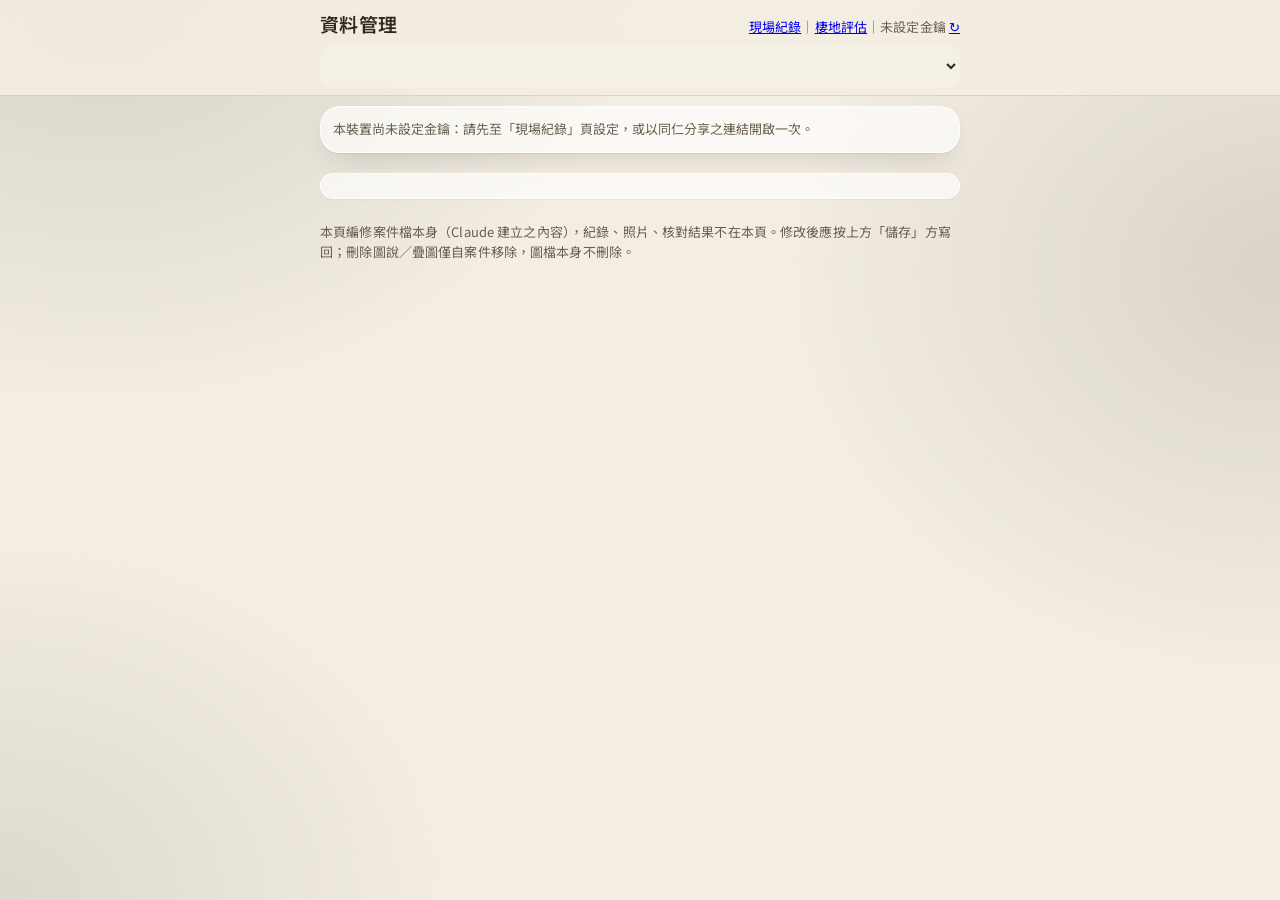
<file: admin.html>
<!doctype html>
<html lang="zh-Hant">
<head>
<meta charset="utf-8">
<meta name="viewport" content="width=device-width,initial-scale=1">
<link rel="icon" href="icon-field.png">
<title>資料管理</title>
<link rel="preconnect" href="https://fonts.googleapis.com"><link rel="preconnect" href="https://fonts.gstatic.com" crossorigin><link rel="stylesheet" href="https://fonts.googleapis.com/css2?family=Noto+Sans+TC:wght@400;500;600;700&display=swap">
<script src="shared.js"></script>
<style>
/* 資料管理（後台）：直接編輯案件檔 cases/<id>.json 裡 Claude 自動建立的內容（基本資料、核對清單、樁號、工區點、圖說、疊圖）。
   版面元件照抄 index.html，外觀由 shared.css 統一 */
body{margin:0;background:var(--bg);color:var(--fg);font-family:var(--font);font-size:16px;line-height:1.5}
[hidden]{display:none!important}
.pagehead{position:sticky;top:0;z-index:30;background:var(--bg);border-bottom:1px solid var(--line);padding:10px 16px 8px;display:flex;flex-direction:column;gap:6px}
.pagehead>*{width:100%;max-width:640px;margin-inline:auto;box-sizing:border-box}
.wrap{max-width:640px;margin:0 auto;padding:10px 16px 48px;display:flex;flex-direction:column;gap:10px}
h1{font-size:20px;margin:0;letter-spacing:.02em}
.top{display:flex;align-items:baseline;justify-content:space-between;gap:8px}
.status{font-size:13px;color:var(--muted)}
.panel{background:var(--surface);border:1px solid var(--line);border-radius:10px;padding:12px;display:flex;flex-direction:column;gap:10px}
.lbl{font-size:13px;color:var(--muted);display:block;margin-bottom:2px}
select,input[type=text],input[type=number],input[type=password],textarea{width:100%;box-sizing:border-box;font:inherit;color:var(--fg);background:var(--bg);border:1px solid var(--line);border-radius:8px;padding:7px 10px}
textarea{min-height:0;resize:vertical}
button{font:inherit;border-radius:8px;border:1px solid var(--line);background:var(--surface);color:var(--fg);padding:8px 12px;cursor:pointer}
button.primary{background:var(--accent);color:var(--accent-fg);border-color:var(--accent);font-weight:600}
button.danger{color:var(--danger)}
button:disabled{opacity:.5}
.mini{font-size:13px;padding:4px 9px}
.row{display:flex;gap:8px;align-items:center}.row>*{min-width:0}.grow{flex:1}
.tabs{display:flex;gap:6px;flex-wrap:wrap}
.tab{padding:5px 12px;font-size:14px;border-radius:999px}
.tab.on{background:var(--accent);color:var(--accent-fg);border-color:var(--accent);font-weight:600}
.hint{font-size:13px;color:var(--muted)}
.item{border:1px solid var(--hair);border-radius:12px;padding:8px;display:flex;flex-direction:column;gap:6px;background:var(--glass)}
.item.del{opacity:.45}
.item .row select{width:auto}
.f2{display:grid;grid-template-columns:1fr 1fr;gap:6px}
.kv{display:grid;grid-template-columns:5.5em 1fr;gap:6px 8px;align-items:center}
.kv label{font-size:14px;color:var(--muted)}
.mv{display:flex;gap:2px;margin-left:auto}.mv button{padding:2px 8px;font-size:13px}
.stk{display:grid;grid-template-columns:3.8em 6.2em 1fr 2.4em auto;gap:4px 6px;align-items:center;font-size:14px}.stk input[type=checkbox]{width:18px;height:18px;justify-self:center}
.stk input{padding:4px 7px;font-size:14px}
.stk .h{font-size:12px;color:var(--muted)}
.dirty{color:var(--warn);font-weight:600}
#saveBar{display:flex;gap:8px;align-items:center}#saveBar button{flex:none;white-space:nowrap;padding:6px 14px}#saveBar .hint{flex:1;min-width:0;line-height:1.35}
.item .row{flex-wrap:wrap}.item .row select:first-child{flex:1;min-width:9em}.item .row select:nth-child(2){flex:none;width:6.5em}
.mv button{white-space:nowrap}
</style>
<link rel="stylesheet" href="shared.css">
</head>
<body>
<div class="pagehead">
  <div class="top"><h1>資料管理</h1><span class="status"><a href="index.html">現場紀錄</a>｜<a href="habitat.html">棲地評估</a>｜<span id="conn">連線中…</span> <a href="#" id="reloadBtn">↻</a></span></div>
  <div class="row"><select id="caseSel" class="grow"></select></div>
  <div id="saveBar" hidden><button type="button" class="primary" id="saveBtn">儲存</button><button type="button" id="undoBtn">放棄修改</button><span class="hint" id="saveMsg"></span></div>
</div>
<div class="wrap">
  <div class="panel" id="tokBox" hidden><span class="lbl">本裝置尚未設定金鑰：請先至「現場紀錄」頁設定，或以同仁分享之連結開啟一次。</span></div>
  <div class="tabs" id="tabs"></div>
  <div class="panel" id="body"></div>
  <p class="hint">本頁編修案件檔本身（Claude 建立之內容），紀錄、照片、核對結果不在本頁。修改後應按上方「儲存」方寫回；刪除圖說／疊圖僅自案件移除，圖檔本身不刪除。</p>
</div>
<script>
const $=id=>document.getElementById(id);
function lsGet(k){try{return localStorage.getItem(k)||""}catch(e){return ""}}
function lsSet(k,v){try{localStorage.setItem(k,v)}catch(e){}}
const el=(t,p={},...k)=>{const e=document.createElement(t);Object.assign(e,p);e.append(...k);return e};
const clone=o=>JSON.parse(JSON.stringify(o));

/* ---------- GitHub（同 index.html 的讀寫方式：讀最新＋sha，寫回時帶 sha） ---------- */
const GH_OWNER=/\.github\.io$/.test(location.hostname)?location.hostname.split(".")[0]:"tw0428";
const GH_API=`https://api.github.com/repos/${GH_OWNER}/eco-field-data/contents/`;
const ghToken=lsGet("gh-token");
async function gh(path,opt={}){
  const r=await fetch(GH_API+path.split("/").map(encodeURIComponent).join("/"),{cache:"no-store",...opt,
    headers:{Authorization:"Bearer "+ghToken,Accept:"application/vnd.github+json","X-GitHub-Api-Version":"2022-11-28",...(opt.headers||{})}});
  if(r.status===404)return null;if(!r.ok){const e=new Error("GitHub "+r.status);e.code=r.status;throw e}return r;
}
const b64e=s=>{const b=new TextEncoder().encode(s);let x="";for(let i=0;i<b.length;i+=0x8000)x+=String.fromCharCode(...b.subarray(i,i+0x8000));return btoa(x)};
const b64d=s=>new TextDecoder().decode(Uint8Array.from(atob(s.replace(/\n/g,"")),c=>c.charCodeAt(0)));
async function getJson(path){const r=await gh(path);if(!r)return {data:null,sha:null};const j=await r.json();return {data:JSON.parse(b64d(j.content)),sha:j.sha}}
async function putJson(path,data,sha){return gh(path,{method:"PUT",body:JSON.stringify({message:"admin "+path,content:b64e(JSON.stringify(data,null,1)),...(sha?{sha}:{})})})}

/* ---------- 狀態：cases＝全部案件（給選單與工區）；doc＝編輯中的副本；orig＝載入時的原樣（存檔時只寫有改的欄位） ---------- */
let cases=[],curCase="",doc=null,orig=null,tab=lsGet("eco-admin-tab")||"checks";
const KEYS=["name","group","zone","area","plan","stage","checks","stakes","sites","plans","overlays"];
const SHARED=["stakes","plans","overlays"]; // 多工區案：每份文件地圖內容相同
// 空字串、空陣列＝沒有（畫面打開某分頁會先建空陣列，不算修改）
const norm=v=>v==null||v===""||(Array.isArray(v)&&!v.length)?null:v;
const same=(a,b)=>JSON.stringify(norm(a))===JSON.stringify(norm(b));
const dirtyKeys=()=>doc?KEYS.filter(k=>!same(doc[k],orig[k])):[];
// 沒有修改時整列收起來；有修改才出現「儲存／放棄修改」
function markDirty(){const d=dirtyKeys();$("saveBtn").disabled=!d.length;$("undoBtn").hidden=$("saveBtn").hidden=!d.length;
  $("saveMsg").className=d.length?"hint dirty":"hint";$("saveMsg").textContent=d.length?"有未儲存之修改":"";$("saveBar").hidden=!d.length}
let syncing=0; // 背景同步其他工區進行中：離開頁面會讓沒寫完的工區停住，所以也要提醒
window.addEventListener("beforeunload",e=>{if(dirtyKeys().length||syncing){e.preventDefault();e.returnValue=""}});

async function loadCases(){
  $("conn").textContent="讀取中…";
  const r=await gh("cases");const list=r?await r.json():[];
  const all=await Promise.all(list.filter(f=>f.name.endsWith(".json")).map(async f=>{const {data,sha}=await getJson("cases/"+f.name);if(data)shaOf[f.name.slice(0,-5)]=sha;return data?{...data,id:f.name.slice(0,-5)}:null}));
  cases=all.filter(Boolean).sort((a,b)=>(a.createdAt||0)-(b.createdAt||0));
  $("conn").textContent="已連線";
}
function fillSel(){
  const s=$("caseSel");s.innerHTML="";
  const live=cases.filter(c=>!c.trashedAt),tr=cases.filter(c=>c.trashedAt);
  live.forEach(c=>s.appendChild(el("option",{value:c.id,textContent:c.name||c.id})));
  if(tr.length){const g=el("optgroup",{label:"垃圾桶"});tr.forEach(c=>g.appendChild(el("option",{value:c.id,textContent:c.name||c.id})));s.appendChild(g)}
  if(!cases.some(c=>c.id===curCase))curCase=(cases.find(c=>c.id===lsGet("eco-case"))||live[0]||{}).id||"";
  s.value=curCase;
}
async function openCase(id){
  curCase=id;if(!id){doc=orig=null;render();return}
  $("conn").textContent="讀取中…";
  const {data,sha}=await getJson("cases/"+id+".json");shaOf[id]=sha;orig=clone(data||{});doc=clone(orig);
  const i=cases.findIndex(c=>c.id===id);if(i>=0)cases[i]={...orig,id};
  $("conn").textContent="已連線";render();markDirty();
}

/* ---------- 存檔 ----------
   快速路徑：直接用載入時記下的檔案版本號（sha）寫回，一次請求；若這份檔在別處被改過（版本號對不上），才讀最新版、逐欄位檢查有沒有互蓋。
   同案其他工區的同步放背景做，主案件存好就先顯示「已儲存」，不用等。 */
const shaOf={};
const isStale=e=>e&&(e.code===409||e.code===422);
async function putFast(path,next,sha){const r=await putJson(path,next,sha);try{return (await r.json()).content.sha}catch(_){return null}}
async function save(){
  const d=dirtyKeys();if(!d.length)return;
  const b=$("saveBtn");b.disabled=true;$("saveMsg").className="hint";$("saveMsg").textContent="儲存中…";
  const path="cases/"+curCase+".json",apply=(base,keys=d)=>{const nx={...base};keys.forEach(k=>{if(norm(doc[k])==null)delete nx[k];else nx[k]=doc[k]});return nx};
  try{
    let next=apply(orig);
    try{shaOf[curCase]=await putFast(path,next,shaOf[curCase])}
    catch(e){
      if(!isStale(e))throw e;
      const {data:cur,sha}=await getJson(path);if(!cur)throw new Error("案件檔已不存在");
      const clash=d.filter(k=>!same(cur[k],orig[k]));
      if(clash.length){$("saveMsg").className="hint dirty";$("saveMsg").textContent=`「${clash.map(lab).join("、")}」已於他處修改（可能為手機App），請先按「放棄修改」重新載入後再修改，以免覆蓋。`;b.disabled=false;return}
      next=apply(cur);shaOf[curCase]=await putFast(path,next,sha);
    }
    const mine=curCase,sync=$("syncChk")&&$("syncChk").checked?d.filter(k=>SHARED.includes(k)):[],others=sync.length?mates().filter(c=>c.id!==mine):[],snap={};sync.forEach(k=>{snap[k]=clone(doc[k]??null)});
    orig=clone(next);doc=clone(next);const i=cases.findIndex(c=>c.id===mine);if(i>=0)cases[i]={...next,id:mine};
    if(d.includes("name"))fillSel();
    render();markDirty();$("saveBar").hidden=false;
    const tail="。返回現場紀錄按 ↻ 即可檢視。";
    if(!others.length){$("saveMsg").textContent="已儲存"+tail;return}
    // 背景同步其他工區（一個一個寫；GitHub 同時寫同一專案會互相卡）
    let ok=0,fail=[];$("saveMsg").textContent=`已儲存；同步其他工區 0/${others.length}…（請勿離開本頁）`;syncing++;
    try{for(const m of others){
      const p="cases/"+m.id+".json",ap=base=>{const nx={...base};sync.forEach(k=>{if(norm(snap[k])==null)delete nx[k];else nx[k]=snap[k]});return nx};
      try{
        const {id:_,...base}=cases.find(c=>c.id===m.id)||{};let nx=ap(base);
        try{shaOf[m.id]=await putFast(p,nx,shaOf[m.id])}
        catch(e){if(!isStale(e))throw e;const {data:o,sha}=await getJson(p);if(!o)throw e;nx=ap(o);shaOf[m.id]=await putFast(p,nx,sha)}
        const j=cases.findIndex(c=>c.id===m.id);if(j>=0)cases[j]={...nx,id:m.id};ok++;
      }catch(e){fail.push(m.zone||m.name||m.id)}
      $("saveMsg").textContent=`已儲存；同步其他工區 ${ok+fail.length}/${others.length}…（請勿離開本頁）`;
    }}finally{syncing--}
    $("saveMsg").className=fail.length?"hint dirty":"hint";
    $("saveMsg").textContent=fail.length?`已儲存，惟下列工區同步失敗：${fail.join("、")}（再改一下樁號／圖說／疊圖後儲存即可重試）`:`已儲存，已同步 ${ok} 個工區${tail}`;
  }catch(e){$("saveMsg").className="hint dirty";$("saveMsg").textContent="儲存失敗（"+(e.code||e.message)+"），修改仍保留於畫面，請再按一次。";b.disabled=false}
}
function mates(){const c=cases.find(x=>x.id===curCase);if(!c||!c.group)return [];return cases.filter(x=>x.group===c.group&&!x.trashedAt)}

/* ---------- 畫面 ---------- */
const TABS=[["basic","基本資料"],["checks","核對清單"],["stakes","樁號"],["sites","工區點"],["plans","圖說"],["overlays","疊圖"]];
const lab=k=>({name:"案名",group:"群組",zone:"工區",area:"地區",plan:"計畫編號",stage:"階段",checks:"核對清單",stakes:"樁號",sites:"工區點",plans:"圖說",overlays:"疊圖"})[k]||k;
const PHASES=[["report","提審意見"],["design","設計意見"],["start","開工意見"],["propose","預計提出意見"],["improve","改善意見"]];
const STAGES=["","提報","設計","開工前","施工中","完工"];
const ABCD=[["","—"],["A","A 迴避"],["B","B 縮小"],["C","C 減輕"],["D","D 補償"]];
function render(){
  const t=$("tabs");t.innerHTML="";
  TABS.forEach(([k,l])=>{const n=doc&&Array.isArray(doc[k])?`（${doc[k].length}）`:"";
    const b=el("button",{type:"button",className:"tab"+(tab===k?" on":""),textContent:l+n});b.onclick=()=>{tab=k;lsSet("eco-admin-tab",k);render()};t.appendChild(b)});
  const B=$("body");B.innerHTML="";if(!doc){B.textContent="尚無案件";return}
  if(SHARED.includes(tab)&&mates().length>1){const w=el("label",{className:"hint"});const cb=el("input",{type:"checkbox",id:"syncChk",checked:lsGet("eco-admin-sync")!=="0"});
    cb.onchange=()=>lsSet("eco-admin-sync",cb.checked?"1":"0");w.append(cb,` 樁號、圖說、疊圖之修改同步至同案其他 ${mates().length-1} 個工區（各工區共用同一張地圖）`);B.appendChild(w)}
  ({basic,checks,stakes,sites,plans,overlays})[tab](B);
}
const inp=(v,on,ph="")=>{const i=el("input",{type:"text",value:v??"",placeholder:ph});i.oninput=()=>{on(i.value);markDirty()};return i};
const area=(v,on,ph="")=>{const t=el("textarea",{value:v??"",placeholder:ph,rows:2});const fit=()=>{t.style.height="auto";t.style.height=t.scrollHeight+2+"px"};t.oninput=()=>{on(t.value);fit();markDirty()};requestAnimationFrame(fit);return t};
const sel=(opts,v,on)=>{const s=el("select");opts.forEach(([k,l])=>s.appendChild(el("option",{value:k,textContent:l})));s.value=v||"";s.onchange=()=>{on(s.value);markDirty()};return s};
// 陣列項目共用的 ▲▼／刪除
function mvDel(arr,i,after){const w=el("span",{className:"mv"});
  const mk=(t,f,en=true)=>{const b=el("button",{type:"button",textContent:t,disabled:!en});b.onclick=()=>{f();markDirty();render()};w.appendChild(b)};
  mk("▲",()=>{[arr[i-1],arr[i]]=[arr[i],arr[i-1]]},i>0);mk("▼",()=>{[arr[i+1],arr[i]]=[arr[i],arr[i+1]]},i<arr.length-1);
  const d=el("button",{type:"button",className:"danger",textContent:"刪除"});
  d.onclick=()=>{if(d.dataset.a!=="1"){d.dataset.a="1";d.textContent="再按一次";setTimeout(()=>{d.dataset.a="";d.textContent="刪除"},3000);return}arr.splice(i,1);if(after)after();markDirty();render()};
  w.appendChild(d);return w}

function basic(B){
  const g=el("div",{className:"kv"});
  [["name","案名"],["group","群組（工程全名）"],["zone","工區"],["area","地區"],["plan","計畫編號"]].forEach(([k,l])=>{g.append(el("label",{textContent:l}),inp(doc[k],v=>{doc[k]=v.trim()?v:undefined}))});
  g.append(el("label",{textContent:"階段"}),sel(STAGES.map(s=>[s,s||"（未設定）"]),doc.stage,v=>{doc.stage=v||undefined}));
  B.append(g,el("p",{className:"hint",textContent:"多工區案件：「群組」相同者合併為一案，「工區」為切換鈕上之名稱。變更案名時應保留「（工區X）」結尾。"}));
}
function checks(B){
  const a=doc.checks=doc.checks||[];
  const groups=[...new Set(a.map(i=>i.group).filter(Boolean))],dl=el("datalist",{id:"grpList"});groups.forEach(g=>dl.appendChild(el("option",{value:g})));B.appendChild(dl);
  B.appendChild(el("p",{className:"hint",textContent:"分類得直接輸入新名稱，同名者排列在一起。意見來源決定於App何階段顯示：提審意見→設計；設計意見→開工前、施工中、完工；開工意見→開工前、施工中、完工；預計提出意見→設計；改善意見→施工中、完工。"}));
  a.forEach((it,i)=>{const c=el("div",{className:"item"});
    const r1=el("div",{className:"row"});
    r1.append(sel(PHASES,it.phase,v=>{it.phase=v}),sel(ABCD,it.abcd,v=>{it.abcd=v}),mvDel(a,i));
    const g=inp(it.group,v=>{if(v.trim())it.group=v.trim();else delete it.group},"分類（空白＝其他）");g.setAttribute("list","grpList");
    const f2=el("div",{className:"f2"});f2.append(inp(it.stake,v=>{it.stake=v},"樁號"),inp(it.src,v=>{it.src=v},"來源（例：開工表11-3）"));
    c.append(r1,g,area(it.text,v=>{it.text=v},"內容"),f2);
    if(it.fig!=null)c.append(inp(it.fig,v=>{it.fig=v},"圖面現況"));
    B.appendChild(c)});
  const ad=el("button",{type:"button",textContent:"＋新增一項"});
  ad.onclick=()=>{a.push({id:"u"+Date.now().toString(36),abcd:"",text:"",stake:"",src:"",phase:(a[a.length-1]||{}).phase||"design",...(groups.length?{group:(a[a.length-1]||{}).group}:{})});markDirty();render();
    requestAnimationFrame(()=>{const t=[...B.querySelectorAll("textarea")].pop();if(t){t.scrollIntoView({block:"center"});t.focus()}})};
  B.appendChild(ad);
}
function stakes(B){
  const a=doc.stakes=doc.stakes||[];
  B.appendChild(el("p",{className:"hint",textContent:"座標與樁號數值係由設計圖算出，本頁得修改路線名、註記（構造物名稱）、地圖上是否顯示文字標籤，或刪除不需要之點位。「標示」預設僅勾選各路線起點、終點及有註記之點位；人工勾選或取消後，以人工設定為準。"}));
  const g=el("div",{className:"stk"});["路線","樁號","註記","標示",""].forEach(h=>g.appendChild(el("span",{className:"h",textContent:h})));
  // 預設是否標示（同 index.html 地圖）：該路線第一點、最後一點、有註記
  const dflt=s=>{const grp=a.filter(p=>(p.r||"")===(s.r||"")),i=grp.indexOf(s);return i===0||i===grp.length-1||!!(s.note&&s.note.trim())};
  const shown=s=>s.show===false?false:s.show===true||dflt(s);
  a.forEach((s,i)=>{const d=el("button",{type:"button",className:"mini danger",textContent:"✕"});
    d.onclick=()=>{a.splice(i,1);markDirty();render()};
    const cb=el("input",{type:"checkbox",checked:shown(s)});
    cb.onchange=()=>{if(cb.checked===dflt(s))delete s.show;else s.show=cb.checked;markDirty()};
    g.append(inp(s.r,v=>{if(v.trim())s.r=v.trim();else delete s.r}),el("span",{textContent:s.label||s.st}),inp(s.note,v=>{s.note=v}),cb,d)});
  B.appendChild(g);
}
function sites(B){
  const a=doc.sites=doc.sites||[];if(!a.length){B.appendChild(el("p",{className:"hint",textContent:"本案無工區點（僅無樁號之工程使用）。"}));return}
  a.forEach((s,i)=>{const c=el("div",{className:"item"});
    c.append(el("div",{className:"row"},inp(s.label,v=>{s.label=v},"名稱"),mvDel(a,i)),inp(s.note,v=>{s.note=v},"註記"),
      area((s.parts||[]).join("、"),v=>{s.parts=v.split(/[、\n]/).map(x=>x.trim()).filter(Boolean)},"樁號欄下拉之構造物，以「、」分隔"));
    B.appendChild(c)});
}
function plans(B){
  const a=doc.plans=doc.plans||[];if(!a.length){B.appendChild(el("p",{className:"hint",textContent:"尚無圖說。"}));return}
  a.forEach((p,i)=>{const c=el("div",{className:"item"});c.append(el("div",{className:"row"},inp(p.title,v=>{p.title=v},"標題"),mvDel(a,i)));B.appendChild(c)});
}
function overlays(B){
  const a=doc.overlays=doc.overlays||[];if(!a.length){B.appendChild(el("p",{className:"hint",textContent:"尚無疊圖。"}));return}
  a.forEach((p,i)=>{const c=el("div",{className:"item"});c.append(el("div",{className:"row"},inp(p.title,v=>{p.title=v},"標題"),mvDel(a,i)));B.appendChild(c)});
}

/* ---------- 啟動 ---------- */
$("caseSel").onchange=async e=>{if(dirtyKeys().length&&!confirm("本案有未儲存之修改，是否放棄？")){e.target.value=curCase;return}await openCase(e.target.value)};
$("saveBtn").onclick=save;
$("undoBtn").onclick=()=>{if(confirm("是否放棄本案所有未儲存之修改？"))openCase(curCase)};
$("reloadBtn").onclick=async e=>{e.preventDefault();if(dirtyKeys().length&&!confirm("有未儲存之修改，重新載入將放棄修改，是否確定？"))return;if(await appUpd()){location.reload();return}start()};
async function start(){
  if(!ghToken){$("tokBox").hidden=false;$("conn").textContent="未設定金鑰";return}
  try{await loadCases();fillSel();if(!$("caseSel").classList.contains("wsrc"))$("caseSel").after(wrapSelect($("caseSel"),1));await openCase(curCase)}
  catch(e){$("conn").textContent="讀取失敗（"+(e.code||e.message)+"）"}
}
let started=false;document.addEventListener("DOMContentLoaded",()=>{if(!started){started=true;start()}});
</script>
</body>
</html>
</file>
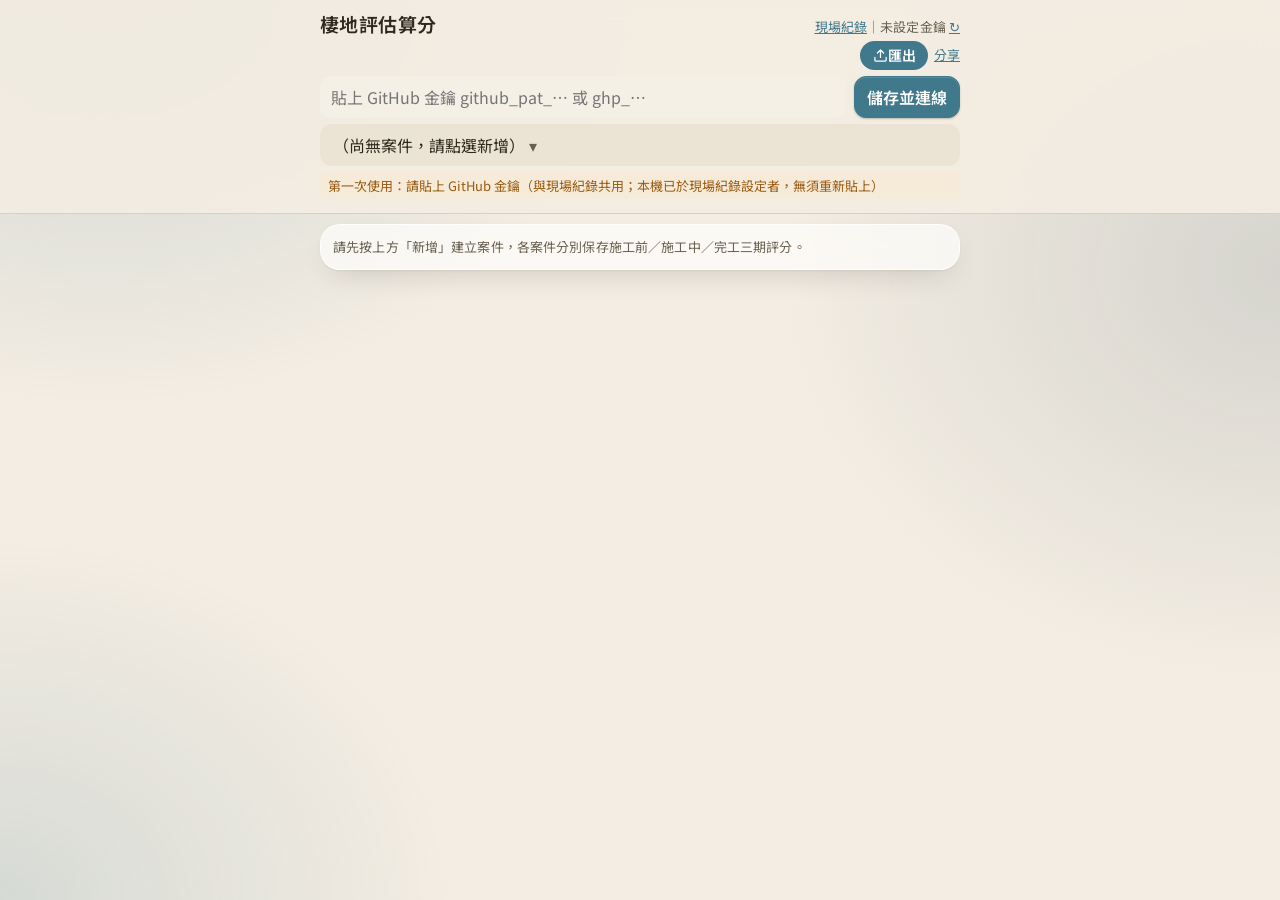
<file: habitat.html>
<!doctype html>
<html lang="zh-Hant">
<head>
<meta charset="utf-8">
<meta name="viewport" content="width=device-width,initial-scale=1">
<meta name="apple-mobile-web-app-capable" content="yes">
<meta name="apple-mobile-web-app-title" content="棲地評估">
<link rel="icon" href="icon-habitat.png">
<link rel="apple-touch-icon" href="icon-habitat.png">
<title>棲地評估算分</title>
<link rel="preconnect" href="https://fonts.googleapis.com"><link rel="preconnect" href="https://fonts.gstatic.com" crossorigin><link rel="stylesheet" href="https://fonts.googleapis.com/css2?family=Noto+Sans+TC:wght@400;500;600;700&display=swap">
<script src="shared.js"></script>
<style>
/* 配色、字型、按鈕、選單等外觀都在 shared.css（與現場紀錄共用，改那邊兩頁一起變）；這裡只放棲地評估自己的版面 */
*{box-sizing:border-box}
[hidden]{display:none!important} /* .row的display:flex會蓋過hidden屬性 */
body{margin:0;background:var(--bg);color:var(--ink);font:16px/1.5 "Noto Sans TC","PingFang TC","Microsoft JhengHei",system-ui,sans-serif}
header{position:sticky;top:0;z-index:5;background:var(--bg);border-bottom:1px solid var(--line);padding:10px 16px 8px}
header>*{max-width:640px;margin-left:auto;margin-right:auto}
header>.row{margin-left:auto;margin-right:auto} /* .row的margin:6px 0會蓋掉置中 */
.top{display:flex;align-items:baseline;justify-content:space-between;gap:8px;margin-bottom:2px}
h1{font-size:20px;margin:0;letter-spacing:.02em}
.tabs{display:flex;gap:6px;flex-wrap:wrap}
.tab{border:1px solid var(--line);background:var(--card);color:var(--ink);padding:5px 11px;border-radius:999px;font:inherit;font-size:14px;cursor:pointer}
.tab.on{background:var(--acc);color:var(--accfg);border-color:var(--acc)}
main{padding:10px 16px 48px;max-width:640px;margin:0 auto}
.card{background:var(--card);border:1px solid var(--line);border-radius:10px;padding:12px;margin:0 0 10px}
.card h3{margin:0 0 8px;font-size:16px;display:flex;justify-content:space-between;gap:8px;align-items:baseline}
.row{display:flex;gap:8px;flex-wrap:wrap;align-items:center;margin:6px 0}
label{color:var(--mute);font-size:13px}
input[type=number],input[type=text],input[type=date],input[type=password],select{font:inherit;padding:8px 10px;border:1px solid var(--line);border-radius:8px;background:var(--bg);color:var(--ink);min-width:0}
input[type=number]{width:90px}
.side{border-top:1px dashed var(--line);margin-top:6px;padding-top:6px}
.res{display:flex;gap:8px;align-items:center;flex-wrap:wrap;margin-top:4px}
.badge{padding:1px 8px;border-radius:99px;font-size:13px;color:#fff}
.b0{background:var(--good)}.b1{background:#5b9a76}.b2{background:var(--mid)}.b3{background:var(--bad)}.bz{background:#555}
.score{font-weight:700}
.warn{background:var(--warnbg);color:var(--warn);border-radius:6px;padding:4px 8px;font-size:13px;margin-top:4px}
.mut{color:var(--mute);font-size:13px}
details{margin-top:4px}summary{color:var(--acc);cursor:pointer;font-size:13px}
details ul{margin:4px 0 0;padding-left:18px;font-size:13px;color:var(--mute)}
table{border-collapse:collapse;width:100%;font-size:13px}
th,td{border:1px solid var(--line);padding:4px 6px;text-align:center}
th{background:var(--accbg)}td.l{text-align:left}
.up{color:var(--good)}.dn{color:var(--bad)}
button.act{font:inherit;border:1px solid var(--line);color:var(--ink);background:var(--card);border-radius:8px;padding:8px 12px;cursor:pointer}
button.act.primary{background:var(--acc);color:var(--accfg);border-color:var(--acc);font-weight:600}
button.act.danger{color:var(--bad);border-color:var(--bad)}
.status{font-size:13px;color:var(--mute)}.status a{color:var(--acc)}
textarea{width:100%;min-height:160px;font:13px/1.5 inherit;background:var(--bg);color:var(--ink);border:1px solid var(--line);border-radius:8px;padding:10px}
.tot{font-size:16px;font-weight:700}
.sheet{position:fixed;inset:0;z-index:70;background:rgba(0,0,0,.45);display:flex;align-items:flex-end;justify-content:center}
.sheetbody{background:var(--bg);width:100%;max-width:640px;max-height:85vh;overflow:auto;border-radius:14px 14px 0 0;padding:14px 16px calc(16px + env(safe-area-inset-bottom,0px))}
.sheethead{display:flex;align-items:center;justify-content:space-between;margin-bottom:10px}
.expbox{display:flex;flex-direction:column;gap:10px}
.expbtns{display:flex;flex-direction:column;gap:8px}
.expbtns>.act.primary{padding:12px;font-size:16px}
.expbtns a{color:var(--acc);font-size:14px}
.qrow{display:flex;flex-direction:column;gap:4px;padding:8px 0;border-top:1px solid var(--line)}
.qrow:first-of-type{border-top:0}
.qh{display:flex;justify-content:space-between;align-items:baseline;gap:8px}
.qh label{font-size:14px;color:var(--ink)}
.qh .score{color:var(--acc);white-space:nowrap}
.qrow select{width:100%}
.card .tot{margin-top:8px}
/* 未填標示：卡片左側橘條、標籤、空選單底色 */
.card.todo{border-left:4px solid var(--warn)}
.unftag{display:inline-block;font-size:12px;font-weight:600;padding:0 7px;border-radius:99px;background:var(--warnbg);color:var(--warn);vertical-align:middle}
select.unf{border-color:var(--warn);border-width:2px}
/* 野溪各項欄位與坡地同版型：題目一行（同.qh label）、選單整行寬 */
.flds{display:flex;flex-direction:column;gap:8px;margin:6px 0}
.fld{display:flex;flex-direction:column;gap:4px}
.fld>label{font-size:14px;color:var(--ink)}
.fld select{width:100%}
/* 期別＝圓角膠囊（同現場紀錄「本次階段」）；評估類型＝分段按鈕（同現場紀錄「列表／照片牆」）；匯出、說明＝右側文字連結 */
.seg{display:inline-flex;border:1px solid var(--line);border-radius:8px;overflow:hidden}
.seg button{font:inherit;font-size:14px;border:0;border-radius:0;background:var(--card);color:var(--ink);padding:6px 12px;cursor:pointer;white-space:nowrap}
.seg button.on{background:var(--acc);color:var(--accfg)}
.vrow{display:flex;gap:10px;align-items:center;margin-top:6px}
.vrow .seg{margin-right:auto}
.vlink{font:inherit;font-size:14px;background:none;border:0;color:var(--acc);text-decoration:underline;padding:4px 2px;cursor:pointer}
.vlink.on{font-weight:700;text-decoration:none}
.phs{display:flex;flex-direction:column;gap:8px;margin-top:8px}
.ph{display:flex;gap:10px;align-items:flex-start;font-size:13px;padding-top:8px;border-top:1px solid var(--line)}
.ph img{width:120px;height:90px;object-fit:cover;border-radius:6px;display:block;border:1px solid var(--line)}
.phi{flex:1;min-width:0;display:flex;flex-direction:column;gap:2px;overflow-wrap:anywhere}
.phi .act.sm{align-self:flex-start;margin-top:4px}
.phi input[data-gps]{width:100%!important}
.ph a{color:var(--acc)}
.photobtns{display:grid;grid-template-columns:1fr;gap:8px}
.photobtns label{position:relative;display:flex;align-items:center;justify-content:center;gap:6px;padding:10px;border-radius:8px;border:1.5px dashed var(--acc);color:var(--acc);font-weight:600;cursor:pointer;text-align:center}
.photobtns input{position:absolute;opacity:0;width:1px;height:1px}
.photobtns.two2{grid-template-columns:1fr 1fr}
.photobtns.three{grid-template-columns:1fr 1fr 1fr}
.photobtns button{display:flex;align-items:center;justify-content:center;padding:10px 4px;border-radius:8px;border:1.5px dashed var(--acc);color:var(--acc);background:transparent;font:inherit;font-weight:600;cursor:pointer;white-space:nowrap}
.photobtns label,.photobtns button{white-space:nowrap;padding:10px 4px;font-size:15px}.photobtns label.cam{background:var(--acc);color:var(--accfg);border-style:solid}
.sub{font-size:13px;color:var(--mute);display:flex;align-items:center;gap:6px;margin-bottom:6px}
.sub a{color:var(--acc)}.sub>*{white-space:nowrap}.sub input{flex:1 1 0;min-width:3em;width:auto!important}#expLink{background:var(--acc);color:var(--accfg);padding:4px 12px;border-radius:999px;text-decoration:none;font-weight:600;font-size:14px;white-space:nowrap}.sub input{width:8em;padding:2px 8px;font-size:16px;border-radius:6px}
/* 野溪頁主色＝水藍、坡地頁＝土棕（評分顏色 --good 等不受影響）；--soft 淡底由共用檔從 --accent 算出 */
body[data-view="creek"]{--accent:#40798c}body[data-view="slope"]{--accent:#7d6a50}
@media (prefers-color-scheme:dark){:root:not([data-theme="light"]) body[data-view="creek"]{--accent:#86b3c2}:root:not([data-theme="light"]) body[data-view="slope"]{--accent:#cbb497}}
:root[data-theme="dark"] body[data-view="creek"]{--accent:#86b3c2}:root[data-theme="dark"] body[data-view="slope"]{--accent:#cbb497}
.pickbtn{flex:1}
.rpgrid{display:grid;grid-template-columns:repeat(3,1fr);gap:6px;overflow:auto;flex:1;align-content:start}
.rpi{position:relative;display:flex;flex-direction:column;gap:2px;font-size:11px;color:var(--ink);cursor:pointer;min-width:0}
.rpi img{width:100%;aspect-ratio:1;object-fit:cover;border-radius:6px;border:3px solid transparent;background:var(--line)}
.rpi input{position:absolute;top:6px;left:6px;width:20px;height:20px}
.rpi:has(input:checked) img{border-color:var(--acc)}
.rpi span{overflow:hidden;text-overflow:ellipsis;white-space:nowrap}
</style>
<link rel="stylesheet" href="shared.css">
</head>
<body>
<header>
<div class="top"><h1>棲地評估算分</h1><span class="status"><a href="./" id="toField">現場紀錄</a>｜<span id="conn">連線中…</span> <a href="#" id="reloadBtn">↻</a></span></div>
<div class="sub"><a href="#" id="expLink" style="margin-left:auto"><i class="ic ic-up"></i>匯出</a><a href="#" id="shareBtn">分享</a></div>
<div class="row" id="tokBox" hidden><input id="tokIn" type="password" placeholder="貼上 GitHub 金鑰 github_pat_… 或 ghp_…" style="flex:1" autocomplete="off"><button class="act primary" id="tokSave">儲存並連線</button></div>
<div class="row" id="caseBar" hidden><select id="caseSel" style="flex:1"></select><button class="act" id="caseAdd" hidden>新增</button><button class="act danger" id="caseDel" hidden>刪除</button></div>
<div class="row" id="caseAddRow" hidden><input id="caseName" type="text" placeholder="案件名稱" style="flex:1"><button class="act primary" id="caseSave">建立</button></div>
<div id="caseMsg" class="warn" hidden></div>
<div class="tabs" id="ptabs"></div>
<div class="vrow" id="vtabs"></div>
</header>
<main id="app"></main>
<div id="expSheet" class="sheet" hidden><div class="sheetbody"><div class="sheethead"><b style="font-size:17px">匯出</b><button class="act" id="expClose">關閉</button></div><div id="expBody" class="expbox"></div></div></div>

<script>
'use strict';
/* ===== 資料定義 ===== */
const BAND=['佳','良好','普通','差'];
const R20=[[16,20],[11,15],[6,10],[1,5]], R10=[[9,10],[6,8],[3,5],[1,2]];
const S20=[18,13,8,3], S10=[9,7,4,2];
const hb=(v,c)=>v>=c[0]?0:v>=c[1]?1:v>=c[2]?2:3;                 // 越高越好：下限含
const lb=(v,c,inc)=>{const t=inc?((a,b)=>a<=b):((a,b)=>a<b);return t(v,c[0])?0:t(v,c[1])?1:t(v,c[2])?2:3;}; // 越低越好：上限不含
const num=x=>(x===''||x==null||isNaN(+x))?null:+x;

const ADJ={
sub:{p:['粒徑≥3公尺巨石，或以大小漂石、圓石為主','生物可棲息空隙多','多倒木、漂流木、枯枝落葉與有機碎屑','完工後重新鋪石、拋石、棲地營造','基質上生長矽藻、苔蘚，或發現清潔水生昆蟲、蝦蟹魚類'],m:['底質主要為細顆粒（礫石、砂土、黏土）','溪床整平、漿砌、封底','移除大小漂石與>3公尺巨石','無生物利用']},
embed:{p:['溪水充沛，預計可快速帶走臨時沉積土砂','設沉砂池、施工遠離流水區、土包袋過濾'],m:['溪水濁度高','深潭易嚴重淤積土砂']},
flow:{p:['存在湍瀨或深潭','有粒徑≥3公尺大石巨石','瀨潭連續交錯','發現好高溶氧水生生物利用','完工後重新鋪石、拋石、棲地營造'],m:['缺乏連續湍瀨、深潭或岸邊緩流','形成漫流']},
riffle:{p:['目視可見連續湍瀨，或有>3公尺巨石、漂石、礫石或樹幹激起湍瀨（加1~2分）'],m:['目視無連續湍瀨且無巨石等天然物','溪流渠道化']},
depth:{p:['發現魚蝦蟹類利用','有水窪或深潭等避難所','水面覆蓋溪床比例超過75%'],m:['溪床整平、渠道化或混凝土封底，導致淺緩或漫流','上游有固定性引水設施（堰、混凝土設施）','與附近自然參考點比較水量明顯減少']},
bank:{p:['濱溪植被帶具完整多層次原生植被（喬、灌、草）','植被茂密鬱閉、幾無人為破壞','雖有破壞擾動但逐漸演替恢復','林相：天然林>人工林>竹林、果園>草生地>道路建物'],m:['僅灌叢與草本、缺乏喬木','明顯人為擾動（整地、砍伐、除草）','大樹因治理工程移除','外來入侵種拓殖']},
bw:{p:['多層次原生植被','茂密鬱閉、幾無人為破壞','濱溪植物帶與兩岸森林完整連接','雖有破壞但逐漸恢復','嚴格控制回填區裸露面小於3公尺'],m:['僅灌叢與草本','明顯人為擾動','大樹因治理工程移除','外來入侵種拓殖']},
wchg:{p:['全段或部分自然溪段、濱溪植被被保留','經復育後坡岸植被向溪流生長、裸露面寬度降低','設置低水流路或深槽區，提供灘地復育植生空間'],m:['溪床整平、壓實、混凝土封底','移除坡岸植被']},
long:{p:['橫向構造物材質具孔隙度與粗糙度','橫向構造物坡度低於45度','有改善縱向連結性之設計（如各型魚道）'],m:['視當地目標魚種上溯能力與構造物落差']},
lat:{p:['護岸每40公尺設置動物通道','動物通道連結自然棲地','濱溪植被帶恢復、阻隔降低','邊坡粗糙度高或為自然坡面'],m:[]}
};

/* 選項值＝落在該級距內的代表值，計算邏輯不變；舊資料/匯入的原始數值仍可用 */
const F=(k,label,opts)=>({k,label,opts});
const ITEMS=[
 {id:'sub',no:1,name:'溪床自然基質多樣性',max:20,fields:[F('v','理想基質占河道面積',[[80,'≥70%（佳）'],[55,'40~70%（良好）'],[30,'20~40%（普通）'],[10,'<20%（差）']])],calc:s=>{const v=num(s.v);return v==null?null:{b:hb(v,[70,40,20])}}},
 {id:'embed',no:2,name:'河床底質包埋度',max:20,fields:[F('v','石礫被砂土包圍的體積',[[10,'<25%（佳）'],[35,'25~50%（良好）'],[60,'50~75%（普通）'],[90,'≥75%（差）']])],calc:s=>{const v=num(s.v);return v==null?null:{b:lb(v,[25,50,75])}}},
 {id:'flow',no:3,name:'流速水深組合',max:20,dry:true,fields:[F('v','水型種數（淺瀨/淺流/深流/深潭/岸邊緩流）',[[5,'5種（佳）'],[4,'4種（佳）'],[3,'3種（良好）'],[2,'2種（普通）'],[1,'1種（差）'],[0,'0種（差）']])],calc:s=>{const v=num(s.v);return v==null?null:{b:v>=4?0:v==3?1:v==2?2:3}}},
 {id:'riffle',no:4,name:'湍瀨出現頻率',max:20,dry:true,fields:[F('v','湍瀨間距÷河寬',[[3,'<7倍（佳）'],[10,'7~16倍（良好）'],[20,'16~25倍（普通）'],[30,'≥25倍（差）'],['none','未見湍瀨（差，免量測）']])],calc:s=>{if(s.t==='none'||s.v==='none')return {b:3,note:'未見湍瀨且無巨石激流，依原表判為「差」；可依扣分原則在1~5分內酌降'};const v=num(s.v);return v==null?null:{b:lb(v,[7,16,25])}}},
 {id:'depth',no:5,name:'河道水流狀態',max:20,dry:true,fields:[F('v','有效水深',[[40,'≥30 cm（佳）'],[20,'15~30 cm（良好）'],[10,'5~15 cm（普通）'],[2,'<5 cm（差）']])],calc:s=>{const v=num(s.v);return v==null?null:{b:hb(v,[30,15,5])}}},
 {id:'bank',no:6,name:'堤岸的植生保護',max:10,sides:true,fields:[F('v','植生覆蓋堤岸長度',[[95,'≥90%（佳）'],[80,'70~90%（良好）'],[60,'50~70%（普通）'],[30,'<50%（差）']])],calc:s=>{const v=num(s.v);return v==null?null:{b:hb(v,[90,70,50])}}},
 {id:'bw',no:7,name:'河岸植生帶寬度',max:10,sides:true,fields:[F('v','植生帶寬度',[[20,'≥18 m（佳）'],[15,'12~18 m（良好）'],[9,'6~12 m（普通）'],[3,'<6 m（差）']])],calc:s=>{const v=num(s.v);return v==null?null:{b:hb(v,[18,12,6])}}},
 {id:'wchg',no:8,name:'溪床寬度變化',max:20,fields:[F('t','原溪床寬度',[['s','<10 m（坑溝/溪溝）'],['b','≥10 m（野溪/溪流）']]),F('v','施工後寬度÷原寬度',s=>s.t==='s'?[[1.1,'≤1.2倍（佳）'],[1.3,'1.2~1.5倍（良好）'],[1.7,'1.5~2倍（普通）'],[2.5,'>2倍（差）']]:s.t==='b'?[[1.0,'≤1.0倍（佳）'],[1.1,'1.0~1.2倍（良好）'],[1.3,'1.2~1.5倍（普通）'],[2,'>1.5倍（差）']]:null)],calc:s=>{const v=num(s.v);if(v==null||!s.t)return null;return {b:lb(v,s.t==='s'?[1.2,1.5,2]:[1.0,1.2,1.5],true),note:s.t==='b'?'野溪組級距為依4級結構推斷（原表印刷矛盾）':''}}},
 {id:'long',no:9,name:'縱向連結性',max:20,dry:true,fields:[F('v','橫向構造物落差',[['none','無橫向構造物（佳）'],[10,'<25 cm（佳）'],[35,'25~50 cm（良好）'],[75,'50~100 cm（普通）'],[150,'100~200 cm（差）'],[250,'≥200 cm（0分）']])],calc:s=>{if(s.t==='none'||s.v==='none')return {b:0};const v=num(s.v);if(v==null)return null;if(v>=200)return {zero:true,note:'落差≥200 cm，0分'};return {b:lb(v,[25,50,100])}}},
 {id:'lat',no:10,name:'橫向連結性',max:10,sides:true,fields:[
  F('L','可通行長度比例',(s,p)=>p.high?[[30,'≥20%'],[15,'11~20%'],[8,'6~10%'],[3,'≤5%（差）']]:[[40,'≥30%'],[25,'21~30%'],[15,'11~20%'],[5,'≤10%（差）']]),
  F('sl','邊坡坡度',(s,p)=>p.high?[[35,'≤40°'],[45,'41~50°'],[55,'51~60°'],[70,'>60°（差）']]:[[25,'≤30°'],[35,'31~40°'],[50,'41~60°'],[70,'>60°（差）']]),
  F('d','最大落差',[[3,'≤5 cm'],[8,'6~10 cm'],[15,'11~20 cm'],[30,'>20 cm（差）']])],calc:(s,ctx)=>lateral(s,ctx.high)}
];
ITEMS.filter(i=>i.dry).forEach(i=>i.fields[0].opts.push(['dry','乾涸／斷流／伏流（0分）']));
function lateral(s,high){
 const L=num(s.L),sl=num(s.sl),d=num(s.d);
 if(L==null&&sl==null&&d==null)return null;
 if(L==null||sl==null||d==null){
  const lv=L==null?0:(!high?(L>=30?0:L>=21?1:L>=11?2:3):(L>=20?0:L>=11?1:L>=6?2:3));
  const s0=sl==null?0:(!high?(sl<=30?0:sl<=40?1:sl<=60?2:3):(sl<=40?0:sl<=50?1:sl<=60?2:3));
  const d0=d==null?0:(d<=5?0:d<=10?1:d<=20?2:3);
  const best=Math.min(3,lv+Math.max(s0,d0));
  const miss=[L==null?'長度':'',sl==null?'坡度':'',d==null?'落差':''].filter(Boolean).join('、');
  return {pending:true,note:`尚缺${miss}（原表需三項同時判定）。依已選項目，最高僅達「${BAND[best]}」，不計入總分`};
 }
 // 表10/11：長度、坡度、落差各分0~3級；原表組合＝長度級＋坡度落差級（坡度與落差同級）
 // 坡度與落差不同級時取較差者（原表：優先考量坡度與最大落差），故級距＝長度級＋max(坡度級,落差級)
 let Lv,sv;
 if(!high){Lv=L>=30?0:L>=21?1:L>=11?2:3;sv=sl<=30?0:sl<=40?1:sl<=60?2:3;}
 else{Lv=L>=20?0:L>=11?1:L>=6?2:3;sv=sl<=40?0:sl<=50?1:sl<=60?2:3;}
 const dv=d<=5?0:d<=10?1:d<=20?2:3;
 const b=Math.min(3,Lv+Math.max(sv,dv));
 const why=Lv===3?'可通行長度不足':sv===3?'坡度>60°':dv===3?'落差>20 cm':'';
 return {b,note:(sv!==dv?'坡度與落差不同級，取較差者計。':'')+(why?why+'，判為差。':'')};
}

/* ===== 狀態 ===== */
const KEY='habitat_score_v1';
function blank(name){return {name,date:'',dry:false,high:false,slope:{},creek:{},basis:{},todo:{}}}
function fixP(p){p.basis=p.basis||{};p.todo=p.todo||{};return p}
let S={cur:0,view:'creek',p:[blank('施工前'),blank('施工中'),blank('完工')]};
try{const j=localStorage.getItem(KEY);if(j){const o=JSON.parse(j);if(o&&o.p&&o.p.length===3){S=o;S.p.forEach(fixP);}}}catch(e){}
/* 案件：有db時每案一份 cases/<id> {name,createdAt,updatedAt,p:[三期]}；無db時退回本機單一份 */
let assets=null,db=null,cases=[],curCase='',lastJson='',saveTimer=null,saveFn=null,delArm=null,unsaved=false;
/* 位置：同案同工區評多個地點。cases/<id>.p＝位置1（名稱 pn，預設「位置1」，維持舊格式），其餘位置存 locs:[{name,p}]；各位置各有三期評分與照片 */
let curLoc=0,locEdit=false;
const blank3=()=>[blank('施工前'),blank('施工中'),blank('完工')];
const locsOf=c=>c?[{name:c.pn||'位置1',p:c.p},...(Array.isArray(c.locs)?c.locs:[])]:[];
const posP=(c,k)=>{const l=locsOf(c)[k];return l&&l.p&&l.p.length===3?l.p:null};
const pkey=(id,k)=>k?id+'~'+k:id; // 手機暫存的 key（位置1沿用案件id）
async function hPatch(id,fn){const res=await mutate(`habitat/${id}.json`,old=>fn(old||{}));if(res==null)delete hStore[id];else hStore[id]=res;hEmit();lsSet(CACHE_KEY,JSON.stringify(hStore))}
function writePos(id,k,p){
 if(!k)return db.doc('cases/'+id).update({p,updatedAt:Date.now()});
 return hPatch(id,o=>{const L=Array.isArray(o.locs)?o.locs.slice():[];L[k-1]={name:'位置'+(k+1),...(L[k-1]||{}),p};return {...o,locs:L,updatedAt:Date.now()}});
}
const PREF='habitat_pref';
try{S.exp=localStorage.getItem('habitat_exp')||'build'}catch(e){S.exp='build'}
function lsGet(k){try{return localStorage.getItem(k)}catch(e){return null}}
function lsSet(k,v){try{localStorage.setItem(k,v)}catch(e){}}
/* 紀錄者欄位已移除（2026-11-16，資料不存姓名）：清掉手機上舊的姓名；編輯時順手刪掉期別上殘留的 by */
try{localStorage.removeItem('eco-recorder')}catch(e){}
function addBy(q){delete q.by}
/* 分享連結 */
function share(){
 // 分享連結＝這支手機目前的金鑰（網頁無法自己產生GitHub金鑰）
 const tok=ghToken;
 if(!tok){alert('本機尚未設定金鑰，無法分享。');return}
 const url=ECO_HOME+'#k='+encodeURIComponent(tok);
 const text='生態現場紀錄工具：以手機開啟本連結即自動設定金鑰（連結含金鑰，請勿外傳）\n'+url;
 shareBox(text);
}
function shareBox(text){
  let b=document.getElementById("shareBox");if(b)b.remove();
  b=document.createElement("div");b.id="shareBox";
  b.style.cssText="border:1px solid var(--line);border-radius:10px;padding:10px;margin:0 0 10px;background:var(--surface,var(--card));display:flex;flex-direction:column;gap:8px;font-size:13px";
  const t=document.createElement("textarea");t.readOnly=true;t.value=text;t.style.cssText="width:100%;box-sizing:border-box;min-height:70px;font:13px/1.4 monospace;padding:8px;border:1px solid var(--line);border-radius:8px;background:var(--bg);color:inherit";
  const row=document.createElement("div");row.style.cssText="display:flex;gap:8px;align-items:center;flex-wrap:wrap";
  const mk=(l,f)=>{const x=document.createElement("button");x.type="button";x.className="act";x.textContent=l;x.style.cssText="padding:6px 12px";x.onclick=f;row.appendChild(x);return x};
  const st=document.createElement("span");st.style.color="var(--muted,var(--mute))";
  const cp=mk("複製",()=>{const ok=()=>{st.textContent="已複製，得貼至LINE提供同仁或自行備份"};
    try{navigator.clipboard.writeText(text).then(ok,()=>{t.select();try{document.execCommand("copy");ok()}catch(_){st.textContent="請手動全選複製"}})}catch(_){t.select();try{document.execCommand("copy");ok()}catch(e){st.textContent="請手動全選複製"}}});
  if(navigator.share&&matchMedia("(pointer:coarse)").matches)mk("分享…",()=>navigator.share({text}).catch(()=>{}));
  mk("關閉",()=>b.remove());row.appendChild(st);
  b.append("本連結含金鑰，僅限提供同仁或自行備份：",t,row);
  document.querySelector(".sub").after(b);
}
function msg(t){const m=$('caseMsg');m.hidden=!t;m.textContent=t||''}
function save(){
 if(!db){try{localStorage.setItem(KEY,JSON.stringify(S))}catch(e){}return;}
 lsSet(PREF,JSON.stringify({view:S.view,cur:S.cur,c:curCase}));
 if(!curCase||!S.p)return;
 const j=JSON.stringify(S.p);if(j===lastJson)return;
 const id=curCase,lk=curLoc;lastJson=j;clearTimeout(saveTimer);pendSet(pkey(id,lk),j);
 // 存失敗時清掉lastJson，下次render或恢復訊號（online事件）會重送，不用手動再改一次
 // 每次修改先存手機（pendSet），存上雲端才刪；離線拍的照片要先補傳，評分才不會指到雲端沒有的照片
 saveFn=async()=>{saveTimer=null;saveFn=null;try{await phFlush();await writePos(id,lk,JSON.parse(j));pendDel(pkey(id,lk),j);unsaved=false;msg('')}catch(e){lastJson='';unsaved=true;msg(navigator.onLine===false||e.name==='TypeError'||e.name==='AbortError'?'無訊號，評分與照片暫存於手機（關閉網頁亦不遺失），有訊號時自動補存':'儲存失敗（'+(e.code||e.message)+'），資料已暫存於手機，有網路時將自動重試')}};
 saveTimer=setTimeout(saveFn,600);
}
async function flush(){if(saveTimer){clearTimeout(saveTimer);await saveFn()}}
function loadCase(force){
 const c=cases.find(x=>x.id===curCase);
 if(!c){S.p=null;lastJson='';return}
 if((saveTimer||unsaved)&&!force)return; // 有還沒存上去的評分時，不讓背景更新蓋掉
 if(curLoc>=locsOf(c).length)curLoc=0;
 const pp=posP(c,curLoc),src=pp?JSON.stringify(pp):null;
 if(force||(src&&src!==lastJson)||(!src&&!S.p)){S.p=src?JSON.parse(src).map(fixP):blank3();lastJson=JSON.stringify(S.p)}
 // 手機上有還沒存上雲端的評分（上次沒訊號、網頁被關掉）→ 用手機上的，並重送
 const pk=pkey(curCase,curLoc),pd=pendAll()[pk];
 if(pd){if(pd.p===src)pendDel(pk,pd.p);else{S.p=JSON.parse(pd.p).map(fixP);lastJson='';unsaved=true}}
}
/* 離線暫存：評分（localStorage eco-hab-pending，每案最新一份）與照片（IndexedDB eco-hab-outbox）存上雲端前先留在手機 */
const PEND='eco-hab-pending';
const pendAll=()=>{try{return JSON.parse(lsGet(PEND)||'{}')||{}}catch(e){return {}}};
function pendSet(id,j){const m=pendAll();m[id]={p:j,at:Date.now()};lsSet(PEND,JSON.stringify(m))}
function pendDel(id,j){const m=pendAll();if(m[id]&&(j==null||m[id].p===j)){delete m[id];lsSet(PEND,JSON.stringify(m))}}
// iOS主畫面App第一次開時indexedDB.open可能一直不回應 → 3秒逾時，成功的連線留著重用
let phDbP=null;
function phDb(){if(phDbP)return phDbP;phDbP=new Promise((res,rej)=>{const tm=setTimeout(()=>rej(new Error('idb_timeout')),3000);
 try{const r=indexedDB.open('eco-hab-outbox',1);r.onupgradeneeded=()=>r.result.createObjectStore('ph',{keyPath:'id'});
  r.onsuccess=()=>{clearTimeout(tm);res(r.result)};r.onerror=r.onblocked=()=>{clearTimeout(tm);rej(r.error||new Error('idb_blocked'))}}catch(e){clearTimeout(tm);rej(e)}});
 phDbP.catch(()=>{phDbP=null});return phDbP}
async function phTx(mode,fn){const d=await phDb();return new Promise((res,rej)=>{const t=d.transaction('ph',mode);const out=fn(t.objectStore('ph'));t.oncomplete=()=>res(out&&out.result);t.onerror=()=>rej(t.error)})}
// 照片id在手機先產生；同時放進照片暫存（eco-files），沒上傳前畫面也看得到
async function phQueue(blob){const id=newId(),buf=await blob.arrayBuffer();
 await phTx('readwrite',s=>s.put({id,buf,type:blob.type||'image/jpeg',at:Date.now()}));
 try{const c=await caches.open(FILE_CACHE);await c.put(fileKey(id),new Response(blob))}catch(e){}
 return id}
let phFlushing=null;
function phFlush(){
 if(phFlushing)return phFlushing;
 phFlushing=(async()=>{let list=[];try{list=(await phTx('readonly',s=>s.getAll()))||[]}catch(e){return}
  for(const it of list){
   if(!(await gh('files/'+it.id)))await putNew('files/'+it.id,await blobB64(new Blob([it.buf],{type:it.type})),'habitat photo '+it.id); // 已傳過（上次刪暫存失敗）就不重傳
   await phTx('readwrite',s=>s.delete(it.id));
  }})().finally(()=>{phFlushing=null});
 return phFlushing;
}
// 有訊號時：先補照片，再把每個案件手機上的評分存上去（已刪除的案件就丟掉）
async function habFlush(){
 if(!ghToken||navigator.onLine===false)return;
 try{await phFlush()}catch(e){return}
 for(const [key,v] of Object.entries(pendAll())){
  const [id,ks]=key.split('~'),k=+ks||0;
  if(!hStore[id]){pendDel(key);continue}
  try{await writePos(id,k,JSON.parse(v.p));pendDel(key,v.p);if(id===curCase&&k===curLoc&&!saveTimer){unsaved=false;msg('')}}catch(e){return}
 }
}
function renderCases(){
 $('caseBar').hidden=!db;if(!db)return;
 const sel=$('caseSel');
 const live=cases.filter(c=>!c.trashedAt); // 垃圾桶裡的案件不列，可在案件清單最下面復原
 sel.innerHTML=live.length?live.map(c=>`<option value="${esc(c.id)}">${esc(c.name)}</option>`).join(''):'<option value="">（尚無案件，請先新增）</option>';
 sel.value=curCase;
}
/* ===== GitHub 儲存層（私人專案 eco-field-data，與現場紀錄共用金鑰）=====
   habitat/<caseId>.json 案件（含三期評分）；files/<id> 照片。模擬原本 db/assets 介面 */
// 資料專案的擁有者＝網址的帳號（xxx.github.io → xxx），搬到別的帳號/組織不用改程式
const GH_OWNER=/\.github\.io$/.test(location.hostname)?location.hostname.split('.')[0]:'tw0428';
const GH_REPO_URL=`https://api.github.com/repos/${GH_OWNER}/eco-field-data`;
const GH_API=GH_REPO_URL+'/contents/';
let ghToken=lsGet('gh-token')||'';
async function gh(path,opt={}){
 const r=await fetch(GH_API+path.split('/').map(encodeURIComponent).join('/'),{cache:'no-store',...opt,
  headers:{Authorization:'Bearer '+ghToken,Accept:'application/vnd.github+json','X-GitHub-Api-Version':'2022-11-28',...(opt.headers||{})}});
 if(r.status===404)return null;
 if(!r.ok){const e=new Error('GitHub '+r.status);e.code=r.status===401||r.status===403?'bad_token':r.status===409||r.status===422?'conflict':'http_'+r.status;throw e}
 return r;
}
const b64e=s=>{const b=new TextEncoder().encode(s);let x='';for(let i=0;i<b.length;i+=0x8000)x+=String.fromCharCode(...b.subarray(i,i+0x8000));return btoa(x)};
const b64d=s=>new TextDecoder().decode(Uint8Array.from(atob(s.replace(/\n/g,'')),c=>c.charCodeAt(0)));
const blobB64=b=>new Promise((res,rej)=>{const f=new FileReader();f.onload=()=>res(String(f.result).split(',')[1]);f.onerror=rej;f.readAsDataURL(b)});
const newId=()=>crypto.randomUUID().replace(/-/g,'');
async function getJson(path){const r=await gh(path);if(!r)return {data:null,sha:null};const j=await r.json();return {data:JSON.parse(b64d(j.content)),sha:j.sha}}
async function putB64(path,b64,sha,m){return gh(path,{method:'PUT',body:JSON.stringify({message:m||'update '+path,content:b64,...(sha?{sha}:{})})})}
// GitHub同一分支同時兩筆寫入會409 → 所有寫入排隊一筆一筆送，撞到仍重試
let wq=Promise.resolve();
function serial(fn){const p=wq.then(fn,fn);wq=p.catch(()=>{});return p}
const sleep=ms=>new Promise(r=>setTimeout(r,ms));
// 讀最新→套用修改→寫回；別台裝置同時改過（衝突）時重讀重做
function mutate(path,fn){return serial(async()=>{
 for(let i=0;;i++){
  const {data,sha}=await getJson(path);const next=fn(data);
  try{if(next==null){if(sha)await gh(path,{method:'DELETE',body:JSON.stringify({message:'delete '+path,sha})});return null}
   await putB64(path,b64e(JSON.stringify(next,null,1)),sha);return next}
  catch(e){if(e.code!=='conflict'||i>=4)throw e;await sleep(800*(i+1))}
 }
})}
function putNew(path,b64,m){return serial(async()=>{
 for(let i=0;;i++){try{return await putB64(path,b64,null,m)}catch(e){if(e.code!=='conflict'||i>=4)throw e;await sleep(800*(i+1))}}
})}
const hStore={},hSubs=[];let loadedAt=0;
function hEmit(){const docs=Object.entries(hStore).map(([id,d])=>({id,data:()=>d})).sort((a,b)=>(a.data().createdAt||0)-(b.data().createdAt||0));hSubs.forEach(f=>f({docs}))}
const CACHE_KEY='eco-cache-habitat';let loadMode='';
function hApply(n){Object.keys(hStore).forEach(k=>delete hStore[k]);Object.assign(hStore,n);hEmit();lsSet(CACHE_KEY,JSON.stringify(hStore))}
// 開啟時先顯示手機上暫存的上一份資料（秒開），背景再抓最新
function hLoadCache(){try{const c=JSON.parse(lsGet(CACHE_KEY)||'null');if(!c)return false;Object.assign(hStore,c);hEmit();return true}catch(e){return false}}
// GraphQL一次請求拿到habitat資料夾所有JSON（REST要先列清單再逐檔抓）；不能用時退回REST
async function hLoad(){
 let repo=null;
 try{
  const r=await fetch('https://api.github.com/graphql',{method:'POST',cache:'no-store',headers:{Authorization:'Bearer '+ghToken,'Content-Type':'application/json'},
   body:JSON.stringify({query:`query{repository(owner:"${GH_OWNER}",name:"eco-field-data"){h:object(expression:"HEAD:habitat"){... on Tree{entries{name object{... on Blob{text}}}}}}}`})});
  if(r.status===401){const e=new Error('401');e.code='bad_token';throw e}
  if(r.ok){const j=await r.json();repo=j.data&&j.data.repository;
   if(!repo&&(j.errors||[]).some(x=>x.type==='NOT_FOUND')){const e=new Error('no repo');e.code='no_repo';throw e}}
 }catch(e){if(e.code==='bad_token'||e.code==='no_repo')throw e;repo=null}
 const n={};loadMode=repo?'':'（逐檔）';
 if(repo){((repo.h&&repo.h.entries)||[]).forEach(f=>{if(f.name.endsWith('.json')&&f.object&&f.object.text!=null)n[f.name.slice(0,-5)]=JSON.parse(f.object.text)})}
 else{await repoCheck();const r=await gh('habitat');const list=r?await r.json():[];
  await Promise.all(list.filter(f=>f.name.endsWith('.json')).map(async f=>{const c=await getJson('habitat/'+f.name);if(c.data)n[f.name.slice(0,-5)]=c.data}))}
 loadedAt=Date.now();hApply(n);
}
async function hWrite(id,kind,d){
 const res=await mutate(`habitat/${id}.json`,old=>kind==='delete'?null:kind==='set'?d:{...(old||{}),...d});
 if(res==null)delete hStore[id];else hStore[id]=res;hEmit();lsSet(CACHE_KEY,JSON.stringify(hStore));
}
const ghDb={
 collection(){return {orderBy(){return this},onSnapshot(cb){hSubs.push(cb);return ()=>{}},doc(id){return ghDb.doc('cases/'+(id||newId()))}}},
 doc(p){const id=p.split('/')[1];return {id,set:d=>hWrite(id,'set',d),update:d=>hWrite(id,'update',d),delete:()=>hWrite(id,'delete')}}
};
const ghAssets={
 async upload(blob){const id=newId();await putNew('files/'+id,await blobB64(blob),'habitat photo '+id);return {id}},
 delete(id){return serial(async()=>{const r=await gh('files/'+id);if(!r)return;const j=await r.json();await gh('files/'+id,{method:'DELETE',body:JSON.stringify({message:'delete file '+id,sha:j.sha})})})}
};
// 私人專案的照片要帶金鑰讀取，轉成本機網址顯示
const blobCache=new Map();
// 照片上傳後不會再改 → 下載過一次就存在手機（Cache Storage），之後直接讀
const FILE_CACHE='eco-files',fileKey=id=>location.origin+'/__files/'+id;
async function fileBlob(id){
 let b=null;
 try{const c=await caches.open(FILE_CACHE);const hit=await c.match(fileKey(id));if(hit)b=await hit.blob()}catch(e){}
 if(!b){const r=await gh('files/'+id,{headers:{Accept:'application/vnd.github.raw+json'}});if(!r)throw new Error('missing');b=await r.blob();
  try{const c=await caches.open(FILE_CACHE);await c.put(fileKey(id),new Response(b))}catch(e){}}
 return new Blob([b],{type:'image/jpeg'});
}
function blobUrl(id){if(!blobCache.has(id))blobCache.set(id,fileBlob(id).then(b=>URL.createObjectURL(b)).catch(e=>{blobCache.delete(id);throw e}));return blobCache.get(id)}
function hydrateImgs(){document.querySelectorAll('img[data-blob]').forEach(i=>{const id=i.dataset.blob;i.removeAttribute('data-blob');blobUrl(id).then(u=>{i.src=u;if(i.parentNode.tagName==='A')i.parentNode.href=u}).catch(()=>{i.alt='載入失敗'})})}
/* 手機定位：獨立網頁可以用定位，工具內拍照自動帶入 */
let geo=null,geoWatch=null,geoErr='',geoDenied=false;
// force：重啟監聽。iPhone 開相機時網頁被暫停，回來後原本的監聽可能卡住，所以回到前景一律重啟
function geoStart(force){
 if(!navigator.geolocation)return;
 if(geoWatch!=null){if(!force)return;try{navigator.geolocation.clearWatch(geoWatch)}catch(e){}geoWatch=null}
 geoWatch=navigator.geolocation.watchPosition(
  p=>{geo={lat:+p.coords.latitude.toFixed(6),lng:+p.coords.longitude.toFixed(6),acc:Math.round(p.coords.accuracy),t:Date.now()};geoErr='';geoDenied=false;geoShow()},
  e=>{geoDenied=e.code===1; // 只有「被拒」才算不可用；訊號弱逾時會繼續等下一筆，不能當成放棄
   geoErr=geoDenied?'定位遭拒：請於iPhone「設定→隱私權與安全性→定位服務→Safari網站」設為「使用App期間」':'定位訊號不足';if(geoDenied){navigator.geolocation.clearWatch(geoWatch);geoWatch=null}geoShow()},
  {enableHighAccuracy:true,maximumAge:30000,timeout:30000});
 // 先拿大概位置（基地台/WiFi/手機剛記住的位置，幾秒內就有），精準GPS來了會蓋掉；已有更準的就不用
 navigator.geolocation.getCurrentPosition(p=>{const g=geoFresh(),acc=Math.round(p.coords.accuracy);if(g&&g.acc<=acc)return;
  geo={lat:+p.coords.latitude.toFixed(6),lng:+p.coords.longitude.toFixed(6),acc,t:Math.min(p.timestamp||Date.now(),Date.now())};geoErr="";geoShow()},()=>{},
  {enableHighAccuracy:false,maximumAge:120000,timeout:15000});
}
const geoFresh=()=>geo&&Date.now()-geo.t<120000?geo:null;
async function geoWait(ms){geoStart();const t0=Date.now();while(!geoFresh()&&!geoDenied&&Date.now()-t0<ms)await new Promise(r=>setTimeout(r,500));return geoFresh()}
document.addEventListener('visibilitychange',()=>{if(document.visibilityState==='visible'&&geoWatch!=null)geoStart(true)});
function geoShow(){const e=$('geoState');if(!e)return;const g=geoFresh();const gt=g?`${g.acc>100?"大概位置":"定位"} ±${g.acc}m（拍照時自動帶入）`:geoErr?geoErr:geoWatch!=null?'取得定位中…':'';e.textContent='';if(gt)e.append(ic('pin'),gt)}
// 私人專案對沒權限的金鑰會回404（假裝不存在），不先確認會被當成「沒有案件」
async function repoCheck(){
 const r=await fetch(GH_REPO_URL,{cache:'no-store',headers:{Authorization:'Bearer '+ghToken,Accept:'application/vnd.github+json'}});
 if(r.status===401){const e=new Error('401');e.code='bad_token';throw e}
 if(r.status===404||r.status===403){const e=new Error('no repo');e.code='no_repo';throw e}
 if(!r.ok){const e=new Error('GitHub '+r.status);e.code='http_'+r.status;throw e}
}
async function connect(){
 if(!ghToken){$('tokBox').hidden=false;$('conn').textContent='未設定金鑰';msg('第一次使用：請貼上 GitHub 金鑰（與現場紀錄共用；本機已於現場紀錄設定者，無須重新貼上）');return}
 geoStart(); // 定位不靠網路，先開始抓，不要等資料讀完
 $('conn').textContent=Object.keys(hStore).length?'更新中…':'讀取中…';
 const t0=performance.now();
 try{await hLoad();$('tokBox').hidden=true;msg('');$('conn').textContent=`已連線 ${((performance.now()-t0)/1000).toFixed(1)}秒${loadMode}`;habFlush()}
 catch(e){$('conn').textContent=e.code==='bad_token'||e.code==='no_repo'?'金鑰無法使用':'讀取失敗';if(e.code==='no_repo'){$('tokBox').hidden=false;msg('本金鑰無法存取私人專案 eco-field-data。請至 GitHub 金鑰設定：Repository access 選「Only select repositories」並勾選 eco-field-data，Contents 設為 Read and write。')}
  else if(e.code==='bad_token'){$('tokBox').hidden=false;msg('金鑰無效或已過期，請重新產生後貼上')}else msg('讀取失敗（'+(e.code||'網路')+'），請按↻重試')}
}
async function initDb(){
 db=ghDb;assets=ghAssets;
 $('tokSave').onclick=()=>{let t=$('tokIn').value.trim();const m=t.match(/[#&]k=([^&\s]+)/);if(m)t=decodeURIComponent(m[1]);if(!t)return;ghToken=t;lsSet('gh-token',t);$('tokIn').value='';connect()};
 $('reloadBtn').onclick=e=>{e.preventDefault();flush().then(async()=>{if(await appUpd())location.reload();else connect()})};
 document.addEventListener('visibilitychange',()=>{if(document.visibilityState==='visible'&&ghToken&&!saveTimer&&Date.now()-loadedAt>60000)connect()});
 let pf={};try{pf=JSON.parse(lsGet(PREF)||'{}')}catch(e){}
 if(pf.view&&pf.view!=='imp')S.view=pf.view;if(pf.cur!=null)S.cur=pf.cur;
 S.p=null;render();
 db.collection('cases').orderBy('createdAt').onSnapshot(s=>{
  cases=s.docs.map(d=>({id:d.id,...d.data()}));
  // 從現場紀錄切過來：同id優先、再找同名；沒有的話留在上次的案件，提示可建立同名評估（用同一id，才讀得到現場紀錄照片）
  const live=cases.filter(c=>!c.trashedAt);
  const j=live.length&&takeJump('habitat');
  if(j){const hit=live.find(c=>c.id===j.id)||live.find(c=>c.name===j.name)||live.find(c=>c.group&&c.group===j.name);
   if(hit){curCase=hit.id;S.cur=0;curLoc=0;loadCase(true);render();return}
   jumpNote(j)}
  if(!live.find(c=>c.id===curCase)){curCase=(live.find(c=>c.id===pf.c)||live[0]||{}).id||'';loadCase(true)}else loadCase(false);
  render();
 });
 if(ghToken)hLoadCache();
 connect();
 window.addEventListener('online',()=>{habFlush()});
 // 請系統把本站資料（暫存照片、待上傳）列為保留，降低空間不足時被清掉的機會
 try{navigator.storage.persist().catch(()=>{})}catch(e){}
}

/* ===== 計算 ===== */
function evalItem(it,side,p){
 const key=it.id+(side||'');const st=p.creek[key]||{};
 const ctx={high:p.high};
 // 溪床寬度變化：施工前（第一期）無施工後寬度可比，不評分，顯示「－」
 if(it.id==='wchg'&&S.p&&S.p[0]===p)return {key,st,na:true,max:it.max};
 let r=it.calc(st,ctx);
 if(it.dry&&st.v==='dry')r={zero:true,note:'乾涸／斷流／伏流，0分'};
 if(!r||r.pending)return {key,st,empty:true,max:it.max,hint:r&&r.note};
 if(r.zero)return {key,st,zero:true,score:0,note:r.note,max:it.max};
 const rng=(it.max===20?R20:R10)[r.b],sug=(it.max===20?S20:S10)[r.b];
 let sc=st.ovr!=null&&st.ovrBand===r.b?Math.min(rng[1],Math.max(rng[0],st.ovr)):sug;
 return {key,st,b:r.b,rng,sug,score:sc,note:r.note,max:it.max};
}
function creekAll(p){
 const out=[];
 ITEMS.forEach(it=>{(it.sides?['L','R']:['']).forEach(sd=>out.push({it,sd,r:evalItem(it,sd,p)}))});
 return out;
}
function creekTotal(p){const a=creekAll(p);let t=0,n=0;a.forEach(x=>{if(x.r.score!=null){t+=x.r.score;n++}});return {t,n,all:a.filter(x=>!x.r.na).length}}
const SLOPE=[
 {k:'w',name:'木本植物覆蓋度',opts:[[0,'0%（1分）'],[10,'<15%（2分）'],[30,'15~55%（3分）'],[70,'≥55%（4分）']],f:v=>v===0?1:v<15?2:v<55?3:4},
 {k:'sp',name:'植生種數',opts:[[10,'<15種/100m²（1分）'],[17,'15~20種（2分）'],[25,'20~30種（3分）'],[35,'≥30種（4分）']],f:v=>v<15?1:v<20?2:v<30?3:4},
 {k:'nat',name:'原生種覆蓋度',opts:[[5,'<10%（1分）'],[20,'10~30%（2分）'],[50,'30~65%（3分）'],[80,'≥65%（4分）']],f:v=>v<10?1:v<30?2:v<65?3:4},
 {k:'ly',name:'植物社會層次',sel:[[1,'一層或裸露'],[2,'二層'],[3,'三層'],[4,'四層以上']]},
 {k:'su',name:'演替階段',sel:[[1,'裸露或外來種優勢（拓殖期）'],[2,'初期草本優勢（初期）'],[3,'先驅樹種優勢（中期）'],[4,'中後期物種優勢（後期）']]}
];
function slopeEval(p){
 let t=0,n=0;const rows=SLOPE.map(x=>{const raw=p.slope[x.k];let s=null;
  if(x.sel){s=raw?+raw:null}else{const v=num(raw);s=v==null?null:x.f(v)}
  if(s!=null){t+=s;n++}return {x,s}});
 let g=null;if(n===5)g=t<=7?'不理想':t<=10?'尚可':t<=16.7?'次理想':'最理想';
 return {rows,t,n,g};
}

/* ===== 介面 ===== */
const $=id=>document.getElementById(id);
window.ecoBeforeReload=()=>flush(); // 有新版要重整前，先把還沒存的資料存起來
const wrapAll=()=>document.querySelectorAll("main select:not(.wsrc)").forEach(s=>{s.after(wrapSelect(s,1))});
{const m=document.querySelector("main");if(m){new MutationObserver(wrapAll).observe(m,{childList:true,subtree:true});wrapAll()}}

/* 位置：放在期別分頁同一排的右側（不多佔一排高度）：[位置下拉][＋][編輯]；編輯展開後才出現改名、刪除 */
function locHtml(){
 const c=cases.find(x=>x.id===curCase),L=locsOf(c);
 if(!db||!c)return '';
 if(L.length<2)locEdit=false;
 // 新增、編輯收進同一個下拉的最後兩項，這一排才不會因為按鈕多而換行
 return `<select id="locSel" aria-label="位置" style="margin-left:auto;max-width:36vw;min-width:0">${L.map((l,k)=>`<option value="${k}" ${k===curLoc?'selected':''}>${esc(l.name)}</option>`).join('')}<option value="+">＋ 新增位置…</option>${L.length>1?`<option value="e">${locEdit?'✕ 收起編輯':'✎ 編輯位置…'}</option>`:''}</select>`
  +(locEdit?`<span style="flex-basis:100%;display:flex;gap:6px"><button class="act" data-locren="1">變更位置名稱</button><button class="act danger" data-locdel="1">刪除此位置</button></span>`:'');
}
async function switchLoc(k){await flush();curLoc=k;S.cur=0;msg('');loadCase(true);render()}
async function addLoc(){
 const c=cases.find(x=>x.id===curCase);if(!c||!db)return;
 const n=locsOf(c).length,nm=(prompt('新位置名稱（例：上游、橋下）','位置'+(n+1))||'').trim();if(!nm)return;
 try{await flush();await hPatch(c.id,o=>({...o,locs:[...(Array.isArray(o.locs)?o.locs:[]),{name:nm,p:blank3()}],updatedAt:Date.now()}));
  curLoc=n;S.cur=0;msg('');loadCase(true);render()}catch(e){msg('新增位置失敗（'+(e.code||e.message)+'）')}
}
async function renLoc(){
 const c=cases.find(x=>x.id===curCase);if(!c||!db)return;
 const k=curLoc,nm=(prompt('位置名稱',locsOf(c)[k].name)||'').trim();if(!nm)return;
 try{await flush();await hPatch(c.id,o=>{if(!k)return {...o,pn:nm,updatedAt:Date.now()};const L=(o.locs||[]).slice();L[k-1]={...L[k-1],name:nm};return {...o,locs:L,updatedAt:Date.now()}});render()}
 catch(e){msg('改名失敗（'+(e.code||e.message)+'）')}
}
async function delLoc(b){
 const c=cases.find(x=>x.id===curCase),k=curLoc;if(!c||!db)return;const L=locsOf(c);if(L.length<2)return;
 if(b.dataset.armed!=='1'){b.dataset.armed='1';b.textContent='確認刪除';msg(`「${L[k].name}」之三期評分與照片將一併刪除，無法復原。確認刪除請再按「確認刪除」。`);
  setTimeout(()=>{b.dataset.armed='';b.textContent='刪除此位置';msg('')},6000);return}
 b.dataset.armed='';msg('');clearTimeout(saveTimer);saveTimer=null;saveFn=null;
 const gone=L[k].p||[];
 try{await hPatch(c.id,o=>{const Ls=(o.locs||[]).slice();if(!k){const f=Ls.shift();return {...o,p:f.p,pn:f.name,locs:Ls,updatedAt:Date.now()}}Ls.splice(k-1,1);return {...o,locs:Ls,updatedAt:Date.now()}});
  Object.keys(pendAll()).filter(x=>x===c.id||x.startsWith(c.id+'~')).forEach(x=>pendDel(x));
  curLoc=0;S.cur=0;lastJson='';loadCase(true);render();
  if(assets)for(const q of gone)for(const x of [...(q.photos||[]),...(q.photosCreek||[]),...(q.photosSlope||[])]){try{await assets.delete(x.id)}catch(e){}}
 }catch(e){msg('刪除失敗（'+(e.code||e.message)+'）')}
}
function render(){
 renderCases();
 if(db&&!S.p){$('ptabs').innerHTML='';$('vtabs').innerHTML='';$('app').innerHTML=`<div class="card mut">${cases.length?'載入中…':'請先按上方「新增」建立案件，各案件分別保存施工前／施工中／完工三期評分。'}</div>`;save();return}
 // 第一層：期別（分段按鈕）；第二層：評估類型（分段按鈕）＋匯出、說明（文字連結）
 $('ptabs').innerHTML=S.p.map((p,i)=>`<button class="tab ${i===S.cur&&S.view!=='cmp'&&S.view!=='note'?'on':''}" data-p="${i}">${esc(p.name)}</button>`).join('')+locHtml();
 const v=[['creek','野溪評估'],['slope','坡地評估']];
 $('vtabs').innerHTML=`<div class="seg">${v.map(([k,n])=>`<button class="${S.view===k?'on':''}" data-v="${k}">${n}</button>`).join('')}</div>`+[['cmp','匯出'],['note','說明']].map(([k,n])=>`<button class="vlink ${S.view===k?'on':''}" data-v="${k}">${n}</button>`).join('');
 document.body.dataset.view=S.view; // 野溪藍、坡地土黃，其他維持綠
 const m=$('app');
 if(S.view==='creek')m.innerHTML=viewCreek();
 else if(S.view==='slope')m.innerHTML=viewSlope();
 else if(S.view==='cmp')m.innerHTML=viewCmp();
 else m.innerHTML=viewNote();
 hydrateImgs();geoShow();save();
}
function esc(s){return String(s).replace(/[&<>"]/g,c=>({'&':'&amp;','<':'&lt;','>':'&gt;','"':'&quot;'}[c]))}
const todayStr=()=>{const d=new Date(),z=n=>String(n).padStart(2,'0');return `${d.getFullYear()}-${z(d.getMonth()+1)}-${z(d.getDate())}`};
// 空白期別：日期欄只「顯示」今天，不存；第一次填資料時才存（只是點開看不會把日期鎖住）
// 已有評分/照片但沒日期的舊期別不動，免得誤填
function isBlankP(p){return !p.date&&!Object.keys(p.creek||{}).length&&!Object.keys(p.slope||{}).length&&!['photos','photosCreek','photosSlope'].some(k=>(p[k]||[]).length)}
const exifDay=s=>{const m=/^(\d{4}):(\d\d):(\d\d)/.exec(s||'');return m?`${m[1]}-${m[2]}-${m[3]}`:''};
function head(p){const show=p.date||(isBlankP(p)?todayStr():'');return `<div class="card"><div class="row"><label>期別</label><input type="text" data-f="name" value="${esc(p.name)}" style="width:84px"><label>日期</label><input type="date" data-f="date" value="${esc(show)}" style="flex:1;min-width:0">${!p.date&&show?'<span class="mut">（本日，開始填寫時存入）</span>':''}</div>`}
/* 照片依評估類型分開存：photosCreek（野溪）／photosSlope（坡地）；舊版共用的 photos 視為「未分類」，可移到其中一邊 */
const PK={creek:'photosCreek',slope:'photosSlope',old:'photos'};
const KNAME={creek:'野溪',slope:'坡地'};
function phList(p,kind){return p[PK[kind]]=p[PK[kind]]||[]} // 寫入用（會建空陣列）
const phGet=(p,kind)=>p[PK[kind]]||[];                         // 讀取用（不改資料，避免一開案件就觸發存檔）
function phItem(x,i,kind,cur){
 let h=`<div class="ph"><a target="_blank"><img data-blob="${esc(x.id)}" alt="評估位置照片"></a><div class="phi">`;
 if(x.taken)h+=`<div class="mut">${esc(fmtExifTime(x.taken))}</div>`;
 const ns=x.lat!=null?nearestStation(x.lat,x.lng):null;
 h+=x.lat!=null?`<div><a href="https://www.google.com/maps?q=${x.lat},${x.lng}" target="_blank">${x.lat}, ${x.lng}</a>${x.gps==='manual'?' <span class="mut">(手填)</span>':x.gps==='device'?` <span class="mut">(手機定位±${x.acc}m)</span>`:''}</div>${ns?`<div style="color:var(--acc)">${esc(stationText(ns))}</div>`:''}`
  :`<div><span style="color:var(--bad)">照片無GPS</span><input type="text" data-gps="${i}" data-kind="${kind}" placeholder="補座標：緯度, 經度" style="width:150px;font-size:12px;padding:3px 6px"></div>`;
 if(kind==='old')h+=`<button class="act sm" data-mv="${i}" data-to="${cur}">移至${KNAME[cur]}</button> `;
 return h+`<button class="act sm" data-phdel="${i}" data-kind="${kind}">刪除</button></div></div>`;
}
function photosHtml(p,kind){
 const ph=phGet(p,kind),old=p.photos||[];
 let h=`<div class="card"><h3><span>${KNAME[kind]}評估位置照片</span><span class="mut">${ph.length?ph.length+' 張':''}</span></h3>`+(db&&assets?`<div class="photobtns three"><label class="cam"><i class="ic ic-cam"></i>拍照<input type="file" data-ph="${kind}" data-cam="1" accept="image/*" capture="environment"></label><label><i class="ic ic-img"></i>相簿<input type="file" data-ph="${kind}" accept="image/*" multiple></label><button type="button" data-recpick="${kind}"><i class="ic ic-file"></i>現場紀錄</button></div>`:'<div class="mut">尚未連線</div>')+`<div id="geoState" class="mut"></div><div class="mut" style="font-size:12px;line-height:1.5"><b>工具內拍照</b>：位置採手機定位，訊號不佳時較慢<br><b>以iPhone相機拍攝後自相簿選取</b>：位置採照片檔GPS，精度較佳（選取照片時應按「選項」開啟位置）</div><div id="phMsg" class="mut"></div><div class="phs">`;
 ph.forEach((x,i)=>{h+=phItem(x,i,kind)});
 h+=`</div>`;
 if(old.length){h+=`<div class="warn" style="margin-top:8px">以下 ${old.length} 張係改版前上傳、野溪坡地共用之照片，請按「移至${KNAME[kind]}」歸類（屬另一類者至另一頁籤移動）。</div><div class="phs">`;old.forEach((x,i)=>{h+=phItem(x,i,'old',kind)});h+=`</div>`}
 return h+`</div>`;
}/* 樁號推估：案件doc有 stakes:[{label,st,note,lat,lng}] 時，把GPS投影到設計中心線（同現場紀錄App） */
function fmtSt(st,r){const sg=st<0?"-":"+",a=Math.abs(st);if(r)return `${r}${sg}${String(Math.round(a)).padStart(3,"0")}`;const k=Math.floor(a/1000),m=a-k*1000;return `${k}K${sg}${String(Math.round(m)).padStart(3,"0")}`}
function nearestStation(lat,lng){
 const c=cases.find(x=>x.id===curCase);const s=c&&c.stakes;if(!Array.isArray(s)||s.length<2||lat==null)return null;
 const lat0=s[0].lat,kx=Math.cos(lat0*Math.PI/180)*111320,ky=110540;
 const P=p=>[(p.lng-s[0].lng)*kx,(p.lat-lat0)*ky];const q=P({lat,lng});let best=null;
 for(let i=0;i<s.length-1;i++){if(s[i].r!==s[i+1].r)continue;const a=P(s[i]),b=P(s[i+1]),dx=b[0]-a[0],dy=b[1]-a[1],L2=dx*dx+dy*dy||1;
  let t=((q[0]-a[0])*dx+(q[1]-a[1])*dy)/L2;t=Math.max(0,Math.min(1,t));
  const d=Math.hypot(q[0]-(a[0]+t*dx),q[1]-(a[1]+t*dy));
  if(!best||d<best.off)best={st:s[i].st+t*(s[i+1].st-s[i].st),off:d,r:s[i].r}}
 return best;
}
function stationText(r){return r.off>60?`距中心線${Math.round(r.off)}m，可能不在工區`:`約${fmtSt(r.st,r.r)}（距中心線${Math.round(r.off)}m）`}
async function compress(file){
 let src;try{src=await createImageBitmap(file,{imageOrientation:"from-image"})}
 catch(e){src=await new Promise((res,rej)=>{const i=new Image();i.onload=()=>res(i);i.onerror=rej;i.src=URL.createObjectURL(file)})}
 const w=src.width,h=src.height,s=Math.min(1,1920/Math.max(w,h));
 const c=document.createElement("canvas");c.width=Math.round(w*s);c.height=Math.round(h*s);
 c.getContext("2d").drawImage(src,0,0,c.width,c.height);
 return await new Promise(r=>c.toBlob(r,"image/jpeg",0.82));
}
async function upPhotos(files,kind,fromCam){
 const id=curCase,lc=curLoc,ci=S.cur,pm=t=>{const e=$('phMsg');if(e)e.textContent=t};let noGps=0,queued=0,fileNoLoc=0;
 for(let i=0;i<files.length;i++){
  pm(`上傳 ${i+1}/${files.length}…`);
  const ex=await readExif(files[i]);
  // 照片本身沒GPS、且是剛拍的（工具內拍照）→ 用拍照當下的手機定位
  // 不用檔案修改時間判斷（下載後再選回來的照片會誤用現在位置），改看照片內的拍攝時間
  const tk=/^(\d{4}):(\d\d):(\d\d) (\d\d):(\d\d)/.exec(ex.taken||''),tkMs=tk?new Date(+tk[1],tk[2]-1,+tk[3],+tk[4],+tk[5]).getTime():0;
  if(ex.lat==null&&(fromCam||(tkMs&&Math.abs(Date.now()-tkMs)<300000))){pm('取得定位中…');const g=geoFresh()||await geoWait(25000);if(g){ex.lat=g.lat;ex.lng=g.lng;ex.acc=g.acc;ex.src='device'}}
  let blob;try{blob=await compress(files[i])}catch(e){blob=files[i]}
  try{let r;
   // 沒訊號：照片先存手機（待上傳），評分照常記；有訊號時自動補傳
   try{if(navigator.onLine===false)throw new TypeError('offline');r=await assets.upload(blob,{type:blob.type||'image/jpeg'})}
   catch(e){if(!(navigator.onLine===false||e.name==='TypeError'||e.name==='AbortError'))throw e;r={id:await phQueue(blob)};queued++}
   if(curCase!==id||curLoc!==lc||!S.p)return;
   if(isBlankP(S.p[ci]))S.p[ci].date=exifDay(ex.taken)||todayStr(); // 第一筆資料：用拍攝日期
   addBy(S.p[ci]);
   phList(S.p[ci],kind).push({id:r.id,lat:ex.lat!=null?ex.lat:null,lng:ex.lng!=null?ex.lng:null,gps:ex.lat!=null?(ex.src||'exif'):'none',...(ex.acc!=null?{acc:ex.acc}:{}),taken:ex.taken||''});
   if(ex.lat==null){noGps++;if(ex.x&&ex.x!=='ok')fileNoLoc++}render();
  }catch(e){msg('照片上傳失敗（'+(e.code||e.message)+'）');return}
 }
 pm((queued?`無訊號，${queued} 張暫存於手機，有訊號時自動上傳。`:'')+(noGps?`完成，${noGps} 張無GPS，請於照片下方補填座標`+(fileNoLoc?`（其中 ${fileNoLoc} 張之檔案未含位置資料，手機自相簿提供照片予網頁時，系統常移除位置資訊，非工具讀取錯誤；使用工具內拍照，或選取照片時按「選項」開啟位置，即可帶入GPS）`:'')+(geoDenied?'（'+geoErr+'）':''):'完成'));
}
/* 從現場紀錄選照片：讀同案件ID的 records/<案>.json；照片複製一份（兩邊各自刪除互不影響），位置與拍攝時間沿用該筆紀錄 */
const recTaken=r=>{if(/^\d{4}\/\d\d\/\d\d \d\d:\d\d$/.test(r.takenAt||""))return r.takenAt.replace(/\//g,":")+":00";
 if(!r.createdAt)return "";const d=new Date(r.createdAt),z=n=>String(n).padStart(2,"0");return `${d.getFullYear()}:${z(d.getMonth()+1)}:${z(d.getDate())} ${z(d.getHours())}:${z(d.getMinutes())}:00`};
async function recPick(kind){
 const id=curCase,lc=curLoc,ci=S.cur;let recs=[];
 try{const r=await gh("records/"+id+".json",{headers:{Accept:"application/vnd.github.raw+json"}});recs=r?Object.values(await r.json()):[]}
 catch(e){msg("讀取現場紀錄失敗（"+(e.code||e.message)+"）");return}
 const items=[];recs.filter(r=>r.photos&&r.photos.length).sort((a,b)=>(b.createdAt||0)-(a.createdAt||0)).forEach(r=>r.photos.forEach(pid=>items.push({pid,r})));
 const pk=document.createElement("div");pk.className="picker";
 pk.innerHTML=`<div class="pkh"><b style="flex:1;align-self:center">從現場紀錄選${KNAME[kind]}照片</b><button class="act" data-x="1">關閉</button></div>`+
  (items.length?`<div class="rpgrid">${items.map(({pid,r},i)=>`<label class="rpi"><input type="checkbox" data-i="${i}"><img data-blob="${esc(pid)}" alt=""><span>${esc([fmtExifTime(recTaken(r)).slice(5),r.stake,r.category].filter(Boolean).join(" "))}</span>${r.note?`<span class="mut">${esc(r.note)}</span>`:""}</label>`).join("")}</div><button class="act primary" data-ok="1" style="margin-top:8px">加入所選照片</button>`
   :`<div class="mut">本案件於現場紀錄尚無照片（須為現場紀錄之同一案件）。</div>`);
 pk.querySelector("[data-x]").onclick=()=>pk.remove();
 const ok=pk.querySelector("[data-ok]");
 if(ok){const upd=()=>{const n=pk.querySelectorAll("input:checked").length;ok.textContent=n?`加入所選 ${n} 張`:"加入所選照片";ok.disabled=!n};pk.onchange=upd;upd();
  ok.onclick=async()=>{const sel=[...pk.querySelectorAll("input:checked")].map(c=>items[+c.dataset.i]);pk.remove();
   const pm=t=>{const e=$("phMsg");if(e)e.textContent=t};
   for(const [k,{pid,r}] of sel.entries()){pm(`加入 ${k+1}/${sel.length}…`);
    try{const up=await assets.upload(await fileBlob(pid));
     if(curCase!==id||curLoc!==lc||!S.p)return;
     const taken=recTaken(r);
     if(isBlankP(S.p[ci]))S.p[ci].date=exifDay(taken)||todayStr();
     addBy(S.p[ci]);
     phList(S.p[ci],kind).push({id:up.id,lat:r.lat!=null?r.lat:null,lng:r.lng!=null?r.lng:null,gps:r.lat!=null?(r.gpsSource==="device"?"device":"exif"):"none",...(r.gpsAcc!=null?{acc:r.gpsAcc}:{}),taken,fromRec:1});
     render()}catch(e){msg("照片加入失敗（"+(e.code||e.message)+"）");return}}
   pm("完成")}}
 document.body.appendChild(pk);hydrateImgs();
}
function viewCreek(){
 const p=S.p[S.cur];
 let h=head(p)+`</div>`+photosHtml(p,'creek');
 ITEMS.forEach(it=>{
  // 還沒評到分的項目：卡片左側橘條＋「未填」，空的選單也標底色
  const todo=(it.sides?['L','R']:['']).some(sd=>evalItem(it,sd,p).empty);
  h+=`<div class="card${todo?' todo':''}"><h3><span>${it.no}. ${it.name}${todo?' <span class="unftag">未填</span>':''}</span><span class="mut">滿分${it.max}${it.sides?'（左右岸各'+it.max+'）':''}</span></h3>`;
  if(it.id==='lat')h+=`<div class="flds"><div class="fld"><label>海拔 <span class="mut">（選取一次即套用三期）</span></label><select data-hi="1"><option value="0" ${p.high?'':'selected'}>低海拔（800 m以下）</option><option value="1" ${p.high?'selected':''}>中高海拔（800 m以上）</option></select></div></div>`;
  (it.sides?['L','R']:['']).forEach(sd=>{
   const r=evalItem(it,sd,p),st=r.st;
   h+=`<div class="${it.sides?'side':''}">`;
   if(it.sides)h+=`<div class="mut">${sd==='L'?'左岸':'右岸'}</div>`;
   if(r.na){h+=`<div class="mut">－（施工前不評分）</div></div>`;return}
   h+=`<div class="flds">`+it.fields.map(f=>fieldHtml(it.id+sd,f,st,p,r.empty)).join('')+`</div>`;
   h+=resHtml(it,sd,r);
   h+=noteHtml(p,it.id+sd);
   h+=`</div>`;
  });
  const a=ADJ[it.id];
  if(a)h+=`<details><summary>加分／扣分參考（原文件）</summary><ul>${a.p.map(x=>`<li>加：${esc(x)}</li>`).join('')}${a.m.map(x=>`<li>扣：${esc(x)}</li>`).join('')}</ul></details>`;
  h+=`</div>`;
 });
 const T=creekTotal(p);
 h+=`<div class="card"><span class="tot">野溪總分 ${T.t} / ${S.p[0]===p?180:200}</span> <span class="mut">（已評 ${T.n}/${T.all} 格）</span></div>`+memoCard(p,'creek');
 return h;
}
/* 現場簡記：每期在評分頁下方隨手記（p.memo.{slope,creek}），匯出時列在該表後面，供寫前言／表9時參考；不取代前言草稿 */
function memoCard(p,kind){const v=(p.memo||{})[kind]||'';
 return `<div class="card"><h3><span>現場簡記</span><span class="mut">${esc(p.name||'')}</span></h3><textarea data-memo="${kind}" rows="3" style="min-height:80px;font:15px/1.6 inherit;font-family:inherit" placeholder="簡記：優勢植物、干擾、待確認事項…">${esc(v)}</textarea></div>`}
function memoText(D,kind){const ix=kind==='slope'?D.sIdx:D.cIdx;return ix.map(i=>{const m=((S.p[i].memo||{})[kind]||'').trim();return m?`【${D.cn(i)}】${m}`:''}).filter(Boolean).join('\n')}function selHtml(attr,opts,val){
 val=val==null?'':String(val);
 const hit=val===''||opts.some(o=>String(o[0])===val);
 return `<select ${attr}><option value="">—</option>${hit?'':`<option value="${esc(val)}" selected>實測 ${esc(val)}</option>`}${opts.map(o=>`<option value="${o[0]}" ${String(o[0])===val?'selected':''}>${esc(o[1])}</option>`).join('')}</select>`;
}
function fieldHtml(key,f,st,p,todo){
 const opts=typeof f.opts==='function'?f.opts(st,p):f.opts;
 if(!opts)return `<div class="fld"><label>${esc(f.label)}</label><span class="mut">請先選取原溪床寬度</span></div>`;
 const unf=todo&&(st[f.k]==null||st[f.k]==='');
 // 與坡地同版型：題目一行、選單整行寬
 return `<div class="fld"><label>${esc(f.label)}</label>`+selHtml(`data-c="${key}" data-k="${f.k}"${unf?' class="unf"':''}`,opts,st[f.k])+`</div>`;
}
function noteHtml(p,key){
 let h='';
 if(p.basis[key])h+=`<div class="mut">照片依據：${esc(p.basis[key])}</div>`;
 if(p.todo[key])h+=`<div class="warn">待現場量測／確認：${esc(p.todo[key])}</div>`;
 return h;
}
function resHtml(it,sd,r){
 if(r.empty)return r.hint?`<div class="warn">${esc(r.hint)}</div>`:`<div class="mut">選取後顯示級距</div>`;
 if(r.zero)return `<div class="res"><span class="badge bz">0分</span><span class="score">0</span><span class="mut">${esc(r.note||'')}</span></div>`;
 return `<div class="res"><span class="badge b${r.b}">${BAND[r.b]}</span><span class="mut">級距 ${r.rng[0]}~${r.rng[1]} 分</span><label>採用</label><select data-o="${r.key}" data-min="${r.rng[0]}" data-max="${r.rng[1]}">${Array.from({length:r.rng[1]-r.rng[0]+1},(_,i)=>r.rng[1]-i).map(n=>`<option value="${n}" ${n===r.score?'selected':''}>${n} 分</option>`).join('')}</select><span class="mut">（建議 ${r.sug}）</span></div>${r.note?`<div class="warn">${esc(r.note)}</div>`:''}`;
}
function viewSlope(){
 const p=S.p[S.cur];const e=slopeEval(p);
 let h=head(p)+`</div>`+photosHtml(p,'slope');
 h+=`<div class="card"><h3><span>坡地快速評估</span><span class="mut">每因子1~4分</span></h3>`;
 e.rows.forEach(({x,s})=>{
  const val=p.slope[x.k]==null?'':p.slope[x.k];
  // 一項兩行：名稱＋分數一行、選單整行寬（選項文字長短不一，放同一行會參差、分數被擠到下一行）
  h+=`<div class="qrow"><div class="qh"><label>${x.name}${val===''?' <span class="unftag">未填</span>':''}</label><span class="score">${s==null?'—':s+' 分'}</span></div>`;
  h+=selHtml(`data-sl="${x.k}"${val===''?' class="unf"':''}`,x.sel||x.opts,val);
  h+=`</div>`+noteHtml(p,'slope_'+x.k);
 });
 h+=`<div class="tot">總分 ${e.n===5?e.t:'—'} / 20　${e.g?`<span class="badge b${{'不理想':3,'尚可':2,'次理想':1,'最理想':0}[e.g]}">${e.g}</span>`:'<span class="mut">（5項均填寫後判定）</span>'}</div>`;
 h+=`<div class="mut">≤7不理想、7~10尚可、10~16.7次理想、>16.7最理想。樣區原則為10 m×10 m。</div></div>`+memoCard(p,'slope');
 return h;
}
/* ===== 匯出（表9項次2）：只列有評分的期別；表格可直接貼Word成表格；前言依語料庫不列數值、不報評級 ===== */
function fmtDate(d){const m=/^(\d{4})-(\d\d)-(\d\d)$/.exec(d||'');return m?`${+m[1]-1911}.${+m[2]}.${+m[3]}`:''}
function colName(p){const d=fmtDate(p.date);return p.name+(d?`（${d}）`:'')}
function sideName(c,long){return c.it.name+(c.sd?(c.sd==='L'?(long?'（左岸）':'（左）'):(long?'（右岸）':'（右）')):'')}
function exportData(){
 const cA=S.p.map(creekAll),sE=S.p.map(slopeEval);
 // 設計階段：只列施工前，欄名標「設計階段」；施工階段：施工前、施工中、完工三期全列
 const design=S.exp==='design';
 const idx=design?[0]:[0,1,2];
 const cn=i=>design?'設計階段'+(fmtDate(S.p[i].date)?`（${fmtDate(S.p[i].date)}）`:''):colName(S.p[i]);
 const cIdx=idx,sIdx=idx;
 const creek={head:['評估項目',...cIdx.map(cn)],rows:cA[0].map((a,k)=>[sideName(a),...cIdx.map(i=>{const s=cA[i][k].r.score;return cA[i][k].r.na?'－':s==null?'':`${s}/${a.it.max}`})])};
 const slope={head:['評估因子',...sIdx.map(cn)],rows:SLOPE.map((x,k)=>[x.name,...sIdx.map(i=>{const s=sE[i].rows[k].s;if(s==null)return '';
  const raw=String(S.p[i].slope[x.k]),o=(x.sel||x.opts).find(o=>String(o[0])===raw);
  return `${o?o[1].replace(/（\d分）$/,''):raw}（${s}）`})]),foot:['評級',...sIdx.map(i=>sE[i].n===5?sE[i].g:'')]};
 return {cA,sE,cIdx,sIdx,creek,slope,cn};
}
function tblHtml(t,word){
 const td=word?'style="border:1px solid #000;padding:2px 6px;text-align:center"':'';
 const r=(cells,tag)=>`<tr>${cells.map(c=>`<${tag} ${td}>${esc(c)}</${tag}>`).join('')}</tr>`;
 return `<table ${word?'style="border-collapse:collapse"':''}>${r(t.head,'th')}${t.rows.map(x=>r(x,'td')).join('')}${t.foot?r(t.foot,'th'):''}</table>`;
}
function tblTsv(t){return [t.head,...t.rows,...(t.foot?[t.foot]:[])].map(r=>r.join('\t')).join('\n')}
function locText(i,kind){
 const ph=[...phGet(S.p[i],kind),...(S.p[i].photos||[])].find(x=>x.lat!=null);if(!ph)return '＿＿＿';
 const ns=nearestStation(ph.lat,ph.lng);return ns&&ns.off<=60?fmtSt(ns.st,ns.r)+'附近':`（${ph.lat}, ${ph.lng}）`;
}
function draftCreek(D){
 const out=[],ix=D.cIdx.filter(i=>creekTotal(S.p[i]).n>0);
 ix.forEach((j,n)=>{
  const p=S.p[j],c=D.cA[j],L=[];
  const dry=c.filter(x=>x.r.zero&&x.r.st.v==='dry').map(x=>x.it.name);
  if(n===0)L.push(`河溪棲地評估位置位於${locText(j,'creek')}。`);
  if(dry.length)L.push(`因評估溪段為無流水（乾涸／斷流／伏流），故${dry.join('、')}分數為0。`);
  if(n>0){const q=D.cA[ix[n-1]];const up=[],dn=[];
   c.forEach((x,k)=>{const a=q[k].r.score,b=x.r.score;if(a==null||b==null||a===b||(x.r.zero&&x.r.st.v==='dry'))return;(b<a?dn:up).push(sideName(x,true))});
   if(!up.length&&!dn.length&&!dry.length)L.push('現地無明顯變化，分數維持相同。');
   if(dn.length)L.push(`因＿＿＿，${dn.join('、')}分數下降。`);
   if(up.length)L.push(`因＿＿＿，${up.join('、')}分數上升。`);
  }
  out.push(`【${D.cn(j)}】`+L.join(''));
 });
 return out.join('\n')||'尚無野溪評分。';
}
function draftSlope(D){
 const out=[],ix=D.sIdx.filter(i=>D.sE[i].n>0);
 ix.forEach((j,n)=>{
  const p=S.p[j],e=D.sE[j],L=[];
  if(n===0){const ly=e.rows.find(r=>r.x.k==='ly').s;L.push(`坡地棲地評估位置位於${locText(j,'slope')}。`+(ly?`植物社會層次為${['','1','2','3','4以上'][ly]}層結構，以＿＿＿為主。`:''))}
  else{const q=D.sE[ix[n-1]];const up=[],dn=[];
   e.rows.forEach((r,k)=>{const a=q.rows[k].s,b=r.s;if(a==null||b==null||a===b)return;(b<a?dn:up).push(r.x.name)});
   if(!up.length&&!dn.length)L.push('現地無明顯變化，分數維持相同。');
   if(dn.length)L.push(`因＿＿＿，${dn.join('、')}分數下降。`);
   if(up.length)L.push(`因＿＿＿，${up.join('、')}分數上升。`);
  }
  out.push(`【${D.cn(j)}】`+L.join(''));
 });
 return out.join('\n')||'尚無坡地評分。';
}
function viewCmp(){
 const D=exportData();
 const ex=S.exp==='design'?'design':'build';
 let h=`<div class="card"><h3><span>匯出用途</span></h3><div class="tabs">
 <button class="tab ${ex==='design'?'on':''}" data-exp="design">設計階段（僅施工前）</button>
 <button class="tab ${ex==='build'?'on':''}" data-exp="build">施工階段（施工前／施工中／完工）</button></div></div>`;
 h+=`<div class="card"><h3><span>坡地棲地評估</span></h3>`;
 h+=tblHtml(D.slope,false);
 h+=`<div class="mut" style="margin-top:8px">前言草稿（＿＿＿處請補原因；依表9寫法不列分數、不報評級）</div><textarea id="dS">${esc(draftSlope(D))}</textarea>
 <div class="row"><button class="act" data-copy="sT">複製坡地表格</button><button class="act" data-copy="sD">複製前言</button></div></div>`;
 h+=`<div class="card"><h3><span>野溪治理工程生態回復追蹤評估</span><span class="mut">僅野溪案件使用</span></h3>`;
 h+=tblHtml(D.creek,false);
 h+=`<div class="mut" style="margin-top:8px">前言草稿</div><textarea id="dC">${esc(draftCreek(D))}</textarea>
 <div class="row"><button class="act" data-copy="cT">複製野溪表格</button><button class="act" data-copy="cD">複製前言</button></div>
 <div class="mut">表格貼至Word即為表格；前言得於框內修改後再複製。</div></div>`;
 return h;
}
/* ===== 匯出面板（與現場紀錄相同操作）：選範圍 → 下載Word（含照片）／複製表格／下載CSV ===== */
let zipReady=null;
function loadZip(){if(window.JSZip)return Promise.resolve();
 if(!zipReady)zipReady=new Promise((res,rej)=>{const s=document.createElement('script');s.src='https://cdnjs.cloudflare.com/ajax/libs/jszip/3.10.1/jszip.min.js';s.integrity='sha512-XMVd28F1oH/O71fzwBnV7HucLxVwtxf26XV8P4wPk26EDxuGZ91N8bsOttmnomcCD3CS5ZMRL50H0GgOHvegtg==';s.crossOrigin='anonymous';s.onload=res;s.onerror=()=>{zipReady=null;rej(new Error('壓縮元件載入失敗'))};document.head.appendChild(s)});return zipReady}
const saveFile=(name,blob)=>{const u=URL.createObjectURL(blob),a=document.createElement('a');a.href=u;a.download=name;document.body.appendChild(a);a.click();a.remove();setTimeout(()=>URL.revokeObjectURL(u),5000)};
const safeName=s=>String(s||'').replace(/[\\/:*?"<>|\s]+/g,'_').replace(/^_+|_+$/g,'');
const hasCreek=D=>D.cIdx.some(i=>creekTotal(S.p[i]).n>0),hasSlope=D=>D.sIdx.some(i=>D.sE[i].n>0);
function renderExpSheet(){
 const box=$('expBody');if(!box||!S.p)return;const D=exportData(),ex=S.exp==='design'?'design':'build';
 const nPh=D.cIdx.reduce((s,i)=>s+phGet(S.p[i],'creek').length+phGet(S.p[i],'slope').length,0);
 box.innerHTML=`<div class="row" style="margin:0"><label>範圍</label><div class="tabs"><button class="tab ${ex==='design'?'on':''}" data-sexp="design">設計階段（施工前）</button><button class="tab ${ex==='build'?'on':''}" data-sexp="build">施工階段（前中後）</button></div></div>
 <div class="mut">${locsOf(cases.find(x=>x.id===curCase)).length>1?`Word含全部${locsOf(cases.find(x=>x.id===curCase)).length}個位置（依位置分節）；下方之數量、複製及CSV僅含目前位置「${esc(locsOf(cases.find(x=>x.id===curCase))[curLoc].name)}」。`:''}${zoneMates(curCase).length>1?`Word一次匯出${zoneMates(curCase).length}個工區（依工區分節）；下方之數量、複製及CSV僅含目前之${esc(zoneInfo(cases.find(x=>x.id===curCase)).zone)}：`:''}坡地評分 ${D.sIdx.filter(i=>D.sE[i].n>0).length} 期、野溪評分 ${D.cIdx.filter(i=>creekTotal(S.p[i]).n>0).length} 期、位置照片 ${nPh} 張。Word含表格、前言草稿與照片；表格貼至Word或Excel即為表格。</div>
 <div class="expbtns"><button class="act primary" data-xw="1"><i class="ic ic-file"></i>下載Word（含照片）</button>
 <div class="row" style="margin:0"><button class="act" data-copy="sT">複製坡地表格</button><button class="act" data-copy="cT">複製野溪表格</button><button class="act" data-xc="1">下載CSV</button></div>
 <a href="#" data-xcmp="1">修改前言草稿 →</a></div>`;
}
function openExpSheet(){if(!S.p)return;$('expSheet').hidden=false;renderExpSheet()}
async function habDocx(btn){
 const o=btn.textContent;btn.disabled=true;
 try{await loadZip();await flush();
  const X=s=>String(s==null?'':s).replace(/&/g,'&amp;').replace(/</g,'&lt;').replace(/>/g,'&gt;');
  const RPR=(b,sz)=>`<w:rPr><w:rFonts w:ascii="Times New Roman" w:hAnsi="Times New Roman" w:eastAsia="標楷體"/>${b?'<w:b/>':''}<w:sz w:val="${sz||24}"/><w:szCs w:val="${sz||24}"/></w:rPr>`;
  const P=(t,{b,sz,jc}={})=>`<w:p><w:pPr><w:spacing w:before="0" w:after="60"/>${jc?`<w:jc w:val="${jc}"/>`:''}</w:pPr>${String(t==null?'':t).split('\n').map((s,i)=>`<w:r>${RPR(b,sz)}${i?'<w:br/>':''}<w:t xml:space="preserve">${X(s)}</w:t></w:r>`).join('')}</w:p>`;
  const kn=s=>s&&s.replace('<w:pPr>','<w:pPr><w:keepNext/>');
  const BD=`<w:tblBorders>${['top','left','bottom','right','insideH','insideV'].map(k=>`<w:${k} w:val="single" w:sz="4" w:space="0" w:color="000000"/>`).join('')}</w:tblBorders>`,TW=9638;
  const tbl=(ws,rows)=>`<w:tbl><w:tblPr><w:tblW w:w="${TW}" w:type="dxa"/>${BD}<w:tblLayout w:type="fixed"/><w:tblCellMar><w:left w:w="80" w:type="dxa"/><w:right w:w="80" w:type="dxa"/></w:tblCellMar></w:tblPr><w:tblGrid>${ws.map(w=>`<w:gridCol w:w="${w}"/>`).join('')}</w:tblGrid>`+rows.map(r=>`<w:tr><w:trPr><w:cantSplit/></w:trPr>${r.map((cell,i)=>`<w:tc><w:tcPr><w:tcW w:w="${ws[i]}" w:type="dxa"/></w:tcPr>${cell||P('')}</w:tc>`).join('')}</w:tr>`).join('')+`</w:tbl>`;
  const T=t=>{const n=t.head.length,w0=2600,wr=Math.floor((TW-w0)/(n-1)),ws=[w0,...Array(n-1).fill(wr)];ws[n-1]+=TW-ws.reduce((a,b)=>a+b,0);
   return tbl(ws,[t.head.map(x=>P(x,{b:true,sz:20,jc:'center'})),...t.rows.map(r=>r.map((x,i)=>P(x,{sz:20,jc:i?'center':''}))),...(t.foot?[t.foot.map(x=>P(x,{b:true,sz:20,jc:'center'}))]:[])])};
  // 複數工區：一次匯出整案，依工區分節。各工區的評分、樁號要切到該工區才算得出來，
  // 所以先「同步」暫時切換 curCase／S.p 算完文字與照片清單，馬上切回，再非同步下載照片（避免背景更新撞到切換中的狀態）
  // 每個工區再依「位置」展開（只有一個位置的工區照舊）
  const cur=cases.find(x=>x.id===curCase)||{},zs=zoneMates(curCase),multi=zs.length>1,keepC=curCase,keepP=S.p,keepL=curLoc,parts=[];
  const list=(multi?zs:[cur]).flatMap(zc=>{const L=locsOf(zc);return L.map((l,k)=>({zc,k,lname:l.name,nl:L.length}))});
  try{for(const {zc,k,lname,nl} of list){curCase=zc.id;const own=zc.id===keepC&&k===keepL,pp=posP(zc,k);S.p=own?keepP:(pp?JSON.parse(JSON.stringify(pp)).map(fixP):blank3());
    const D=exportData(),pt={zc,lname,nl,secs:[],ph:[]};
    if(hasSlope(D))pt.secs.push(['坡地棲地評估',P((own&&($('dS')||{}).value)||draftSlope(D))+T(D.slope)+(memoText(D,'slope')?P('現場簡記',{b:true,sz:22})+P(memoText(D,'slope'),{sz:22}):'')+P('')]);
    if(hasCreek(D))pt.secs.push(['野溪治理工程生態回復追蹤評估',P((own&&($('dC')||{}).value)||draftCreek(D))+T(D.creek)+(memoText(D,'creek')?P('現場簡記',{b:true,sz:22})+P(memoText(D,'creek'),{sz:22}):'')+P('')]);
    ['slope','creek'].forEach(k=>D.cIdx.forEach(i=>phGet(S.p[i],k).forEach(x=>{const ns=x.lat!=null?nearestStation(x.lat,x.lng):null;
     pt.ph.push({k,i,cn:D.cn(i),x,st:ns&&ns.off<=60?'約'+fmtSt(ns.st,ns.r):''})})));
    parts.push(pt)}}
  finally{curCase=keepC;S.p=keepP}
  const title=multi?zoneInfo(zs[0]).base:(cur.name||''),total=parts.reduce((s,p)=>s+p.ph.length,0);
  const zip=new JSZip(),rels=[];let n=0,body=P(title+'　棲地評估',{b:true,sz:32,jc:'center'});
  const NUM='一二三四五',W=4277,tc=x=>`<w:tc><w:tcPr><w:tcW w:w="${W}" w:type="dxa"/><w:vAlign w:val="center"/></w:tcPr>${x||P('')}</w:tc>`;
  for(const pt of parts){let sec=0;
   const hd=[multi?zoneInfo(pt.zc).zone:'',pt.nl>1?pt.lname:''].filter(Boolean).join('・');
   if(hd){body+=kn(P(hd,{b:true,sz:30}));if(!pt.secs.length&&!pt.ph.length){body+=P(pt.nl>1?'本位置尚無評分與照片':'本工區尚無評分與照片',{sz:22})+P('');continue}}
   pt.secs.forEach(([h,x])=>{body+=kn(P(NUM[sec++]+'、'+h,{b:true,sz:26}))+x});
   const grp=[];
   for(const {k,i,cn,x,st} of pt.ph){let g=grp[grp.length-1];if(!g||g.k!==k)grp.push(g={k,subs:[]});let s=g.subs[g.subs.length-1];if(!s||s.i!==i)g.subs.push(s={i,cn,cells:[]});
    btn.textContent=`準備照片 ${n+1}/${total}…`;
    const blob=await fileBlob(x.id);let w=4,hh=3;try{const bm=await createImageBitmap(blob);w=bm.width;hh=bm.height;bm.close&&bm.close()}catch(e){}
    n++;const rid='rIdImg'+n;zip.file(`word/media/img${n}.jpg`,blob);rels.push(`<Relationship Id="${rid}" Type="http://schemas.openxmlformats.org/officeDocument/2006/relationships/image" Target="media/img${n}.jpg"/>`);
    let cx=4000*635,cy=Math.round(cx*hh/w);const mh=2650*635;if(cy>mh){cx=Math.round(cx*mh/cy);cy=mh}
    const img=`<w:p><w:pPr><w:spacing w:before="0" w:after="0"/><w:jc w:val="center"/></w:pPr><w:r><w:drawing><wp:inline distT="0" distB="0" distL="0" distR="0"><wp:extent cx="${cx}" cy="${cy}"/><wp:docPr id="${n}" name="照片${n}"/><wp:cNvGraphicFramePr><a:graphicFrameLocks xmlns:a="http://schemas.openxmlformats.org/drawingml/2006/main" noChangeAspect="1"/></wp:cNvGraphicFramePr><a:graphic xmlns:a="http://schemas.openxmlformats.org/drawingml/2006/main"><a:graphicData uri="http://schemas.openxmlformats.org/drawingml/2006/picture"><pic:pic xmlns:pic="http://schemas.openxmlformats.org/drawingml/2006/picture"><pic:nvPicPr><pic:cNvPr id="${n}" name="img${n}.jpg"/><pic:cNvPicPr><a:picLocks noChangeAspect="1"/></pic:cNvPicPr></pic:nvPicPr><pic:blipFill><a:blip r:embed="${rid}"/><a:stretch><a:fillRect/></a:stretch></pic:blipFill><pic:spPr><a:xfrm><a:off x="0" y="0"/><a:ext cx="${cx}" cy="${cy}"/></a:xfrm><a:prstGeom prst="rect"><a:avLst/></a:prstGeom></pic:spPr></pic:pic></a:graphicData></a:graphic></wp:inline></w:drawing></w:r></w:p>`;
    const tk=fmtExifTime(x.taken);
    s.cells.push({img,cap:(P('位置或樁號：'+st,{sz:20,jc:'both'})+P(`說明：${tk?'拍攝時間 '+tk:''}`,{sz:20,jc:'both'})).replace(/w:after="60"/g,'w:after="0"')})}
   if(grp.length){body+=kn(P(NUM[sec++]+'、評估位置照片',{b:true,sz:26}));
    grp.forEach((g,gi)=>{body+=kn(P(`（${'一二三'[gi]}）${KNAME[g.k]}評估位置`,{b:true,sz:24}));
     g.subs.forEach((s,si)=>{const cells=s.cells,rows=[];body+=kn(P(`${si+1}. ${s.cn}`,{sz:22}));
      for(let j=0;j<cells.length;j+=2){const a=cells[j],b=cells[j+1]||{};rows.push(`<w:tr><w:trPr><w:cantSplit/><w:trHeight w:val="2778"/></w:trPr>${tc(kn(a.img))}${tc(kn(b.img))}</w:tr><w:tr><w:trPr><w:cantSplit/><w:trHeight w:val="520"/></w:trPr>${tc(a.cap)}${tc(b.cap)}</w:tr>`)}
      body+=`<w:tbl><w:tblPr><w:tblW w:w="${W*2}" w:type="dxa"/><w:jc w:val="center"/>${BD}<w:tblLayout w:type="fixed"/></w:tblPr><w:tblGrid><w:gridCol w:w="${W}"/><w:gridCol w:w="${W}"/></w:tblGrid>${rows.join('')}</w:tbl>`+P('')})})}}
  btn.textContent='組成Word中…';
  zip.file('[Content_Types].xml',`<?xml version="1.0" encoding="UTF-8" standalone="yes"?><Types xmlns="http://schemas.openxmlformats.org/package/2006/content-types"><Default Extension="rels" ContentType="application/vnd.openxmlformats-package.relationships+xml"/><Default Extension="xml" ContentType="application/xml"/><Default Extension="jpg" ContentType="image/jpeg"/><Override PartName="/word/document.xml" ContentType="application/vnd.openxmlformats-officedocument.wordprocessingml.document.main+xml"/></Types>`);
  zip.file('_rels/.rels',`<?xml version="1.0" encoding="UTF-8" standalone="yes"?><Relationships xmlns="http://schemas.openxmlformats.org/package/2006/relationships"><Relationship Id="rId1" Type="http://schemas.openxmlformats.org/officeDocument/2006/relationships/officeDocument" Target="word/document.xml"/></Relationships>`);
  zip.file('word/_rels/document.xml.rels',`<?xml version="1.0" encoding="UTF-8" standalone="yes"?><Relationships xmlns="http://schemas.openxmlformats.org/package/2006/relationships">${rels.join('')}</Relationships>`);
  zip.file('word/document.xml',`<?xml version="1.0" encoding="UTF-8" standalone="yes"?><w:document xmlns:w="http://schemas.openxmlformats.org/wordprocessingml/2006/main" xmlns:r="http://schemas.openxmlformats.org/officeDocument/2006/relationships" xmlns:wp="http://schemas.openxmlformats.org/drawingml/2006/wordprocessingDrawing"><w:body>${body}<w:sectPr><w:pgSz w:w="11906" w:h="16838"/><w:pgMar w:top="1134" w:right="1134" w:bottom="1134" w:left="1134" w:header="567" w:footer="567" w:gutter="0"/></w:sectPr></w:body></w:document>`);
  saveFile(safeName(title||'案件')+'_棲地評估'+(S.exp==='design'?'_設計階段':'_施工階段')+'.docx',await zip.generateAsync({type:'blob',mimeType:'application/vnd.openxmlformats-officedocument.wordprocessingml.document'}));
  btn.textContent='已下載'}
 catch(e){btn.textContent='失敗（'+(e.message||'網路')+'）'}
 finally{btn.disabled=false;setTimeout(()=>btn.textContent=o,2500)}
}
function habCsv(){const D=exportData(),c=cases.find(x=>x.id===curCase)||{},q=v=>`"${String(v).replace(/"/g,'""')}"`,t2=t=>[t.head,...t.rows,...(t.foot?[t.foot]:[])].map(r=>r.map(q).join(',')).join('\r\n');
 const parts=[];if(hasSlope(D))parts.push('"坡地棲地評估"',t2(D.slope),'');if(hasCreek(D))parts.push('"野溪治理工程生態回復追蹤評估"',t2(D.creek));
 saveFile(safeName(c.name||'案件')+(locsOf(c).length>1?'_'+safeName(locsOf(c)[curLoc].name):'')+'_棲地評估.csv',new Blob(['\ufeff'+parts.join('\r\n')],{type:'text/csv'}))}
async function copyRich(html,txt,btn){
 const done=()=>{const o=btn.textContent;btn.textContent='已複製';setTimeout(()=>btn.textContent=o,1200)};
 try{await navigator.clipboard.write([new ClipboardItem({'text/html':new Blob([html],{type:'text/html'}),'text/plain':new Blob([txt],{type:'text/plain'})})]);done()}
 catch(_){cp(txt,btn)}
}
function viewNote(){
 return `<div class="card"><h3><span>使用方式</span></h3><ol style="margin:0;padding-left:18px">
 <li>於上方選取案件（或按「新增」建立）。各案件分施工前／施工中／完工三期，期別名稱得修改。</li>
 <li>各期野溪、坡地照片分開存放（於各自頁籤上傳），自動讀取照片GPS與拍攝時間。工具內拍照者以手機定位取得GPS；以iPhone相機拍攝後自相簿選取者，選取照片時應按「選項」開啟位置；無GPS者得於照片下方手填座標。案件有設計樁號資料時，照片下方顯示推估樁號。</li>
 <li>各項目以下拉選單選取級距，程式提供建議分數；「採用」得於該級距範圍內依加分／扣分參考調整。改選其他級距時，採用分數重設為建議值。</li>
 <li>第3、4、5、9項選單末項為「乾涸／斷流／伏流」，選取者計0分。</li>
 <li>「匯出」得選設計階段（僅列施工前，欄名標註「設計階段」）或施工階段（施工前／施工中／完工三期），整理坡地、野溪兩表，得複製為Word表格，並自動產生前言草稿（評估位置、乾涸項目、分數升降項目），＿＿＿處補填原因。</li>
 <li>資料依案件儲存於雲端，手機及電腦開啟同一連結均可檢視。</li></ol></div>
 <div class="card"><h3><span>特殊判定</span></h3><ul style="margin:0;padding-left:18px" class="mut">
 <li><b>橫向連結性</b>：先選取海拔（800 m 上下採不同切點）。長度、坡度、落差三項均選取後計分；長度、坡度、落差各分4級，級距＝長度級＋（坡度級與落差級取較差者）。原表列出之組合結果一致，原表未列之搭配依此規則推斷。</li>
 <li><b>溪床寬度變化</b>：原溪床≥10 m 的級距原表印刷矛盾，為依4級結構推斷。</li>
 <li><b>湍瀨出現頻率</b>：未見湍瀨直接判差；<b>縱向連結性</b>：無橫向構造物直接判佳，落差≥200 cm 為0分。</li></ul></div>
 <div class="card"><h3><span>級距分數</span></h3><div class="mut">20分項：佳16~20、良好11~15、普通6~10、差1~5（建議值18/13/8/3）。<br>10分項（左右岸各算）：佳9~10、良好6~8、普通3~5、差1~2（建議值9/7/4/2）。<br>坡地5因子各1~4分，總分≤7不理想、7~10尚可、10~16.7次理想、&gt;16.7最理想。</div></div>
 <div class="card"><h3><span>來源</span></h3><div class="mut">坡地棲地評估指標操作方法、野溪治理工程生態回復追蹤評估指標。級距若與最新官方版本不同，以官方為準。</div></div>`;
}

/* ===== 事件 ===== */
document.addEventListener('click',e=>{
 const t=e.target;
 if(t.dataset.p!=null){S.cur=+t.dataset.p;if(S.view==='cmp'||S.view==='note')S.view='creek';render();}
 else if(t.dataset.v){S.view=t.dataset.v;render();}
 else if(t.id==='expLink'){e.preventDefault();openExpSheet()}
 else if(t.id==='expClose'||t.id==='expSheet'){expSheet.hidden=true}
 else if(t.dataset.sexp){S.exp=t.dataset.sexp;lsSet('habitat_exp',S.exp);renderExpSheet();if(S.view==='cmp')render()}
 else if(t.dataset.xw){habDocx(t)}
 else if(t.dataset.xc){habCsv()}
 else if(t.dataset.xcmp){e.preventDefault();expSheet.hidden=true;S.view='cmp';render();scrollTo(0,0)}
 else if(t.dataset.exp){S.exp=t.dataset.exp;lsSet('habitat_exp',S.exp);render()}
 else if(t.dataset.copy){const D=exportData(),k=t.dataset.copy;
  if(k==='sT')copyRich(tblHtml(D.slope,true),tblTsv(D.slope),t);
  else if(k==='cT')copyRich(tblHtml(D.creek,true),tblTsv(D.creek),t);
  else cp($(k==='sD'?'dS':'dC').value,t)}
 else if(t.id==='caseAdd'){const r=$('caseAddRow');r.hidden=!r.hidden;if(!r.hidden)$('caseName').focus()}
 else if(t.id==='caseSave'){addCase()}
 else if(t.id==='caseDel'){delCase(t)}
 else if(t.dataset.locedit){locEdit=!locEdit;render()}
 else if(t.dataset.locadd){addLoc()}
 else if(t.dataset.locren){renLoc()}
 else if(t.dataset.locdel){delLoc(t)}
 else if(t.dataset.recpick){recPick(t.dataset.recpick)}
 else if(t.dataset.phdel!=null){
  if(t.dataset.armed!=='1'){t.dataset.armed='1';t.textContent='確認刪除';setTimeout(()=>{t.dataset.armed='';t.textContent='刪除'},5000);return}
  const p=S.p[S.cur],x=phList(p,t.dataset.kind).splice(+t.dataset.phdel,1)[0];render();
  if(x&&assets)assets.delete(x.id).catch(()=>{});
 }
 else if(t.dataset.mv!=null){const p=S.p[S.cur],x=p.photos.splice(+t.dataset.mv,1)[0];if(x)phList(p,t.dataset.to).push(x);if(!p.photos.length)delete p.photos;render()}});
/* 兩個工具切換時帶著目前案件（與現場紀錄共用 eco-jump，5分鐘內有效、用一次就清） */
function takeJump(to){let j=null;try{j=JSON.parse(lsGet('eco-jump')||'null')}catch(e){}
 if(!j||j.to!==to)return null;try{localStorage.removeItem('eco-jump')}catch(e){}return Date.now()-j.t<300000?j:null}
function jumpNote(j){let b=$('jumpBox');if(b)b.remove();b=document.createElement('div');b.id='jumpBox';b.className='warn row';b.style.margin='6px auto';
 const s=document.createElement('span');s.style.flex='1';s.textContent=`「${j.name}」尚無棲地評估，目前顯示前次案件。`;
 const mk=(t,cls,f)=>{const x=document.createElement('button');x.className='act'+(cls?' '+cls:'');x.textContent=t;x.onclick=f;return x};
 b.append(s,mk('建立同名評估','primary',async()=>{b.remove();try{await flush();await db.collection('cases').doc(j.id).set({name:j.name,createdAt:Date.now(),p:[blank('施工前'),blank('施工中'),blank('完工')]});
   curCase=j.id;S.cur=0;curLoc=0;S.view='creek';loadCase(true);render()}catch(e){msg('案件建立失敗（'+(e.code||e.message)+'）')}}),mk('關閉','',()=>b.remove()));
 $('caseMsg').after(b)}
// 選單分組用：地區、階段在現場紀錄設定，這裡讀手機上現場紀錄的暫存（同id、再找同名）；棲地自己不存
function habMeta(id){const c=cases.find(x=>x.id===id)||{};let fid=null,f=null;
 try{const all=(JSON.parse(lsGet('eco-cache-field')||'null')||{}).cases||{};if(all[id]){fid=id;f=all[id]}else{fid=Object.keys(all).find(k=>all[k].name===(c.group||c.name))||null;f=fid?all[fid]:null}}catch(e){}
 const z=zoneInfo(c);return {name:c.name||'',area:(f&&f.area)||'',plan:(f&&f.plan)||'',stage:(fid&&lsGet('eco-stage-'+fid))||(f&&f.stage)||'施工中',group:z&&zoneMates(id).length>1?z.base:''}} // 沒選過階段＝現場紀錄預設的施工中
$('toField').onclick=()=>{const c=cases.find(x=>x.id===curCase);if(c)lsSet('eco-jump',JSON.stringify({to:'field',id:c.id,name:c.group||c.name,t:Date.now()}))};
async function addCase(){
 const name=$('caseName').value.trim();if(!name||!db)return;
 try{await flush();const ref=db.collection('cases').doc();const p=[blank('施工前'),blank('施工中'),blank('完工')];
  await ref.set({name,createdAt:Date.now(),p});
  curCase=ref.id;S.cur=0;curLoc=0;S.view='creek';loadCase(true);$('caseName').value='';$('caseAddRow').hidden=true;render();
 }catch(e){msg('案件建立失敗（'+(e.code||e.message)+'）')}
}
async function delCase(b){
 const c=cases.find(x=>x.id===curCase);if(!c||!db)return;
 if(b.dataset.armed!=='1'){b.dataset.armed='1';b.textContent='確認刪除';msg(`「${c.name}」之三期評分將一併刪除，無法復原。確認刪除請再按「確認刪除」。`);
  delArm=setTimeout(()=>{b.dataset.armed='';b.textContent='刪除';msg('')},6000);return}
 clearTimeout(delArm);b.dataset.armed='';b.textContent='刪除';msg('');
 clearTimeout(saveTimer);saveTimer=null;saveFn=null;
 try{await db.doc('cases/'+c.id).delete();curCase='';
  if(assets)for(const q of locsOf(c).flatMap(l=>l.p||[]))for(const x of [...(q.photos||[]),...(q.photosCreek||[]),...(q.photosSlope||[])]){try{await assets.delete(x.id)}catch(e){}}
 }catch(e){msg('刪除失敗（'+(e.code||e.message)+'）')}
}
function cp(txt,btn){const done=()=>{const o=btn.textContent;btn.textContent='已複製';setTimeout(()=>btn.textContent=o,1200)};
 try{navigator.clipboard.writeText(txt).then(done,()=>fallback(txt,done))}catch(_){fallback(txt,done)}}
function fallback(txt,done){const a=document.createElement('textarea');a.value=txt;document.body.appendChild(a);a.select();try{document.execCommand('copy');done()}catch(_){}a.remove()}
document.addEventListener('change',e=>{
 const t=e.target;
 if(t.id==='caseSel'){msg('');(async()=>{await flush();curCase=t.value;S.cur=0;curLoc=0;loadCase(true);render()})();return}
 if(t.id==='locSel'){const v=t.value;
  if(v==='+')addLoc().then(()=>render());else if(v==='e'){locEdit=!locEdit;render()}else switchLoc(+v);return}
 if(!S.p)return;
 const p=S.p[S.cur];
 if(t.dataset.c||t.dataset.o||t.dataset.sl||t.dataset.f||t.dataset.gps!=null)addBy(p);
 if(t.dataset.ph){const fs=[...t.files];t.value='';if(fs.length)upPhotos(fs,t.dataset.ph,!!t.dataset.cam);return}
 if(t.dataset.gps!=null){const m=t.value.match(/(-?\d+(?:\.\d+)?)\s*[,，\s]\s*(-?\d+(?:\.\d+)?)/);
  if(!m){t.style.borderColor='var(--bad)';return}
  const x=phList(p,t.dataset.kind)[+t.dataset.gps];x.lat=+(+m[1]).toFixed(6);x.lng=+(+m[2]).toFixed(6);x.gps='manual';render();return}
 if(t.dataset.hi){const h=t.value==='1';S.p.forEach(q=>{q.high=h;Object.keys(q.creek).forEach(k=>{if(k.startsWith('lat'))q.creek[k].ovr=null})});render();return;}
 if(t.dataset.memo){const k=t.dataset.memo,v=t.value.trim();p.memo=p.memo||{};if(v)p.memo[k]=v;else delete p.memo[k];if(!Object.keys(p.memo).length)delete p.memo;addBy(p);save();return}
 if(t.dataset.f){const f=t.dataset.f;p[f]=t.type==='checkbox'?t.checked:t.value;render();return;}
 if((t.dataset.c||t.dataset.o||t.dataset.sl)&&isBlankP(p))p.date=todayStr(); // 第一筆評分：存入當天日期
 if(t.dataset.c){const k=t.dataset.c;const st=p.creek[k]=p.creek[k]||{};st[t.dataset.k]=t.value;st.ovr=null;
  if(k==='wchg'&&t.dataset.k==='t')delete st.v;
  if((k.startsWith('riffle')||k.startsWith('long'))&&t.dataset.k==='v')delete st.t;
  render();return;}
 if(t.dataset.o){const k=t.dataset.o;const st=p.creek[k]=p.creek[k]||{};
  const mn=+t.dataset.min,mx=+t.dataset.max;let v=Math.round(+t.value);if(isNaN(v))v=mn;v=Math.min(mx,Math.max(mn,v));
  const it=ITEMS.find(x=>k.startsWith(x.id)&&(k===x.id||k===x.id+'L'||k===x.id+'R'));
  const sd=k.slice(it.id.length);const r=evalItem(it,sd,p);st.ovr=v;st.ovrBand=r.b;render();return;}
 if(t.dataset.sl){p.slope[t.dataset.sl]=t.value;render();return;}
});
makePicker($('caseSel'),'eco-recent-habitat',habMeta,{
 add:async (name,extra)=>{if(!db)throw new Error('未連線');await flush();const ref=db.collection('cases').doc();await ref.set({name,createdAt:Date.now(),...(extra||{}),p:[blank('施工前'),blank('施工中'),blank('完工')]});
  curCase=ref.id;S.cur=0;curLoc=0;S.view='creek';loadCase(true);render()},
 trash:async id=>{await flush();await db.doc('cases/'+id).update({trashedAt:Date.now()});const c=cases.find(x=>x.id===id);if(c)c.trashedAt=Date.now();
  if(curCase===id){curCase=(cases.find(x=>!x.trashedAt)||{}).id||'';S.cur=0;curLoc=0;loadCase(true)}render()},
 restore:async id=>{await db.doc('cases/'+id).update({trashedAt:null});const c=cases.find(x=>x.id===id);if(c)c.trashedAt=null;render()},
 trashed:()=>cases.filter(c=>c.trashedAt).sort((a,b)=>b.trashedAt-a.trashedAt)});
$('shareBtn').onclick=e=>{e.preventDefault();share()};
render();
initDb();
</script>
</body>
</html>
</file>
<file: shared.css>
/* 現場紀錄(index.html)與棲地評估(habitat.html)共用的外觀：兩頁都只引用這一份，改這裡兩頁一起變。
   頁面各自的版面（欄位、卡片內容排列）留在各自的檔案裡。 */
:root{--eco-ver:"6b97284bee"} /* 版本章：deploy.ps1 依內容自動更新，不要手改（↻ 靠它判斷有沒有新版） */

/* ===== 設計變數（唯一一份）：色票取自大地色系；階段色 提報＝灰藍青、設計＝赤陶褐、施工＝苔綠 ===== */
:root{
  --font:"Noto Sans TC","PingFang TC","Microsoft JhengHei",system-ui,sans-serif;
  --mono:ui-monospace,"SFMono-Regular",Consolas,monospace;
  --bg:#f3ede3;--surface:#fdfbf7;--fg:#2d291d;--muted:#675f4f;--line:#d9d0c0;
  --accent:#657359;--accent-fg:#ffffff;--haze:#d7c9be;
  --field:#f5f0e6;--tone:#ebe3d4;--hair:rgba(45,41,29,.14);
  --warn:#9a5b12;--warn-soft:#f6ead8;--danger:#a33a2c;--good:#5f7551;--mid:#9e8d3d;
  --stg-a:#40798c;--stg-b:#8a5640;--stg-c:var(--accent);
  --r-ctl:12px;--r-card:20px;--r-sheet:26px;
  --glass:rgba(255,255,255,.66);--glass-edge:rgba(255,255,255,.8);
  --sh1:0 1px 2px rgba(18,36,28,.10),0 0 0 .5px rgba(18,36,28,.04);--sh2:0 8px 28px rgba(18,36,28,.22);
  --sh-card:0 1px 2px rgba(45,41,29,.06),0 12px 30px -14px rgba(45,41,29,.28)}
@media (prefers-color-scheme: dark){:root:not([data-theme="light"]){--bg:#1a1812;--surface:#25221a;--fg:#ece4d6;--muted:#aaa28f;--line:#3d382b;--accent:#9fb08f;--accent-fg:#0f1712;--field:#1c1a14;--tone:#37332a;--haze:#2b3022;--hair:rgba(255,255,255,.10);--warn:#e2a95a;--warn-soft:#3a2e1d;--danger:#ec8576;--good:#6fb592;--mid:#d8c65a;--stg-a:#86b3c2;--stg-b:#d09a84;--glass:rgba(44,40,30,.78);--glass-edge:rgba(255,255,255,.10);--sh1:0 1px 2px rgba(0,0,0,.45);--sh2:0 8px 28px rgba(0,0,0,.6);--sh-card:0 1px 2px rgba(0,0,0,.5),0 12px 30px -14px rgba(0,0,0,.7);color-scheme:dark}}
:root[data-theme="dark"]{--bg:#1a1812;--surface:#25221a;--fg:#ece4d6;--muted:#aaa28f;--line:#3d382b;--accent:#9fb08f;--accent-fg:#0f1712;--field:#1c1a14;--tone:#37332a;--haze:#2b3022;--hair:rgba(255,255,255,.10);--warn:#e2a95a;--warn-soft:#3a2e1d;--danger:#ec8576;--good:#6fb592;--mid:#d8c65a;--stg-a:#86b3c2;--stg-b:#d09a84;--glass:rgba(44,40,30,.78);--glass-edge:rgba(255,255,255,.10);--sh1:0 1px 2px rgba(0,0,0,.45);--sh2:0 8px 28px rgba(0,0,0,.6);--sh-card:0 1px 2px rgba(0,0,0,.5),0 12px 30px -14px rgba(0,0,0,.7);color-scheme:dark}
/* 在 body 上才算：頁面主色（--accent，提報藍／設計褐／野溪藍／坡地棕）一換，淡底跟著換；
   棲地評估舊名稱（--card --ink --mute --acc …）也從這裡對應到新名稱，所以那頁換主色只要改 --accent */
body{--soft:color-mix(in srgb,var(--accent) 13%,var(--surface));
  --card:var(--surface);--ink:var(--fg);--mute:var(--muted);--acc:var(--accent);--accfg:var(--accent-fg);--accbg:var(--soft);--warnbg:var(--warn-soft);--bad:var(--danger)}

/* ===== 線條圖示（<i class="ic ic-名稱">，顏色吃文字色） ===== */
.ic{display:inline-block;width:1.12em;height:1.12em;vertical-align:-.2em;margin-right:.32em;background:currentColor;-webkit-mask:var(--i) center/contain no-repeat;mask:var(--i) center/contain no-repeat;flex:none}
.ic:only-child{margin-right:0}
.ic-cam{--i:url("data:image/svg+xml,<svg xmlns='http://www.w3.org/2000/svg' viewBox='0 0 24 24' fill='none' stroke='black' stroke-width='2' stroke-linecap='round' stroke-linejoin='round'><path d='M14.5 4h-5L7 7H4a2 2 0 0 0-2 2v9a2 2 0 0 0 2 2h16a2 2 0 0 0 2-2V9a2 2 0 0 0-2-2h-3z'/><circle cx='12' cy='13' r='3.2'/></svg>")}
.ic-pin{--i:url("data:image/svg+xml,<svg xmlns='http://www.w3.org/2000/svg' viewBox='0 0 24 24' fill='none' stroke='black' stroke-width='2' stroke-linecap='round' stroke-linejoin='round'><path d='M20 10c0 6-8 12-8 12s-8-6-8-12a8 8 0 0 1 16 0z'/><circle cx='12' cy='10' r='3'/></svg>")}
.ic-file{--i:url("data:image/svg+xml,<svg xmlns='http://www.w3.org/2000/svg' viewBox='0 0 24 24' fill='none' stroke='black' stroke-width='2' stroke-linecap='round' stroke-linejoin='round'><path d='M14.5 2H6a2 2 0 0 0-2 2v16a2 2 0 0 0 2 2h12a2 2 0 0 0 2-2V7.5z'/><path d='M14 2v6h6M8 13h8M8 17h8'/></svg>")}
.ic-up{--i:url("data:image/svg+xml,<svg xmlns='http://www.w3.org/2000/svg' viewBox='0 0 24 24' fill='none' stroke='black' stroke-width='2' stroke-linecap='round' stroke-linejoin='round'><path d='M21 15v4a2 2 0 0 1-2 2H5a2 2 0 0 1-2-2v-4'/><path d='M17 8l-5-5-5 5M12 3v12'/></svg>")}
.ic-down{--i:url("data:image/svg+xml,<svg xmlns='http://www.w3.org/2000/svg' viewBox='0 0 24 24' fill='none' stroke='black' stroke-width='2' stroke-linecap='round' stroke-linejoin='round'><path d='M21 15v4a2 2 0 0 1-2 2H5a2 2 0 0 1-2-2v-4'/><path d='M7 10l5 5 5-5M12 15V3'/></svg>")}
.ic-img{--i:url("data:image/svg+xml,<svg xmlns='http://www.w3.org/2000/svg' viewBox='0 0 24 24' fill='none' stroke='black' stroke-width='2' stroke-linecap='round' stroke-linejoin='round'><rect x='3' y='3' width='18' height='18' rx='2'/><circle cx='9' cy='9' r='2'/><path d='M21 15l-3.1-3.1a2 2 0 0 0-2.8 0L6 21'/></svg>")}
.ic-layers{--i:url("data:image/svg+xml,<svg xmlns='http://www.w3.org/2000/svg' viewBox='0 0 24 24' fill='none' stroke='black' stroke-width='2' stroke-linecap='round' stroke-linejoin='round'><path d='M12 2l10 5-10 5L2 7z'/><path d='M2 17l10 5 10-5M2 12l10 5 10-5'/></svg>")}
.ic-search{--i:url("data:image/svg+xml,<svg xmlns='http://www.w3.org/2000/svg' viewBox='0 0 24 24' fill='none' stroke='black' stroke-width='2' stroke-linecap='round' stroke-linejoin='round'><circle cx='11' cy='11' r='7.5'/><path d='M21 21l-4.3-4.3'/></svg>")}
.ic-save{--i:url("data:image/svg+xml,<svg xmlns='http://www.w3.org/2000/svg' viewBox='0 0 24 24' fill='none' stroke='black' stroke-width='2' stroke-linecap='round' stroke-linejoin='round'><path d='M19 21H5a2 2 0 0 1-2-2V5a2 2 0 0 1 2-2h11l5 5v11a2 2 0 0 1-2 2z'/><path d='M17 21v-8H7v8M7 3v5h8'/></svg>")}
.ic-check{--i:url("data:image/svg+xml,<svg xmlns='http://www.w3.org/2000/svg' viewBox='0 0 24 24' fill='none' stroke='black' stroke-width='2.6' stroke-linecap='round' stroke-linejoin='round'><path d='M20 6L9 17l-5-5'/></svg>")}
.ic-star{--i:url("data:image/svg+xml,<svg xmlns='http://www.w3.org/2000/svg' viewBox='0 0 24 24' fill='none' stroke='black' stroke-width='2' stroke-linecap='round' stroke-linejoin='round'><path d='M12 2.5l3 6.3 6.9.9-5 4.8 1.2 6.9L12 18l-6.1 3.4 1.2-6.9-5-4.8 6.9-.9z'/></svg>")}
.ic-starf{--i:url("data:image/svg+xml,<svg xmlns='http://www.w3.org/2000/svg' viewBox='0 0 24 24' fill='black' stroke='black' stroke-width='2' stroke-linecap='round' stroke-linejoin='round'><path d='M12 2.5l3 6.3 6.9.9-5 4.8 1.2 6.9L12 18l-6.1 3.4 1.2-6.9-5-4.8 6.9-.9z'/></svg>")}
.ic-trash{--i:url("data:image/svg+xml,<svg xmlns='http://www.w3.org/2000/svg' viewBox='0 0 24 24' fill='none' stroke='black' stroke-width='2' stroke-linecap='round' stroke-linejoin='round'><path d='M3 6h18M8 6V4a2 2 0 0 1 2-2h4a2 2 0 0 1 2 2v2M19 6l-1 14a2 2 0 0 1-2 2H8a2 2 0 0 1-2-2L5 6M10 11v6M14 11v6'/></svg>")}

/* ===== 自訂下拉（選項會換行；選單浮在畫面上不被容器裁掉）===== */
.wsel{position:relative}.wsel[hidden]{display:none}.subrow .wsel{width:auto;flex:none;max-width:100%}.subrow .wsel-btn{width:auto;max-width:100%}
.wsel-btn{width:100%;text-align:left;white-space:normal;line-height:1.4;padding:8px 30px 8px 10px;position:relative;font:inherit;color:var(--fg);background:var(--bg);border:1px solid var(--line);border-radius:8px;cursor:pointer}
.wsel-btn::after{content:"▾";position:absolute;right:10px;top:50%;transform:translateY(-50%);color:var(--muted)}
.wsel-btn.ph{color:var(--muted)}
.wsel-pop{position:fixed;z-index:70;box-sizing:border-box;overflow:auto;background:var(--surface);border:1px solid var(--line);border-radius:10px;box-shadow:0 8px 28px rgba(0,0,0,.28);padding:4px}
.wsel-grp{font-size:12px;color:var(--muted);padding:8px 10px 2px}
.wsel-it{padding:9px 10px;border-radius:6px;line-height:1.4;cursor:pointer;white-space:normal;word-break:break-word}
.wsel-it:hover{background:var(--soft)}.wsel-it.on{background:var(--soft);color:var(--accent);font-weight:600}
.wsrc{display:none!important}.subrow .wsel-btn{padding:5px 28px 5px 10px}
.wsel-btn.on{border-color:var(--accent);border-width:2px;font-weight:600}.wsel-btn.unf{border:2px solid var(--warn)}
.res .wsel{width:auto;flex:none}.res .wsel-btn{width:auto}

/* ===== 案件挑選器、工區切換列 ===== */
.pickbtn{text-align:left;white-space:nowrap;overflow:hidden;text-overflow:ellipsis;min-width:0}
.pickbtn::after{content:" ▾";color:var(--muted)}
.picker{position:fixed;inset:0;z-index:60;background:var(--bg);display:flex;flex-direction:column;padding:calc(10px + env(safe-area-inset-top,0px)) 16px 16px}
.picker .pkh{display:flex;gap:8px;margin-bottom:8px}
.picker .pkh input{flex:1}
.picker ul{list-style:none;margin:0;padding:0;overflow:auto;flex:1}
.picker li{padding:11px 4px;border-bottom:1px solid var(--line);white-space:nowrap;overflow:hidden;text-overflow:ellipsis;font-size:15px;cursor:pointer}
/* 案件選單：長名中間省略（保留結尾工區編號）、右側釘選鈕、分組切換 */
.pickbtn{white-space:normal;display:-webkit-box;-webkit-box-orient:vertical;-webkit-line-clamp:2;line-height:1.3;font-size:15px;padding-top:6px;padding-bottom:6px}
.nc{flex:none;font-size:12px;color:var(--muted,var(--mute));margin-left:4px}
.nh{flex:0 1 auto;min-width:0;overflow:hidden;text-overflow:ellipsis;white-space:nowrap}.nt{flex:none;white-space:nowrap}
.picker li:not(.grp){display:flex;align-items:center;gap:6px;padding:4px 0 4px 4px}
.pkname{flex:1;min-width:0;display:flex;padding:7px 0}
.picker .pin{flex:none;border:0;background:none;font-size:18px;padding:6px 10px;color:var(--muted,var(--mute));cursor:pointer}
.pkmode{display:flex;align-items:center;gap:8px;margin-bottom:6px;font-size:13px;color:var(--muted,var(--mute))}
.picker li.on{color:var(--accent);font-weight:600}
.picker .grp{font-size:12px;color:var(--muted);padding:8px 4px 2px;border:0;cursor:default}
.picker li.pkadd{display:flex;gap:6px;align-items:center;margin:6px 0 4px;padding:10px 12px;border:1.5px dashed var(--accent,var(--acc));border-radius:10px;color:var(--accent,var(--acc));font-weight:600;background:var(--soft,var(--accbg));cursor:pointer}
.picker li.pkadd input{flex:1;min-width:0;font-size:16px}.picker li.pkadd button{white-space:nowrap;padding:6px 10px}
.picker .trash{color:var(--danger,var(--bad));display:flex;align-items:center;font-size:13px;font-weight:600;white-space:nowrap}
.picker .trash.armed{background:var(--danger,var(--bad));color:#fff;border-radius:6px;padding:6px 8px}
.picker li.arming{background:var(--warn-soft,var(--warnbg))}
.picker li.trashgrp{cursor:pointer;color:var(--danger,var(--bad));margin-top:10px}
.picker li.trashed .pkname{opacity:.6}.picker li.trashed .restore{flex:none;font-size:13px;padding:4px 12px;margin-right:4px}
@media (pointer:fine){.picker{inset:5vh auto auto 50%;transform:translateX(-50%);width:min(560px,94vw);height:88vh;border:1px solid var(--line);border-radius:12px;box-shadow:0 10px 40px rgba(0,0,0,.3);padding-top:12px}}
.zonebar{display:flex;gap:6px;flex-wrap:nowrap;overflow-x:auto;overscroll-behavior-x:contain;scrollbar-width:none;margin:6px 0 2px}
.zonebar::-webkit-scrollbar{display:none}
.zonebar button{flex:0 0 auto;white-space:nowrap}
.zonebar button{border:1px solid var(--line);background:var(--surface,var(--card));color:inherit;border-radius:999px;padding:5px 14px;font-size:14px;cursor:pointer}
.zonebar button[aria-pressed="true"]{background:var(--accent,var(--acc));color:var(--accent-fg,var(--accfg));border-color:var(--accent,var(--acc));font-weight:600}

/* ===== 動效 ===== */
button,.chip,.seg button,.fab,.photobtns label,.zonebar button{transition:transform .08s ease,background-color .15s ease,border-color .15s ease,box-shadow .15s ease}
button:not(:disabled):active,.fab:active,.photobtns label:active{transform:scale(.96)}
@keyframes vfade{from{opacity:0}to{opacity:1}}
@keyframes vup{from{transform:translateY(24px);opacity:0}to{transform:none;opacity:1}}
@keyframes vpop{from{transform:scale(.97);opacity:0}to{transform:none;opacity:1}}
.sheet{animation:vfade .18s ease}.sheetbody{animation:vup .22s cubic-bezier(.2,.8,.3,1)}
#recView:not([hidden]),.viewer:not([hidden]){animation:vfade .16s ease}
.picker:not([hidden]){animation:vfade .14s ease}.wsel-pop{animation:vpop .14s ease}
@media (prefers-reduced-motion:reduce){*,*::before,*::after{animation-duration:.01ms!important;transition-duration:.01ms!important}}

/* ===== 元件外觀（先後順序有意義，後面的蓋掉前面的） ===== */
select,input[type=text],input[type=number],input[type=date],input[type=password],textarea{border-radius:var(--r-ctl);border-color:color-mix(in srgb,var(--line) 70%,var(--fg))}
select:focus,input[type=text]:focus,input[type=number]:focus,input[type=date]:focus,input[type=password]:focus,textarea:focus{outline:0;border-color:var(--accent);box-shadow:0 0 0 3px color-mix(in srgb,var(--accent) 24%,transparent)}
button{border-radius:var(--r-ctl);border-color:color-mix(in srgb,var(--line) 70%,var(--fg));box-shadow:var(--sh1)}
button.danger{background:transparent;color:var(--danger);border-color:color-mix(in srgb,var(--danger) 45%,var(--line));box-shadow:none}
.seg button,.chip,.zonebar button,.mini{box-shadow:none}
.tab.on{box-shadow:0 1px 2px rgba(0,0,0,.2)}
.sheetbody,.picker,.wsel-pop{box-shadow:var(--sh2)}
.picker .pin .ic-starf{color:#d4961a}.picker .pin .ic{width:1.3em;height:1.3em}
.fab .ic{width:28px;height:28px}.wall a .zoom .ic{width:16px;height:16px;vertical-align:middle}
/* 淡灰底、少框線 */
.panel,.card,.rec,.chkgrp,.chk{border-color:var(--hair)}
select,input[type=text],input[type=number],input[type=date],input[type=password],textarea,.wsel-btn{background:var(--field);border-color:transparent}
select:focus,input[type=text]:focus,input[type=number]:focus,input[type=date]:focus,input[type=password]:focus,textarea:focus{background:var(--surface)}
button{background:var(--tone);border-color:transparent;box-shadow:none}
button.primary{box-shadow:none}
button.act.primary{background:var(--accent);box-shadow:none}
button.danger{background:transparent;border-color:transparent}
button.act{border-radius:var(--r-ctl);background:var(--tone);border-color:transparent;box-shadow:none}
button.act.danger{background:transparent;border-color:color-mix(in srgb,var(--danger) 45%,var(--line))}
.thumb button{background:var(--surface)}
.chip,.tab,.zonebar button{background:var(--tone);border-color:transparent}
.chip[aria-pressed="true"]{box-shadow:none}
.seg{border-color:var(--hair);background:var(--tone)}.seg button{background:transparent}
.chkgrp{background:var(--soft);padding:0 6px 6px;box-shadow:var(--sh1)}
.chkgroup{background:transparent;color:var(--accent);border-radius:0;border-bottom:1px solid var(--hair);margin:0 0 4px;padding:7px 4px 5px}
.chkgroup:has(.mv) button{color:var(--accent)}
.pagehead,header{box-shadow:none}
/* 字級粗細、圓角、頁首 */
body{font-variant-numeric:tabular-nums;-webkit-font-smoothing:antialiased}
h1{font-size:19px;font-weight:600;letter-spacing:.02em}
.panel h2,.card h3,.sectionhead h2{font-size:15px;font-weight:600;letter-spacing:.02em}
.pagehead,header{background:color-mix(in srgb,var(--bg) 90%,transparent);-webkit-backdrop-filter:saturate(1.5) blur(14px);backdrop-filter:saturate(1.5) blur(14px);border-bottom:1px solid var(--hair)}
button{font-weight:500}
button.primary,button.act.primary{font-weight:600;box-shadow:inset 0 1px 0 rgba(255,255,255,.14),0 1px 2px rgba(0,0,0,.22)}
.chip,.tab,.zonebar button{font-weight:500}
.pill,.badge{font-weight:600;letter-spacing:.02em}
.status,.hint,.mut,.meta{letter-spacing:.01em}
/* 毛玻璃卡片、柔霧背景 */
body::before{content:"";position:fixed;inset:0;z-index:-1;pointer-events:none;background:
  radial-gradient(60vmax 50vmax at 8% -5%,color-mix(in srgb,var(--accent) 22%,transparent),transparent 70%),
  radial-gradient(55vmax 45vmax at 100% 30%,color-mix(in srgb,var(--accent) 12%,var(--haze) 30%),transparent 70%),
  radial-gradient(50vmax 40vmax at 0% 100%,color-mix(in srgb,var(--accent) 16%,transparent),transparent 70%)}
@media (prefers-color-scheme: dark){:root:not([data-theme="light"]) body::before{opacity:.5}}:root[data-theme="dark"] body::before{opacity:.5}
.panel,.card,.rec{background:var(--glass);border:1px solid var(--glass-edge);border-radius:var(--r-card);box-shadow:var(--sh-card)}
.panel,.card{-webkit-backdrop-filter:blur(18px) saturate(1.4);backdrop-filter:blur(18px) saturate(1.4)} /* 長列表的紀錄卡不加模糊，避免手機捲動變卡 */
.rec.stg-a,.rec.stg-b,.rec.stg-c{border-left-width:4px}
.chkgrp{border-radius:var(--r-card)}.chk{border-radius:14px}
.sheetbody{background:color-mix(in srgb,var(--bg) 88%,transparent);-webkit-backdrop-filter:blur(26px) saturate(1.4);backdrop-filter:blur(26px) saturate(1.4);border-radius:var(--r-sheet) var(--r-sheet) 0 0}
.fab{box-shadow:0 8px 22px -4px color-mix(in srgb,var(--accent) 55%,transparent),inset 0 1px 0 rgba(255,255,255,.25)}
button,.tab,.chip,.photobtns label{transition:transform .22s cubic-bezier(.34,1.56,.64,1),background-color .15s ease,border-color .15s ease,box-shadow .2s ease}
button:not(:disabled):active,.photobtns label:active,.fab:active{transform:scale(.94)}
/* 整排寬的選單鈕（案件、下拉）不縮放：電腦版寬1000多px，縮94%會讓靠左的案名左右彈約40px；改用底色回饋 */
.pickbtn:not(:disabled):active,.wsel-btn:not(:disabled):active{transform:none;background:var(--soft)}
@media (hover:hover) and (pointer:fine){.panel,.card,.rec{transition:transform .2s ease,box-shadow .2s ease}.rec:hover,.panel:hover,.card:hover{transform:translateY(-1px);box-shadow:0 1px 2px rgba(45,41,29,.08),0 16px 36px -14px rgba(45,41,29,.34)}}
@keyframes vpopc{0%{transform:scale(.92)}60%{transform:scale(1.05)}100%{transform:none}}
.chip[aria-pressed="true"],.tab.on,.zonebar button[aria-pressed="true"]{animation:vpopc .28s ease}
.zonebar button{transition:transform .22s cubic-bezier(.34,1.56,.64,1),background-color .3s ease,color .3s ease,border-color .3s ease}
/* 工區列兩端淡出：提示可以左右滑，也讓捲動中的按鈕不會被硬切 */
.zonebar{-webkit-mask-image:linear-gradient(90deg,transparent,#000 12px,#000 calc(100% - 12px),transparent);mask-image:linear-gradient(90deg,transparent,#000 12px,#000 calc(100% - 12px),transparent);padding:0 8px}
@media (prefers-reduced-motion:reduce){.zonebar button[aria-pressed="true"]{animation:none}}
/* 置頂區內所有子元素（含工區切換列）置中在 640px 內容欄；棲地評估主區同寬 */
.pagehead>.zonebar,header>.zonebar{width:100%;max-width:640px;margin:6px auto 2px;box-sizing:border-box}
main{max-width:672px}
</file>
